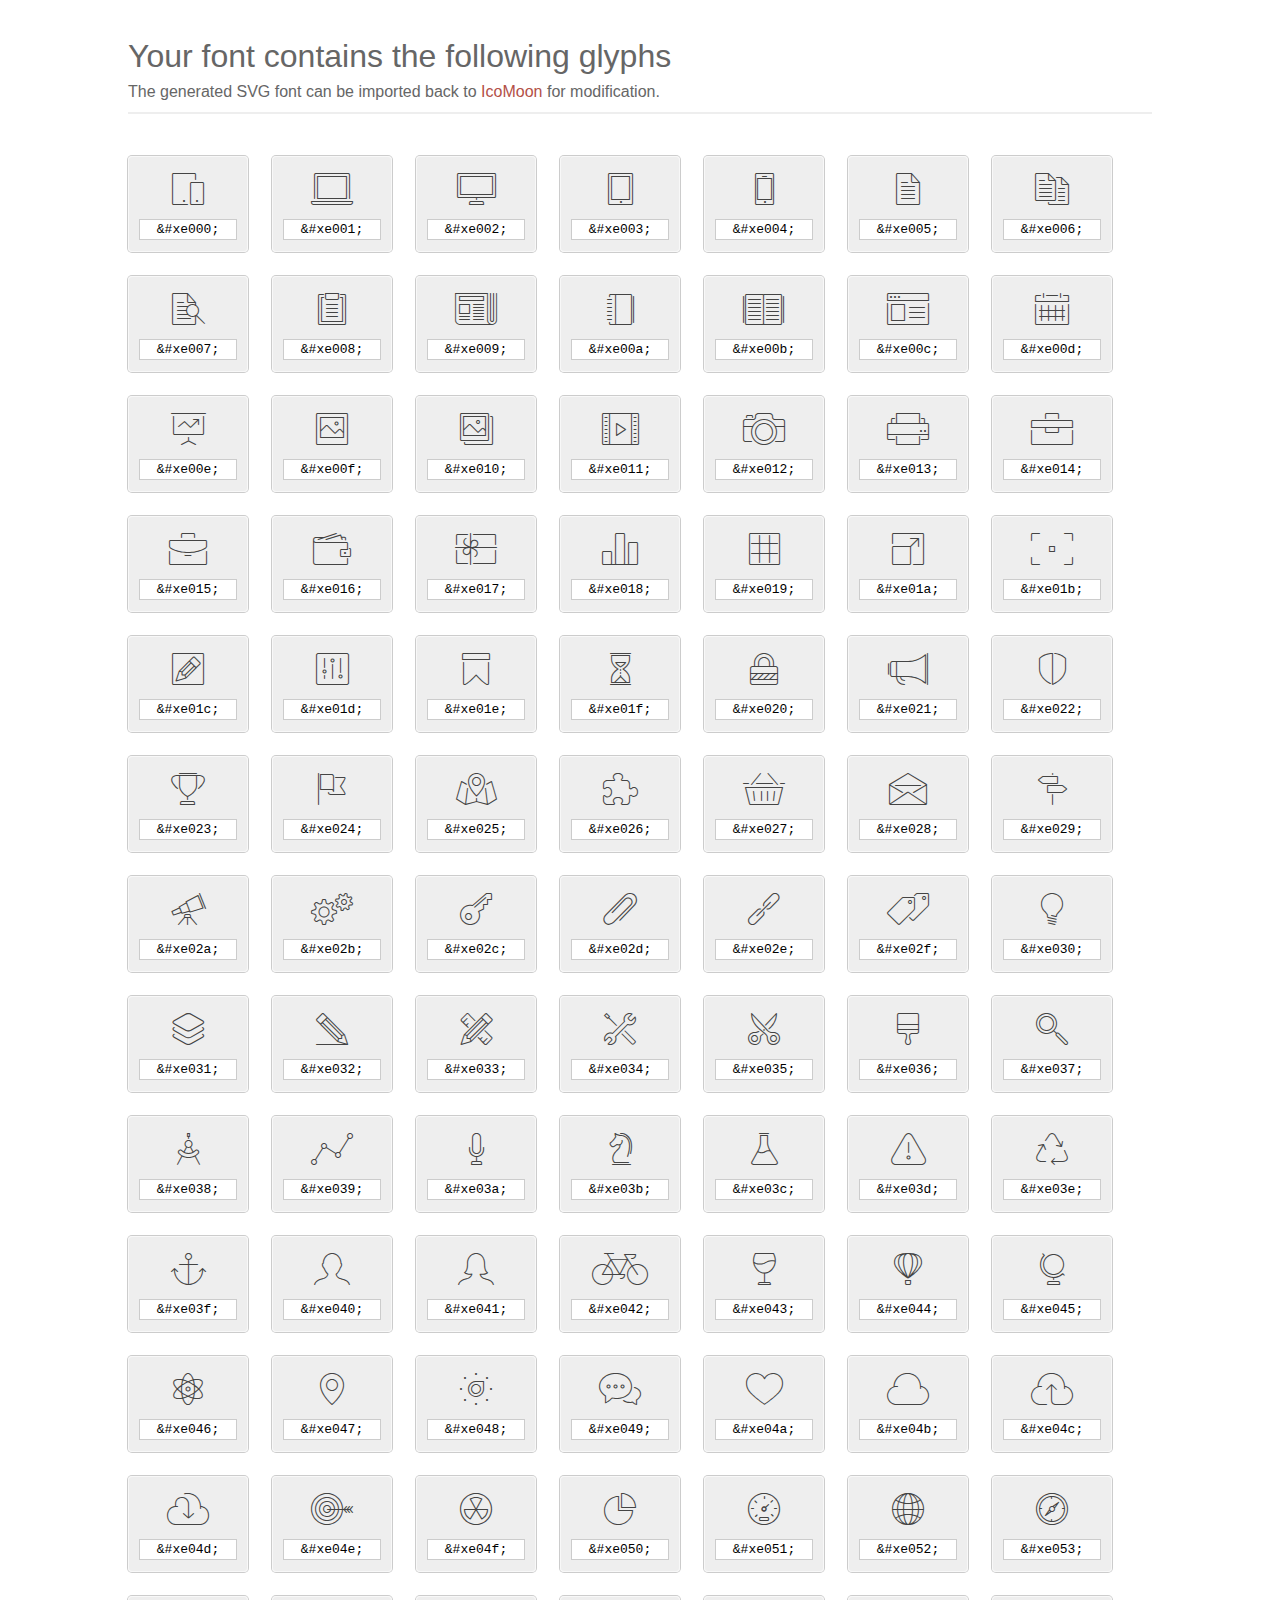
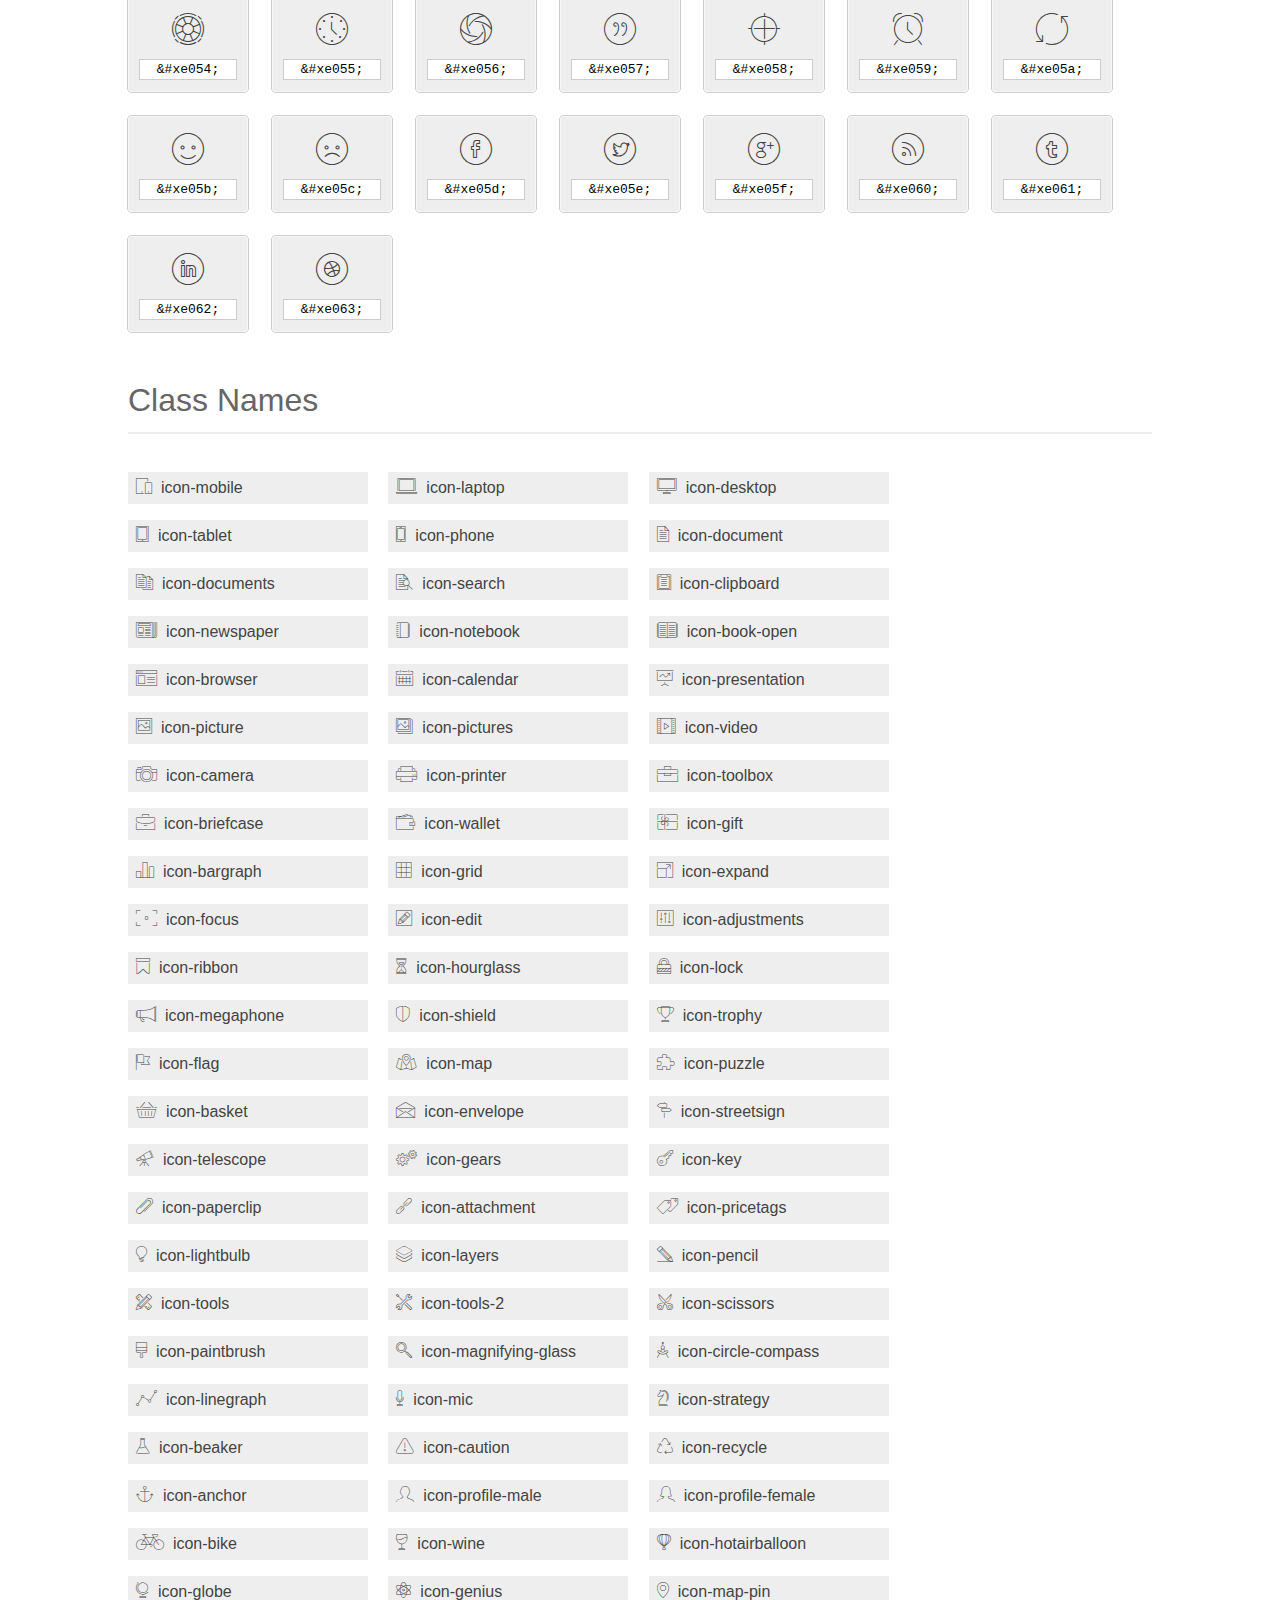
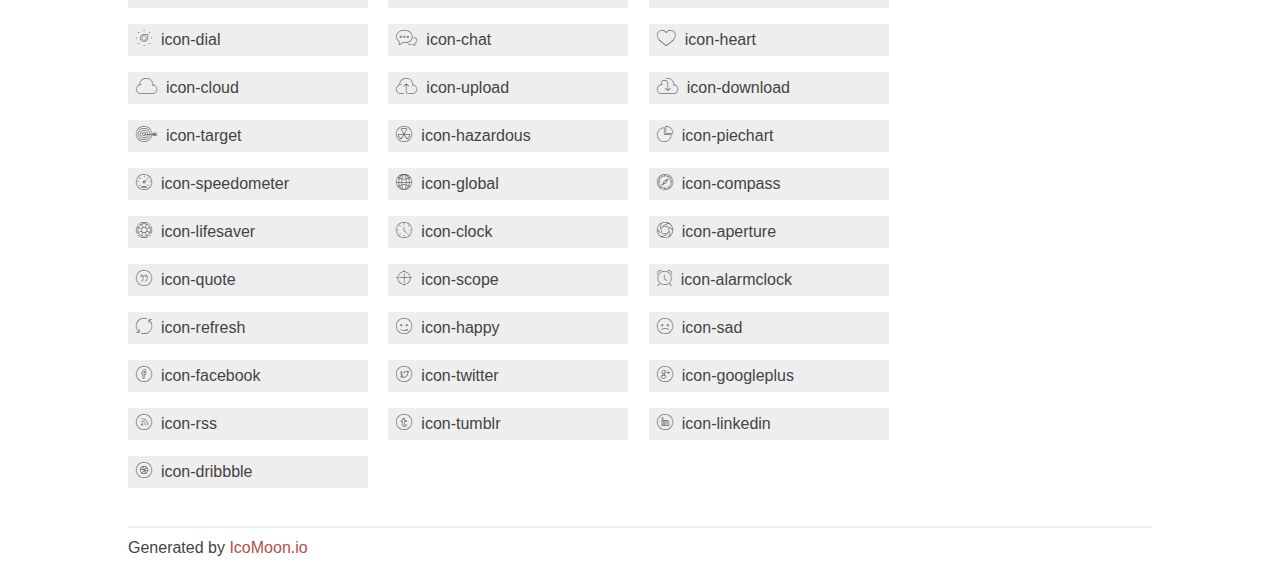
<file: fonts/et-line-font/index.html>
<!doctype html>
<html>
<head>
<title>Your Font/Glyphs</title>
<link rel="stylesheet" href="style.css" >
<!--[if lte IE 7]><script src="lte-ie7.js"></script><![endif]-->
<style>
	section, header, footer {display: block;}
	body {
		font-family: sans-serif;
		color: #444;
		line-height: 1.5;
		font-size: 1em;
	}
	* {
		-moz-box-sizing: border-box;
		-webkit-box-sizing: border-box;
		box-sizing: border-box;
		margin: 0;
		padding: 0;
	}
	.glyph {
		font-size: 16px;
		float: left;
		text-align: center;
		background: #eee;
		padding: .75em;
		margin: .75em 1.5em .75em 0;
		width: 7.5em;
		border-radius: .25em;
		box-shadow: inset 0 0 0 1px #f8f8f8, 0 0 0 1px #CCC;
	}
	.glyph input {
		font-family: consolas, monospace;
		font-size: 13px;
		width: 100%;
		text-align: center;
		border: 0;
		box-shadow: 0 0 0 1px #ccc;
		padding: .125em;
	}
	.w-main {
		width: 80%;
	}
	.centered {
		margin-left: auto;
		margin-right: auto;
	}
	.fs1 {
		font-size: 2em;
	}
	header {
		margin: 2em 0;
		padding-bottom: .5em;
		color: #666;
		box-shadow: 0 2px #eee;
	}
	header h1 {
		font-size: 2em;
		font-weight: normal;
	}
	.clearfix:before, .clearfix:after { content: ""; display: table; }
	.clearfix:after, .clear { clear: both; }
	footer {
		margin-top: 2em;
		padding: .5em 0;
		box-shadow: 0 -2px #eee;
	}
	a, a:visited {
		color: #B35047;
		text-decoration: none;
	}
	a:hover, a:focus {color: #000;}
	.box1 {
		font-size: 16px;
		display: inline-block;
		width: 15em;
		padding: .25em .5em;
		background: #eee;
		margin: .5em 1em .5em 0;
	}
</style>
</head>
<body>
	<div class="w-main centered">
	<section class="mtm clearfix" id="glyphs">
	<header>
		<h1>Your font contains the following glyphs</h1>
		<p>The generated SVG font can be imported back to <a href="http://icomoon.io/app">IcoMoon</a> for modification.</p>
	</header>
	<div class="glyph">
		<div class="fs1" aria-hidden="true" data-icon="&#xe000;"></div>
		<input type="text" readonly="readonly" value="&amp;#xe000;" >
	</div>
	<div class="glyph">
		<div class="fs1" aria-hidden="true" data-icon="&#xe001;"></div>
		<input type="text" readonly="readonly" value="&amp;#xe001;" >
	</div>
	<div class="glyph">
		<div class="fs1" aria-hidden="true" data-icon="&#xe002;"></div>
		<input type="text" readonly="readonly" value="&amp;#xe002;" >
	</div>
	<div class="glyph">
		<div class="fs1" aria-hidden="true" data-icon="&#xe003;"></div>
		<input type="text" readonly="readonly" value="&amp;#xe003;" >
	</div>
	<div class="glyph">
		<div class="fs1" aria-hidden="true" data-icon="&#xe004;"></div>
		<input type="text" readonly="readonly" value="&amp;#xe004;" >
	</div>
	<div class="glyph">
		<div class="fs1" aria-hidden="true" data-icon="&#xe005;"></div>
		<input type="text" readonly="readonly" value="&amp;#xe005;" >
	</div>
	<div class="glyph">
		<div class="fs1" aria-hidden="true" data-icon="&#xe006;"></div>
		<input type="text" readonly="readonly" value="&amp;#xe006;" >
	</div>
	<div class="glyph">
		<div class="fs1" aria-hidden="true" data-icon="&#xe007;"></div>
		<input type="text" readonly="readonly" value="&amp;#xe007;" >
	</div>
	<div class="glyph">
		<div class="fs1" aria-hidden="true" data-icon="&#xe008;"></div>
		<input type="text" readonly="readonly" value="&amp;#xe008;" >
	</div>
	<div class="glyph">
		<div class="fs1" aria-hidden="true" data-icon="&#xe009;"></div>
		<input type="text" readonly="readonly" value="&amp;#xe009;" >
	</div>
	<div class="glyph">
		<div class="fs1" aria-hidden="true" data-icon="&#xe00a;"></div>
		<input type="text" readonly="readonly" value="&amp;#xe00a;" >
	</div>
	<div class="glyph">
		<div class="fs1" aria-hidden="true" data-icon="&#xe00b;"></div>
		<input type="text" readonly="readonly" value="&amp;#xe00b;" >
	</div>
	<div class="glyph">
		<div class="fs1" aria-hidden="true" data-icon="&#xe00c;"></div>
		<input type="text" readonly="readonly" value="&amp;#xe00c;" >
	</div>
	<div class="glyph">
		<div class="fs1" aria-hidden="true" data-icon="&#xe00d;"></div>
		<input type="text" readonly="readonly" value="&amp;#xe00d;" >
	</div>
	<div class="glyph">
		<div class="fs1" aria-hidden="true" data-icon="&#xe00e;"></div>
		<input type="text" readonly="readonly" value="&amp;#xe00e;" >
	</div>
	<div class="glyph">
		<div class="fs1" aria-hidden="true" data-icon="&#xe00f;"></div>
		<input type="text" readonly="readonly" value="&amp;#xe00f;" >
	</div>
	<div class="glyph">
		<div class="fs1" aria-hidden="true" data-icon="&#xe010;"></div>
		<input type="text" readonly="readonly" value="&amp;#xe010;" >
	</div>
	<div class="glyph">
		<div class="fs1" aria-hidden="true" data-icon="&#xe011;"></div>
		<input type="text" readonly="readonly" value="&amp;#xe011;" >
	</div>
	<div class="glyph">
		<div class="fs1" aria-hidden="true" data-icon="&#xe012;"></div>
		<input type="text" readonly="readonly" value="&amp;#xe012;" >
	</div>
	<div class="glyph">
		<div class="fs1" aria-hidden="true" data-icon="&#xe013;"></div>
		<input type="text" readonly="readonly" value="&amp;#xe013;" >
	</div>
	<div class="glyph">
		<div class="fs1" aria-hidden="true" data-icon="&#xe014;"></div>
		<input type="text" readonly="readonly" value="&amp;#xe014;" >
	</div>
	<div class="glyph">
		<div class="fs1" aria-hidden="true" data-icon="&#xe015;"></div>
		<input type="text" readonly="readonly" value="&amp;#xe015;" >
	</div>
	<div class="glyph">
		<div class="fs1" aria-hidden="true" data-icon="&#xe016;"></div>
		<input type="text" readonly="readonly" value="&amp;#xe016;" >
	</div>
	<div class="glyph">
		<div class="fs1" aria-hidden="true" data-icon="&#xe017;"></div>
		<input type="text" readonly="readonly" value="&amp;#xe017;" >
	</div>
	<div class="glyph">
		<div class="fs1" aria-hidden="true" data-icon="&#xe018;"></div>
		<input type="text" readonly="readonly" value="&amp;#xe018;" >
	</div>
	<div class="glyph">
		<div class="fs1" aria-hidden="true" data-icon="&#xe019;"></div>
		<input type="text" readonly="readonly" value="&amp;#xe019;" >
	</div>
	<div class="glyph">
		<div class="fs1" aria-hidden="true" data-icon="&#xe01a;"></div>
		<input type="text" readonly="readonly" value="&amp;#xe01a;" >
	</div>
	<div class="glyph">
		<div class="fs1" aria-hidden="true" data-icon="&#xe01b;"></div>
		<input type="text" readonly="readonly" value="&amp;#xe01b;" >
	</div>
	<div class="glyph">
		<div class="fs1" aria-hidden="true" data-icon="&#xe01c;"></div>
		<input type="text" readonly="readonly" value="&amp;#xe01c;" >
	</div>
	<div class="glyph">
		<div class="fs1" aria-hidden="true" data-icon="&#xe01d;"></div>
		<input type="text" readonly="readonly" value="&amp;#xe01d;" >
	</div>
	<div class="glyph">
		<div class="fs1" aria-hidden="true" data-icon="&#xe01e;"></div>
		<input type="text" readonly="readonly" value="&amp;#xe01e;" >
	</div>
	<div class="glyph">
		<div class="fs1" aria-hidden="true" data-icon="&#xe01f;"></div>
		<input type="text" readonly="readonly" value="&amp;#xe01f;" >
	</div>
	<div class="glyph">
		<div class="fs1" aria-hidden="true" data-icon="&#xe020;"></div>
		<input type="text" readonly="readonly" value="&amp;#xe020;" >
	</div>
	<div class="glyph">
		<div class="fs1" aria-hidden="true" data-icon="&#xe021;"></div>
		<input type="text" readonly="readonly" value="&amp;#xe021;" >
	</div>
	<div class="glyph">
		<div class="fs1" aria-hidden="true" data-icon="&#xe022;"></div>
		<input type="text" readonly="readonly" value="&amp;#xe022;" >
	</div>
	<div class="glyph">
		<div class="fs1" aria-hidden="true" data-icon="&#xe023;"></div>
		<input type="text" readonly="readonly" value="&amp;#xe023;" >
	</div>
	<div class="glyph">
		<div class="fs1" aria-hidden="true" data-icon="&#xe024;"></div>
		<input type="text" readonly="readonly" value="&amp;#xe024;" >
	</div>
	<div class="glyph">
		<div class="fs1" aria-hidden="true" data-icon="&#xe025;"></div>
		<input type="text" readonly="readonly" value="&amp;#xe025;" >
	</div>
	<div class="glyph">
		<div class="fs1" aria-hidden="true" data-icon="&#xe026;"></div>
		<input type="text" readonly="readonly" value="&amp;#xe026;" >
	</div>
	<div class="glyph">
		<div class="fs1" aria-hidden="true" data-icon="&#xe027;"></div>
		<input type="text" readonly="readonly" value="&amp;#xe027;" >
	</div>
	<div class="glyph">
		<div class="fs1" aria-hidden="true" data-icon="&#xe028;"></div>
		<input type="text" readonly="readonly" value="&amp;#xe028;" >
	</div>
	<div class="glyph">
		<div class="fs1" aria-hidden="true" data-icon="&#xe029;"></div>
		<input type="text" readonly="readonly" value="&amp;#xe029;" >
	</div>
	<div class="glyph">
		<div class="fs1" aria-hidden="true" data-icon="&#xe02a;"></div>
		<input type="text" readonly="readonly" value="&amp;#xe02a;" >
	</div>
	<div class="glyph">
		<div class="fs1" aria-hidden="true" data-icon="&#xe02b;"></div>
		<input type="text" readonly="readonly" value="&amp;#xe02b;" >
	</div>
	<div class="glyph">
		<div class="fs1" aria-hidden="true" data-icon="&#xe02c;"></div>
		<input type="text" readonly="readonly" value="&amp;#xe02c;" >
	</div>
	<div class="glyph">
		<div class="fs1" aria-hidden="true" data-icon="&#xe02d;"></div>
		<input type="text" readonly="readonly" value="&amp;#xe02d;" >
	</div>
	<div class="glyph">
		<div class="fs1" aria-hidden="true" data-icon="&#xe02e;"></div>
		<input type="text" readonly="readonly" value="&amp;#xe02e;" >
	</div>
	<div class="glyph">
		<div class="fs1" aria-hidden="true" data-icon="&#xe02f;"></div>
		<input type="text" readonly="readonly" value="&amp;#xe02f;" >
	</div>
	<div class="glyph">
		<div class="fs1" aria-hidden="true" data-icon="&#xe030;"></div>
		<input type="text" readonly="readonly" value="&amp;#xe030;" >
	</div>
	<div class="glyph">
		<div class="fs1" aria-hidden="true" data-icon="&#xe031;"></div>
		<input type="text" readonly="readonly" value="&amp;#xe031;" >
	</div>
	<div class="glyph">
		<div class="fs1" aria-hidden="true" data-icon="&#xe032;"></div>
		<input type="text" readonly="readonly" value="&amp;#xe032;" >
	</div>
	<div class="glyph">
		<div class="fs1" aria-hidden="true" data-icon="&#xe033;"></div>
		<input type="text" readonly="readonly" value="&amp;#xe033;" >
	</div>
	<div class="glyph">
		<div class="fs1" aria-hidden="true" data-icon="&#xe034;"></div>
		<input type="text" readonly="readonly" value="&amp;#xe034;" >
	</div>
	<div class="glyph">
		<div class="fs1" aria-hidden="true" data-icon="&#xe035;"></div>
		<input type="text" readonly="readonly" value="&amp;#xe035;" >
	</div>
	<div class="glyph">
		<div class="fs1" aria-hidden="true" data-icon="&#xe036;"></div>
		<input type="text" readonly="readonly" value="&amp;#xe036;" >
	</div>
	<div class="glyph">
		<div class="fs1" aria-hidden="true" data-icon="&#xe037;"></div>
		<input type="text" readonly="readonly" value="&amp;#xe037;" >
	</div>
	<div class="glyph">
		<div class="fs1" aria-hidden="true" data-icon="&#xe038;"></div>
		<input type="text" readonly="readonly" value="&amp;#xe038;" >
	</div>
	<div class="glyph">
		<div class="fs1" aria-hidden="true" data-icon="&#xe039;"></div>
		<input type="text" readonly="readonly" value="&amp;#xe039;" >
	</div>
	<div class="glyph">
		<div class="fs1" aria-hidden="true" data-icon="&#xe03a;"></div>
		<input type="text" readonly="readonly" value="&amp;#xe03a;" >
	</div>
	<div class="glyph">
		<div class="fs1" aria-hidden="true" data-icon="&#xe03b;"></div>
		<input type="text" readonly="readonly" value="&amp;#xe03b;" >
	</div>
	<div class="glyph">
		<div class="fs1" aria-hidden="true" data-icon="&#xe03c;"></div>
		<input type="text" readonly="readonly" value="&amp;#xe03c;" >
	</div>
	<div class="glyph">
		<div class="fs1" aria-hidden="true" data-icon="&#xe03d;"></div>
		<input type="text" readonly="readonly" value="&amp;#xe03d;" >
	</div>
	<div class="glyph">
		<div class="fs1" aria-hidden="true" data-icon="&#xe03e;"></div>
		<input type="text" readonly="readonly" value="&amp;#xe03e;" >
	</div>
	<div class="glyph">
		<div class="fs1" aria-hidden="true" data-icon="&#xe03f;"></div>
		<input type="text" readonly="readonly" value="&amp;#xe03f;" >
	</div>
	<div class="glyph">
		<div class="fs1" aria-hidden="true" data-icon="&#xe040;"></div>
		<input type="text" readonly="readonly" value="&amp;#xe040;" >
	</div>
	<div class="glyph">
		<div class="fs1" aria-hidden="true" data-icon="&#xe041;"></div>
		<input type="text" readonly="readonly" value="&amp;#xe041;" >
	</div>
	<div class="glyph">
		<div class="fs1" aria-hidden="true" data-icon="&#xe042;"></div>
		<input type="text" readonly="readonly" value="&amp;#xe042;" >
	</div>
	<div class="glyph">
		<div class="fs1" aria-hidden="true" data-icon="&#xe043;"></div>
		<input type="text" readonly="readonly" value="&amp;#xe043;" >
	</div>
	<div class="glyph">
		<div class="fs1" aria-hidden="true" data-icon="&#xe044;"></div>
		<input type="text" readonly="readonly" value="&amp;#xe044;" >
	</div>
	<div class="glyph">
		<div class="fs1" aria-hidden="true" data-icon="&#xe045;"></div>
		<input type="text" readonly="readonly" value="&amp;#xe045;" >
	</div>
	<div class="glyph">
		<div class="fs1" aria-hidden="true" data-icon="&#xe046;"></div>
		<input type="text" readonly="readonly" value="&amp;#xe046;" >
	</div>
	<div class="glyph">
		<div class="fs1" aria-hidden="true" data-icon="&#xe047;"></div>
		<input type="text" readonly="readonly" value="&amp;#xe047;" >
	</div>
	<div class="glyph">
		<div class="fs1" aria-hidden="true" data-icon="&#xe048;"></div>
		<input type="text" readonly="readonly" value="&amp;#xe048;" >
	</div>
	<div class="glyph">
		<div class="fs1" aria-hidden="true" data-icon="&#xe049;"></div>
		<input type="text" readonly="readonly" value="&amp;#xe049;" >
	</div>
	<div class="glyph">
		<div class="fs1" aria-hidden="true" data-icon="&#xe04a;"></div>
		<input type="text" readonly="readonly" value="&amp;#xe04a;" >
	</div>
	<div class="glyph">
		<div class="fs1" aria-hidden="true" data-icon="&#xe04b;"></div>
		<input type="text" readonly="readonly" value="&amp;#xe04b;" >
	</div>
	<div class="glyph">
		<div class="fs1" aria-hidden="true" data-icon="&#xe04c;"></div>
		<input type="text" readonly="readonly" value="&amp;#xe04c;" >
	</div>
	<div class="glyph">
		<div class="fs1" aria-hidden="true" data-icon="&#xe04d;"></div>
		<input type="text" readonly="readonly" value="&amp;#xe04d;" >
	</div>
	<div class="glyph">
		<div class="fs1" aria-hidden="true" data-icon="&#xe04e;"></div>
		<input type="text" readonly="readonly" value="&amp;#xe04e;" >
	</div>
	<div class="glyph">
		<div class="fs1" aria-hidden="true" data-icon="&#xe04f;"></div>
		<input type="text" readonly="readonly" value="&amp;#xe04f;" >
	</div>
	<div class="glyph">
		<div class="fs1" aria-hidden="true" data-icon="&#xe050;"></div>
		<input type="text" readonly="readonly" value="&amp;#xe050;" >
	</div>
	<div class="glyph">
		<div class="fs1" aria-hidden="true" data-icon="&#xe051;"></div>
		<input type="text" readonly="readonly" value="&amp;#xe051;" >
	</div>
	<div class="glyph">
		<div class="fs1" aria-hidden="true" data-icon="&#xe052;"></div>
		<input type="text" readonly="readonly" value="&amp;#xe052;" >
	</div>
	<div class="glyph">
		<div class="fs1" aria-hidden="true" data-icon="&#xe053;"></div>
		<input type="text" readonly="readonly" value="&amp;#xe053;" >
	</div>
	<div class="glyph">
		<div class="fs1" aria-hidden="true" data-icon="&#xe054;"></div>
		<input type="text" readonly="readonly" value="&amp;#xe054;" >
	</div>
	<div class="glyph">
		<div class="fs1" aria-hidden="true" data-icon="&#xe055;"></div>
		<input type="text" readonly="readonly" value="&amp;#xe055;" >
	</div>
	<div class="glyph">
		<div class="fs1" aria-hidden="true" data-icon="&#xe056;"></div>
		<input type="text" readonly="readonly" value="&amp;#xe056;" >
	</div>
	<div class="glyph">
		<div class="fs1" aria-hidden="true" data-icon="&#xe057;"></div>
		<input type="text" readonly="readonly" value="&amp;#xe057;" >
	</div>
	<div class="glyph">
		<div class="fs1" aria-hidden="true" data-icon="&#xe058;"></div>
		<input type="text" readonly="readonly" value="&amp;#xe058;" >
	</div>
	<div class="glyph">
		<div class="fs1" aria-hidden="true" data-icon="&#xe059;"></div>
		<input type="text" readonly="readonly" value="&amp;#xe059;" >
	</div>
	<div class="glyph">
		<div class="fs1" aria-hidden="true" data-icon="&#xe05a;"></div>
		<input type="text" readonly="readonly" value="&amp;#xe05a;" >
	</div>
	<div class="glyph">
		<div class="fs1" aria-hidden="true" data-icon="&#xe05b;"></div>
		<input type="text" readonly="readonly" value="&amp;#xe05b;" >
	</div>
	<div class="glyph">
		<div class="fs1" aria-hidden="true" data-icon="&#xe05c;"></div>
		<input type="text" readonly="readonly" value="&amp;#xe05c;" >
	</div>
	<div class="glyph">
		<div class="fs1" aria-hidden="true" data-icon="&#xe05d;"></div>
		<input type="text" readonly="readonly" value="&amp;#xe05d;" >
	</div>
	<div class="glyph">
		<div class="fs1" aria-hidden="true" data-icon="&#xe05e;"></div>
		<input type="text" readonly="readonly" value="&amp;#xe05e;" >
	</div>
	<div class="glyph">
		<div class="fs1" aria-hidden="true" data-icon="&#xe05f;"></div>
		<input type="text" readonly="readonly" value="&amp;#xe05f;" >
	</div>
	<div class="glyph">
		<div class="fs1" aria-hidden="true" data-icon="&#xe060;"></div>
		<input type="text" readonly="readonly" value="&amp;#xe060;" >
	</div>
	<div class="glyph">
		<div class="fs1" aria-hidden="true" data-icon="&#xe061;"></div>
		<input type="text" readonly="readonly" value="&amp;#xe061;" >
	</div>
	<div class="glyph">
		<div class="fs1" aria-hidden="true" data-icon="&#xe062;"></div>
		<input type="text" readonly="readonly" value="&amp;#xe062;" >
	</div>
	<div class="glyph">
		<div class="fs1" aria-hidden="true" data-icon="&#xe063;"></div>
		<input type="text" readonly="readonly" value="&amp;#xe063;" >
	</div>
	</section>
	<div class="clear"></div>
	<section class="mtm clearfix" id="glyphs">
	<header>
		<h1>Class Names</h1>
	</header>
	<span class="box1">
		<span aria-hidden="true" class="icon-mobile"></span>
		&nbsp;icon-mobile
	</span>
	<span class="box1">
		<span aria-hidden="true" class="icon-laptop"></span>
		&nbsp;icon-laptop
	</span>
	<span class="box1">
		<span aria-hidden="true" class="icon-desktop"></span>
		&nbsp;icon-desktop
	</span>
	<span class="box1">
		<span aria-hidden="true" class="icon-tablet"></span>
		&nbsp;icon-tablet
	</span>
	<span class="box1">
		<span aria-hidden="true" class="icon-phone"></span>
		&nbsp;icon-phone
	</span>
	<span class="box1">
		<span aria-hidden="true" class="icon-document"></span>
		&nbsp;icon-document
	</span>
	<span class="box1">
		<span aria-hidden="true" class="icon-documents"></span>
		&nbsp;icon-documents
	</span>
	<span class="box1">
		<span aria-hidden="true" class="icon-search"></span>
		&nbsp;icon-search
	</span>
	<span class="box1">
		<span aria-hidden="true" class="icon-clipboard"></span>
		&nbsp;icon-clipboard
	</span>
	<span class="box1">
		<span aria-hidden="true" class="icon-newspaper"></span>
		&nbsp;icon-newspaper
	</span>
	<span class="box1">
		<span aria-hidden="true" class="icon-notebook"></span>
		&nbsp;icon-notebook
	</span>
	<span class="box1">
		<span aria-hidden="true" class="icon-book-open"></span>
		&nbsp;icon-book-open
	</span>
	<span class="box1">
		<span aria-hidden="true" class="icon-browser"></span>
		&nbsp;icon-browser
	</span>
	<span class="box1">
		<span aria-hidden="true" class="icon-calendar"></span>
		&nbsp;icon-calendar
	</span>
	<span class="box1">
		<span aria-hidden="true" class="icon-presentation"></span>
		&nbsp;icon-presentation
	</span>
	<span class="box1">
		<span aria-hidden="true" class="icon-picture"></span>
		&nbsp;icon-picture
	</span>
	<span class="box1">
		<span aria-hidden="true" class="icon-pictures"></span>
		&nbsp;icon-pictures
	</span>
	<span class="box1">
		<span aria-hidden="true" class="icon-video"></span>
		&nbsp;icon-video
	</span>
	<span class="box1">
		<span aria-hidden="true" class="icon-camera"></span>
		&nbsp;icon-camera
	</span>
	<span class="box1">
		<span aria-hidden="true" class="icon-printer"></span>
		&nbsp;icon-printer
	</span>
	<span class="box1">
		<span aria-hidden="true" class="icon-toolbox"></span>
		&nbsp;icon-toolbox
	</span>
	<span class="box1">
		<span aria-hidden="true" class="icon-briefcase"></span>
		&nbsp;icon-briefcase
	</span>
	<span class="box1">
		<span aria-hidden="true" class="icon-wallet"></span>
		&nbsp;icon-wallet
	</span>
	<span class="box1">
		<span aria-hidden="true" class="icon-gift"></span>
		&nbsp;icon-gift
	</span>
	<span class="box1">
		<span aria-hidden="true" class="icon-bargraph"></span>
		&nbsp;icon-bargraph
	</span>
	<span class="box1">
		<span aria-hidden="true" class="icon-grid"></span>
		&nbsp;icon-grid
	</span>
	<span class="box1">
		<span aria-hidden="true" class="icon-expand"></span>
		&nbsp;icon-expand
	</span>
	<span class="box1">
		<span aria-hidden="true" class="icon-focus"></span>
		&nbsp;icon-focus
	</span>
	<span class="box1">
		<span aria-hidden="true" class="icon-edit"></span>
		&nbsp;icon-edit
	</span>
	<span class="box1">
		<span aria-hidden="true" class="icon-adjustments"></span>
		&nbsp;icon-adjustments
	</span>
	<span class="box1">
		<span aria-hidden="true" class="icon-ribbon"></span>
		&nbsp;icon-ribbon
	</span>
	<span class="box1">
		<span aria-hidden="true" class="icon-hourglass"></span>
		&nbsp;icon-hourglass
	</span>
	<span class="box1">
		<span aria-hidden="true" class="icon-lock"></span>
		&nbsp;icon-lock
	</span>
	<span class="box1">
		<span aria-hidden="true" class="icon-megaphone"></span>
		&nbsp;icon-megaphone
	</span>
	<span class="box1">
		<span aria-hidden="true" class="icon-shield"></span>
		&nbsp;icon-shield
	</span>
	<span class="box1">
		<span aria-hidden="true" class="icon-trophy"></span>
		&nbsp;icon-trophy
	</span>
	<span class="box1">
		<span aria-hidden="true" class="icon-flag"></span>
		&nbsp;icon-flag
	</span>
	<span class="box1">
		<span aria-hidden="true" class="icon-map"></span>
		&nbsp;icon-map
	</span>
	<span class="box1">
		<span aria-hidden="true" class="icon-puzzle"></span>
		&nbsp;icon-puzzle
	</span>
	<span class="box1">
		<span aria-hidden="true" class="icon-basket"></span>
		&nbsp;icon-basket
	</span>
	<span class="box1">
		<span aria-hidden="true" class="icon-envelope"></span>
		&nbsp;icon-envelope
	</span>
	<span class="box1">
		<span aria-hidden="true" class="icon-streetsign"></span>
		&nbsp;icon-streetsign
	</span>
	<span class="box1">
		<span aria-hidden="true" class="icon-telescope"></span>
		&nbsp;icon-telescope
	</span>
	<span class="box1">
		<span aria-hidden="true" class="icon-gears"></span>
		&nbsp;icon-gears
	</span>
	<span class="box1">
		<span aria-hidden="true" class="icon-key"></span>
		&nbsp;icon-key
	</span>
	<span class="box1">
		<span aria-hidden="true" class="icon-paperclip"></span>
		&nbsp;icon-paperclip
	</span>
	<span class="box1">
		<span aria-hidden="true" class="icon-attachment"></span>
		&nbsp;icon-attachment
	</span>
	<span class="box1">
		<span aria-hidden="true" class="icon-pricetags"></span>
		&nbsp;icon-pricetags
	</span>
	<span class="box1">
		<span aria-hidden="true" class="icon-lightbulb"></span>
		&nbsp;icon-lightbulb
	</span>
	<span class="box1">
		<span aria-hidden="true" class="icon-layers"></span>
		&nbsp;icon-layers
	</span>
	<span class="box1">
		<span aria-hidden="true" class="icon-pencil"></span>
		&nbsp;icon-pencil
	</span>
	<span class="box1">
		<span aria-hidden="true" class="icon-tools"></span>
		&nbsp;icon-tools
	</span>
	<span class="box1">
		<span aria-hidden="true" class="icon-tools-2"></span>
		&nbsp;icon-tools-2
	</span>
	<span class="box1">
		<span aria-hidden="true" class="icon-scissors"></span>
		&nbsp;icon-scissors
	</span>
	<span class="box1">
		<span aria-hidden="true" class="icon-paintbrush"></span>
		&nbsp;icon-paintbrush
	</span>
	<span class="box1">
		<span aria-hidden="true" class="icon-magnifying-glass"></span>
		&nbsp;icon-magnifying-glass
	</span>
	<span class="box1">
		<span aria-hidden="true" class="icon-circle-compass"></span>
		&nbsp;icon-circle-compass
	</span>
	<span class="box1">
		<span aria-hidden="true" class="icon-linegraph"></span>
		&nbsp;icon-linegraph
	</span>
	<span class="box1">
		<span aria-hidden="true" class="icon-mic"></span>
		&nbsp;icon-mic
	</span>
	<span class="box1">
		<span aria-hidden="true" class="icon-strategy"></span>
		&nbsp;icon-strategy
	</span>
	<span class="box1">
		<span aria-hidden="true" class="icon-beaker"></span>
		&nbsp;icon-beaker
	</span>
	<span class="box1">
		<span aria-hidden="true" class="icon-caution"></span>
		&nbsp;icon-caution
	</span>
	<span class="box1">
		<span aria-hidden="true" class="icon-recycle"></span>
		&nbsp;icon-recycle
	</span>
	<span class="box1">
		<span aria-hidden="true" class="icon-anchor"></span>
		&nbsp;icon-anchor
	</span>
	<span class="box1">
		<span aria-hidden="true" class="icon-profile-male"></span>
		&nbsp;icon-profile-male
	</span>
	<span class="box1">
		<span aria-hidden="true" class="icon-profile-female"></span>
		&nbsp;icon-profile-female
	</span>
	<span class="box1">
		<span aria-hidden="true" class="icon-bike"></span>
		&nbsp;icon-bike
	</span>
	<span class="box1">
		<span aria-hidden="true" class="icon-wine"></span>
		&nbsp;icon-wine
	</span>
	<span class="box1">
		<span aria-hidden="true" class="icon-hotairballoon"></span>
		&nbsp;icon-hotairballoon
	</span>
	<span class="box1">
		<span aria-hidden="true" class="icon-globe"></span>
		&nbsp;icon-globe
	</span>
	<span class="box1">
		<span aria-hidden="true" class="icon-genius"></span>
		&nbsp;icon-genius
	</span>
	<span class="box1">
		<span aria-hidden="true" class="icon-map-pin"></span>
		&nbsp;icon-map-pin
	</span>
	<span class="box1">
		<span aria-hidden="true" class="icon-dial"></span>
		&nbsp;icon-dial
	</span>
	<span class="box1">
		<span aria-hidden="true" class="icon-chat"></span>
		&nbsp;icon-chat
	</span>
	<span class="box1">
		<span aria-hidden="true" class="icon-heart"></span>
		&nbsp;icon-heart
	</span>
	<span class="box1">
		<span aria-hidden="true" class="icon-cloud"></span>
		&nbsp;icon-cloud
	</span>
	<span class="box1">
		<span aria-hidden="true" class="icon-upload"></span>
		&nbsp;icon-upload
	</span>
	<span class="box1">
		<span aria-hidden="true" class="icon-download"></span>
		&nbsp;icon-download
	</span>
	<span class="box1">
		<span aria-hidden="true" class="icon-target"></span>
		&nbsp;icon-target
	</span>
	<span class="box1">
		<span aria-hidden="true" class="icon-hazardous"></span>
		&nbsp;icon-hazardous
	</span>
	<span class="box1">
		<span aria-hidden="true" class="icon-piechart"></span>
		&nbsp;icon-piechart
	</span>
	<span class="box1">
		<span aria-hidden="true" class="icon-speedometer"></span>
		&nbsp;icon-speedometer
	</span>
	<span class="box1">
		<span aria-hidden="true" class="icon-global"></span>
		&nbsp;icon-global
	</span>
	<span class="box1">
		<span aria-hidden="true" class="icon-compass"></span>
		&nbsp;icon-compass
	</span>
	<span class="box1">
		<span aria-hidden="true" class="icon-lifesaver"></span>
		&nbsp;icon-lifesaver
	</span>
	<span class="box1">
		<span aria-hidden="true" class="icon-clock"></span>
		&nbsp;icon-clock
	</span>
	<span class="box1">
		<span aria-hidden="true" class="icon-aperture"></span>
		&nbsp;icon-aperture
	</span>
	<span class="box1">
		<span aria-hidden="true" class="icon-quote"></span>
		&nbsp;icon-quote
	</span>
	<span class="box1">
		<span aria-hidden="true" class="icon-scope"></span>
		&nbsp;icon-scope
	</span>
	<span class="box1">
		<span aria-hidden="true" class="icon-alarmclock"></span>
		&nbsp;icon-alarmclock
	</span>
	<span class="box1">
		<span aria-hidden="true" class="icon-refresh"></span>
		&nbsp;icon-refresh
	</span>
	<span class="box1">
		<span aria-hidden="true" class="icon-happy"></span>
		&nbsp;icon-happy
	</span>
	<span class="box1">
		<span aria-hidden="true" class="icon-sad"></span>
		&nbsp;icon-sad
	</span>
	<span class="box1">
		<span aria-hidden="true" class="icon-facebook"></span>
		&nbsp;icon-facebook
	</span>
	<span class="box1">
		<span aria-hidden="true" class="icon-twitter"></span>
		&nbsp;icon-twitter
	</span>
	<span class="box1">
		<span aria-hidden="true" class="icon-googleplus"></span>
		&nbsp;icon-googleplus
	</span>
	<span class="box1">
		<span aria-hidden="true" class="icon-rss"></span>
		&nbsp;icon-rss
	</span>
	<span class="box1">
		<span aria-hidden="true" class="icon-tumblr"></span>
		&nbsp;icon-tumblr
	</span>
	<span class="box1">
		<span aria-hidden="true" class="icon-linkedin"></span>
		&nbsp;icon-linkedin
	</span>
	<span class="box1">
		<span aria-hidden="true" class="icon-dribbble"></span>
		&nbsp;icon-dribbble
	</span>
	</section>
	<footer>
		<p>Generated by <a href="http://icomoon.io">IcoMoon.io</a></p>
	</footer>
	</div>
	<script>
	document.getElementById("glyphs").addEventListener("click", function(e) {
		var target = e.target;
		if (target.tagName === "INPUT") {
			target.select();
		}
	});
	</script>
</body>
</html>
</file>
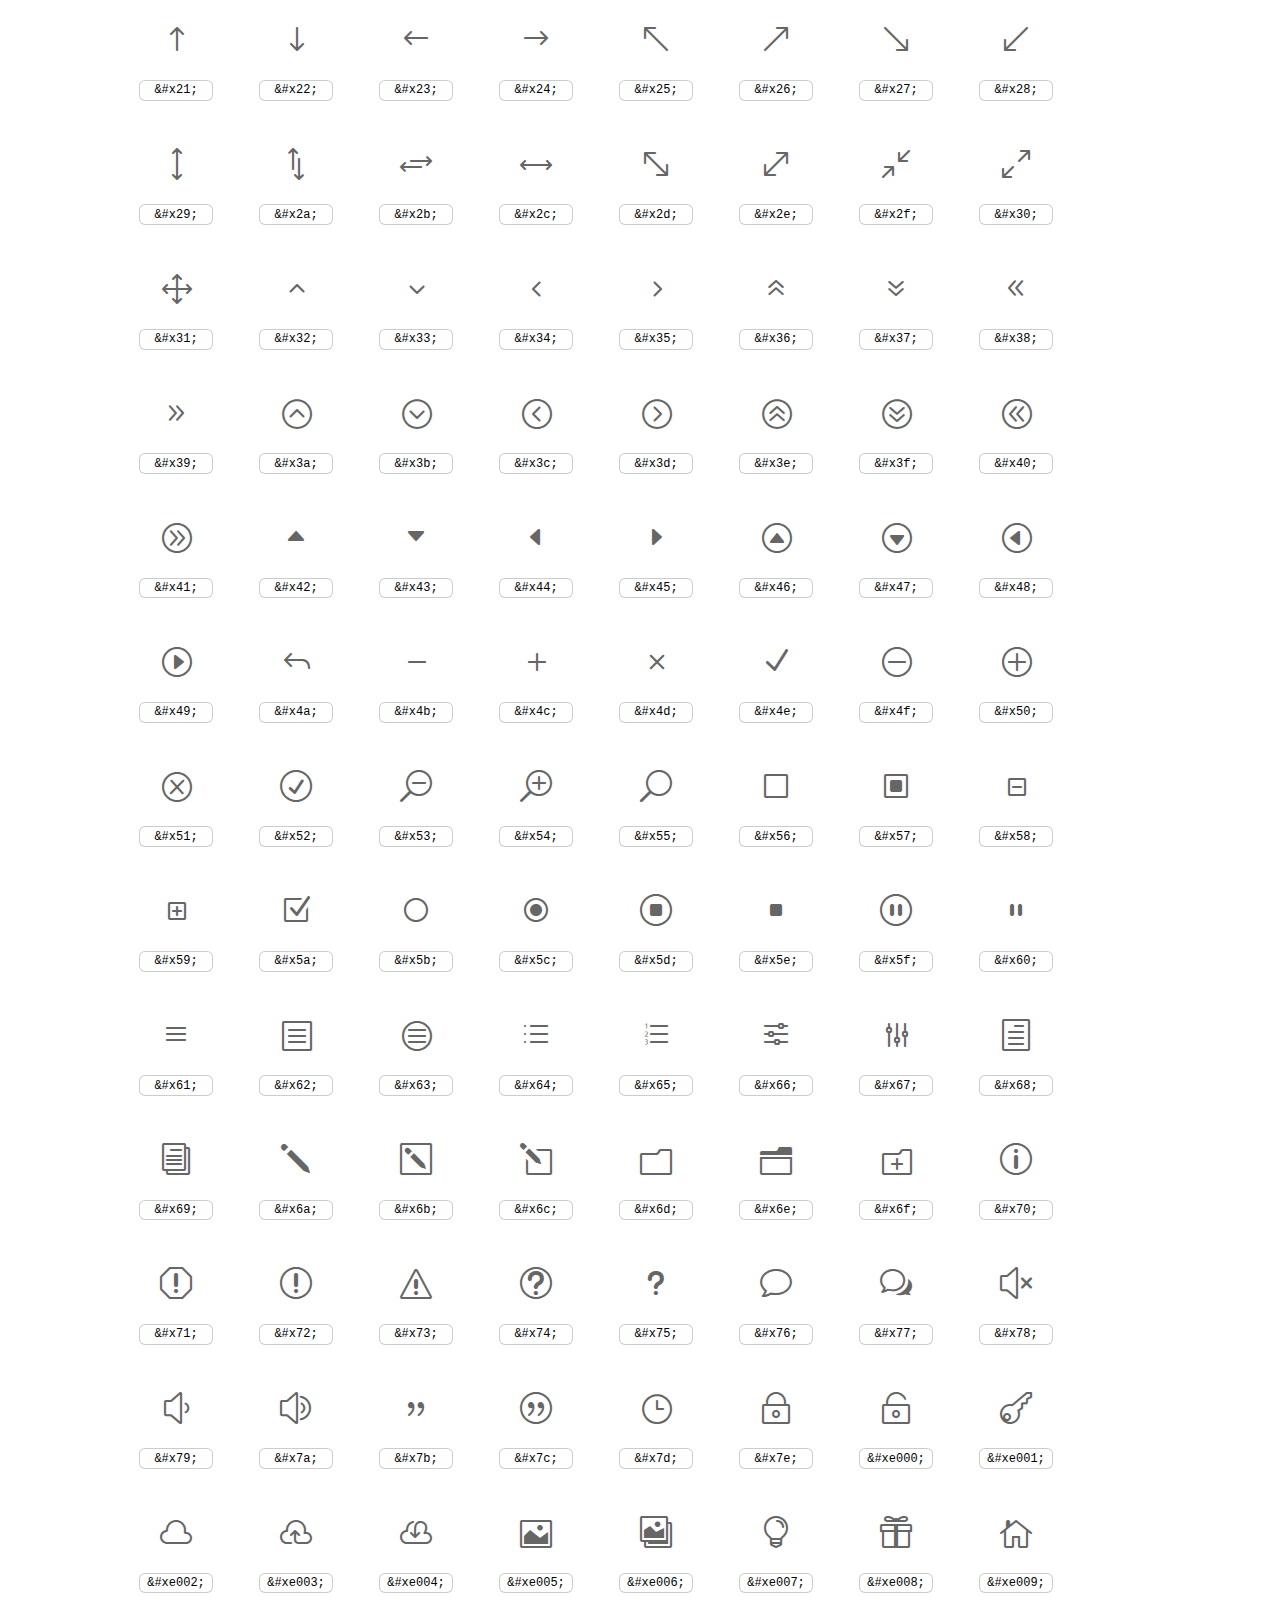
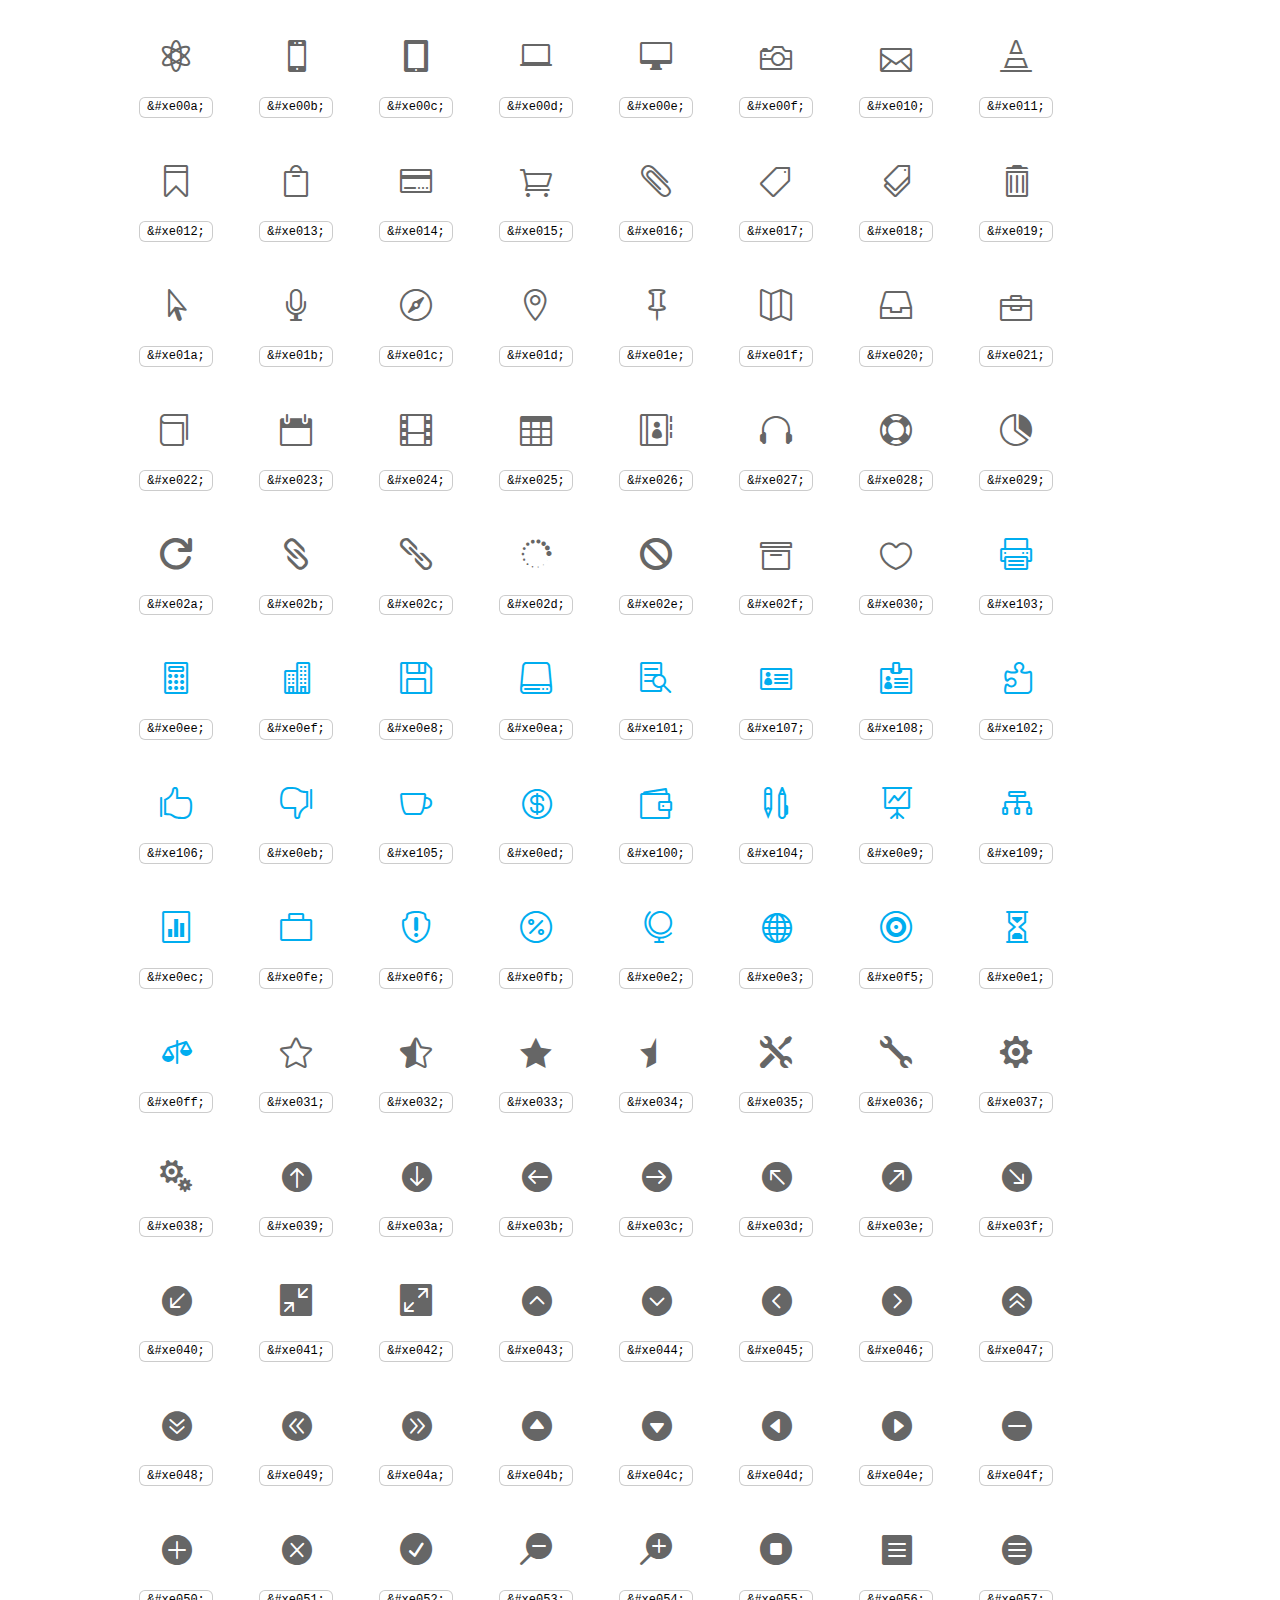
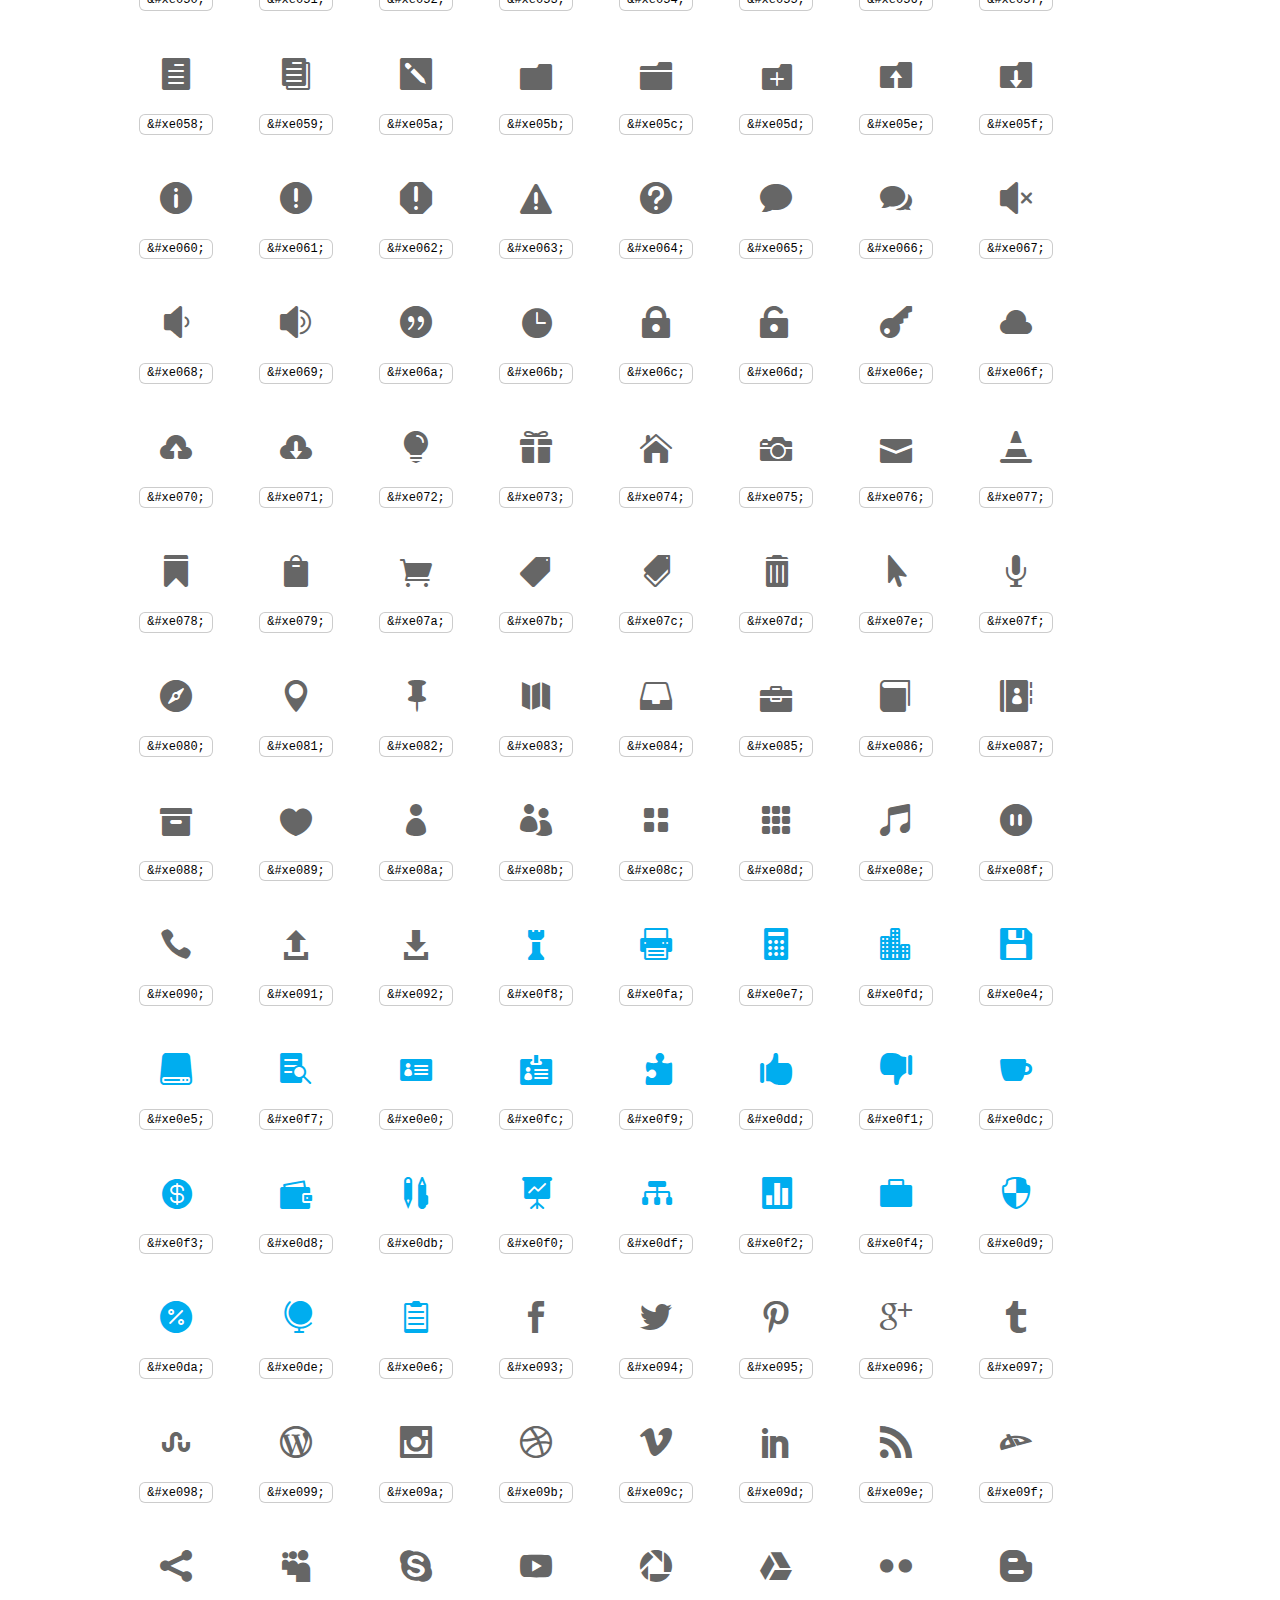
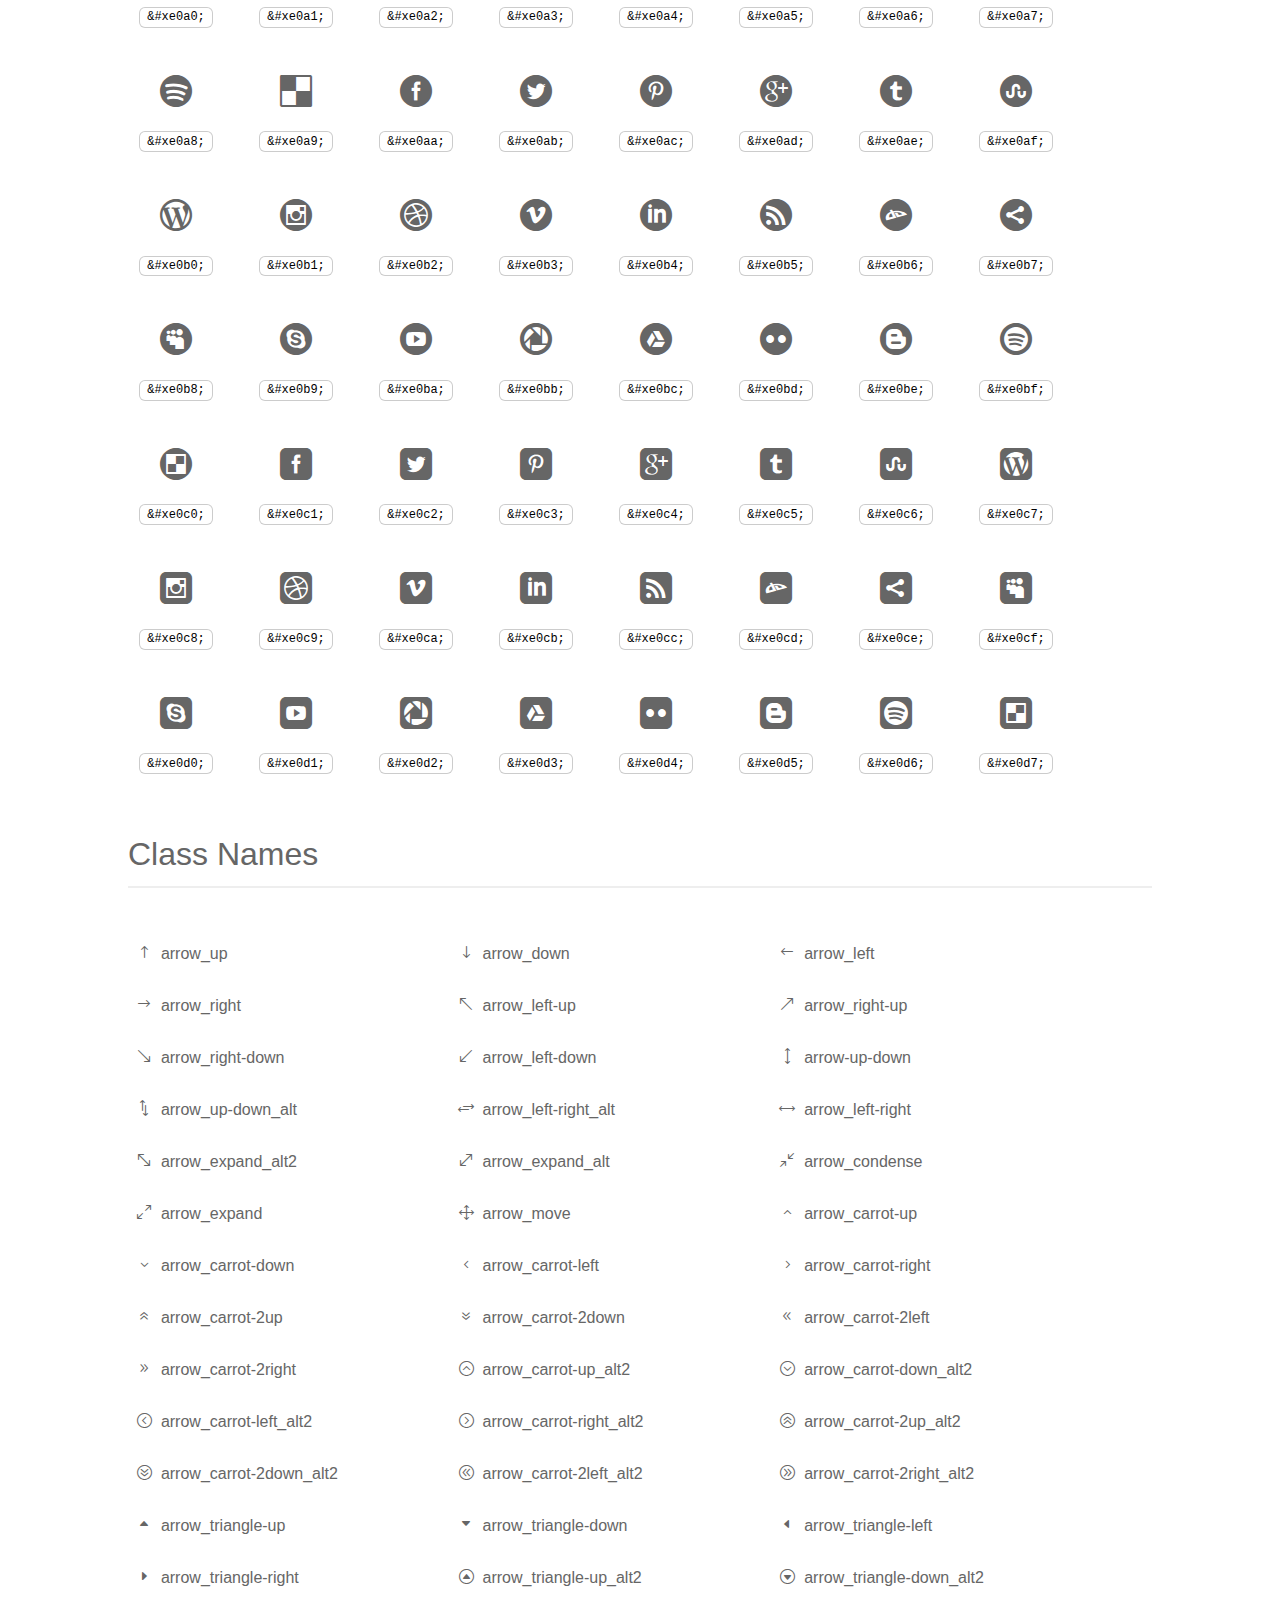
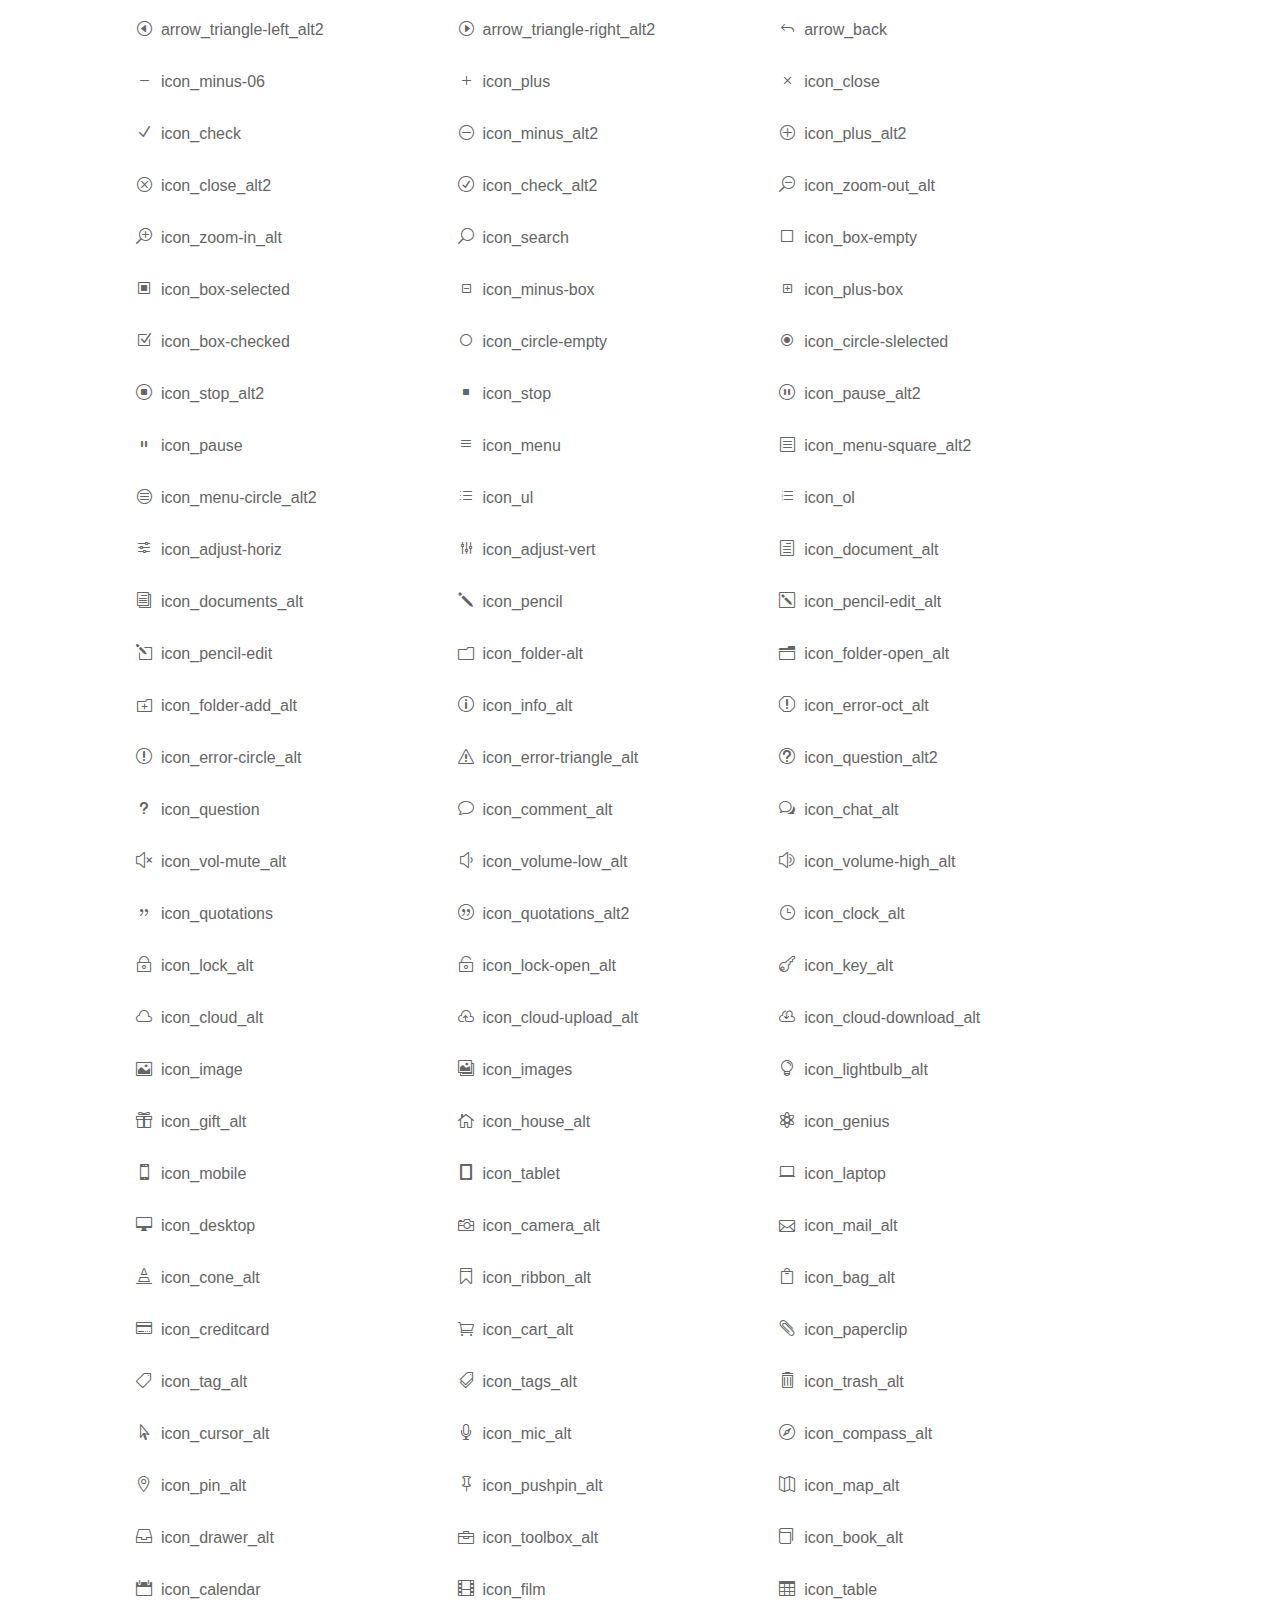
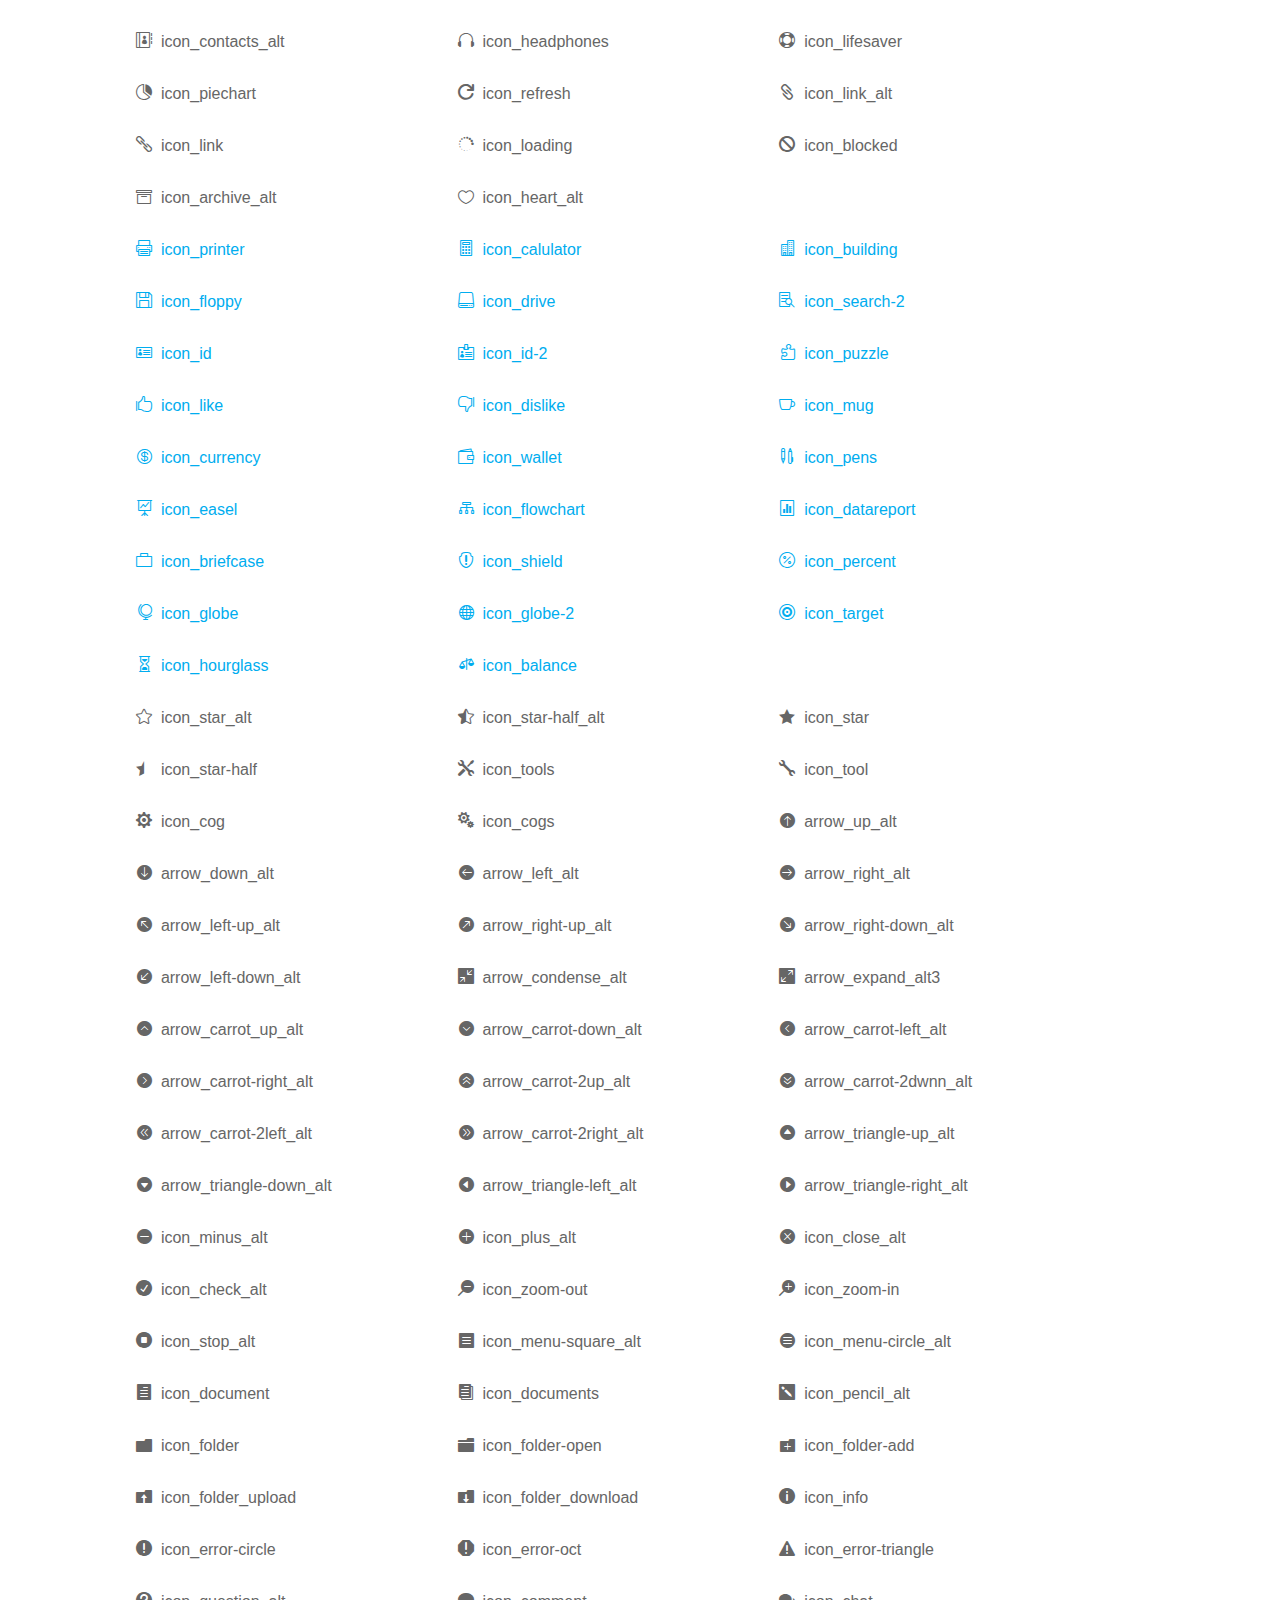
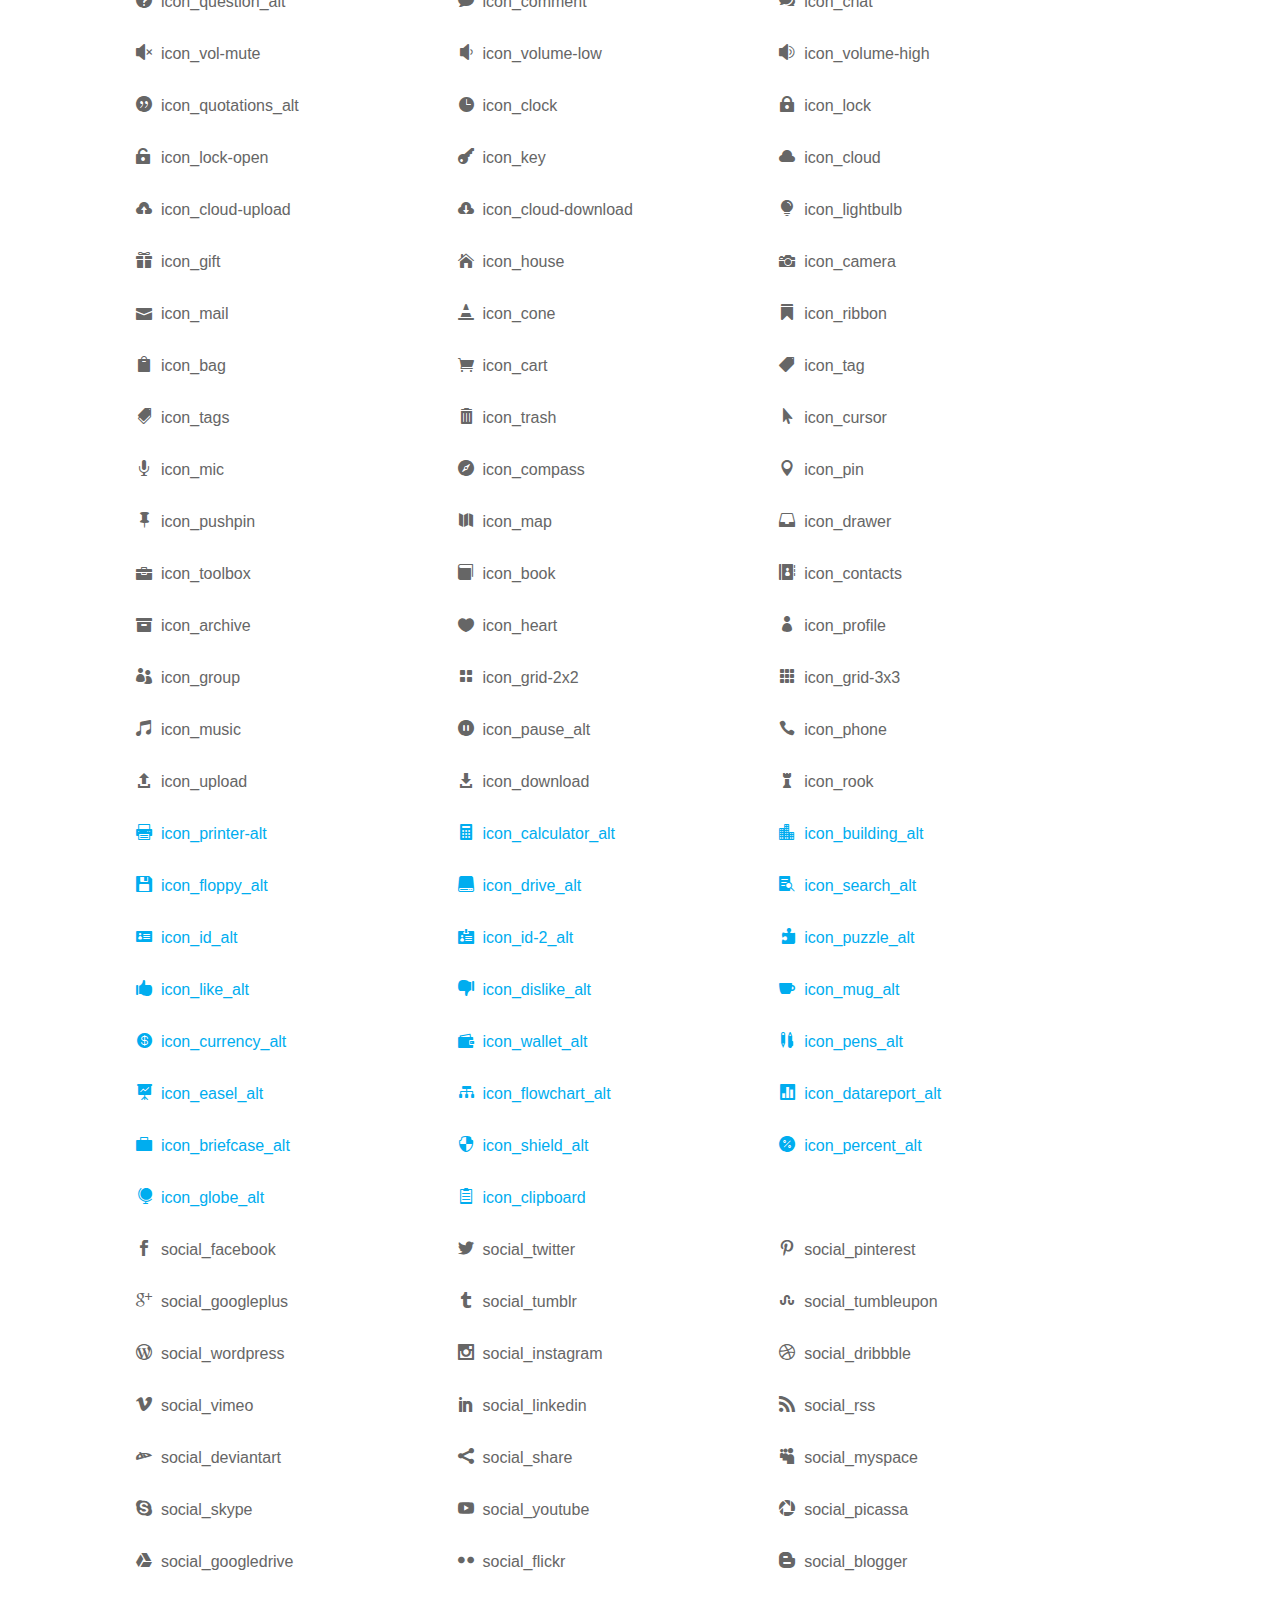
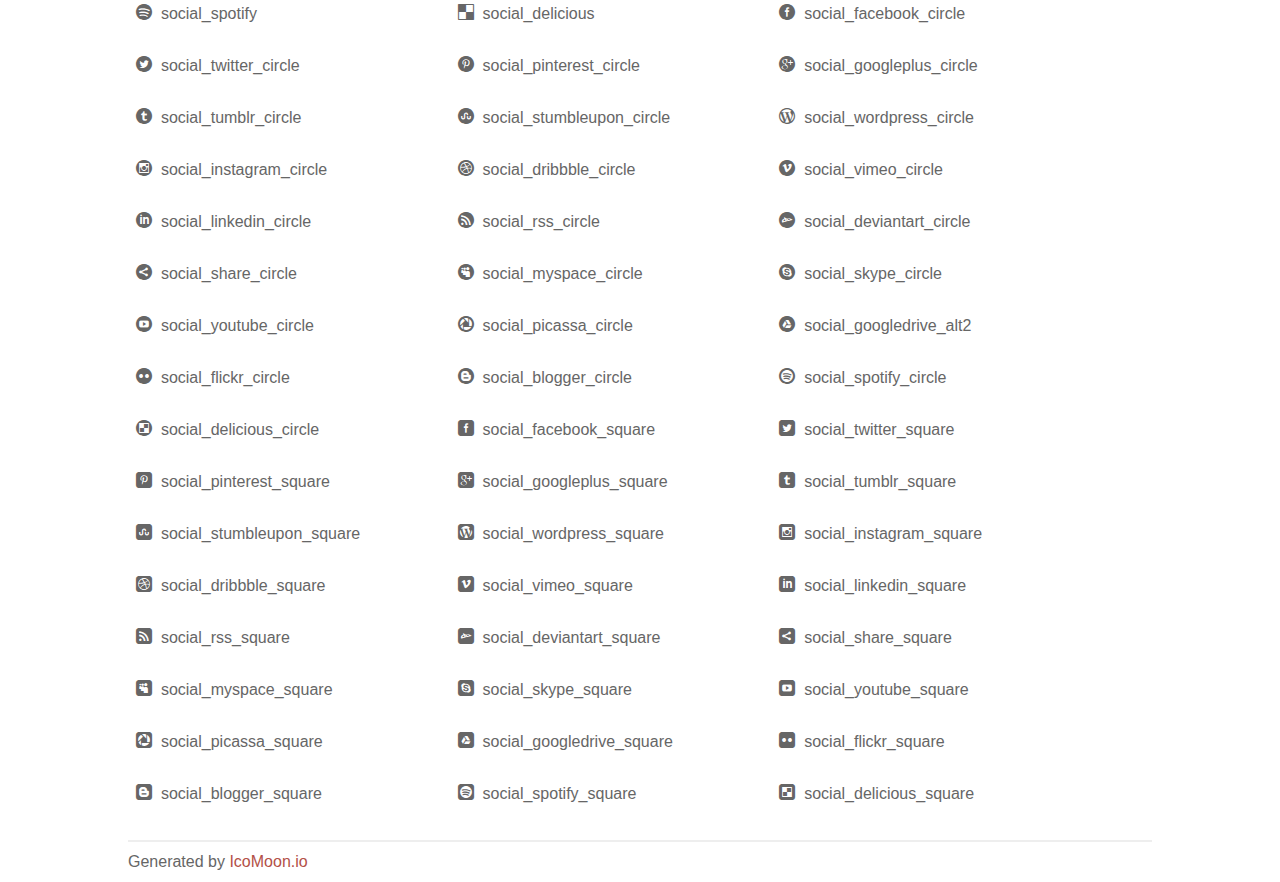
<file: fonts/elegant_font/HTML_CSS/index.html>
<!doctype html>
<html>
<head>
<title>Your Font/Glyphs</title>
<link rel="stylesheet" href="style.css" >
<!--[if lte IE 7]><script src="lte-ie7.js"></script><![endif]-->
<style>
	section, header, footer {display: block;}
	body {
		font-family: sans-serif;
		color: #666;
		line-height: 1.5;
		font-size: 1em;
	}
	* {
		-moz-box-sizing: border-box;
		-webkit-box-sizing: border-box;
		box-sizing: border-box;
		margin: 0;
		padding: 0;
	}
	.glyph {
		float: left;
		text-align: center;
		padding: .75em;
		margin: .4em 1.5em .75em 0;
		width: 6em;
		text-shadow: none;
	}
	
	.glyph input {
		font-family: consolas, monospace;
		font-size: 12px;
		width: 100%;
		text-align: center;
		border: 0;
		box-shadow: 0 0 0 1px #ccc;
		padding: .2em;
                -moz-border-radius: 5px;
                -webkit-border-radius: 5px;
	}
	
	

	.new {
		color:#00adef !important;
	}

	
	.w-main {
		width: 80%;
	}
	.centered {
		margin-left: auto;
		margin-right: auto;
	}
	.fs1 {
		font-size: 2em;
	}
	header {
		margin: 2em 0;
		padding-bottom: .5em;
		color: #666;
		box-shadow: 0 2px #eee;
	}
	header h1 {
		font-size: 2em;
		font-weight: normal;
	}
	.clearfix:before, .clearfix:after { content: ""; display: table; }
	.clearfix:after, .clear { clear: both; }
	footer {
		margin-top: 2em;
		padding: .5em 0;
		box-shadow: 0 -2px #eee;
	}
	a, a:visited {
		color: #B35047;
		text-decoration: none;
	}
	a:hover, a:focus {color: #000;}
	
	.box1 {
		font-size: 16px;
		display: inline-block;
		width: 30%;
		padding: .25em .5em;
		margin: 20px 10px 0 0;
	}
</style>
</head>
<body>
	<div class="w-main centered">
	<section class="mtm clearfix" id="glyphs">
	<div class="glyph">
		<div class="fs1" aria-hidden="true" data-icon="&#x21;"></div>
		<input type="text" readonly value="&amp;#x21;" >
	</div>
	<div class="glyph">
		<div class="fs1" aria-hidden="true" data-icon="&#x22;"></div>
		<input type="text" readonly value="&amp;#x22;" >
	</div>
	<div class="glyph">
		<div class="fs1" aria-hidden="true" data-icon="&#x23;"></div>
		<input type="text" readonly value="&amp;#x23;" >
	</div>
	<div class="glyph">
		<div class="fs1" aria-hidden="true" data-icon="&#x24;"></div>
		<input type="text" readonly value="&amp;#x24;" >
	</div>
	<div class="glyph">
		<div class="fs1" aria-hidden="true" data-icon="&#x25;"></div>
		<input type="text" readonly value="&amp;#x25;" >
	</div>
	<div class="glyph">
		<div class="fs1" aria-hidden="true" data-icon="&#x26;"></div>
		<input type="text" readonly value="&amp;#x26;" >
	</div>
	<div class="glyph">
		<div class="fs1" aria-hidden="true" data-icon="&#x27;"></div>
		<input type="text" readonly value="&amp;#x27;" >
	</div>
	<div class="glyph">
		<div class="fs1" aria-hidden="true" data-icon="&#x28;"></div>
		<input type="text" readonly value="&amp;#x28;" >
	</div>
	<div class="glyph">
		<div class="fs1" aria-hidden="true" data-icon="&#x29;"></div>
		<input type="text" readonly value="&amp;#x29;" >
	</div>
	<div class="glyph">
		<div class="fs1" aria-hidden="true" data-icon="&#x2a;"></div>
		<input type="text" readonly value="&amp;#x2a;" >
	</div>
	<div class="glyph">
		<div class="fs1" aria-hidden="true" data-icon="&#x2b;"></div>
		<input type="text" readonly value="&amp;#x2b;" >
	</div>
	<div class="glyph">
		<div class="fs1" aria-hidden="true" data-icon="&#x2c;"></div>
		<input type="text" readonly value="&amp;#x2c;" >
	</div>
	<div class="glyph">
		<div class="fs1" aria-hidden="true" data-icon="&#x2d;"></div>
		<input type="text" readonly value="&amp;#x2d;" >
	</div>
	<div class="glyph">
		<div class="fs1" aria-hidden="true" data-icon="&#x2e;"></div>
		<input type="text" readonly value="&amp;#x2e;" >
	</div>
	<div class="glyph">
		<div class="fs1" aria-hidden="true" data-icon="&#x2f;"></div>
		<input type="text" readonly value="&amp;#x2f;" >
	</div>
	<div class="glyph">
		<div class="fs1" aria-hidden="true" data-icon="&#x30;"></div>
		<input type="text" readonly value="&amp;#x30;" >
	</div>
	<div class="glyph">
		<div class="fs1" aria-hidden="true" data-icon="&#x31;"></div>
		<input type="text" readonly value="&amp;#x31;" >
	</div>
	<div class="glyph">
		<div class="fs1" aria-hidden="true" data-icon="&#x32;"></div>
		<input type="text" readonly value="&amp;#x32;" >
	</div>
	<div class="glyph">
		<div class="fs1" aria-hidden="true" data-icon="&#x33;"></div>
		<input type="text" readonly value="&amp;#x33;" >
	</div>
	<div class="glyph">
		<div class="fs1" aria-hidden="true" data-icon="&#x34;"></div>
		<input type="text" readonly value="&amp;#x34;" >
	</div>
	<div class="glyph">
		<div class="fs1" aria-hidden="true" data-icon="&#x35;"></div>
		<input type="text" readonly value="&amp;#x35;" >
	</div>
	<div class="glyph">
		<div class="fs1" aria-hidden="true" data-icon="&#x36;"></div>
		<input type="text" readonly value="&amp;#x36;" >
	</div>
	<div class="glyph">
		<div class="fs1" aria-hidden="true" data-icon="&#x37;"></div>
		<input type="text" readonly value="&amp;#x37;" >
	</div>
	<div class="glyph">
		<div class="fs1" aria-hidden="true" data-icon="&#x38;"></div>
		<input type="text" readonly value="&amp;#x38;" >
	</div>
	<div class="glyph">
		<div class="fs1" aria-hidden="true" data-icon="&#x39;"></div>
		<input type="text" readonly value="&amp;#x39;" >
	</div>
	<div class="glyph">
		<div class="fs1" aria-hidden="true" data-icon="&#x3a;"></div>
		<input type="text" readonly value="&amp;#x3a;" >
	</div>
	<div class="glyph">
		<div class="fs1" aria-hidden="true" data-icon="&#x3b;"></div>
		<input type="text" readonly value="&amp;#x3b;" >
	</div>
	<div class="glyph">
		<div class="fs1" aria-hidden="true" data-icon="&#x3c;"></div>
		<input type="text" readonly value="&amp;#x3c;" >
	</div>
	<div class="glyph">
		<div class="fs1" aria-hidden="true" data-icon="&#x3d;"></div>
		<input type="text" readonly value="&amp;#x3d;" >
	</div>
	<div class="glyph">
		<div class="fs1" aria-hidden="true" data-icon="&#x3e;"></div>
		<input type="text" readonly value="&amp;#x3e;" >
	</div>
	<div class="glyph">
		<div class="fs1" aria-hidden="true" data-icon="&#x3f;"></div>
		<input type="text" readonly value="&amp;#x3f;" >
	</div>
	<div class="glyph">
		<div class="fs1" aria-hidden="true" data-icon="&#x40;"></div>
		<input type="text" readonly value="&amp;#x40;" >
	</div>
	<div class="glyph">
		<div class="fs1" aria-hidden="true" data-icon="&#x41;"></div>
		<input type="text" readonly value="&amp;#x41;" >
	</div>
	<div class="glyph">
		<div class="fs1" aria-hidden="true" data-icon="&#x42;"></div>
		<input type="text" readonly value="&amp;#x42;" >
	</div>
	<div class="glyph">
		<div class="fs1" aria-hidden="true" data-icon="&#x43;"></div>
		<input type="text" readonly value="&amp;#x43;" >
	</div>
	<div class="glyph">
		<div class="fs1" aria-hidden="true" data-icon="&#x44;"></div>
		<input type="text" readonly value="&amp;#x44;" >
	</div>
	<div class="glyph">
		<div class="fs1" aria-hidden="true" data-icon="&#x45;"></div>
		<input type="text" readonly value="&amp;#x45;" >
	</div>
	<div class="glyph">
		<div class="fs1" aria-hidden="true" data-icon="&#x46;"></div>
		<input type="text" readonly value="&amp;#x46;" >
	</div>
	<div class="glyph">
		<div class="fs1" aria-hidden="true" data-icon="&#x47;"></div>
		<input type="text" readonly value="&amp;#x47;" >
	</div>
	<div class="glyph">
		<div class="fs1" aria-hidden="true" data-icon="&#x48;"></div>
		<input type="text" readonly value="&amp;#x48;" >
	</div>
	<div class="glyph">
		<div class="fs1" aria-hidden="true" data-icon="&#x49;"></div>
		<input type="text" readonly value="&amp;#x49;" >
	</div>
	<div class="glyph">
		<div class="fs1" aria-hidden="true" data-icon="&#x4a;"></div>
		<input type="text" readonly value="&amp;#x4a;" >
	</div>
	<div class="glyph">
		<div class="fs1" aria-hidden="true" data-icon="&#x4b;"></div>
		<input type="text" readonly value="&amp;#x4b;" >
	</div>
	<div class="glyph">
		<div class="fs1" aria-hidden="true" data-icon="&#x4c;"></div>
		<input type="text" readonly value="&amp;#x4c;" >
	</div>
	<div class="glyph">
		<div class="fs1" aria-hidden="true" data-icon="&#x4d;"></div>
		<input type="text" readonly value="&amp;#x4d;" >
	</div>
	<div class="glyph">
		<div class="fs1" aria-hidden="true" data-icon="&#x4e;"></div>
		<input type="text" readonly value="&amp;#x4e;" >
	</div>
	<div class="glyph">
		<div class="fs1" aria-hidden="true" data-icon="&#x4f;"></div>
		<input type="text" readonly value="&amp;#x4f;" >
	</div>
	<div class="glyph">
		<div class="fs1" aria-hidden="true" data-icon="&#x50;"></div>
		<input type="text" readonly value="&amp;#x50;" >
	</div>
	<div class="glyph">
		<div class="fs1" aria-hidden="true" data-icon="&#x51;"></div>
		<input type="text" readonly value="&amp;#x51;" >
	</div>
	<div class="glyph">
		<div class="fs1" aria-hidden="true" data-icon="&#x52;"></div>
		<input type="text" readonly value="&amp;#x52;" >
	</div>
	<div class="glyph">
		<div class="fs1" aria-hidden="true" data-icon="&#x53;"></div>
		<input type="text" readonly value="&amp;#x53;" >
	</div>
	<div class="glyph">
		<div class="fs1" aria-hidden="true" data-icon="&#x54;"></div>
		<input type="text" readonly value="&amp;#x54;" >
	</div>
	<div class="glyph">
		<div class="fs1" aria-hidden="true" data-icon="&#x55;"></div>
		<input type="text" readonly value="&amp;#x55;" >
	</div>
	<div class="glyph">
		<div class="fs1" aria-hidden="true" data-icon="&#x56;"></div>
		<input type="text" readonly value="&amp;#x56;" >
	</div>
	<div class="glyph">
		<div class="fs1" aria-hidden="true" data-icon="&#x57;"></div>
		<input type="text" readonly value="&amp;#x57;" >
	</div>
	<div class="glyph">
		<div class="fs1" aria-hidden="true" data-icon="&#x58;"></div>
		<input type="text" readonly value="&amp;#x58;" >
	</div>
	<div class="glyph">
		<div class="fs1" aria-hidden="true" data-icon="&#x59;"></div>
		<input type="text" readonly value="&amp;#x59;" >
	</div>
	<div class="glyph">
		<div class="fs1" aria-hidden="true" data-icon="&#x5a;"></div>
		<input type="text" readonly value="&amp;#x5a;" >
	</div>
	<div class="glyph">
		<div class="fs1" aria-hidden="true" data-icon="&#x5b;"></div>
		<input type="text" readonly value="&amp;#x5b;" >
	</div>
	<div class="glyph">
		<div class="fs1" aria-hidden="true" data-icon="&#x5c;"></div>
		<input type="text" readonly value="&amp;#x5c;" >
	</div>
	<div class="glyph">
		<div class="fs1" aria-hidden="true" data-icon="&#x5d;"></div>
		<input type="text" readonly value="&amp;#x5d;" >
	</div>
	<div class="glyph">
		<div class="fs1" aria-hidden="true" data-icon="&#x5e;"></div>
		<input type="text" readonly value="&amp;#x5e;" >
	</div>
	<div class="glyph">
		<div class="fs1" aria-hidden="true" data-icon="&#x5f;"></div>
		<input type="text" readonly value="&amp;#x5f;" >
	</div>
	<div class="glyph">
		<div class="fs1" aria-hidden="true" data-icon="&#x60;"></div>
		<input type="text" readonly value="&amp;#x60;" >
	</div>
	<div class="glyph">
		<div class="fs1" aria-hidden="true" data-icon="&#x61;"></div>
		<input type="text" readonly value="&amp;#x61;" >
	</div>
	<div class="glyph">
		<div class="fs1" aria-hidden="true" data-icon="&#x62;"></div>
		<input type="text" readonly value="&amp;#x62;" >
	</div>
	<div class="glyph">
		<div class="fs1" aria-hidden="true" data-icon="&#x63;"></div>
		<input type="text" readonly value="&amp;#x63;" >
	</div>
	<div class="glyph">
		<div class="fs1" aria-hidden="true" data-icon="&#x64;"></div>
		<input type="text" readonly value="&amp;#x64;" >
	</div>
	<div class="glyph">
		<div class="fs1" aria-hidden="true" data-icon="&#x65;"></div>
		<input type="text" readonly value="&amp;#x65;" >
	</div>
	<div class="glyph">
		<div class="fs1" aria-hidden="true" data-icon="&#x66;"></div>
		<input type="text" readonly value="&amp;#x66;" >
	</div>
	<div class="glyph">
		<div class="fs1" aria-hidden="true" data-icon="&#x67;"></div>
		<input type="text" readonly value="&amp;#x67;" >
	</div>
	<div class="glyph">
		<div class="fs1" aria-hidden="true" data-icon="&#x68;"></div>
		<input type="text" readonly value="&amp;#x68;" >
	</div>
	<div class="glyph">
		<div class="fs1" aria-hidden="true" data-icon="&#x69;"></div>
		<input type="text" readonly value="&amp;#x69;" >
	</div>
	<div class="glyph">
		<div class="fs1" aria-hidden="true" data-icon="&#x6a;"></div>
		<input type="text" readonly value="&amp;#x6a;" >
	</div>
	<div class="glyph">
		<div class="fs1" aria-hidden="true" data-icon="&#x6b;"></div>
		<input type="text" readonly value="&amp;#x6b;" >
	</div>
	<div class="glyph">
		<div class="fs1" aria-hidden="true" data-icon="&#x6c;"></div>
		<input type="text" readonly value="&amp;#x6c;" >
	</div>
	<div class="glyph">
		<div class="fs1" aria-hidden="true" data-icon="&#x6d;"></div>
		<input type="text" readonly value="&amp;#x6d;" >
	</div>
	<div class="glyph">
		<div class="fs1" aria-hidden="true" data-icon="&#x6e;"></div>
		<input type="text" readonly value="&amp;#x6e;" >
	</div>
	<div class="glyph">
		<div class="fs1" aria-hidden="true" data-icon="&#x6f;"></div>
		<input type="text" readonly value="&amp;#x6f;" >
	</div>
	<div class="glyph">
		<div class="fs1" aria-hidden="true" data-icon="&#x70;"></div>
		<input type="text" readonly value="&amp;#x70;" >
	</div>
	<div class="glyph">
		<div class="fs1" aria-hidden="true" data-icon="&#x71;"></div>
		<input type="text" readonly value="&amp;#x71;" >
	</div>
	<div class="glyph">
		<div class="fs1" aria-hidden="true" data-icon="&#x72;"></div>
		<input type="text" readonly value="&amp;#x72;" >
	</div>
	<div class="glyph">
		<div class="fs1" aria-hidden="true" data-icon="&#x73;"></div>
		<input type="text" readonly value="&amp;#x73;" >
	</div>
	<div class="glyph">
		<div class="fs1" aria-hidden="true" data-icon="&#x74;"></div>
		<input type="text" readonly value="&amp;#x74;" >
	</div>
	<div class="glyph">
		<div class="fs1" aria-hidden="true" data-icon="&#x75;"></div>
		<input type="text" readonly value="&amp;#x75;" >
	</div>
	<div class="glyph">
		<div class="fs1" aria-hidden="true" data-icon="&#x76;"></div>
		<input type="text" readonly value="&amp;#x76;" >
	</div>
	<div class="glyph">
		<div class="fs1" aria-hidden="true" data-icon="&#x77;"></div>
		<input type="text" readonly value="&amp;#x77;" >
	</div>
	<div class="glyph">
		<div class="fs1" aria-hidden="true" data-icon="&#x78;"></div>
		<input type="text" readonly value="&amp;#x78;" >
	</div>
	<div class="glyph">
		<div class="fs1" aria-hidden="true" data-icon="&#x79;"></div>
		<input type="text" readonly value="&amp;#x79;" >
	</div>
	<div class="glyph">
		<div class="fs1" aria-hidden="true" data-icon="&#x7a;"></div>
		<input type="text" readonly value="&amp;#x7a;" >
	</div>
	<div class="glyph">
		<div class="fs1" aria-hidden="true" data-icon="&#x7b;"></div>
		<input type="text" readonly value="&amp;#x7b;" >
	</div>
	<div class="glyph">
		<div class="fs1" aria-hidden="true" data-icon="&#x7c;"></div>
		<input type="text" readonly value="&amp;#x7c;" >
	</div>
	<div class="glyph">
		<div class="fs1" aria-hidden="true" data-icon="&#x7d;"></div>
		<input type="text" readonly value="&amp;#x7d;" >
	</div>
	<div class="glyph">
		<div class="fs1" aria-hidden="true" data-icon="&#x7e;"></div>
		<input type="text" readonly value="&amp;#x7e;" >
	</div>
	<div class="glyph">
		<div class="fs1" aria-hidden="true" data-icon="&#xe000;"></div>
		<input type="text" readonly value="&amp;#xe000;" >
	</div>
	<div class="glyph">
		<div class="fs1" aria-hidden="true" data-icon="&#xe001;"></div>
		<input type="text" readonly value="&amp;#xe001;" >
	</div>
	<div class="glyph">
		<div class="fs1" aria-hidden="true" data-icon="&#xe002;"></div>
		<input type="text" readonly value="&amp;#xe002;" >
	</div>
	<div class="glyph">
		<div class="fs1" aria-hidden="true" data-icon="&#xe003;"></div>
		<input type="text" readonly value="&amp;#xe003;" >
	</div>
	<div class="glyph">
		<div class="fs1" aria-hidden="true" data-icon="&#xe004;"></div>
		<input type="text" readonly value="&amp;#xe004;" >
	</div>
	<div class="glyph">
		<div class="fs1" aria-hidden="true" data-icon="&#xe005;"></div>
		<input type="text" readonly value="&amp;#xe005;" >
	</div>
	<div class="glyph">
		<div class="fs1" aria-hidden="true" data-icon="&#xe006;"></div>
		<input type="text" readonly value="&amp;#xe006;" >
	</div>
	<div class="glyph">
		<div class="fs1" aria-hidden="true" data-icon="&#xe007;"></div>
		<input type="text" readonly value="&amp;#xe007;" >
	</div>
	<div class="glyph">
		<div class="fs1" aria-hidden="true" data-icon="&#xe008;"></div>
		<input type="text" readonly value="&amp;#xe008;" >
	</div>
	<div class="glyph">
		<div class="fs1" aria-hidden="true" data-icon="&#xe009;"></div>
		<input type="text" readonly value="&amp;#xe009;" >
	</div>
	<div class="glyph">
		<div class="fs1" aria-hidden="true" data-icon="&#xe00a;"></div>
		<input type="text" readonly value="&amp;#xe00a;" >
	</div>
	<div class="glyph">
		<div class="fs1" aria-hidden="true" data-icon="&#xe00b;"></div>
		<input type="text" readonly value="&amp;#xe00b;" >
	</div>
	<div class="glyph">
		<div class="fs1" aria-hidden="true" data-icon="&#xe00c;"></div>
		<input type="text" readonly value="&amp;#xe00c;" >
	</div>
	<div class="glyph">
		<div class="fs1" aria-hidden="true" data-icon="&#xe00d;"></div>
		<input type="text" readonly value="&amp;#xe00d;" >
	</div>
	<div class="glyph">
		<div class="fs1" aria-hidden="true" data-icon="&#xe00e;"></div>
		<input type="text" readonly value="&amp;#xe00e;" >
	</div>
	<div class="glyph">
		<div class="fs1" aria-hidden="true" data-icon="&#xe00f;"></div>
		<input type="text" readonly value="&amp;#xe00f;" >
	</div>
	<div class="glyph">
		<div class="fs1" aria-hidden="true" data-icon="&#xe010;"></div>
		<input type="text" readonly value="&amp;#xe010;" >
	</div>
	<div class="glyph">
		<div class="fs1" aria-hidden="true" data-icon="&#xe011;"></div>
		<input type="text" readonly value="&amp;#xe011;" >
	</div>
	<div class="glyph">
		<div class="fs1" aria-hidden="true" data-icon="&#xe012;"></div>
		<input type="text" readonly value="&amp;#xe012;" >
	</div>
	<div class="glyph">
		<div class="fs1" aria-hidden="true" data-icon="&#xe013;"></div>
		<input type="text" readonly value="&amp;#xe013;" >
	</div>
	<div class="glyph">
		<div class="fs1" aria-hidden="true" data-icon="&#xe014;"></div>
		<input type="text" readonly value="&amp;#xe014;" >
	</div>
	<div class="glyph">
		<div class="fs1" aria-hidden="true" data-icon="&#xe015;"></div>
		<input type="text" readonly value="&amp;#xe015;" >
	</div>
	<div class="glyph">
		<div class="fs1" aria-hidden="true" data-icon="&#xe016;"></div>
		<input type="text" readonly value="&amp;#xe016;" >
	</div>
	<div class="glyph">
		<div class="fs1" aria-hidden="true" data-icon="&#xe017;"></div>
		<input type="text" readonly value="&amp;#xe017;" >
	</div>
	<div class="glyph">
		<div class="fs1" aria-hidden="true" data-icon="&#xe018;"></div>
		<input type="text" readonly value="&amp;#xe018;" >
	</div>
	<div class="glyph">
		<div class="fs1" aria-hidden="true" data-icon="&#xe019;"></div>
		<input type="text" readonly value="&amp;#xe019;" >
	</div>
	<div class="glyph">
		<div class="fs1" aria-hidden="true" data-icon="&#xe01a;"></div>
		<input type="text" readonly value="&amp;#xe01a;" >
	</div>
	<div class="glyph">
		<div class="fs1" aria-hidden="true" data-icon="&#xe01b;"></div>
		<input type="text" readonly value="&amp;#xe01b;" >
	</div>
	<div class="glyph">
		<div class="fs1" aria-hidden="true" data-icon="&#xe01c;"></div>
		<input type="text" readonly value="&amp;#xe01c;" >
	</div>
	<div class="glyph">
		<div class="fs1" aria-hidden="true" data-icon="&#xe01d;"></div>
		<input type="text" readonly value="&amp;#xe01d;" >
	</div>
	<div class="glyph">
		<div class="fs1" aria-hidden="true" data-icon="&#xe01e;"></div>
		<input type="text" readonly value="&amp;#xe01e;" >
	</div>
	<div class="glyph">
		<div class="fs1" aria-hidden="true" data-icon="&#xe01f;"></div>
		<input type="text" readonly value="&amp;#xe01f;" >
	</div>
	<div class="glyph">
		<div class="fs1" aria-hidden="true" data-icon="&#xe020;"></div>
		<input type="text" readonly value="&amp;#xe020;" >
	</div>
	<div class="glyph">
		<div class="fs1" aria-hidden="true" data-icon="&#xe021;"></div>
		<input type="text" readonly value="&amp;#xe021;" >
	</div>
	<div class="glyph">
		<div class="fs1" aria-hidden="true" data-icon="&#xe022;"></div>
		<input type="text" readonly value="&amp;#xe022;" >
	</div>
	<div class="glyph">
		<div class="fs1" aria-hidden="true" data-icon="&#xe023;"></div>
		<input type="text" readonly value="&amp;#xe023;" >
	</div>
	<div class="glyph">
		<div class="fs1" aria-hidden="true" data-icon="&#xe024;"></div>
		<input type="text" readonly value="&amp;#xe024;" >
	</div>
	<div class="glyph">
		<div class="fs1" aria-hidden="true" data-icon="&#xe025;"></div>
		<input type="text" readonly value="&amp;#xe025;" >
	</div>
	<div class="glyph">
		<div class="fs1" aria-hidden="true" data-icon="&#xe026;"></div>
		<input type="text" readonly value="&amp;#xe026;" >
	</div>
	<div class="glyph">
		<div class="fs1" aria-hidden="true" data-icon="&#xe027;"></div>
		<input type="text" readonly value="&amp;#xe027;" >
	</div>
	<div class="glyph">
		<div class="fs1" aria-hidden="true" data-icon="&#xe028;"></div>
		<input type="text" readonly value="&amp;#xe028;" >
	</div>
	<div class="glyph">
		<div class="fs1" aria-hidden="true" data-icon="&#xe029;"></div>
		<input type="text" readonly value="&amp;#xe029;" >
	</div>
	<div class="glyph">
		<div class="fs1" aria-hidden="true" data-icon="&#xe02a;"></div>
		<input type="text" readonly value="&amp;#xe02a;" >
	</div>
	<div class="glyph">
		<div class="fs1" aria-hidden="true" data-icon="&#xe02b;"></div>
		<input type="text" readonly value="&amp;#xe02b;" >
	</div>
	<div class="glyph">
		<div class="fs1" aria-hidden="true" data-icon="&#xe02c;"></div>
		<input type="text" readonly value="&amp;#xe02c;" >
	</div>
	<div class="glyph">
		<div class="fs1" aria-hidden="true" data-icon="&#xe02d;"></div>
		<input type="text" readonly value="&amp;#xe02d;" >
	</div>
	<div class="glyph">
		<div class="fs1" aria-hidden="true" data-icon="&#xe02e;"></div>
		<input type="text" readonly value="&amp;#xe02e;" >
	</div>
	<div class="glyph">
		<div class="fs1" aria-hidden="true" data-icon="&#xe02f;"></div>
		<input type="text" readonly value="&amp;#xe02f;" >
	</div>
	<div class="glyph">
		<div class="fs1" aria-hidden="true" data-icon="&#xe030;"></div>
		<input type="text" readonly value="&amp;#xe030;" >
	</div>
    
    <div class="new">
    
    <div class="glyph">
		<div class="fs1" aria-hidden="true" data-icon="&#xe103;"></div>
		<input type="text" readonly value="&amp;#xe103;" >
	</div>
	<div class="glyph">
		<div class="fs1" aria-hidden="true" data-icon="&#xe0ee;"></div>
		<input type="text" readonly value="&amp;#xe0ee;" >
	</div>
	<div class="glyph">
		<div class="fs1" aria-hidden="true" data-icon="&#xe0ef;"></div>
		<input type="text" readonly value="&amp;#xe0ef;" >
	</div>
	<div class="glyph">
		<div class="fs1" aria-hidden="true" data-icon="&#xe0e8;"></div>
		<input type="text" readonly value="&amp;#xe0e8;" >
	</div>
	<div class="glyph">
		<div class="fs1" aria-hidden="true" data-icon="&#xe0ea;"></div>
		<input type="text" readonly value="&amp;#xe0ea;" >
	</div>
	<div class="glyph">
		<div class="fs1" aria-hidden="true" data-icon="&#xe101;"></div>
		<input type="text" readonly value="&amp;#xe101;" >
	</div>
	<div class="glyph">
		<div class="fs1" aria-hidden="true" data-icon="&#xe107;"></div>
		<input type="text" readonly value="&amp;#xe107;" >
	</div>
	<div class="glyph">
		<div class="fs1" aria-hidden="true" data-icon="&#xe108;"></div>
		<input type="text" readonly value="&amp;#xe108;" >
	</div>
	<div class="glyph">
		<div class="fs1" aria-hidden="true" data-icon="&#xe102;"></div>
		<input type="text" readonly value="&amp;#xe102;" >
	</div>
	<div class="glyph">
		<div class="fs1" aria-hidden="true" data-icon="&#xe106;"></div>
		<input type="text" readonly value="&amp;#xe106;" >
	</div>
	<div class="glyph">
		<div class="fs1" aria-hidden="true" data-icon="&#xe0eb;"></div>
		<input type="text" readonly value="&amp;#xe0eb;" >
	</div>
	<div class="glyph">
		<div class="fs1" aria-hidden="true" data-icon="&#xe105;"></div>
		<input type="text" readonly value="&amp;#xe105;" >
	</div>
	<div class="glyph">
		<div class="fs1" aria-hidden="true" data-icon="&#xe0ed;"></div>
		<input type="text" readonly value="&amp;#xe0ed;" >
	</div>
	<div class="glyph">
		<div class="fs1" aria-hidden="true" data-icon="&#xe100;"></div>
		<input type="text" readonly value="&amp;#xe100;" >
	</div>
	<div class="glyph">
		<div class="fs1" aria-hidden="true" data-icon="&#xe104;"></div>
		<input type="text" readonly value="&amp;#xe104;" >
	</div>
	<div class="glyph">
		<div class="fs1" aria-hidden="true" data-icon="&#xe0e9;"></div>
		<input type="text" readonly value="&amp;#xe0e9;" >
	</div>
	<div class="glyph">
		<div class="fs1" aria-hidden="true" data-icon="&#xe109;"></div>
		<input type="text" readonly value="&amp;#xe109;" >
	</div>
	<div class="glyph">
		<div class="fs1" aria-hidden="true" data-icon="&#xe0ec;"></div>
		<input type="text" readonly value="&amp;#xe0ec;" >
	</div>
	<div class="glyph">
		<div class="fs1" aria-hidden="true" data-icon="&#xe0fe;"></div>
		<input type="text" readonly value="&amp;#xe0fe;" >
	</div>
	<div class="glyph">
		<div class="fs1" aria-hidden="true" data-icon="&#xe0f6;"></div>
		<input type="text" readonly value="&amp;#xe0f6;" >
	</div>
	<div class="glyph">
		<div class="fs1" aria-hidden="true" data-icon="&#xe0fb;"></div>
		<input type="text" readonly value="&amp;#xe0fb;" >
	</div>
	<div class="glyph">
		<div class="fs1" aria-hidden="true" data-icon="&#xe0e2;"></div>
		<input type="text" readonly value="&amp;#xe0e2;" >
	</div>
	<div class="glyph">
		<div class="fs1" aria-hidden="true" data-icon="&#xe0e3;"></div>
		<input type="text" readonly value="&amp;#xe0e3;" >
	</div>
	<div class="glyph">
		<div class="fs1" aria-hidden="true" data-icon="&#xe0f5;"></div>
		<input type="text" readonly value="&amp;#xe0f5;" >
	</div>
	<div class="glyph">
		<div class="fs1" aria-hidden="true" data-icon="&#xe0e1;"></div>
		<input type="text" readonly value="&amp;#xe0e1;" >
	</div>
	<div class="glyph">
		<div class="fs1" aria-hidden="true" data-icon="&#xe0ff;"></div>
		<input type="text" readonly value="&amp;#xe0ff;" >
	</div>
    
    </div>
    
	<div class="glyph">
		<div class="fs1" aria-hidden="true" data-icon="&#xe031;"></div>
		<input type="text" readonly value="&amp;#xe031;" >
	</div>
	<div class="glyph">
		<div class="fs1" aria-hidden="true" data-icon="&#xe032;"></div>
		<input type="text" readonly value="&amp;#xe032;" >
	</div>
	<div class="glyph">
		<div class="fs1" aria-hidden="true" data-icon="&#xe033;"></div>
		<input type="text" readonly value="&amp;#xe033;" >
	</div>
	<div class="glyph">
		<div class="fs1" aria-hidden="true" data-icon="&#xe034;"></div>
		<input type="text" readonly value="&amp;#xe034;" >
	</div>
	<div class="glyph">
		<div class="fs1" aria-hidden="true" data-icon="&#xe035;"></div>
		<input type="text" readonly value="&amp;#xe035;" >
	</div>
	<div class="glyph">
		<div class="fs1" aria-hidden="true" data-icon="&#xe036;"></div>
		<input type="text" readonly value="&amp;#xe036;" >
	</div>
	<div class="glyph">
		<div class="fs1" aria-hidden="true" data-icon="&#xe037;"></div>
		<input type="text" readonly value="&amp;#xe037;" >
	</div>
	<div class="glyph">
		<div class="fs1" aria-hidden="true" data-icon="&#xe038;"></div>
		<input type="text" readonly value="&amp;#xe038;" >
	</div>
	<div class="glyph">
		<div class="fs1" aria-hidden="true" data-icon="&#xe039;"></div>
		<input type="text" readonly value="&amp;#xe039;" >
	</div>
	<div class="glyph">
		<div class="fs1" aria-hidden="true" data-icon="&#xe03a;"></div>
		<input type="text" readonly value="&amp;#xe03a;" >
	</div>
	<div class="glyph">
		<div class="fs1" aria-hidden="true" data-icon="&#xe03b;"></div>
		<input type="text" readonly value="&amp;#xe03b;" >
	</div>
	<div class="glyph">
		<div class="fs1" aria-hidden="true" data-icon="&#xe03c;"></div>
		<input type="text" readonly value="&amp;#xe03c;" >
	</div>
	<div class="glyph">
		<div class="fs1" aria-hidden="true" data-icon="&#xe03d;"></div>
		<input type="text" readonly value="&amp;#xe03d;" >
	</div>
	<div class="glyph">
		<div class="fs1" aria-hidden="true" data-icon="&#xe03e;"></div>
		<input type="text" readonly value="&amp;#xe03e;" >
	</div>
	<div class="glyph">
		<div class="fs1" aria-hidden="true" data-icon="&#xe03f;"></div>
		<input type="text" readonly value="&amp;#xe03f;" >
	</div>
	<div class="glyph">
		<div class="fs1" aria-hidden="true" data-icon="&#xe040;"></div>
		<input type="text" readonly value="&amp;#xe040;" >
	</div>
	<div class="glyph">
		<div class="fs1" aria-hidden="true" data-icon="&#xe041;"></div>
		<input type="text" readonly value="&amp;#xe041;" >
	</div>
	<div class="glyph">
		<div class="fs1" aria-hidden="true" data-icon="&#xe042;"></div>
		<input type="text" readonly value="&amp;#xe042;" >
	</div>
	<div class="glyph">
		<div class="fs1" aria-hidden="true" data-icon="&#xe043;"></div>
		<input type="text" readonly value="&amp;#xe043;" >
	</div>
	<div class="glyph">
		<div class="fs1" aria-hidden="true" data-icon="&#xe044;"></div>
		<input type="text" readonly value="&amp;#xe044;" >
	</div>
	<div class="glyph">
		<div class="fs1" aria-hidden="true" data-icon="&#xe045;"></div>
		<input type="text" readonly value="&amp;#xe045;" >
	</div>
	<div class="glyph">
		<div class="fs1" aria-hidden="true" data-icon="&#xe046;"></div>
		<input type="text" readonly value="&amp;#xe046;" >
	</div>
	<div class="glyph">
		<div class="fs1" aria-hidden="true" data-icon="&#xe047;"></div>
		<input type="text" readonly value="&amp;#xe047;" >
	</div>
	<div class="glyph">
		<div class="fs1" aria-hidden="true" data-icon="&#xe048;"></div>
		<input type="text" readonly value="&amp;#xe048;" >
	</div>
	<div class="glyph">
		<div class="fs1" aria-hidden="true" data-icon="&#xe049;"></div>
		<input type="text" readonly value="&amp;#xe049;" >
	</div>
	<div class="glyph">
		<div class="fs1" aria-hidden="true" data-icon="&#xe04a;"></div>
		<input type="text" readonly value="&amp;#xe04a;" >
	</div>
	<div class="glyph">
		<div class="fs1" aria-hidden="true" data-icon="&#xe04b;"></div>
		<input type="text" readonly value="&amp;#xe04b;" >
	</div>
	<div class="glyph">
		<div class="fs1" aria-hidden="true" data-icon="&#xe04c;"></div>
		<input type="text" readonly value="&amp;#xe04c;" >
	</div>
	<div class="glyph">
		<div class="fs1" aria-hidden="true" data-icon="&#xe04d;"></div>
		<input type="text" readonly value="&amp;#xe04d;" >
	</div>
	<div class="glyph">
		<div class="fs1" aria-hidden="true" data-icon="&#xe04e;"></div>
		<input type="text" readonly value="&amp;#xe04e;" >
	</div>
	<div class="glyph">
		<div class="fs1" aria-hidden="true" data-icon="&#xe04f;"></div>
		<input type="text" readonly value="&amp;#xe04f;" >
	</div>
	<div class="glyph">
		<div class="fs1" aria-hidden="true" data-icon="&#xe050;"></div>
		<input type="text" readonly value="&amp;#xe050;" >
	</div>
	<div class="glyph">
		<div class="fs1" aria-hidden="true" data-icon="&#xe051;"></div>
		<input type="text" readonly value="&amp;#xe051;" >
	</div>
	<div class="glyph">
		<div class="fs1" aria-hidden="true" data-icon="&#xe052;"></div>
		<input type="text" readonly value="&amp;#xe052;" >
	</div>
	<div class="glyph">
		<div class="fs1" aria-hidden="true" data-icon="&#xe053;"></div>
		<input type="text" readonly value="&amp;#xe053;" >
	</div>
	<div class="glyph">
		<div class="fs1" aria-hidden="true" data-icon="&#xe054;"></div>
		<input type="text" readonly value="&amp;#xe054;" >
	</div>
	<div class="glyph">
		<div class="fs1" aria-hidden="true" data-icon="&#xe055;"></div>
		<input type="text" readonly value="&amp;#xe055;" >
	</div>
	<div class="glyph">
		<div class="fs1" aria-hidden="true" data-icon="&#xe056;"></div>
		<input type="text" readonly value="&amp;#xe056;" >
	</div>
	<div class="glyph">
		<div class="fs1" aria-hidden="true" data-icon="&#xe057;"></div>
		<input type="text" readonly value="&amp;#xe057;" >
	</div>
	<div class="glyph">
		<div class="fs1" aria-hidden="true" data-icon="&#xe058;"></div>
		<input type="text" readonly value="&amp;#xe058;" >
	</div>
	<div class="glyph">
		<div class="fs1" aria-hidden="true" data-icon="&#xe059;"></div>
		<input type="text" readonly value="&amp;#xe059;" >
	</div>
	<div class="glyph">
		<div class="fs1" aria-hidden="true" data-icon="&#xe05a;"></div>
		<input type="text" readonly value="&amp;#xe05a;" >
	</div>
	<div class="glyph">
		<div class="fs1" aria-hidden="true" data-icon="&#xe05b;"></div>
		<input type="text" readonly value="&amp;#xe05b;" >
	</div>
	<div class="glyph">
		<div class="fs1" aria-hidden="true" data-icon="&#xe05c;"></div>
		<input type="text" readonly value="&amp;#xe05c;" >
	</div>
	<div class="glyph">
		<div class="fs1" aria-hidden="true" data-icon="&#xe05d;"></div>
		<input type="text" readonly value="&amp;#xe05d;" >
	</div>
	<div class="glyph">
		<div class="fs1" aria-hidden="true" data-icon="&#xe05e;"></div>
		<input type="text" readonly value="&amp;#xe05e;" >
	</div>
	<div class="glyph">
		<div class="fs1" aria-hidden="true" data-icon="&#xe05f;"></div>
		<input type="text" readonly value="&amp;#xe05f;" >
	</div>
	<div class="glyph">
		<div class="fs1" aria-hidden="true" data-icon="&#xe060;"></div>
		<input type="text" readonly value="&amp;#xe060;" >
	</div>
	<div class="glyph">
		<div class="fs1" aria-hidden="true" data-icon="&#xe061;"></div>
		<input type="text" readonly value="&amp;#xe061;" >
	</div>
	<div class="glyph">
		<div class="fs1" aria-hidden="true" data-icon="&#xe062;"></div>
		<input type="text" readonly value="&amp;#xe062;" >
	</div>
	<div class="glyph">
		<div class="fs1" aria-hidden="true" data-icon="&#xe063;"></div>
		<input type="text" readonly value="&amp;#xe063;" >
	</div>
	<div class="glyph">
		<div class="fs1" aria-hidden="true" data-icon="&#xe064;"></div>
		<input type="text" readonly value="&amp;#xe064;" >
	</div>
	<div class="glyph">
		<div class="fs1" aria-hidden="true" data-icon="&#xe065;"></div>
		<input type="text" readonly value="&amp;#xe065;" >
	</div>
	<div class="glyph">
		<div class="fs1" aria-hidden="true" data-icon="&#xe066;"></div>
		<input type="text" readonly value="&amp;#xe066;" >
	</div>
	<div class="glyph">
		<div class="fs1" aria-hidden="true" data-icon="&#xe067;"></div>
		<input type="text" readonly value="&amp;#xe067;" >
	</div>
	<div class="glyph">
		<div class="fs1" aria-hidden="true" data-icon="&#xe068;"></div>
		<input type="text" readonly value="&amp;#xe068;" >
	</div>
	<div class="glyph">
		<div class="fs1" aria-hidden="true" data-icon="&#xe069;"></div>
		<input type="text" readonly value="&amp;#xe069;" >
	</div>
	<div class="glyph">
		<div class="fs1" aria-hidden="true" data-icon="&#xe06a;"></div>
		<input type="text" readonly value="&amp;#xe06a;" >
	</div>
	<div class="glyph">
		<div class="fs1" aria-hidden="true" data-icon="&#xe06b;"></div>
		<input type="text" readonly value="&amp;#xe06b;" >
	</div>
	<div class="glyph">
		<div class="fs1" aria-hidden="true" data-icon="&#xe06c;"></div>
		<input type="text" readonly value="&amp;#xe06c;" >
	</div>
	<div class="glyph">
		<div class="fs1" aria-hidden="true" data-icon="&#xe06d;"></div>
		<input type="text" readonly value="&amp;#xe06d;" >
	</div>
	<div class="glyph">
		<div class="fs1" aria-hidden="true" data-icon="&#xe06e;"></div>
		<input type="text" readonly value="&amp;#xe06e;" >
	</div>
	<div class="glyph">
		<div class="fs1" aria-hidden="true" data-icon="&#xe06f;"></div>
		<input type="text" readonly value="&amp;#xe06f;" >
	</div>
	<div class="glyph">
		<div class="fs1" aria-hidden="true" data-icon="&#xe070;"></div>
		<input type="text" readonly value="&amp;#xe070;" >
	</div>
	<div class="glyph">
		<div class="fs1" aria-hidden="true" data-icon="&#xe071;"></div>
		<input type="text" readonly value="&amp;#xe071;" >
	</div>
	<div class="glyph">
		<div class="fs1" aria-hidden="true" data-icon="&#xe072;"></div>
		<input type="text" readonly value="&amp;#xe072;" >
	</div>
	<div class="glyph">
		<div class="fs1" aria-hidden="true" data-icon="&#xe073;"></div>
		<input type="text" readonly value="&amp;#xe073;" >
	</div>
	<div class="glyph">
		<div class="fs1" aria-hidden="true" data-icon="&#xe074;"></div>
		<input type="text" readonly value="&amp;#xe074;" >
	</div>
	<div class="glyph">
		<div class="fs1" aria-hidden="true" data-icon="&#xe075;"></div>
		<input type="text" readonly value="&amp;#xe075;" >
	</div>
	<div class="glyph">
		<div class="fs1" aria-hidden="true" data-icon="&#xe076;"></div>
		<input type="text" readonly value="&amp;#xe076;" >
	</div>
	<div class="glyph">
		<div class="fs1" aria-hidden="true" data-icon="&#xe077;"></div>
		<input type="text" readonly value="&amp;#xe077;" >
	</div>
	<div class="glyph">
		<div class="fs1" aria-hidden="true" data-icon="&#xe078;"></div>
		<input type="text" readonly value="&amp;#xe078;" >
	</div>
	<div class="glyph">
		<div class="fs1" aria-hidden="true" data-icon="&#xe079;"></div>
		<input type="text" readonly value="&amp;#xe079;" >
	</div>
	<div class="glyph">
		<div class="fs1" aria-hidden="true" data-icon="&#xe07a;"></div>
		<input type="text" readonly value="&amp;#xe07a;" >
	</div>
	<div class="glyph">
		<div class="fs1" aria-hidden="true" data-icon="&#xe07b;"></div>
		<input type="text" readonly value="&amp;#xe07b;" >
	</div>
	<div class="glyph">
		<div class="fs1" aria-hidden="true" data-icon="&#xe07c;"></div>
		<input type="text" readonly value="&amp;#xe07c;" >
	</div>
	<div class="glyph">
		<div class="fs1" aria-hidden="true" data-icon="&#xe07d;"></div>
		<input type="text" readonly value="&amp;#xe07d;" >
	</div>
	<div class="glyph">
		<div class="fs1" aria-hidden="true" data-icon="&#xe07e;"></div>
		<input type="text" readonly value="&amp;#xe07e;" >
	</div>
	<div class="glyph">
		<div class="fs1" aria-hidden="true" data-icon="&#xe07f;"></div>
		<input type="text" readonly value="&amp;#xe07f;" >
	</div>
	<div class="glyph">
		<div class="fs1" aria-hidden="true" data-icon="&#xe080;"></div>
		<input type="text" readonly value="&amp;#xe080;" >
	</div>
	<div class="glyph">
		<div class="fs1" aria-hidden="true" data-icon="&#xe081;"></div>
		<input type="text" readonly value="&amp;#xe081;" >
	</div>
	<div class="glyph">
		<div class="fs1" aria-hidden="true" data-icon="&#xe082;"></div>
		<input type="text" readonly value="&amp;#xe082;" >
	</div>
	<div class="glyph">
		<div class="fs1" aria-hidden="true" data-icon="&#xe083;"></div>
		<input type="text" readonly value="&amp;#xe083;" >
	</div>
	<div class="glyph">
		<div class="fs1" aria-hidden="true" data-icon="&#xe084;"></div>
		<input type="text" readonly value="&amp;#xe084;" >
	</div>
	<div class="glyph">
		<div class="fs1" aria-hidden="true" data-icon="&#xe085;"></div>
		<input type="text" readonly value="&amp;#xe085;" >
	</div>
	<div class="glyph">
		<div class="fs1" aria-hidden="true" data-icon="&#xe086;"></div>
		<input type="text" readonly value="&amp;#xe086;" >
	</div>
	<div class="glyph">
		<div class="fs1" aria-hidden="true" data-icon="&#xe087;"></div>
		<input type="text" readonly value="&amp;#xe087;" >
	</div>
	<div class="glyph">
		<div class="fs1" aria-hidden="true" data-icon="&#xe088;"></div>
		<input type="text" readonly value="&amp;#xe088;" >
	</div>
	<div class="glyph">
		<div class="fs1" aria-hidden="true" data-icon="&#xe089;"></div>
		<input type="text" readonly value="&amp;#xe089;" >
	</div>
	<div class="glyph">
		<div class="fs1" aria-hidden="true" data-icon="&#xe08a;"></div>
		<input type="text" readonly value="&amp;#xe08a;" >
	</div>
	<div class="glyph">
		<div class="fs1" aria-hidden="true" data-icon="&#xe08b;"></div>
		<input type="text" readonly value="&amp;#xe08b;" >
	</div>
	<div class="glyph">
		<div class="fs1" aria-hidden="true" data-icon="&#xe08c;"></div>
		<input type="text" readonly value="&amp;#xe08c;" >
	</div>
	<div class="glyph">
		<div class="fs1" aria-hidden="true" data-icon="&#xe08d;"></div>
		<input type="text" readonly value="&amp;#xe08d;" >
	</div>
	<div class="glyph">
		<div class="fs1" aria-hidden="true" data-icon="&#xe08e;"></div>
		<input type="text" readonly value="&amp;#xe08e;" >
	</div>
	<div class="glyph">
		<div class="fs1" aria-hidden="true" data-icon="&#xe08f;"></div>
		<input type="text" readonly value="&amp;#xe08f;" >
	</div>
	<div class="glyph">
		<div class="fs1" aria-hidden="true" data-icon="&#xe090;"></div>
		<input type="text" readonly value="&amp;#xe090;" >
	</div>
	<div class="glyph">
		<div class="fs1" aria-hidden="true" data-icon="&#xe091;"></div>
		<input type="text" readonly value="&amp;#xe091;" >
	</div>
	<div class="glyph">
		<div class="fs1" aria-hidden="true" data-icon="&#xe092;"></div>
		<input type="text" readonly value="&amp;#xe092;" >
	</div>
    
    <div class="new">
    
    <div class="glyph">
		<div class="fs1" aria-hidden="true" data-icon="&#xe0f8;"></div>
		<input type="text" readonly value="&amp;#xe0f8;" >
	</div>
	<div class="glyph">
		<div class="fs1" aria-hidden="true" data-icon="&#xe0fa;"></div>
		<input type="text" readonly value="&amp;#xe0fa;" >
	</div>
	<div class="glyph">
		<div class="fs1" aria-hidden="true" data-icon="&#xe0e7;"></div>
		<input type="text" readonly value="&amp;#xe0e7;" >
	</div>
	<div class="glyph">
		<div class="fs1" aria-hidden="true" data-icon="&#xe0fd;"></div>
		<input type="text" readonly value="&amp;#xe0fd;" >
	</div>
	<div class="glyph">
		<div class="fs1" aria-hidden="true" data-icon="&#xe0e4;"></div>
		<input type="text" readonly value="&amp;#xe0e4;" >
	</div>
	<div class="glyph">
		<div class="fs1" aria-hidden="true" data-icon="&#xe0e5;"></div>
		<input type="text" readonly value="&amp;#xe0e5;" >
	</div>
	<div class="glyph">
		<div class="fs1" aria-hidden="true" data-icon="&#xe0f7;"></div>
		<input type="text" readonly value="&amp;#xe0f7;" >
	</div>
	<div class="glyph">
		<div class="fs1" aria-hidden="true" data-icon="&#xe0e0;"></div>
		<input type="text" readonly value="&amp;#xe0e0;" >
	</div>
	<div class="glyph">
		<div class="fs1" aria-hidden="true" data-icon="&#xe0fc;"></div>
		<input type="text" readonly value="&amp;#xe0fc;" >
	</div>
	<div class="glyph">
		<div class="fs1" aria-hidden="true" data-icon="&#xe0f9;"></div>
		<input type="text" readonly value="&amp;#xe0f9;" >
	</div>
	<div class="glyph">
		<div class="fs1" aria-hidden="true" data-icon="&#xe0dd;"></div>
		<input type="text" readonly value="&amp;#xe0dd;" >
	</div>
	<div class="glyph">
		<div class="fs1" aria-hidden="true" data-icon="&#xe0f1;"></div>
		<input type="text" readonly value="&amp;#xe0f1;" >
	</div>
	<div class="glyph">
		<div class="fs1" aria-hidden="true" data-icon="&#xe0dc;"></div>
		<input type="text" readonly value="&amp;#xe0dc;" >
	</div>
	<div class="glyph">
		<div class="fs1" aria-hidden="true" data-icon="&#xe0f3;"></div>
		<input type="text" readonly value="&amp;#xe0f3;" >
	</div>
	<div class="glyph">
		<div class="fs1" aria-hidden="true" data-icon="&#xe0d8;"></div>
		<input type="text" readonly value="&amp;#xe0d8;" >
	</div>
	<div class="glyph">
		<div class="fs1" aria-hidden="true" data-icon="&#xe0db;"></div>
		<input type="text" readonly value="&amp;#xe0db;" >
	</div>
	<div class="glyph">
		<div class="fs1" aria-hidden="true" data-icon="&#xe0f0;"></div>
		<input type="text" readonly value="&amp;#xe0f0;" >
	</div>
	<div class="glyph">
		<div class="fs1" aria-hidden="true" data-icon="&#xe0df;"></div>
		<input type="text" readonly value="&amp;#xe0df;" >
	</div>
	<div class="glyph">
		<div class="fs1" aria-hidden="true" data-icon="&#xe0f2;"></div>
		<input type="text" readonly value="&amp;#xe0f2;" >
	</div>
	<div class="glyph">
		<div class="fs1" aria-hidden="true" data-icon="&#xe0f4;"></div>
		<input type="text" readonly value="&amp;#xe0f4;" >
	</div>
	<div class="glyph">
		<div class="fs1" aria-hidden="true" data-icon="&#xe0d9;"></div>
		<input type="text" readonly value="&amp;#xe0d9;" >
	</div>
	<div class="glyph">
		<div class="fs1" aria-hidden="true" data-icon="&#xe0da;"></div>
		<input type="text" readonly value="&amp;#xe0da;" >
	</div>
	<div class="glyph">
		<div class="fs1" aria-hidden="true" data-icon="&#xe0de;"></div>
		<input type="text" readonly value="&amp;#xe0de;" >
	</div>
	<div class="glyph">
		<div class="fs1" aria-hidden="true" data-icon="&#xe0e6;"></div>
		<input type="text" readonly value="&amp;#xe0e6;" >
	</div>
    
    </div>
    
	<div class="glyph">
		<div class="fs1" aria-hidden="true" data-icon="&#xe093;"></div>
		<input type="text" readonly value="&amp;#xe093;" >
	</div>
	<div class="glyph">
		<div class="fs1" aria-hidden="true" data-icon="&#xe094;"></div>
		<input type="text" readonly value="&amp;#xe094;" >
	</div>
	<div class="glyph">
		<div class="fs1" aria-hidden="true" data-icon="&#xe095;"></div>
		<input type="text" readonly value="&amp;#xe095;" >
	</div>
	<div class="glyph">
		<div class="fs1" aria-hidden="true" data-icon="&#xe096;"></div>
		<input type="text" readonly value="&amp;#xe096;" >
	</div>
	<div class="glyph">
		<div class="fs1" aria-hidden="true" data-icon="&#xe097;"></div>
		<input type="text" readonly value="&amp;#xe097;" >
	</div>
	<div class="glyph">
		<div class="fs1" aria-hidden="true" data-icon="&#xe098;"></div>
		<input type="text" readonly value="&amp;#xe098;" >
	</div>
	<div class="glyph">
		<div class="fs1" aria-hidden="true" data-icon="&#xe099;"></div>
		<input type="text" readonly value="&amp;#xe099;" >
	</div>
	<div class="glyph">
		<div class="fs1" aria-hidden="true" data-icon="&#xe09a;"></div>
		<input type="text" readonly value="&amp;#xe09a;" >
	</div>
	<div class="glyph">
		<div class="fs1" aria-hidden="true" data-icon="&#xe09b;"></div>
		<input type="text" readonly value="&amp;#xe09b;" >
	</div>
	<div class="glyph">
		<div class="fs1" aria-hidden="true" data-icon="&#xe09c;"></div>
		<input type="text" readonly value="&amp;#xe09c;" >
	</div>
	<div class="glyph">
		<div class="fs1" aria-hidden="true" data-icon="&#xe09d;"></div>
		<input type="text" readonly value="&amp;#xe09d;" >
	</div>
	<div class="glyph">
		<div class="fs1" aria-hidden="true" data-icon="&#xe09e;"></div>
		<input type="text" readonly value="&amp;#xe09e;" >
	</div>
	<div class="glyph">
		<div class="fs1" aria-hidden="true" data-icon="&#xe09f;"></div>
		<input type="text" readonly value="&amp;#xe09f;" >
	</div>
	<div class="glyph">
		<div class="fs1" aria-hidden="true" data-icon="&#xe0a0;"></div>
		<input type="text" readonly value="&amp;#xe0a0;" >
	</div>
	<div class="glyph">
		<div class="fs1" aria-hidden="true" data-icon="&#xe0a1;"></div>
		<input type="text" readonly value="&amp;#xe0a1;" >
	</div>
	<div class="glyph">
		<div class="fs1" aria-hidden="true" data-icon="&#xe0a2;"></div>
		<input type="text" readonly value="&amp;#xe0a2;" >
	</div>
	<div class="glyph">
		<div class="fs1" aria-hidden="true" data-icon="&#xe0a3;"></div>
		<input type="text" readonly value="&amp;#xe0a3;" >
	</div>
	<div class="glyph">
		<div class="fs1" aria-hidden="true" data-icon="&#xe0a4;"></div>
		<input type="text" readonly value="&amp;#xe0a4;" >
	</div>
	<div class="glyph">
		<div class="fs1" aria-hidden="true" data-icon="&#xe0a5;"></div>
		<input type="text" readonly value="&amp;#xe0a5;" >
	</div>
	<div class="glyph">
		<div class="fs1" aria-hidden="true" data-icon="&#xe0a6;"></div>
		<input type="text" readonly value="&amp;#xe0a6;" >
	</div>
	<div class="glyph">
		<div class="fs1" aria-hidden="true" data-icon="&#xe0a7;"></div>
		<input type="text" readonly value="&amp;#xe0a7;" >
	</div>
	<div class="glyph">
		<div class="fs1" aria-hidden="true" data-icon="&#xe0a8;"></div>
		<input type="text" readonly value="&amp;#xe0a8;" >
	</div>
	<div class="glyph">
		<div class="fs1" aria-hidden="true" data-icon="&#xe0a9;"></div>
		<input type="text" readonly value="&amp;#xe0a9;" >
	</div>
	<div class="glyph">
		<div class="fs1" aria-hidden="true" data-icon="&#xe0aa;"></div>
		<input type="text" readonly value="&amp;#xe0aa;" >
	</div>
	<div class="glyph">
		<div class="fs1" aria-hidden="true" data-icon="&#xe0ab;"></div>
		<input type="text" readonly value="&amp;#xe0ab;" >
	</div>
	<div class="glyph">
		<div class="fs1" aria-hidden="true" data-icon="&#xe0ac;"></div>
		<input type="text" readonly value="&amp;#xe0ac;" >
	</div>
	<div class="glyph">
		<div class="fs1" aria-hidden="true" data-icon="&#xe0ad;"></div>
		<input type="text" readonly value="&amp;#xe0ad;" >
	</div>
	<div class="glyph">
		<div class="fs1" aria-hidden="true" data-icon="&#xe0ae;"></div>
		<input type="text" readonly value="&amp;#xe0ae;" >
	</div>
	<div class="glyph">
		<div class="fs1" aria-hidden="true" data-icon="&#xe0af;"></div>
		<input type="text" readonly value="&amp;#xe0af;" >
	</div>
	<div class="glyph">
		<div class="fs1" aria-hidden="true" data-icon="&#xe0b0;"></div>
		<input type="text" readonly value="&amp;#xe0b0;" >
	</div>
	<div class="glyph">
		<div class="fs1" aria-hidden="true" data-icon="&#xe0b1;"></div>
		<input type="text" readonly value="&amp;#xe0b1;" >
	</div>
	<div class="glyph">
		<div class="fs1" aria-hidden="true" data-icon="&#xe0b2;"></div>
		<input type="text" readonly value="&amp;#xe0b2;" >
	</div>
	<div class="glyph">
		<div class="fs1" aria-hidden="true" data-icon="&#xe0b3;"></div>
		<input type="text" readonly value="&amp;#xe0b3;" >
	</div>
	<div class="glyph">
		<div class="fs1" aria-hidden="true" data-icon="&#xe0b4;"></div>
		<input type="text" readonly value="&amp;#xe0b4;" >
	</div>
	<div class="glyph">
		<div class="fs1" aria-hidden="true" data-icon="&#xe0b5;"></div>
		<input type="text" readonly value="&amp;#xe0b5;" >
	</div>
	<div class="glyph">
		<div class="fs1" aria-hidden="true" data-icon="&#xe0b6;"></div>
		<input type="text" readonly value="&amp;#xe0b6;" >
	</div>
	<div class="glyph">
		<div class="fs1" aria-hidden="true" data-icon="&#xe0b7;"></div>
		<input type="text" readonly value="&amp;#xe0b7;" >
	</div>
	<div class="glyph">
		<div class="fs1" aria-hidden="true" data-icon="&#xe0b8;"></div>
		<input type="text" readonly value="&amp;#xe0b8;" >
	</div>
	<div class="glyph">
		<div class="fs1" aria-hidden="true" data-icon="&#xe0b9;"></div>
		<input type="text" readonly value="&amp;#xe0b9;" >
	</div>
	<div class="glyph">
		<div class="fs1" aria-hidden="true" data-icon="&#xe0ba;"></div>
		<input type="text" readonly value="&amp;#xe0ba;" >
	</div>
	<div class="glyph">
		<div class="fs1" aria-hidden="true" data-icon="&#xe0bb;"></div>
		<input type="text" readonly value="&amp;#xe0bb;" >
	</div>
	<div class="glyph">
		<div class="fs1" aria-hidden="true" data-icon="&#xe0bc;"></div>
		<input type="text" readonly value="&amp;#xe0bc;" >
	</div>
	<div class="glyph">
		<div class="fs1" aria-hidden="true" data-icon="&#xe0bd;"></div>
		<input type="text" readonly value="&amp;#xe0bd;" >
	</div>
	<div class="glyph">
		<div class="fs1" aria-hidden="true" data-icon="&#xe0be;"></div>
		<input type="text" readonly value="&amp;#xe0be;" >
	</div>
	<div class="glyph">
		<div class="fs1" aria-hidden="true" data-icon="&#xe0bf;"></div>
		<input type="text" readonly value="&amp;#xe0bf;" >
	</div>
	<div class="glyph">
		<div class="fs1" aria-hidden="true" data-icon="&#xe0c0;"></div>
		<input type="text" readonly value="&amp;#xe0c0;" >
	</div>
	<div class="glyph">
		<div class="fs1" aria-hidden="true" data-icon="&#xe0c1;"></div>
		<input type="text" readonly value="&amp;#xe0c1;" >
	</div>
	<div class="glyph">
		<div class="fs1" aria-hidden="true" data-icon="&#xe0c2;"></div>
		<input type="text" readonly value="&amp;#xe0c2;" >
	</div>
	<div class="glyph">
		<div class="fs1" aria-hidden="true" data-icon="&#xe0c3;"></div>
		<input type="text" readonly value="&amp;#xe0c3;" >
	</div>
	<div class="glyph">
		<div class="fs1" aria-hidden="true" data-icon="&#xe0c4;"></div>
		<input type="text" readonly value="&amp;#xe0c4;" >
	</div>
	<div class="glyph">
		<div class="fs1" aria-hidden="true" data-icon="&#xe0c5;"></div>
		<input type="text" readonly value="&amp;#xe0c5;" >
	</div>
	<div class="glyph">
		<div class="fs1" aria-hidden="true" data-icon="&#xe0c6;"></div>
		<input type="text" readonly value="&amp;#xe0c6;" >
	</div>
	<div class="glyph">
		<div class="fs1" aria-hidden="true" data-icon="&#xe0c7;"></div>
		<input type="text" readonly value="&amp;#xe0c7;" >
	</div>
	<div class="glyph">
		<div class="fs1" aria-hidden="true" data-icon="&#xe0c8;"></div>
		<input type="text" readonly value="&amp;#xe0c8;" >
	</div>
	<div class="glyph">
		<div class="fs1" aria-hidden="true" data-icon="&#xe0c9;"></div>
		<input type="text" readonly value="&amp;#xe0c9;" >
	</div>
	<div class="glyph">
		<div class="fs1" aria-hidden="true" data-icon="&#xe0ca;"></div>
		<input type="text" readonly value="&amp;#xe0ca;" >
	</div>
	<div class="glyph">
		<div class="fs1" aria-hidden="true" data-icon="&#xe0cb;"></div>
		<input type="text" readonly value="&amp;#xe0cb;" >
	</div>
	<div class="glyph">
		<div class="fs1" aria-hidden="true" data-icon="&#xe0cc;"></div>
		<input type="text" readonly value="&amp;#xe0cc;" >
	</div>
	<div class="glyph">
		<div class="fs1" aria-hidden="true" data-icon="&#xe0cd;"></div>
		<input type="text" readonly value="&amp;#xe0cd;" >
	</div>
	<div class="glyph">
		<div class="fs1" aria-hidden="true" data-icon="&#xe0ce;"></div>
		<input type="text" readonly value="&amp;#xe0ce;" >
	</div>
	<div class="glyph">
		<div class="fs1" aria-hidden="true" data-icon="&#xe0cf;"></div>
		<input type="text" readonly value="&amp;#xe0cf;" >
	</div>
	<div class="glyph">
		<div class="fs1" aria-hidden="true" data-icon="&#xe0d0;"></div>
		<input type="text" readonly value="&amp;#xe0d0;" >
	</div>
	<div class="glyph">
		<div class="fs1" aria-hidden="true" data-icon="&#xe0d1;"></div>
		<input type="text" readonly value="&amp;#xe0d1;" >
	</div>
	<div class="glyph">
		<div class="fs1" aria-hidden="true" data-icon="&#xe0d2;"></div>
		<input type="text" readonly value="&amp;#xe0d2;" >
	</div>
	<div class="glyph">
		<div class="fs1" aria-hidden="true" data-icon="&#xe0d3;"></div>
		<input type="text" readonly value="&amp;#xe0d3;" >
	</div>    
	<div class="glyph">
		<div class="fs1" aria-hidden="true" data-icon="&#xe0d4;"></div>
		<input type="text" readonly value="&amp;#xe0d4;" >
	</div>
	<div class="glyph">
		<div class="fs1" aria-hidden="true" data-icon="&#xe0d5;"></div>
		<input type="text" readonly value="&amp;#xe0d5;" >
	</div>
	<div class="glyph">
		<div class="fs1" aria-hidden="true" data-icon="&#xe0d6;"></div>
		<input type="text" readonly value="&amp;#xe0d6;" >
	</div>
	<div class="glyph">
		<div class="fs1" aria-hidden="true" data-icon="&#xe0d7;"></div>
		<input type="text" readonly value="&amp;#xe0d7;" >
	</div>    
	</section>
	<div class="clear"></div>
	<section class="mtm clearfix" id="glyphs">
	<header>
		<h1>Class Names</h1>
	</header>
	<span class="box1">
		<span aria-hidden="true" class="arrow_up"></span>
		&nbsp;arrow_up
	</span>
	<span class="box1">
		<span aria-hidden="true" class="arrow_down"></span>
		&nbsp;arrow_down
	</span>
	<span class="box1">
		<span aria-hidden="true" class="arrow_left"></span>
		&nbsp;arrow_left
	</span>
	<span class="box1">
		<span aria-hidden="true" class="arrow_right"></span>
		&nbsp;arrow_right
	</span>
	<span class="box1">
		<span aria-hidden="true" class="arrow_left-up"></span>
		&nbsp;arrow_left-up
	</span>
	<span class="box1">
		<span aria-hidden="true" class="arrow_right-up"></span>
		&nbsp;arrow_right-up
	</span>
	<span class="box1">
		<span aria-hidden="true" class="arrow_right-down"></span>
		&nbsp;arrow_right-down
	</span>
	<span class="box1">
		<span aria-hidden="true" class="arrow_left-down"></span>
		&nbsp;arrow_left-down
	</span>
	<span class="box1">
		<span aria-hidden="true" class="arrow-up-down"></span>
		&nbsp;arrow-up-down
	</span>
	<span class="box1">
		<span aria-hidden="true" class="arrow_up-down_alt"></span>
		&nbsp;arrow_up-down_alt
	</span>
	<span class="box1">
		<span aria-hidden="true" class="arrow_left-right_alt"></span>
		&nbsp;arrow_left-right_alt
	</span>
	<span class="box1">
		<span aria-hidden="true" class="arrow_left-right"></span>
		&nbsp;arrow_left-right
	</span>
	<span class="box1">
		<span aria-hidden="true" class="arrow_expand_alt2"></span>
		&nbsp;arrow_expand_alt2
	</span>
	<span class="box1">
		<span aria-hidden="true" class="arrow_expand_alt"></span>
		&nbsp;arrow_expand_alt
	</span>
	<span class="box1">
		<span aria-hidden="true" class="arrow_condense"></span>
		&nbsp;arrow_condense
	</span>
	<span class="box1">
		<span aria-hidden="true" class="arrow_expand"></span>
		&nbsp;arrow_expand
	</span>
	<span class="box1">
		<span aria-hidden="true" class="arrow_move"></span>
		&nbsp;arrow_move
	</span>
	<span class="box1">
		<span aria-hidden="true" class="arrow_carrot-up"></span>
		&nbsp;arrow_carrot-up
	</span>
	<span class="box1">
		<span aria-hidden="true" class="arrow_carrot-down"></span>
		&nbsp;arrow_carrot-down
	</span>
	<span class="box1">
		<span aria-hidden="true" class="arrow_carrot-left"></span>
		&nbsp;arrow_carrot-left
	</span>
	<span class="box1">
		<span aria-hidden="true" class="arrow_carrot-right"></span>
		&nbsp;arrow_carrot-right
	</span>
	<span class="box1">
		<span aria-hidden="true" class="arrow_carrot-2up"></span>
		&nbsp;arrow_carrot-2up
	</span>
	<span class="box1">
		<span aria-hidden="true" class="arrow_carrot-2down"></span>
		&nbsp;arrow_carrot-2down
	</span>
	<span class="box1">
		<span aria-hidden="true" class="arrow_carrot-2left"></span>
		&nbsp;arrow_carrot-2left
	</span>
	<span class="box1">
		<span aria-hidden="true" class="arrow_carrot-2right"></span>
		&nbsp;arrow_carrot-2right
	</span>
	<span class="box1">
		<span aria-hidden="true" class="arrow_carrot-up_alt2"></span>
		&nbsp;arrow_carrot-up_alt2
	</span>
	<span class="box1">
		<span aria-hidden="true" class="arrow_carrot-down_alt2"></span>
		&nbsp;arrow_carrot-down_alt2
	</span>
	<span class="box1">
		<span aria-hidden="true" class="arrow_carrot-left_alt2"></span>
		&nbsp;arrow_carrot-left_alt2
	</span>
	<span class="box1">
		<span aria-hidden="true" class="arrow_carrot-right_alt2"></span>
		&nbsp;arrow_carrot-right_alt2
	</span>
	<span class="box1">
		<span aria-hidden="true" class="arrow_carrot-2up_alt2"></span>
		&nbsp;arrow_carrot-2up_alt2
	</span>
	<span class="box1">
		<span aria-hidden="true" class="arrow_carrot-2down_alt2"></span>
		&nbsp;arrow_carrot-2down_alt2
	</span>
	<span class="box1">
		<span aria-hidden="true" class="arrow_carrot-2left_alt2"></span>
		&nbsp;arrow_carrot-2left_alt2
	</span>
	<span class="box1">
		<span aria-hidden="true" class="arrow_carrot-2right_alt2"></span>
		&nbsp;arrow_carrot-2right_alt2
	</span>
	<span class="box1">
		<span aria-hidden="true" class="arrow_triangle-up"></span>
		&nbsp;arrow_triangle-up
	</span>
	<span class="box1">
		<span aria-hidden="true" class="arrow_triangle-down"></span>
		&nbsp;arrow_triangle-down
	</span>
	<span class="box1">
		<span aria-hidden="true" class="arrow_triangle-left"></span>
		&nbsp;arrow_triangle-left
	</span>
	<span class="box1">
		<span aria-hidden="true" class="arrow_triangle-right"></span>
		&nbsp;arrow_triangle-right
	</span>
	<span class="box1">
		<span aria-hidden="true" class="arrow_triangle-up_alt2"></span>
		&nbsp;arrow_triangle-up_alt2
	</span>
	<span class="box1">
		<span aria-hidden="true" class="arrow_triangle-down_alt2"></span>
		&nbsp;arrow_triangle-down_alt2
	</span>
	<span class="box1">
		<span aria-hidden="true" class="arrow_triangle-left_alt2"></span>
		&nbsp;arrow_triangle-left_alt2
	</span>
	<span class="box1">
		<span aria-hidden="true" class="arrow_triangle-right_alt2"></span>
		&nbsp;arrow_triangle-right_alt2
	</span>
	<span class="box1">
		<span aria-hidden="true" class="arrow_back"></span>
		&nbsp;arrow_back
	</span>
	<span class="box1">
		<span aria-hidden="true" class="icon_minus-06"></span>
		&nbsp;icon_minus-06
	</span>
	<span class="box1">
		<span aria-hidden="true" class="icon_plus"></span>
		&nbsp;icon_plus
	</span>
	<span class="box1">
		<span aria-hidden="true" class="icon_close"></span>
		&nbsp;icon_close
	</span>
	<span class="box1">
		<span aria-hidden="true" class="icon_check"></span>
		&nbsp;icon_check
	</span>
	<span class="box1">
		<span aria-hidden="true" class="icon_minus_alt2"></span>
		&nbsp;icon_minus_alt2
	</span>
	<span class="box1">
		<span aria-hidden="true" class="icon_plus_alt2"></span>
		&nbsp;icon_plus_alt2
	</span>
	<span class="box1">
		<span aria-hidden="true" class="icon_close_alt2"></span>
		&nbsp;icon_close_alt2
	</span>
	<span class="box1">
		<span aria-hidden="true" class="icon_check_alt2"></span>
		&nbsp;icon_check_alt2
	</span>
	<span class="box1">
		<span aria-hidden="true" class="icon_zoom-out_alt"></span>
		&nbsp;icon_zoom-out_alt
	</span>
	<span class="box1">
		<span aria-hidden="true" class="icon_zoom-in_alt"></span>
		&nbsp;icon_zoom-in_alt
	</span>
	<span class="box1">
		<span aria-hidden="true" class="icon_search"></span>
		&nbsp;icon_search
	</span>
	<span class="box1">
		<span aria-hidden="true" class="icon_box-empty"></span>
		&nbsp;icon_box-empty
	</span>
	<span class="box1">
		<span aria-hidden="true" class="icon_box-selected"></span>
		&nbsp;icon_box-selected
	</span>
	<span class="box1">
		<span aria-hidden="true" class="icon_minus-box"></span>
		&nbsp;icon_minus-box
	</span>
	<span class="box1">
		<span aria-hidden="true" class="icon_plus-box"></span>
		&nbsp;icon_plus-box
	</span>
	<span class="box1">
		<span aria-hidden="true" class="icon_box-checked"></span>
		&nbsp;icon_box-checked
	</span>
	<span class="box1">
		<span aria-hidden="true" class="icon_circle-empty"></span>
		&nbsp;icon_circle-empty
	</span>
	<span class="box1">
		<span aria-hidden="true" class="icon_circle-slelected"></span>
		&nbsp;icon_circle-slelected
	</span>
	<span class="box1">
		<span aria-hidden="true" class="icon_stop_alt2"></span>
		&nbsp;icon_stop_alt2
	</span>
	<span class="box1">
		<span aria-hidden="true" class="icon_stop"></span>
		&nbsp;icon_stop
	</span>
	<span class="box1">
		<span aria-hidden="true" class="icon_pause_alt2"></span>
		&nbsp;icon_pause_alt2
	</span>
	<span class="box1">
		<span aria-hidden="true" class="icon_pause"></span>
		&nbsp;icon_pause
	</span>
	<span class="box1">
		<span aria-hidden="true" class="icon_menu"></span>
		&nbsp;icon_menu
	</span>
	<span class="box1">
		<span aria-hidden="true" class="icon_menu-square_alt2"></span>
		&nbsp;icon_menu-square_alt2
	</span>
	<span class="box1">
		<span aria-hidden="true" class="icon_menu-circle_alt2"></span>
		&nbsp;icon_menu-circle_alt2
	</span>
	<span class="box1">
		<span aria-hidden="true" class="icon_ul"></span>
		&nbsp;icon_ul
	</span>
	<span class="box1">
		<span aria-hidden="true" class="icon_ol"></span>
		&nbsp;icon_ol
	</span>
	<span class="box1">
		<span aria-hidden="true" class="icon_adjust-horiz"></span>
		&nbsp;icon_adjust-horiz
	</span>
	<span class="box1">
		<span aria-hidden="true" class="icon_adjust-vert"></span>
		&nbsp;icon_adjust-vert
	</span>
	<span class="box1">
		<span aria-hidden="true" class="icon_document_alt"></span>
		&nbsp;icon_document_alt
	</span>
	<span class="box1">
		<span aria-hidden="true" class="icon_documents_alt"></span>
		&nbsp;icon_documents_alt
	</span>
	<span class="box1">
		<span aria-hidden="true" class="icon_pencil"></span>
		&nbsp;icon_pencil
	</span>
	<span class="box1">
		<span aria-hidden="true" class="icon_pencil-edit_alt"></span>
		&nbsp;icon_pencil-edit_alt
	</span>
	<span class="box1">
		<span aria-hidden="true" class="icon_pencil-edit"></span>
		&nbsp;icon_pencil-edit
	</span>
	<span class="box1">
		<span aria-hidden="true" class="icon_folder-alt"></span>
		&nbsp;icon_folder-alt
	</span>
	<span class="box1">
		<span aria-hidden="true" class="icon_folder-open_alt"></span>
		&nbsp;icon_folder-open_alt
	</span>
	<span class="box1">
		<span aria-hidden="true" class="icon_folder-add_alt"></span>
		&nbsp;icon_folder-add_alt
	</span>
	<span class="box1">
		<span aria-hidden="true" class="icon_info_alt"></span>
		&nbsp;icon_info_alt
	</span>
	<span class="box1">
		<span aria-hidden="true" class="icon_error-oct_alt"></span>
		&nbsp;icon_error-oct_alt
	</span>
	<span class="box1">
		<span aria-hidden="true" class="icon_error-circle_alt"></span>
		&nbsp;icon_error-circle_alt
	</span>
	<span class="box1">
		<span aria-hidden="true" class="icon_error-triangle_alt"></span>
		&nbsp;icon_error-triangle_alt
	</span>
	<span class="box1">
		<span aria-hidden="true" class="icon_question_alt2"></span>
		&nbsp;icon_question_alt2
	</span>
	<span class="box1">
		<span aria-hidden="true" class="icon_question"></span>
		&nbsp;icon_question
	</span>
	<span class="box1">
		<span aria-hidden="true" class="icon_comment_alt"></span>
		&nbsp;icon_comment_alt
	</span>
	<span class="box1">
		<span aria-hidden="true" class="icon_chat_alt"></span>
		&nbsp;icon_chat_alt
	</span>
	<span class="box1">
		<span aria-hidden="true" class="icon_vol-mute_alt"></span>
		&nbsp;icon_vol-mute_alt
	</span>
	<span class="box1">
		<span aria-hidden="true" class="icon_volume-low_alt"></span>
		&nbsp;icon_volume-low_alt
	</span>
	<span class="box1">
		<span aria-hidden="true" class="icon_volume-high_alt"></span>
		&nbsp;icon_volume-high_alt
	</span>
	<span class="box1">
		<span aria-hidden="true" class="icon_quotations"></span>
		&nbsp;icon_quotations
	</span>
	<span class="box1">
		<span aria-hidden="true" class="icon_quotations_alt2"></span>
		&nbsp;icon_quotations_alt2
	</span>
	<span class="box1">
		<span aria-hidden="true" class="icon_clock_alt"></span>
		&nbsp;icon_clock_alt
	</span>
	<span class="box1">
		<span aria-hidden="true" class="icon_lock_alt"></span>
		&nbsp;icon_lock_alt
	</span>
	<span class="box1">
		<span aria-hidden="true" class="icon_lock-open_alt"></span>
		&nbsp;icon_lock-open_alt
	</span>
	<span class="box1">
		<span aria-hidden="true" class="icon_key_alt"></span>
		&nbsp;icon_key_alt
	</span>
	<span class="box1">
		<span aria-hidden="true" class="icon_cloud_alt"></span>
		&nbsp;icon_cloud_alt
	</span>
	<span class="box1">
		<span aria-hidden="true" class="icon_cloud-upload_alt"></span>
		&nbsp;icon_cloud-upload_alt
	</span>
	<span class="box1">
		<span aria-hidden="true" class="icon_cloud-download_alt"></span>
		&nbsp;icon_cloud-download_alt
	</span>
	<span class="box1">
		<span aria-hidden="true" class="icon_image"></span>
		&nbsp;icon_image
	</span>
	<span class="box1">
		<span aria-hidden="true" class="icon_images"></span>
		&nbsp;icon_images
	</span>
	<span class="box1">
		<span aria-hidden="true" class="icon_lightbulb_alt"></span>
		&nbsp;icon_lightbulb_alt
	</span>
	<span class="box1">
		<span aria-hidden="true" class="icon_gift_alt"></span>
		&nbsp;icon_gift_alt
	</span>
	<span class="box1">
		<span aria-hidden="true" class="icon_house_alt"></span>
		&nbsp;icon_house_alt
	</span>
	<span class="box1">
		<span aria-hidden="true" class="icon_genius"></span>
		&nbsp;icon_genius
	</span>
	<span class="box1">
		<span aria-hidden="true" class="icon_mobile"></span>
		&nbsp;icon_mobile
	</span>
	<span class="box1">
		<span aria-hidden="true" class="icon_tablet"></span>
		&nbsp;icon_tablet
	</span>
	<span class="box1">
		<span aria-hidden="true" class="icon_laptop"></span>
		&nbsp;icon_laptop
	</span>
	<span class="box1">
		<span aria-hidden="true" class="icon_desktop"></span>
		&nbsp;icon_desktop
	</span>
	<span class="box1">
		<span aria-hidden="true" class="icon_camera_alt"></span>
		&nbsp;icon_camera_alt
	</span>
	<span class="box1">
		<span aria-hidden="true" class="icon_mail_alt"></span>
		&nbsp;icon_mail_alt
	</span>
	<span class="box1">
		<span aria-hidden="true" class="icon_cone_alt"></span>
		&nbsp;icon_cone_alt
	</span>
	<span class="box1">
		<span aria-hidden="true" class="icon_ribbon_alt"></span>
		&nbsp;icon_ribbon_alt
	</span>
	<span class="box1">
		<span aria-hidden="true" class="icon_bag_alt"></span>
		&nbsp;icon_bag_alt
	</span>
	<span class="box1">
		<span aria-hidden="true" class="icon_creditcard"></span>
		&nbsp;icon_creditcard
	</span>
	<span class="box1">
		<span aria-hidden="true" class="icon_cart_alt"></span>
		&nbsp;icon_cart_alt
	</span>
	<span class="box1">
		<span aria-hidden="true" class="icon_paperclip"></span>
		&nbsp;icon_paperclip
	</span>
	<span class="box1">
		<span aria-hidden="true" class="icon_tag_alt"></span>
		&nbsp;icon_tag_alt
	</span>
	<span class="box1">
		<span aria-hidden="true" class="icon_tags_alt"></span>
		&nbsp;icon_tags_alt
	</span>
	<span class="box1">
		<span aria-hidden="true" class="icon_trash_alt"></span>
		&nbsp;icon_trash_alt
	</span>
	<span class="box1">
		<span aria-hidden="true" class="icon_cursor_alt"></span>
		&nbsp;icon_cursor_alt
	</span>
	<span class="box1">
		<span aria-hidden="true" class="icon_mic_alt"></span>
		&nbsp;icon_mic_alt
	</span>
	<span class="box1">
		<span aria-hidden="true" class="icon_compass_alt"></span>
		&nbsp;icon_compass_alt
	</span>
	<span class="box1">
		<span aria-hidden="true" class="icon_pin_alt"></span>
		&nbsp;icon_pin_alt
	</span>
	<span class="box1">
		<span aria-hidden="true" class="icon_pushpin_alt"></span>
		&nbsp;icon_pushpin_alt
	</span>
	<span class="box1">
		<span aria-hidden="true" class="icon_map_alt"></span>
		&nbsp;icon_map_alt
	</span>
	<span class="box1">
		<span aria-hidden="true" class="icon_drawer_alt"></span>
		&nbsp;icon_drawer_alt
	</span>
	<span class="box1">
		<span aria-hidden="true" class="icon_toolbox_alt"></span>
		&nbsp;icon_toolbox_alt
	</span>
	<span class="box1">
		<span aria-hidden="true" class="icon_book_alt"></span>
		&nbsp;icon_book_alt
	</span>
	<span class="box1">
		<span aria-hidden="true" class="icon_calendar"></span>
		&nbsp;icon_calendar
	</span>
	<span class="box1">
		<span aria-hidden="true" class="icon_film"></span>
		&nbsp;icon_film
	</span>
	<span class="box1">
		<span aria-hidden="true" class="icon_table"></span>
		&nbsp;icon_table
	</span>
	<span class="box1">
		<span aria-hidden="true" class="icon_contacts_alt"></span>
		&nbsp;icon_contacts_alt
	</span>
	<span class="box1">
		<span aria-hidden="true" class="icon_headphones"></span>
		&nbsp;icon_headphones
	</span>
	<span class="box1">
		<span aria-hidden="true" class="icon_lifesaver"></span>
		&nbsp;icon_lifesaver
	</span>
	<span class="box1">
		<span aria-hidden="true" class="icon_piechart"></span>
		&nbsp;icon_piechart
	</span>
	<span class="box1">
		<span aria-hidden="true" class="icon_refresh"></span>
		&nbsp;icon_refresh
	</span>
	<span class="box1">
		<span aria-hidden="true" class="icon_link_alt"></span>
		&nbsp;icon_link_alt
	</span>
	<span class="box1">
		<span aria-hidden="true" class="icon_link"></span>
		&nbsp;icon_link
	</span>
	<span class="box1">
		<span aria-hidden="true" class="icon_loading"></span>
		&nbsp;icon_loading
	</span>
	<span class="box1">
		<span aria-hidden="true" class="icon_blocked"></span>
		&nbsp;icon_blocked
	</span>
	<span class="box1">
		<span aria-hidden="true" class="icon_archive_alt"></span>
		&nbsp;icon_archive_alt
	</span>
	<span class="box1">
		<span aria-hidden="true" class="icon_heart_alt"></span>
		&nbsp;icon_heart_alt
	</span>
    
    <div class="new">
    
    <span class="box1">
		<span aria-hidden="true" class="icon_printer"></span>
		&nbsp;icon_printer
	</span>
	<span class="box1">
		<span aria-hidden="true" class="icon_calulator"></span>
		&nbsp;icon_calulator
	</span>
	<span class="box1">
		<span aria-hidden="true" class="icon_building"></span>
		&nbsp;icon_building
	</span>
	<span class="box1">
		<span aria-hidden="true" class="icon_floppy"></span>
		&nbsp;icon_floppy
	</span>
	<span class="box1">
		<span aria-hidden="true" class="icon_drive"></span>
		&nbsp;icon_drive
	</span>
	<span class="box1">
		<span aria-hidden="true" class="icon_search-2"></span>
		&nbsp;icon_search-2
	</span>
	<span class="box1">
		<span aria-hidden="true" class="icon_id"></span>
		&nbsp;icon_id
	</span>
	<span class="box1">
		<span aria-hidden="true" class="icon_id-2"></span>
		&nbsp;icon_id-2
	</span>
	<span class="box1">
		<span aria-hidden="true" class="icon_puzzle"></span>
		&nbsp;icon_puzzle
	</span>
	<span class="box1">
		<span aria-hidden="true" class="icon_like"></span>
		&nbsp;icon_like
	</span>
	<span class="box1">
		<span aria-hidden="true" class="icon_dislike"></span>
		&nbsp;icon_dislike
	</span>
	<span class="box1">
		<span aria-hidden="true" class="icon_mug"></span>
		&nbsp;icon_mug
	</span>
	<span class="box1">
		<span aria-hidden="true" class="icon_currency"></span>
		&nbsp;icon_currency
	</span>
	<span class="box1">
		<span aria-hidden="true" class="icon_wallet"></span>
		&nbsp;icon_wallet
	</span>
	<span class="box1">
		<span aria-hidden="true" class="icon_pens"></span>
		&nbsp;icon_pens
	</span>
	<span class="box1">
		<span aria-hidden="true" class="icon_easel"></span>
		&nbsp;icon_easel
	</span>
	<span class="box1">
		<span aria-hidden="true" class="icon_flowchart"></span>
		&nbsp;icon_flowchart
	</span>
	<span class="box1">
		<span aria-hidden="true" class="icon_datareport"></span>
		&nbsp;icon_datareport
	</span>
	<span class="box1">
		<span aria-hidden="true" class="icon_briefcase"></span>
		&nbsp;icon_briefcase
	</span>
	<span class="box1">
		<span aria-hidden="true" class="icon_shield"></span>
		&nbsp;icon_shield
	</span>
	<span class="box1">
		<span aria-hidden="true" class="icon_percent"></span>
		&nbsp;icon_percent
	</span>
	<span class="box1">
		<span aria-hidden="true" class="icon_globe"></span>
		&nbsp;icon_globe
	</span>
	<span class="box1">
		<span aria-hidden="true" class="icon_globe-2"></span>
		&nbsp;icon_globe-2
	</span>
	<span class="box1">
		<span aria-hidden="true" class="icon_target"></span>
		&nbsp;icon_target
	</span>
	<span class="box1">
		<span aria-hidden="true" class="icon_hourglass"></span>
		&nbsp;icon_hourglass
	</span>
	<span class="box1">
		<span aria-hidden="true" class="icon_balance"></span>
		&nbsp;icon_balance
	</span>
    
    </div>
    
	<span class="box1">
		<span aria-hidden="true" class="icon_star_alt"></span>
		&nbsp;icon_star_alt
	</span>
	<span class="box1">
		<span aria-hidden="true" class="icon_star-half_alt"></span>
		&nbsp;icon_star-half_alt
	</span>
	<span class="box1">
		<span aria-hidden="true" class="icon_star"></span>
		&nbsp;icon_star
	</span>
	<span class="box1">
		<span aria-hidden="true" class="icon_star-half"></span>
		&nbsp;icon_star-half
	</span>
	<span class="box1">
		<span aria-hidden="true" class="icon_tools"></span>
		&nbsp;icon_tools
	</span>
	<span class="box1">
		<span aria-hidden="true" class="icon_tool"></span>
		&nbsp;icon_tool
	</span>
	<span class="box1">
		<span aria-hidden="true" class="icon_cog"></span>
		&nbsp;icon_cog
	</span>
	<span class="box1">
		<span aria-hidden="true" class="icon_cogs"></span>
		&nbsp;icon_cogs
	</span>
	<span class="box1">
		<span aria-hidden="true" class="arrow_up_alt"></span>
		&nbsp;arrow_up_alt
	</span>
	<span class="box1">
		<span aria-hidden="true" class="arrow_down_alt"></span>
		&nbsp;arrow_down_alt
	</span>
	<span class="box1">
		<span aria-hidden="true" class="arrow_left_alt"></span>
		&nbsp;arrow_left_alt
	</span>
	<span class="box1">
		<span aria-hidden="true" class="arrow_right_alt"></span>
		&nbsp;arrow_right_alt
	</span>
	<span class="box1">
		<span aria-hidden="true" class="arrow_left-up_alt"></span>
		&nbsp;arrow_left-up_alt
	</span>
	<span class="box1">
		<span aria-hidden="true" class="arrow_right-up_alt"></span>
		&nbsp;arrow_right-up_alt
	</span>
	<span class="box1">
		<span aria-hidden="true" class="arrow_right-down_alt"></span>
		&nbsp;arrow_right-down_alt
	</span>
	<span class="box1">
		<span aria-hidden="true" class="arrow_left-down_alt"></span>
		&nbsp;arrow_left-down_alt
	</span>
	<span class="box1">
		<span aria-hidden="true" class="arrow_condense_alt"></span>
		&nbsp;arrow_condense_alt
	</span>
	<span class="box1">
		<span aria-hidden="true" class="arrow_expand_alt3"></span>
		&nbsp;arrow_expand_alt3
	</span>
	<span class="box1">
		<span aria-hidden="true" class="arrow_carrot_up_alt"></span>
		&nbsp;arrow_carrot_up_alt
	</span>
	<span class="box1">
		<span aria-hidden="true" class="arrow_carrot-down_alt"></span>
		&nbsp;arrow_carrot-down_alt
	</span>
	<span class="box1">
		<span aria-hidden="true" class="arrow_carrot-left_alt"></span>
		&nbsp;arrow_carrot-left_alt
	</span>
	<span class="box1">
		<span aria-hidden="true" class="arrow_carrot-right_alt"></span>
		&nbsp;arrow_carrot-right_alt
	</span>
	<span class="box1">
		<span aria-hidden="true" class="arrow_carrot-2up_alt"></span>
		&nbsp;arrow_carrot-2up_alt
	</span>
	<span class="box1">
		<span aria-hidden="true" class="arrow_carrot-2dwnn_alt"></span>
		&nbsp;arrow_carrot-2dwnn_alt
	</span>
	<span class="box1">
		<span aria-hidden="true" class="arrow_carrot-2left_alt"></span>
		&nbsp;arrow_carrot-2left_alt
	</span>
	<span class="box1">
		<span aria-hidden="true" class="arrow_carrot-2right_alt"></span>
		&nbsp;arrow_carrot-2right_alt
	</span>
	<span class="box1">
		<span aria-hidden="true" class="arrow_triangle-up_alt"></span>
		&nbsp;arrow_triangle-up_alt
	</span>
	<span class="box1">
		<span aria-hidden="true" class="arrow_triangle-down_alt"></span>
		&nbsp;arrow_triangle-down_alt
	</span>
	<span class="box1">
		<span aria-hidden="true" class="arrow_triangle-left_alt"></span>
		&nbsp;arrow_triangle-left_alt
	</span>
	<span class="box1">
		<span aria-hidden="true" class="arrow_triangle-right_alt"></span>
		&nbsp;arrow_triangle-right_alt
	</span>
	<span class="box1">
		<span aria-hidden="true" class="icon_minus_alt"></span>
		&nbsp;icon_minus_alt
	</span>
	<span class="box1">
		<span aria-hidden="true" class="icon_plus_alt"></span>
		&nbsp;icon_plus_alt
	</span>
	<span class="box1">
		<span aria-hidden="true" class="icon_close_alt"></span>
		&nbsp;icon_close_alt
	</span>
	<span class="box1">
		<span aria-hidden="true" class="icon_check_alt"></span>
		&nbsp;icon_check_alt
	</span>
	<span class="box1">
		<span aria-hidden="true" class="icon_zoom-out"></span>
		&nbsp;icon_zoom-out
	</span>
	<span class="box1">
		<span aria-hidden="true" class="icon_zoom-in"></span>
		&nbsp;icon_zoom-in
	</span>
	<span class="box1">
		<span aria-hidden="true" class="icon_stop_alt"></span>
		&nbsp;icon_stop_alt
	</span>
	<span class="box1">
		<span aria-hidden="true" class="icon_menu-square_alt"></span>
		&nbsp;icon_menu-square_alt
	</span>
	<span class="box1">
		<span aria-hidden="true" class="icon_menu-circle_alt"></span>
		&nbsp;icon_menu-circle_alt
	</span>
	<span class="box1">
		<span aria-hidden="true" class="icon_document"></span>
		&nbsp;icon_document
	</span>
	<span class="box1">
		<span aria-hidden="true" class="icon_documents"></span>
		&nbsp;icon_documents
	</span>
	<span class="box1">
		<span aria-hidden="true" class="icon_pencil_alt"></span>
		&nbsp;icon_pencil_alt
	</span>
	<span class="box1">
		<span aria-hidden="true" class="icon_folder"></span>
		&nbsp;icon_folder
	</span>
	<span class="box1">
		<span aria-hidden="true" class="icon_folder-open"></span>
		&nbsp;icon_folder-open
	</span>
	<span class="box1">
		<span aria-hidden="true" class="icon_folder-add"></span>
		&nbsp;icon_folder-add
	</span>
	<span class="box1">
		<span aria-hidden="true" class="icon_folder_upload"></span>
		&nbsp;icon_folder_upload
	</span>
	<span class="box1">
		<span aria-hidden="true" class="icon_folder_download"></span>
		&nbsp;icon_folder_download
	</span>
	<span class="box1">
		<span aria-hidden="true" class="icon_info"></span>
		&nbsp;icon_info
	</span>
	<span class="box1">
		<span aria-hidden="true" class="icon_error-circle"></span>
		&nbsp;icon_error-circle
	</span>
	<span class="box1">
		<span aria-hidden="true" class="icon_error-oct"></span>
		&nbsp;icon_error-oct
	</span>
	<span class="box1">
		<span aria-hidden="true" class="icon_error-triangle"></span>
		&nbsp;icon_error-triangle
	</span>
	<span class="box1">
		<span aria-hidden="true" class="icon_question_alt"></span>
		&nbsp;icon_question_alt
	</span>
	<span class="box1">
		<span aria-hidden="true" class="icon_comment"></span>
		&nbsp;icon_comment
	</span>
	<span class="box1">
		<span aria-hidden="true" class="icon_chat"></span>
		&nbsp;icon_chat
	</span>
	<span class="box1">
		<span aria-hidden="true" class="icon_vol-mute"></span>
		&nbsp;icon_vol-mute
	</span>
	<span class="box1">
		<span aria-hidden="true" class="icon_volume-low"></span>
		&nbsp;icon_volume-low
	</span>
	<span class="box1">
		<span aria-hidden="true" class="icon_volume-high"></span>
		&nbsp;icon_volume-high
	</span>
	<span class="box1">
		<span aria-hidden="true" class="icon_quotations_alt"></span>
		&nbsp;icon_quotations_alt
	</span>
	<span class="box1">
		<span aria-hidden="true" class="icon_clock"></span>
		&nbsp;icon_clock
	</span>
	<span class="box1">
		<span aria-hidden="true" class="icon_lock"></span>
		&nbsp;icon_lock
	</span>
	<span class="box1">
		<span aria-hidden="true" class="icon_lock-open"></span>
		&nbsp;icon_lock-open
	</span>
	<span class="box1">
		<span aria-hidden="true" class="icon_key"></span>
		&nbsp;icon_key
	</span>
	<span class="box1">
		<span aria-hidden="true" class="icon_cloud"></span>
		&nbsp;icon_cloud
	</span>
	<span class="box1">
		<span aria-hidden="true" class="icon_cloud-upload"></span>
		&nbsp;icon_cloud-upload
	</span>
	<span class="box1">
		<span aria-hidden="true" class="icon_cloud-download"></span>
		&nbsp;icon_cloud-download
	</span>
	<span class="box1">
		<span aria-hidden="true" class="icon_lightbulb"></span>
		&nbsp;icon_lightbulb
	</span>
	<span class="box1">
		<span aria-hidden="true" class="icon_gift"></span>
		&nbsp;icon_gift
	</span>
	<span class="box1">
		<span aria-hidden="true" class="icon_house"></span>
		&nbsp;icon_house
	</span>
	<span class="box1">
		<span aria-hidden="true" class="icon_camera"></span>
		&nbsp;icon_camera
	</span>
	<span class="box1">
		<span aria-hidden="true" class="icon_mail"></span>
		&nbsp;icon_mail
	</span>
	<span class="box1">
		<span aria-hidden="true" class="icon_cone"></span>
		&nbsp;icon_cone
	</span>
	<span class="box1">
		<span aria-hidden="true" class="icon_ribbon"></span>
		&nbsp;icon_ribbon
	</span>
	<span class="box1">
		<span aria-hidden="true" class="icon_bag"></span>
		&nbsp;icon_bag
	</span>
	<span class="box1">
		<span aria-hidden="true" class="icon_cart"></span>
		&nbsp;icon_cart
	</span>
	<span class="box1">
		<span aria-hidden="true" class="icon_tag"></span>
		&nbsp;icon_tag
	</span>
	<span class="box1">
		<span aria-hidden="true" class="icon_tags"></span>
		&nbsp;icon_tags
	</span>
	<span class="box1">
		<span aria-hidden="true" class="icon_trash"></span>
		&nbsp;icon_trash
	</span>
	<span class="box1">
		<span aria-hidden="true" class="icon_cursor"></span>
		&nbsp;icon_cursor
	</span>
	<span class="box1">
		<span aria-hidden="true" class="icon_mic"></span>
		&nbsp;icon_mic
	</span>
	<span class="box1">
		<span aria-hidden="true" class="icon_compass"></span>
		&nbsp;icon_compass
	</span>
	<span class="box1">
		<span aria-hidden="true" class="icon_pin"></span>
		&nbsp;icon_pin
	</span>
	<span class="box1">
		<span aria-hidden="true" class="icon_pushpin"></span>
		&nbsp;icon_pushpin
	</span>
	<span class="box1">
		<span aria-hidden="true" class="icon_map"></span>
		&nbsp;icon_map
	</span>
	<span class="box1">
		<span aria-hidden="true" class="icon_drawer"></span>
		&nbsp;icon_drawer
	</span>
	<span class="box1">
		<span aria-hidden="true" class="icon_toolbox"></span>
		&nbsp;icon_toolbox
	</span>
	<span class="box1">
		<span aria-hidden="true" class="icon_book"></span>
		&nbsp;icon_book
	</span>
	<span class="box1">
		<span aria-hidden="true" class="icon_contacts"></span>
		&nbsp;icon_contacts
	</span>
	<span class="box1">
		<span aria-hidden="true" class="icon_archive"></span>
		&nbsp;icon_archive
	</span>
	<span class="box1">
		<span aria-hidden="true" class="icon_heart"></span>
		&nbsp;icon_heart
	</span>
	<span class="box1">
		<span aria-hidden="true" class="icon_profile"></span>
		&nbsp;icon_profile
	</span>
	<span class="box1">
		<span aria-hidden="true" class="icon_group"></span>
		&nbsp;icon_group
	</span>
	<span class="box1">
		<span aria-hidden="true" class="icon_grid-2x2"></span>
		&nbsp;icon_grid-2x2
	</span>
	<span class="box1">
		<span aria-hidden="true" class="icon_grid-3x3"></span>
		&nbsp;icon_grid-3x3
	</span>
	<span class="box1">
		<span aria-hidden="true" class="icon_music"></span>
		&nbsp;icon_music
	</span>
	<span class="box1">
		<span aria-hidden="true" class="icon_pause_alt"></span>
		&nbsp;icon_pause_alt
	</span>
	<span class="box1">
		<span aria-hidden="true" class="icon_phone"></span>
		&nbsp;icon_phone
	</span>
	<span class="box1">
		<span aria-hidden="true" class="icon_upload"></span>
		&nbsp;icon_upload
	</span>
	<span class="box1">
		<span aria-hidden="true" class="icon_download"></span>
		&nbsp;icon_download
	</span>
    <span class="box1">
		<span aria-hidden="true" class="icon_rook"></span>
		&nbsp;icon_rook
	</span>
    
    <div class="new">
    
	<span class="box1">
		<span aria-hidden="true" class="icon_printer-alt"></span>
		&nbsp;icon_printer-alt
	</span>
	<span class="box1">
		<span aria-hidden="true" class="icon_calculator_alt"></span>
		&nbsp;icon_calculator_alt
	</span>
	<span class="box1">
		<span aria-hidden="true" class="icon_building_alt"></span>
		&nbsp;icon_building_alt
	</span>
	<span class="box1">
		<span aria-hidden="true" class="icon_floppy_alt"></span>
		&nbsp;icon_floppy_alt
	</span>
	<span class="box1">
		<span aria-hidden="true" class="icon_drive_alt"></span>
		&nbsp;icon_drive_alt
	</span>
	<span class="box1">
		<span aria-hidden="true" class="icon_search_alt"></span>
		&nbsp;icon_search_alt
	</span>
	<span class="box1">
		<span aria-hidden="true" class="icon_id_alt"></span>
		&nbsp;icon_id_alt
	</span>
	<span class="box1">
		<span aria-hidden="true" class="icon_id-2_alt"></span>
		&nbsp;icon_id-2_alt
	</span>
	<span class="box1">
		<span aria-hidden="true" class="icon_puzzle_alt"></span>
		&nbsp;icon_puzzle_alt
	</span>
	<span class="box1">
		<span aria-hidden="true" class="icon_like_alt"></span>
		&nbsp;icon_like_alt
	</span>
	<span class="box1">
		<span aria-hidden="true" class="icon_dislike_alt"></span>
		&nbsp;icon_dislike_alt
	</span>
	<span class="box1">
		<span aria-hidden="true" class="icon_mug_alt"></span>
		&nbsp;icon_mug_alt
	</span>
	<span class="box1">
		<span aria-hidden="true" class="icon_currency_alt"></span>
		&nbsp;icon_currency_alt
	</span>
	<span class="box1">
		<span aria-hidden="true" class="icon_wallet_alt"></span>
		&nbsp;icon_wallet_alt
	</span>
	<span class="box1">
		<span aria-hidden="true" class="icon_pens_alt"></span>
		&nbsp;icon_pens_alt
	</span>
	<span class="box1">
		<span aria-hidden="true" class="icon_easel_alt"></span>
		&nbsp;icon_easel_alt
	</span>
	<span class="box1">
		<span aria-hidden="true" class="icon_flowchart_alt"></span>
		&nbsp;icon_flowchart_alt
	</span>
	<span class="box1">
		<span aria-hidden="true" class="icon_datareport_alt"></span>
		&nbsp;icon_datareport_alt
	</span>
	<span class="box1">
		<span aria-hidden="true" class="icon_briefcase_alt"></span>
		&nbsp;icon_briefcase_alt
	</span>
	<span class="box1">
		<span aria-hidden="true" class="icon_shield_alt"></span>
		&nbsp;icon_shield_alt
	</span>
	<span class="box1">
		<span aria-hidden="true" class="icon_percent_alt"></span>
		&nbsp;icon_percent_alt
	</span>
	<span class="box1">
		<span aria-hidden="true" class="icon_globe_alt"></span>
		&nbsp;icon_globe_alt
	</span>
	<span class="box1">
		<span aria-hidden="true" class="icon_clipboard"></span>
		&nbsp;icon_clipboard
	</span>
    
    </div>
    
	<span class="box1">
		<span aria-hidden="true" class="social_facebook"></span>
		&nbsp;social_facebook
	</span>
	<span class="box1">
		<span aria-hidden="true" class="social_twitter"></span>
		&nbsp;social_twitter
	</span>
	<span class="box1">
		<span aria-hidden="true" class="social_pinterest"></span>
		&nbsp;social_pinterest
	</span>
	<span class="box1">
		<span aria-hidden="true" class="social_googleplus"></span>
		&nbsp;social_googleplus
	</span>
	<span class="box1">
		<span aria-hidden="true" class="social_tumblr"></span>
		&nbsp;social_tumblr
	</span>
	<span class="box1">
		<span aria-hidden="true" class="social_tumbleupon"></span>
		&nbsp;social_tumbleupon
	</span>
	<span class="box1">
		<span aria-hidden="true" class="social_wordpress"></span>
		&nbsp;social_wordpress
	</span>
	<span class="box1">
		<span aria-hidden="true" class="social_instagram"></span>
		&nbsp;social_instagram
	</span>
	<span class="box1">
		<span aria-hidden="true" class="social_dribbble"></span>
		&nbsp;social_dribbble
	</span>
	<span class="box1">
		<span aria-hidden="true" class="social_vimeo"></span>
		&nbsp;social_vimeo
	</span>
	<span class="box1">
		<span aria-hidden="true" class="social_linkedin"></span>
		&nbsp;social_linkedin
	</span>
	<span class="box1">
		<span aria-hidden="true" class="social_rss"></span>
		&nbsp;social_rss
	</span>
	<span class="box1">
		<span aria-hidden="true" class="social_deviantart"></span>
		&nbsp;social_deviantart
	</span>
	<span class="box1">
		<span aria-hidden="true" class="social_share"></span>
		&nbsp;social_share
	</span>
	<span class="box1">
		<span aria-hidden="true" class="social_myspace"></span>
		&nbsp;social_myspace
	</span>
	<span class="box1">
		<span aria-hidden="true" class="social_skype"></span>
		&nbsp;social_skype
	</span>
	<span class="box1">
		<span aria-hidden="true" class="social_youtube"></span>
		&nbsp;social_youtube
	</span>
	<span class="box1">
		<span aria-hidden="true" class="social_picassa"></span>
		&nbsp;social_picassa
	</span>
	<span class="box1">
		<span aria-hidden="true" class="social_googledrive"></span>
		&nbsp;social_googledrive
	</span>
	<span class="box1">
		<span aria-hidden="true" class="social_flickr"></span>
		&nbsp;social_flickr
	</span>
	<span class="box1">
		<span aria-hidden="true" class="social_blogger"></span>
		&nbsp;social_blogger
	</span>
	<span class="box1">
		<span aria-hidden="true" class="social_spotify"></span>
		&nbsp;social_spotify
	</span>
	<span class="box1">
		<span aria-hidden="true" class="social_delicious"></span>
		&nbsp;social_delicious
	</span>
	<span class="box1">
		<span aria-hidden="true" class="social_facebook_circle"></span>
		&nbsp;social_facebook_circle
	</span>
	<span class="box1">
		<span aria-hidden="true" class="social_twitter_circle"></span>
		&nbsp;social_twitter_circle
	</span>
	<span class="box1">
		<span aria-hidden="true" class="social_pinterest_circle"></span>
		&nbsp;social_pinterest_circle
	</span>
	<span class="box1">
		<span aria-hidden="true" class="social_googleplus_circle"></span>
		&nbsp;social_googleplus_circle
	</span>
	<span class="box1">
		<span aria-hidden="true" class="social_tumblr_circle"></span>
		&nbsp;social_tumblr_circle
	</span>
	<span class="box1">
		<span aria-hidden="true" class="social_stumbleupon_circle"></span>
		&nbsp;social_stumbleupon_circle
	</span>
	<span class="box1">
		<span aria-hidden="true" class="social_wordpress_circle"></span>
		&nbsp;social_wordpress_circle
	</span>
	<span class="box1">
		<span aria-hidden="true" class="social_instagram_circle"></span>
		&nbsp;social_instagram_circle
	</span>
	<span class="box1">
		<span aria-hidden="true" class="social_dribbble_circle"></span>
		&nbsp;social_dribbble_circle
	</span>
	<span class="box1">
		<span aria-hidden="true" class="social_vimeo_circle"></span>
		&nbsp;social_vimeo_circle
	</span>
	<span class="box1">
		<span aria-hidden="true" class="social_linkedin_circle"></span>
		&nbsp;social_linkedin_circle
	</span>
	<span class="box1">
		<span aria-hidden="true" class="social_rss_circle"></span>
		&nbsp;social_rss_circle
	</span>
	<span class="box1">
		<span aria-hidden="true" class="social_deviantart_circle"></span>
		&nbsp;social_deviantart_circle
	</span>
	<span class="box1">
		<span aria-hidden="true" class="social_share_circle"></span>
		&nbsp;social_share_circle
	</span>
	<span class="box1">
		<span aria-hidden="true" class="social_myspace_circle"></span>
		&nbsp;social_myspace_circle
	</span>
	<span class="box1">
		<span aria-hidden="true" class="social_skype_circle"></span>
		&nbsp;social_skype_circle
	</span>
	<span class="box1">
		<span aria-hidden="true" class="social_youtube_circle"></span>
		&nbsp;social_youtube_circle
	</span>
	<span class="box1">
		<span aria-hidden="true" class="social_picassa_circle"></span>
		&nbsp;social_picassa_circle
	</span>
	<span class="box1">
		<span aria-hidden="true" class="social_googledrive_alt2"></span>
		&nbsp;social_googledrive_alt2
	</span>
	<span class="box1">
		<span aria-hidden="true" class="social_flickr_circle"></span>
		&nbsp;social_flickr_circle
	</span>
	<span class="box1">
		<span aria-hidden="true" class="social_blogger_circle"></span>
		&nbsp;social_blogger_circle
	</span>
	<span class="box1">
		<span aria-hidden="true" class="social_spotify_circle"></span>
		&nbsp;social_spotify_circle
	</span>
	<span class="box1">
		<span aria-hidden="true" class="social_delicious_circle"></span>
		&nbsp;social_delicious_circle
	</span>
	<span class="box1">
		<span aria-hidden="true" class="social_facebook_square"></span>
		&nbsp;social_facebook_square
	</span>
	<span class="box1">
		<span aria-hidden="true" class="social_twitter_square"></span>
		&nbsp;social_twitter_square
	</span>
	<span class="box1">
		<span aria-hidden="true" class="social_pinterest_square"></span>
		&nbsp;social_pinterest_square
	</span>
	<span class="box1">
		<span aria-hidden="true" class="social_googleplus_square"></span>
		&nbsp;social_googleplus_square
	</span>
	<span class="box1">
		<span aria-hidden="true" class="social_tumblr_square"></span>
		&nbsp;social_tumblr_square
	</span>
	<span class="box1">
		<span aria-hidden="true" class="social_stumbleupon_square"></span>
		&nbsp;social_stumbleupon_square
	</span>
	<span class="box1">
		<span aria-hidden="true" class="social_wordpress_square"></span>
		&nbsp;social_wordpress_square
	</span>
	<span class="box1">
		<span aria-hidden="true" class="social_instagram_square"></span>
		&nbsp;social_instagram_square
	</span>
	<span class="box1">
		<span aria-hidden="true" class="social_dribbble_square"></span>
		&nbsp;social_dribbble_square
	</span>
	<span class="box1">
		<span aria-hidden="true" class="social_vimeo_square"></span>
		&nbsp;social_vimeo_square
	</span>
	<span class="box1">
		<span aria-hidden="true" class="social_linkedin_square"></span>
		&nbsp;social_linkedin_square
	</span>
	<span class="box1">
		<span aria-hidden="true" class="social_rss_square"></span>
		&nbsp;social_rss_square
	</span>
	<span class="box1">
		<span aria-hidden="true" class="social_deviantart_square"></span>
		&nbsp;social_deviantart_square
	</span>
	<span class="box1">
		<span aria-hidden="true" class="social_share_square"></span>
		&nbsp;social_share_square
	</span>
	<span class="box1">
		<span aria-hidden="true" class="social_myspace_square"></span>
		&nbsp;social_myspace_square
	</span>
	<span class="box1">
		<span aria-hidden="true" class="social_skype_square"></span>
		&nbsp;social_skype_square
	</span>
	<span class="box1">
		<span aria-hidden="true" class="social_youtube_square"></span>
		&nbsp;social_youtube_square
	</span>
	<span class="box1">
		<span aria-hidden="true" class="social_picassa_square"></span>
		&nbsp;social_picassa_square
	</span>
	<span class="box1">
		<span aria-hidden="true" class="social_googledrive_square"></span>
		&nbsp;social_googledrive_square
	</span>
	<span class="box1">
		<span aria-hidden="true" class="social_flickr_square"></span>
		&nbsp;social_flickr_square
	</span>
	<span class="box1">
		<span aria-hidden="true" class="social_blogger_square"></span>
		&nbsp;social_blogger_square
	</span>
	<span class="box1">
		<span aria-hidden="true" class="social_spotify_square"></span>
		&nbsp;social_spotify_square
	</span>
	<span class="box1">
		<span aria-hidden="true" class="social_delicious_square"></span>
		&nbsp;social_delicious_square
	</span>
	</section>
	<footer>
		<p>Generated by <a href="http://icomoon.io">IcoMoon.io</a></p>
	</footer>
	</div>
	<script>
	document.getElementById("glyphs").addEventListener("click", function(e) {
		var target = e.target;
		if (target.tagName === "INPUT") {
			target.select();
		}
	});
	</script>
</body>
</html>
</file>
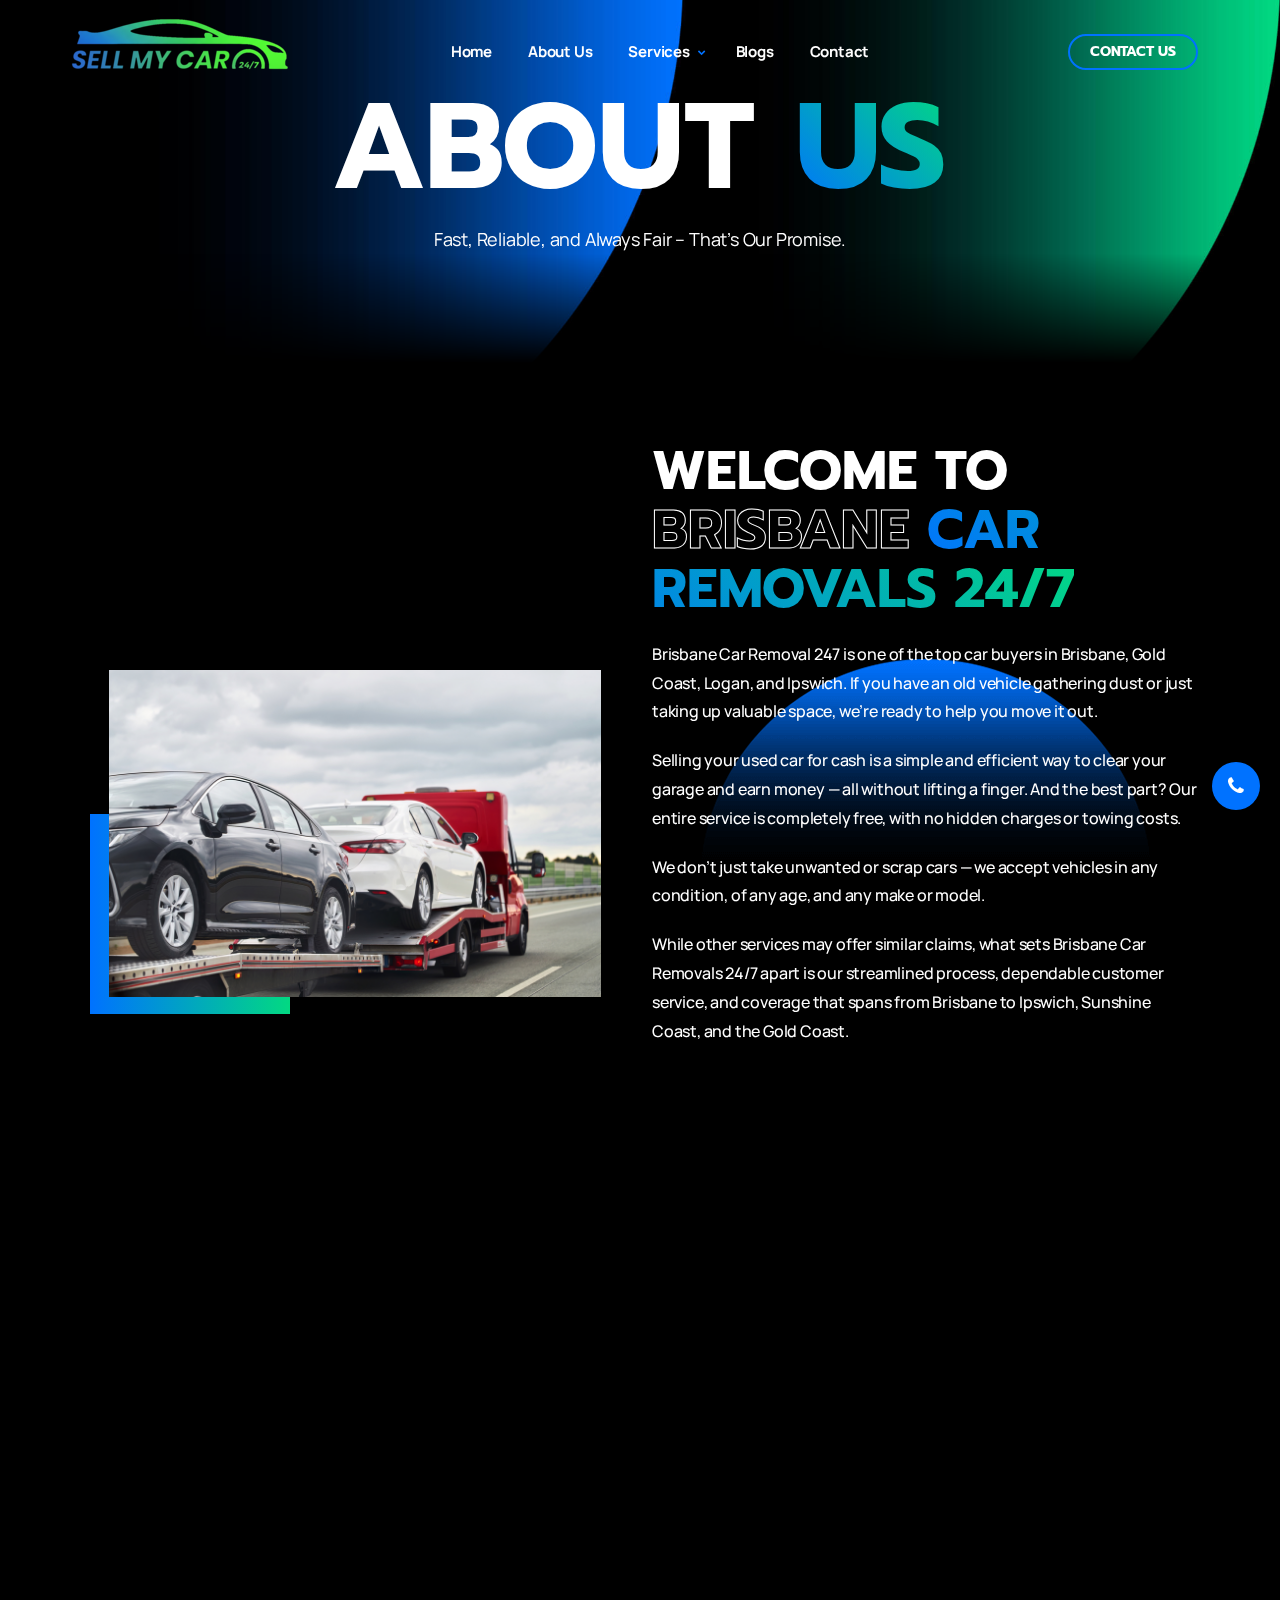
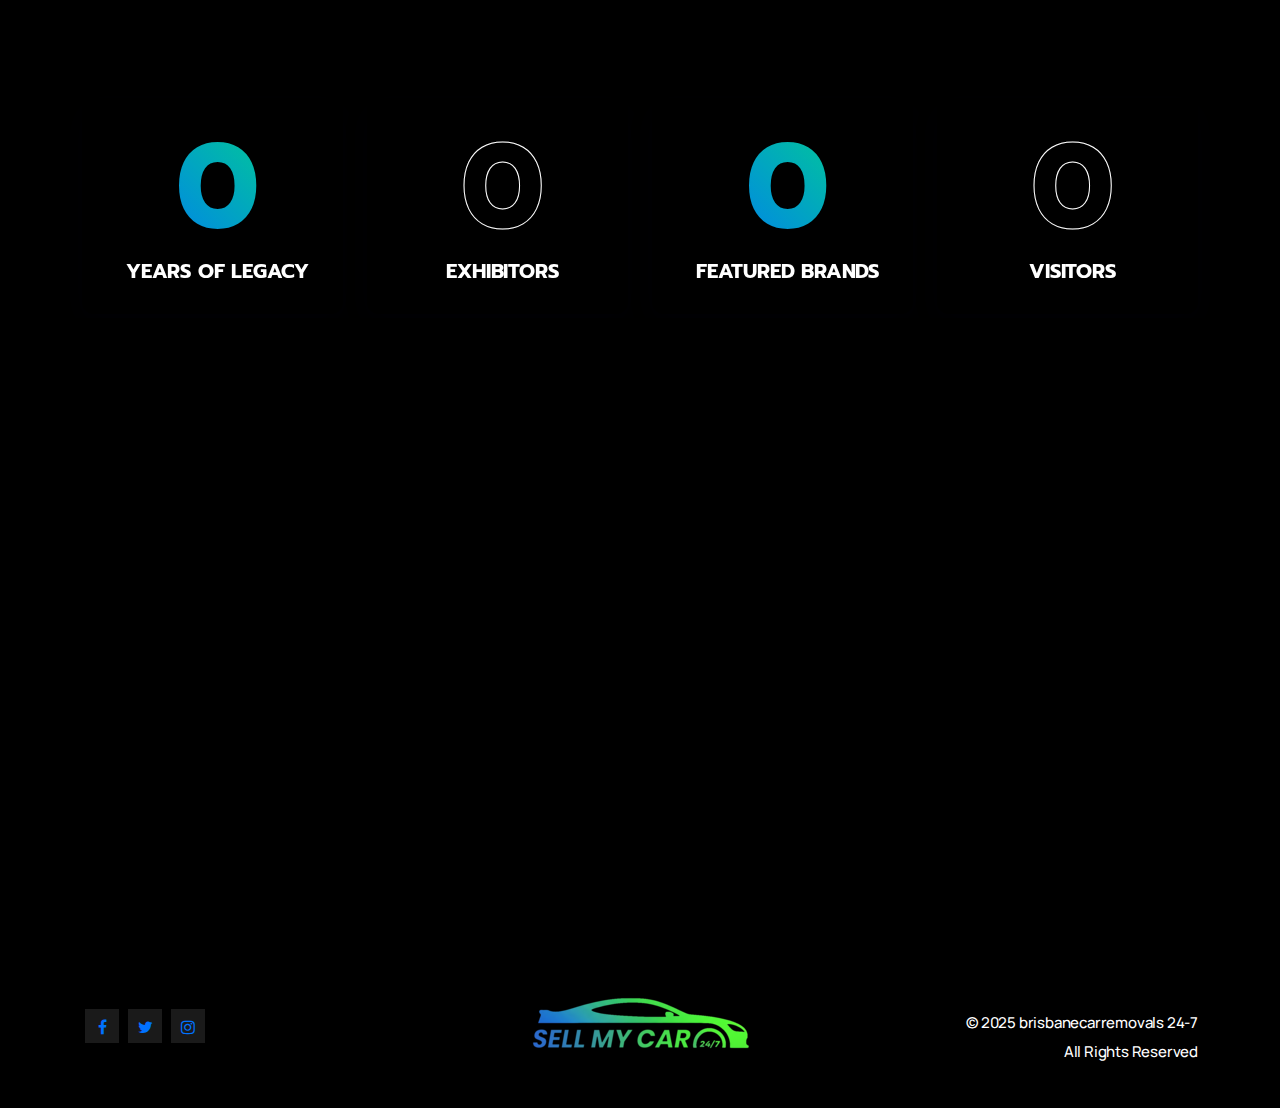
<file: about.html>
<!DOCTYPE html>
<html lang="en">

<head>
  <meta charset="UTF-8">
  <title>About Us - Autovent</title>
  <link rel="icon" href="images/icon.png" type="image/gif" sizes="16x16">
  <meta name="viewport" content="width=device-width, initial-scale=1.0">

  <!-- CSS Files -->
  <link href="css/bootstrap.min.css" rel="stylesheet">
  <link href="css/mdb.min.css" rel="stylesheet">
  <link href="css/plugins.css" rel="stylesheet">
  <link href="css/style.css" rel="stylesheet">
  <link href="css/coloring.css" rel="stylesheet">
  <link id="colors" href="css/colors/blue-teal.css" rel="stylesheet">
</head>

<body class="dark-scheme">

  <div id="wrapper">
    <header class="transparent">
      <div class="container">
        <div class="row">
          <div class="col-md-12">
            <div class="de-flex sm-pt10">
              <div class="de-flex-col">
                <div id="logo">
                  <a href="index.html">
                    <img class="logo-main" src="images/newimages/LOGO (2) (1).png" alt=""
                    style="position: relative; top: -5px; left: -15px;">                   
                     <img class="logo-mobile" src="images/newimages/LOGO (2) (1) (2).png" alt="">
                  </a>
                </div>
              </div>
              <div class="de-flex-col header-col-mid">
                <ul id="mainmenu">
                  <li><a class="menu-item" href="index.html">Home</a>
                    <!-- <li><a class="menu-item" href="index-expo-4.html">Home Expo Four</a></li>
                     -->
                   </li>
                    <li><a class="menu-item" href="about.html">About Us</a></li>

                    <li class="has-child">
                      <a class="menu-item" href="#">Services</a>
                      <ul class="submenu">
                        <li><a href="cash-for-car.html">Cash for Car</a></li>
                        <li><a href="free-car-removal.html">Free Car Removal</a></li>
                      </ul>
                    </li>

                    <!-- <li><a class="menu-item" href="#section-about">About</a></li> -->

                    <!-- <li><a class="menu-item" href="#section-experts">Experts</a></li> -->

                    <!-- <li><a class="menu-item" href="#section-schedule">Schedule</a></li> -->

                    <!-- <li><a class="menu-item" href="#section-tickets">Tickets</a></li> -->

                    <!-- <li><a class="menu-item" href="#section-gallery">Gallery</a></li>  -->

                    <!-- <li><a class="menu-item" href="#section-location">Getting There</a></li> -->

                    <li><a class="menu-item" href="news.html">Blogs</a><li>       
                    <li><a class="menu-item" href="contactt.html">Contact</a></li>
 
                </ul>
              </div>
              <div class="de-flex-col">
                <div class="menu_side_area">
                  <a href="contactt.html" class="btn-line">Contact Us</a>
                  <span id="menu-btn"></span>
                </div>
              </div>
            </div>
          </div>
        </div>
      </div>
    </header>

    <div class="no-bottom no-top" id="content">
      <div id="top"></div>

      <!-- Hero Banner -->
      <section class="jarallax">
        <img src="images/background/1.jpg" class="jarallax-img" alt="">
        <div class="container position-relative z1000 wow fadeInDown">
          <div class="row align-items-center">
            <div class="col-lg-12 text-center">
              <div class="spacer-double"></div>
              <h1 class="ultra-big text-uppercase mb-3 wow fadeInUp">About
                 <span class="text-gradient">Us</h1>
              <p class="lead wow fadeInUp">Fast, Reliable, and Always Fair – That’s Our Promise.</p>
              <div class="spacer-double"></div>
            </div>
          </div>
        </div>
        <div class="de-gradient-edge-bottom"></div>
      </section>


      <section>
        <div class="container">
          <div class="row">
            <div class="col-lg-8 offset-lg-2 text-center">
             
            </div>
          </div>
      
          <div class="row align-items-center">
            <div class="col-lg-6 position-relative">
              <div class="images-deco-1">
                <img src="images/newimages/tow-truck-with-broken-car-road-tow-truck-transporting-car-highway-car-service-transportation-concept-r.jpg" class="d-img-1" alt="">
                <div class="d-img-3 bg-color"></div>
              </div>
            </div>
      
            <div class="col-lg-6 position-relative" data-jarallax-element="-60">
              <div class="position-relative z1000">
                <h2 class="text-uppercase wow fadeInRight" data-wow-delay=".3s">
                  Welcome to <span class="text-line">Brisbane</span> <span class="text-gradient">Car Removals 24/7</span>
                </h2>
                <div class="row">
                  <div class="col-lg-12">
                    <p class="wow fadeInRight" data-wow-delay=".4s">
                      Brisbane Car Removal 247 is one of the top car buyers in Brisbane, Gold Coast, Logan, and Ipswich.
                      If you have an old vehicle gathering dust or just taking up valuable space, we’re ready to help you move it out.
</p>
<p class="wow fadeInRight" data-wow-delay=".5s">
  Selling your used car for cash is a simple and efficient way to clear your garage and earn money — all without lifting a finger.
  And the best part? Our entire service is completely free, with no hidden charges or towing costs.
</p>
<p class="wow fadeInRight" data-wow-delay=".55s">
  We don’t just take unwanted or scrap cars — we accept vehicles in any condition, of any age, and any make or model.
</p>
<p class="wow fadeInRight" data-wow-delay=".6s">
  While other services may offer similar claims, what sets Brisbane Car Removals 24/7 apart is our streamlined process, 
  dependable customer service, and coverage that spans from Brisbane to Ipswich, Sunshine Coast, and the Gold Coast.
</p>
<p class="wow fadeInRight" data-wow-delay=".65s">
  We pay top dollar — up to $25,000 — and you’ll receive your cash the moment we pick up your vehicle.
</p>
<p class="wow fadeInRight" data-wow-delay=".7s">
  Just book your pickup, and our team will come directly to your location, tow the car, and hand you the cash. 
  Fast, easy, and stress-free.
</p>
<p class="wow fadeInRight" data-wow-delay=".8s">
  Our dedication to customer satisfaction makes all the difference. Every interaction is handled professionally, 
  with care and attention to making your experience as convenient as possible.
</p>
</div>
</div>
</div>
<img src="images/misc/circle-gradient.png" class="position-absolute top-50 start-50 translate-middle" alt="">
</div>
          </div>
        </div>
      </section>
      




      <!-- About Section -->
      <section class="no-top no-bottom">
        <div class="container">
          <div class="row">
            <div class="col-lg-6 wow fadeInLeft">
              <h2 class="text-uppercase">Our <span class="text-gradient">Mission</span></h2>
              <p class="lead">Our mission is to make car selling fast, fair, and hassle-free — while staying committed to responsible disposal.
                We provide top-dollar cash offers, free towing, and same-day service, all with honesty, simplicity, and convenience at the core. Whether it’s a damaged car or just unwanted, we aim to make the process smooth and eco-friendly for every Brisbane customer.</p>
            </div>
            <div class="col-lg-6">
              <img src="images/newimages/close-up-sales-manager-black-suit-selling-car-customer (1).jpg" class="img-fluid rounded wow fadeInRight" alt="">
            </div>
          </div>
        </div>
      </section>

      <!-- Stats Section -->
       <div style="height:30px; background-color:black"></div>
      <section class="no-top">
        <div class="container">
          <div class="row text-center">
            <div class="col-md-3 col-sm-6 mb-sm-30 position-relative">
              <div class="de_count text-light">
                <h3 class="timer text-gradient" data-to="10" data-speed="1500">0</h3>
                <h4 class="text-uppercase">Years of Legacy</h4>
              </div>
            </div>
            <div class="col-md-3 col-sm-6 mb-sm-30 position-relative">
              <div class="de_count text-light">
                <h3 class="timer text-line" data-to="200" data-speed="1500">0</h3>
                <h4 class="text-uppercase">Exhibitors</h4>
              </div>
            </div>
            <div class="col-md-3 col-sm-6 mb-sm-30 position-relative">
              <div class="de_count text-light">
                <h3 class="timer text-gradient" data-to="50" data-speed="1500">0</h3>
                <h4 class="text-uppercase">Featured Brands</h4>
              </div>
            </div>
            <div class="col-md-3 col-sm-6 mb-sm-30 position-relative">
              <div class="de_count text-light">
                <h3 class="timer text-line" data-to="1000" data-speed="1500">0</h3>
                <h4 class="text-uppercase">Visitors</h4>
              </div>
            </div>
          </div>
        </div>
      </section>


<!-- Services Grid -->
<style>.no-top no-bottom {
  padding-bottom: 60px; /* or 80px, etc. */
}
</style>

<section class="row g-4">
  <div class="container">

    <div class="row">
      <div class="col-12 text-center mb-5">
        <h2 class="ultra-big text-uppercase mb-3 wow fadeInUp">
          Brisbane <span class="text-gradient">car</span><span class="text-gradient">  removal benifits</span>
        </h2>
      </div>
    </div>

    <div class="row g-4">

      <div class="col-md-3 wow fadeInUp" data-wow-delay="0s">
        <div class="feature-box f-boxed style-3 text-start">
          <i class="fa fa-money fa-3x text-gradient mb-3"></i>
          <h4 class="text-uppercase">On the Spot Cash</h4>
          <p>When you book our service, you get paid cash for unwanted cars right on the spot. No bank queues or waiting—just fast cash the same day we collect the vehicle.Cash payouts up to $25,000 available instantly.</p>
        </div>
      </div>

      <div class="col-md-3 wow fadeInUp" data-wow-delay="0.2s">
        <div class="feature-box f-boxed style-3 text-start">
          <i class="fa fa-truck fa-3x text-gradient mb-3"></i>
          <h4 class="text-uppercase">Free Car Removal</h4>
          <p>Our scrap car removal service in Logan,Gold Coast or Brisbane is 100% free. We’ll collect your vehicle at no cost, helping you earn money and clear space.</p>
        </div>
      </div>

      <div class="col-md-3 wow fadeInUp" data-wow-delay="0.4s">
        <div class="feature-box f-boxed style-3 text-start">
          <i class="fa fa-clock-o fa-3x text-gradient mb-3"></i>
          <h4 class="text-uppercase">24/7 Service</h4>
          <p>We provide round-the-clock service. Contact us anytime, and we’ll arrange a pickup that fits your schedule.</p>
        </div>
      </div>

      <div class="col-md-3 wow fadeInUp" data-wow-delay="0.6s">
        <div class="feature-box f-boxed style-3 text-start">
          <i class="fa fa-car fa-3x text-gradient mb-3"></i>
          <h4 class="text-uppercase">Cash for Cars of All Types</h4>
          <p>We offer top cash for all types of cars—used, damaged, or even flooded. No matter the make, model, or condition, we’ll give you a great deal.</p>
        </div>
      </div>

    </div>
  </div>
</section>




      <!-- Team Section -->
      <!-- <section>
        <div class="container text-center">
          <h2 class="text-uppercase wow fadeInUp"><span class="text-line">Meet</span> <span class="text-gradient">Our Team</span></h2>
          <div class="row g-3 mt-4">
            <div class="col-md-3 col-6">
              <div class="de-img-cap-1">
                <div class="d-cap">Elon Musk</div>
                <img src="images/person/1.jpg" class="img-fluid" alt="">
              </div>
            </div>
            <div class="col-md-3 col-6">
              <div class="de-img-cap-1">
                <div class="d-cap">Claris Grinage</div>
                <img src="images/person/3.jpg" class="img-fluid" alt="">
              </div>
            </div>
            <div class="col-md-3 col-6">
              <div class="de-img-cap-1">
                <div class="d-cap">Kizzie Mertz</div>
                <img src="images/person/5.jpg" class="img-fluid" alt="">
              </div>
            </div>
            <div class="col-md-3 col-6">
              <div class="de-img-cap-1">
                <div class="d-cap">Donnetta Letran</div>
                <img src="images/person/4.jpg" class="img-fluid" alt="">
              </div>
            </div>
          </div>
        </div>
      </section>
    </div> -->

    <style>#call-now-btn {
      position: fixed;
      bottom: 90px;
      right: 20px;
      background-color: #0072ff;
      color: #fff;
      font-size: 18px;
      padding: 14px 16px;
      border-radius: 50%;
      z-index: 1000;
      text-align: center;
      box-shadow: 0 4px 8px rgba(0,0,0,0.2);
      transition: background 0.3s ease;
      display: flex;
      flex-direction: column;
      align-items: center;
      text-decoration: none;
    }
    
    #call-now-btn:hover {
      background-color: #0072ff;
    }
    
    #call-now-btn i {
      font-size: 20px;
    }
    
    #call-now-btn .call-label {
      font-size: 12px;
      color: #fff;
      margin-top: 4px;
      line-height: 1;
    }
    
     
    </style>   
<a href="tel:+61422321022" id="call-now-btn" title="Call Us">
<i class="fa fa-phone"></i>
</a>

<!-- Back to Top Button -->
<a href="#" id="back-to-top" title="Back to Top"></a>


    <!-- Footer -->
    <footer>
      <div class="container">
        <div class="row g-4">
          <div class="col-lg-4 text-lg-start text-sm-center">
            <div class="social-icons">
              <a href="https://www.facebook.com/Brisbane-Car-Removal-247-102809878410560"><i class="fa fa-facebook fa-lg"></i></a>
              <a href="https://twitter.com/BrisbaneCarRem1"><i class="fa fa-twitter fa-lg"></i></a>
              <a href="https://www.instagram.com/brisbane_car_removals247/"><i class="fa fa-instagram fa-lg"></i></a>
            </div>
          </div>
          <div class="col-lg-4 text-center">
            <img src="images/newimages/LOGO (2) (1).png" alt="Autovent Logo" style="margin-top: -35px;">
          </div>
          <div class="col-lg-4 text-lg-end text-sm-center">
            &copy; 2025 brisbanecarremovals 24-7<br>
            <span>All Rights Reserved</span>
          </div>
          
        </div>
      </div>
    </footer>
  </div>

  <!-- JS Files -->
  <script src="js/plugins.js"></script>
  <script src="js/designesia.js"></script>
  <script src="js/jquery.countdown.js"></script>
  <script src="js/countdown-custom.js"></script>
</body>

</html>
</file>
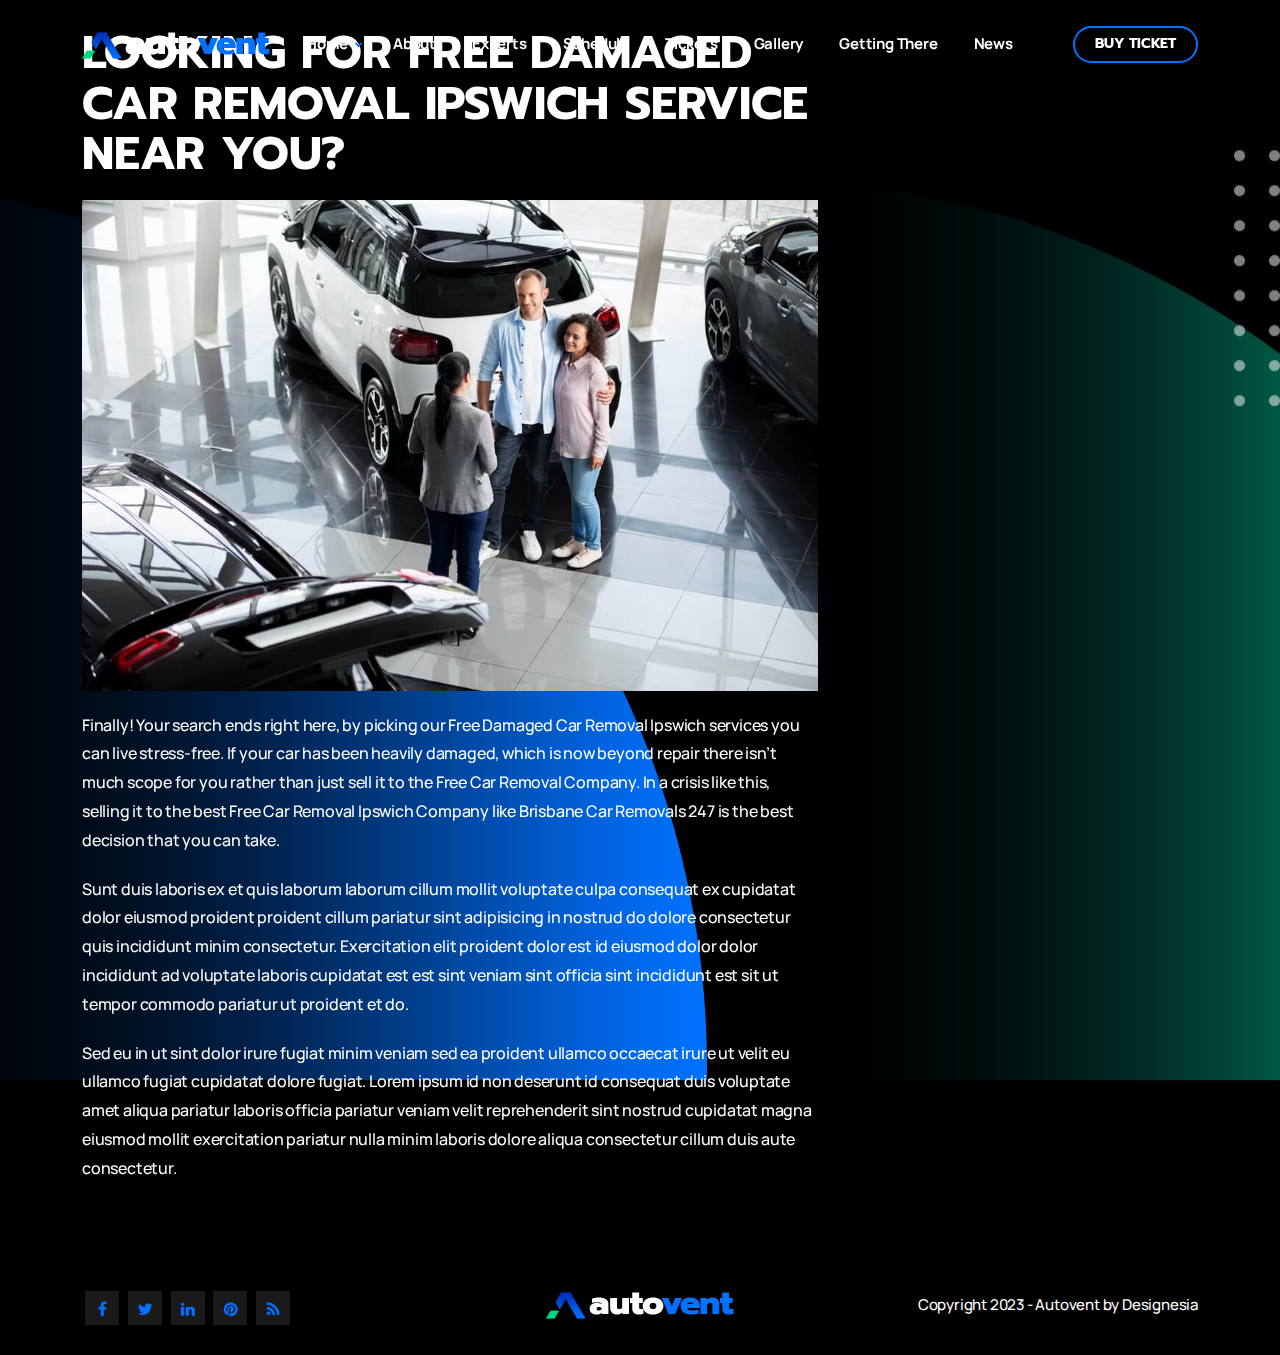
<file: blog-single.html>
<!DOCTYPE html>
<html lang="zxx">

<head>
    <title>Autovent - Car Vehicle Automotive Event Website Template</title>
    <link rel="icon" href="images/icon.png" type="image/gif" sizes="16x16">
    <meta content="text/html;charset=utf-8" http-equiv="Content-Type">
    <meta content="width=device-width, initial-scale=1.0" name="viewport" >
    <meta content="Autovent - Car Vehicle Automotive Event Website Template" name="description" >
    <meta content="" name="keywords" >
    <meta content="" name="author" >
    <!-- CSS Files
    ================================================== -->
    <link href="css/bootstrap.min.css" rel="stylesheet" type="text/css" id="bootstrap">
    <link href="css/mdb.min.css" rel="stylesheet" type="text/css" id="mdb" >
    <link href="css/plugins.css" rel="stylesheet" type="text/css" >
    <link href="css/style.css" rel="stylesheet" type="text/css" >
    <link href="css/coloring.css" rel="stylesheet" type="text/css" >
    <!-- color scheme -->
    <link id="colors" href="css/colors/blue-teal.css" rel="stylesheet" type="text/css" >
</head>

<body class="dark-scheme">
    <div id="wrapper">
        
        <!-- page preloader begin -->
        <div id="de-loader"></div>
        <!-- page preloader close -->

        <!-- header begin -->
        <header class="transparent">
            <div class="container">
                <div class="row">
                    <div class="col-md-12">
                        <div class="de-flex sm-pt10">
                            <div class="de-flex-col">
                                <div class="de-flex-col">
                                    <!-- logo begin -->
                                    <div id="logo">
                                        <a href="index.html">
                                            <img class="logo-main" src="images/logo.png" alt="" >
                                            <img class="logo-mobile" src="images/logo-mobile.png" alt="" >
                                        </a>
                                    </div>
                                    <!-- logo close -->
                                </div>
                            </div>
                            <div class="de-flex-col header-col-mid">
                                <ul id="mainmenu">
                                    <li><a class="menu-item" href="#section-hero">Home</a>
                                        <ul>
                                            <li><a class="menu-item" href="index.html">Home Expo One</a></li>
                                            <li><a class="menu-item" href="index-expo-2.html">Home Expo Two</a></li>
                                            <li><a class="menu-item" href="index-expo-3.html">Home Expo Three</a></li>
                                            <li><a class="menu-item" href="index-expo-4.html">Home Expo Four</a></li>
                                            <li><a class="menu-item" href="index-car-1.html">Home Car One</a></li>
                                        </ul>
                                    </li>
                                    <li><a class="menu-item" href="index.html#section-about">About</a></li>
                                    <li><a class="menu-item" href="index.html#section-experts">Experts</a></li>
                                    <li><a class="menu-item" href="index.html#section-schedule">Schedule</a></li>
                                    <li><a class="menu-item" href="index.html#section-tickets">Tickets</a></li>
                                    <li><a class="menu-item" href="index.html#section-gallery">Gallery</a></li> 
                                    <li><a class="menu-item" href="index.html#section-location">Getting There</a></li> 
                                    <li><a class="menu-item" href="news.html">News</a></li>                                  
                                </ul>
                            </div>
                            <div class="de-flex-col">
                                <div class="menu_side_area">
                                    <a href="tickets.html" class="btn-line">Buy Ticket</a>
                                    <span id="menu-btn"></span>
                                </div>
                            </div>
                        </div>
                    </div>
                </div>
            </div>
        </header>
        <!-- header close -->
        <!-- content begin -->
        <div class="no-bottom no-top" id="content">
            <div id="top"></div>

            <section aria-label="section" class="jarallax">
                <img src="images/background/4.jpg" class="jarallax-img" alt="">
                <div class="container">
                    <div class="row">
                        <div class="col-md-8">
                            <div class="blog-read">
                                <h2 class="blog-title text-uppercase">Looking For Free Damaged Car Removal Ipswich Service Near You?</h2>

                                <img src="images/blog/1.jpg" class="img-fluid" alt="">

                                <div class="post-text">
                                    <p>Finally! Your search ends right here, by picking our Free Damaged Car Removal Ipswich services you can live stress-free. If your car has been heavily damaged, which is now beyond repair there isn’t much scope for you rather than just sell it to the Free Car Removal Company. In a crisis like this, selling it to the best Free Car Removal Ipswich Company like Brisbane Car Removals 247 is the best decision that you can take.</p>

                                    <p>Sunt duis laboris ex et quis laborum laborum cillum mollit voluptate culpa consequat ex cupidatat dolor eiusmod proident proident cillum pariatur sint adipisicing in nostrud do dolore consectetur quis incididunt minim consectetur. Exercitation elit proident dolor est id eiusmod dolor dolor incididunt ad voluptate laboris cupidatat est est sint veniam sint officia sint incididunt est sit ut tempor commodo pariatur ut proident et do.</p>

                                    <p>Sed eu in ut sint dolor irure fugiat minim veniam sed ea proident ullamco occaecat irure ut velit eu ullamco fugiat cupidatat dolore fugiat. Lorem ipsum id non deserunt id consequat duis voluptate amet aliqua pariatur laboris officia pariatur veniam velit reprehenderit sint nostrud cupidatat magna eiusmod mollit exercitation pariatur nulla minim laboris dolore aliqua consectetur cillum duis aute consectetur.</p>

                                </div>

                            </div>

                            <div class="spacer-single"></div>

                           

                        </div>
                    </div>
                </div>
            </section>
        </div>
        <!-- content close -->
        <a href="#" id="back-to-top"></a>
        <!-- footer begin -->
        <footer>
            <div class="container">
                <div class="row g-4">
                    
                    <div class="col-lg-4 text-lg-start text-sm-center">
                        <div class="social-icons">
                            <a href="#"><i class="fa fa-facebook fa-lg"></i></a>
                            <a href="#"><i class="fa fa-twitter fa-lg"></i></a>
                            <a href="#"><i class="fa fa-linkedin fa-lg"></i></a>
                            <a href="#"><i class="fa fa-pinterest fa-lg"></i></a>
                            <a href="#"><i class="fa fa-rss fa-lg"></i></a>
                        </div>
                    </div>
                    <div class="col-lg-4 text-lg-center text-sm-center">
                        <img src="images/logo.png" class="" alt="">
                    </div>
                    <div class="col-lg-4 text-lg-end text-sm-center">
                        Copyright 2023 - Autovent by Designesia
                    </div>
                </div>
            </div>
        </footer>
        <!-- footer close -->
    </div>
    
    <!-- Javascript Files
    ================================================== -->
    <script src="js/plugins.js"></script>
    <script src="js/designesia.js"></script>
    <script src="js/custom-marquee.js"></script>

</body>

</html>
</file>
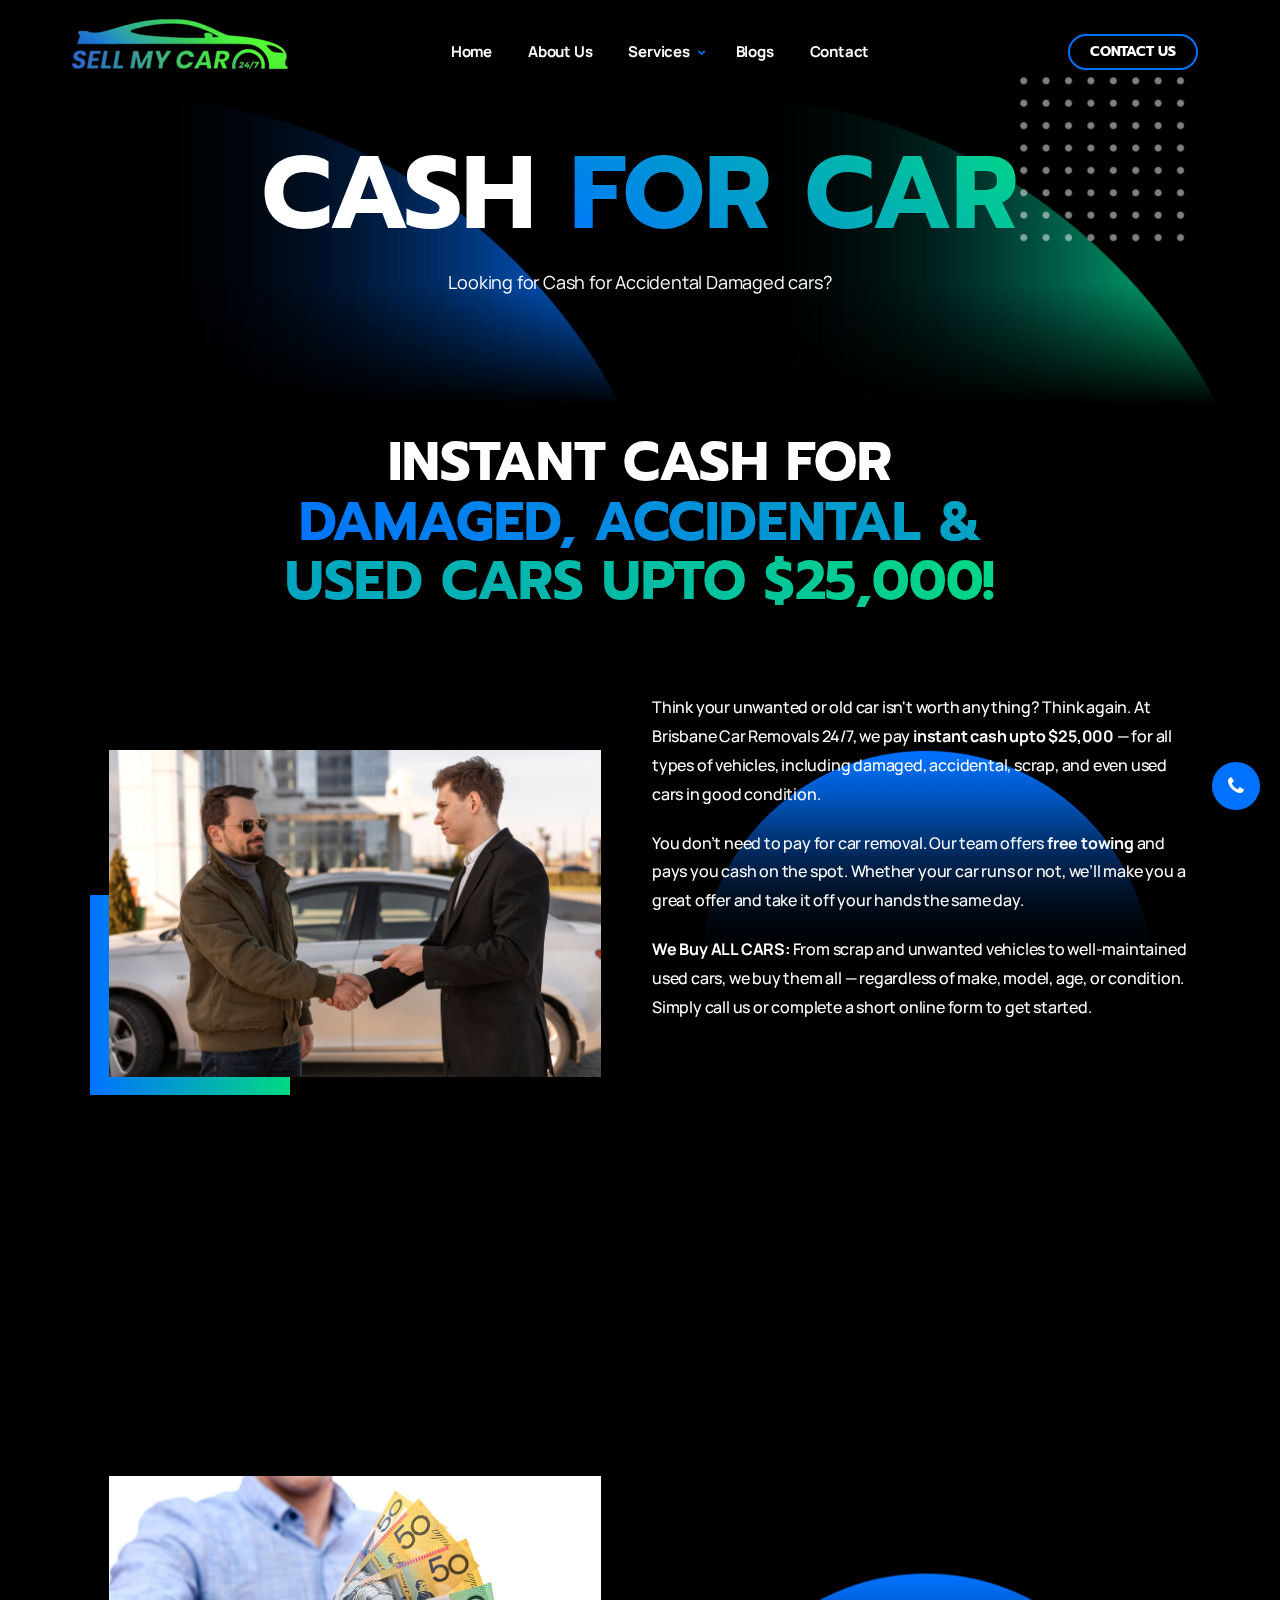
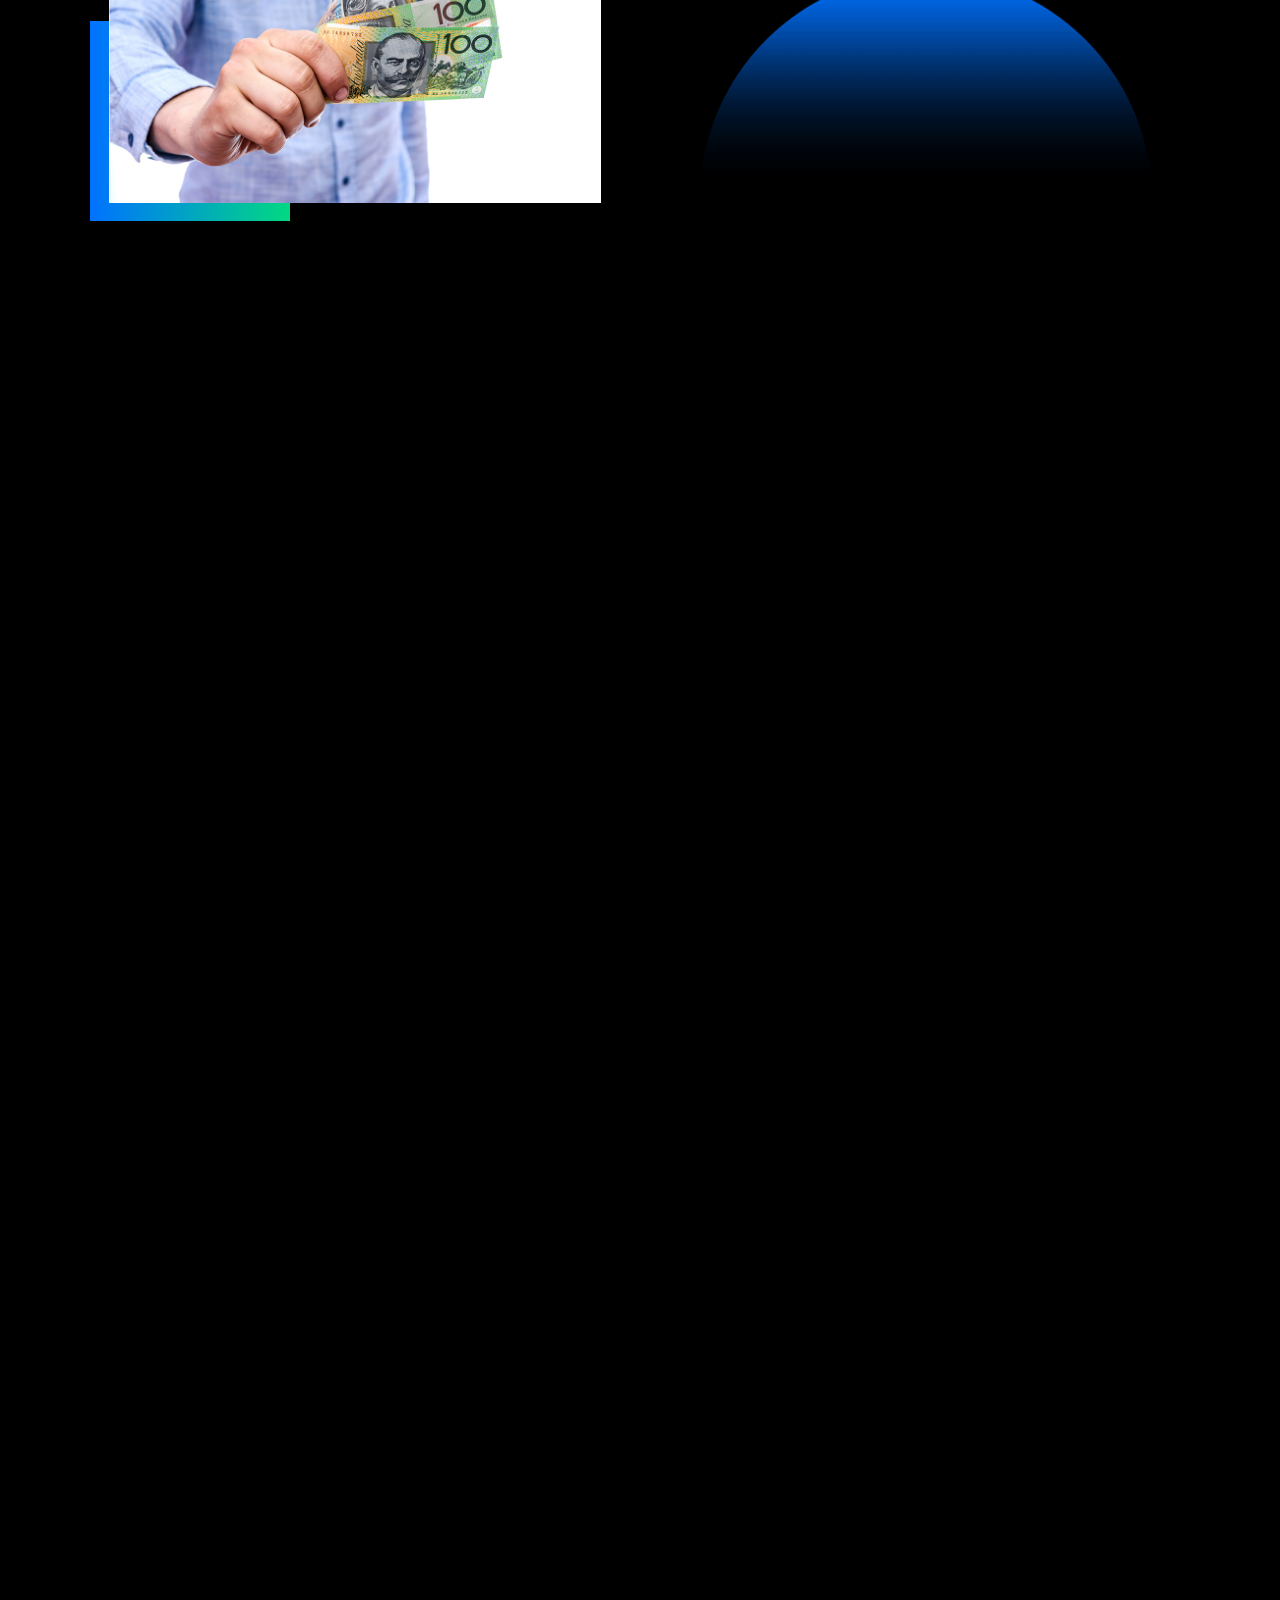
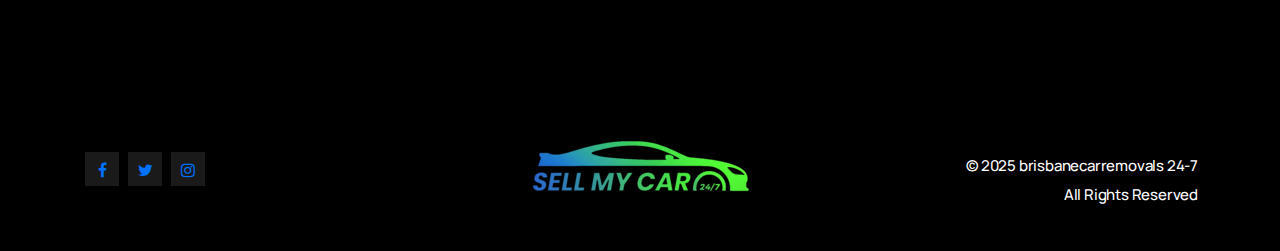
<file: cash-for-car.html>
<!DOCTYPE html>
<html lang="en">

<head>
  <meta charset="UTF-8">
  <title>Our Services - Autovent</title>
  <link rel="icon" href="images/icon.png" type="image/gif" sizes="16x16">
  <meta name="viewport" content="width=device-width, initial-scale=1.0">

  <!-- CSS Files -->
  <link href="css/bootstrap.min.css" rel="stylesheet">
  <link href="css/mdb.min.css" rel="stylesheet">
  <link href="css/plugins.css" rel="stylesheet">
  <link href="css/style.css" rel="stylesheet">
  <link href="css/coloring.css" rel="stylesheet">
  <link id="colors" href="css/colors/blue-teal.css" rel="stylesheet">
</head>

<body class="dark-scheme">

  <div id="wrapper">
    <header class="transparent">
      <div class="container">
        <div class="row">
          <div class="col-md-12">
            <div class="de-flex sm-pt10">
              <div class="de-flex-col">
                <div id="logo">
                  <a href="index.html">
                    <img class="logo-main" src="images/newimages/LOGO (2) (1).png" alt=""
                    style="position: relative; top: -5px; left: -15px;">                    
                    <img class="logo-mobile" src="images/newimages/LOGO (2) (1) (2).png" alt="">
                  </a>
                </div>
              </div>
              <div class="de-flex-col header-col-mid">
                <ul id="mainmenu">
                  <li><a class="menu-item" href="index.html">Home</a>
                    <!-- <li><a class="menu-item" href="index-expo-4.html">Home Expo Four</a></li>
                     -->
                   </li>
                    <li><a class="menu-item" href="about.html">About Us</a></li>

                    <li class="has-child">
                      <a class="menu-item" href="#">Services</a>
                      <ul class="submenu">
                        <li><a href="cash-for-car.html">Cash for Car </a></li>
                        <li><a href="free-car-removal.html">Free Car Removal</a></li>
                      </ul>
                    </li>
                    
                    <!-- <li><a class="menu-item" href="#section-about">About</a></li> -->

                    <!-- <li><a class="menu-item" href="#section-experts">Experts</a></li> -->

                    <!-- <li><a class="menu-item" href="#section-schedule">Schedule</a></li> -->

                    <!-- <li><a class="menu-item" href="#section-tickets">Tickets</a></li> -->

                    <!-- <li><a class="menu-item" href="#section-gallery">Gallery</a></li>  -->

                    <!-- <li><a class="menu-item" href="#section-location">Getting There</a></li> -->

                    <li><a class="menu-item" href="news.html">Blogs</a><li>       
                    <li><a class="menu-item" href="contactt.html">Contact</a></li>
 
                </ul>
              </div>
              <div class="de-flex-col">
                <div class="menu_side_area">
                    <a href="contactt.html" class="btn-line">Contact Us</a>
                    <span id="menu-btn"></span>
                </div>
              </div>
            </div>
          </div>
        </div>
      </div>
    </header>

    <div class="no-bottom no-top" id="content">
      <div id="top"></div>

      <!-- Hero Banner -->
      <section class="jarallax">
        <img src="images/background/4.jpg" class="jarallax-img" alt="">
        <div class="container position-relative z1000 wow fadeInDown">
          <div class="row">
            <div class="col-lg-12 text-center">
              <div class="spacer-double"></div>
                
              <h2 
              class="ultra-big text-uppercase mb-3 wow fadeInUp text-center" 
              style="font-size: clamp(2rem, 8vw, 106px); margin-top: clamp(1rem, 5vw, 50px);">
              Cash <span class="text-gradient">For Car</span>
            </h2>
            
              <p class="lead wow fadeInUp">Looking for Cash for Accidental Damaged cars?</p>
              <div class="spacer-double"></div>
            </div>
          </div>
        </div>
        <div class="de-gradient-edge-bottom"></div>
      </section>

      <section class="gua-inst-cash">
        <div class="container">
          <div class="row">
            <div class="col-lg-8 offset-lg-2 text-center">
              <h2 class="text-uppercase">
                <span class="wow fadeInUp">Instant Cash for</span><br>
                <span class="text-gradient wow fadeInUp" data-wow-delay=".3s">
                  Damaged, Accidental & Used Cars Upto $25,000!
                </span>
              </h2>
            </div>
          </div>
      
          <div class="row align-items-center">
            <!-- Left: Image -->
            <div class="col-lg-6 position-relative">
              <div class="images-deco-1">
                <img src="images/newimages/medium-shot-man-working-as-valet.jpg" class="d-img-1" alt="">
                <div class="d-img-3 bg-color"></div>
              </div>
            </div>
      
            <!-- Right: Text -->
            <div class="col-lg-6 position-relative" data-jarallax-element="-60">
              <div class="position-relative z1000">
                <p class="wow fadeInRight" data-wow-delay=".4s">
                  Think your unwanted or old car isn't worth anything? Think again. At Brisbane Car Removals 24/7, we pay <strong>instant cash  upto $25,000</strong> — for all types of vehicles, including damaged, accidental, scrap, and even used cars in good condition.
                </p>
      
                <p class="wow fadeInRight" data-wow-delay=".5s">
                  You don’t need to pay for car removal. Our team offers <strong>free towing</strong> and pays you cash on the spot. Whether your car runs or not, we’ll make you a great offer and take it off your hands the same day.
                </p>
      
                <p class="wow fadeInRight" data-wow-delay=".6s">
                  <strong>We Buy ALL CARS:</strong> From scrap and unwanted vehicles to well-maintained used cars, we buy them all — regardless of make, model, age, or condition. Simply call us or complete a short online form to get started.
                </p>
      
                <p class="wow fadeInRight" data-wow-delay=".7s">
                  We’ll just ask a few quick details like mileage, vehicle type, and condition. Based on that, we’ll provide a fair, upfront quote with <strong>no hidden fees or surprises</strong>.
                </p>
      
                <p class="wow fadeInRight" data-wow-delay=".8s">
                  Our friendly, uniformed tow drivers and <strong>eco-conscious biodiesel-powered trucks</strong> ensure a smooth, professional experience. Choose Brisbane Car Removals 24/7 — a business locals trust and recommend.
                </p>
      
                <div class="mt-4">
                  <!-- You can add a button or contact info here if needed -->
                </div>
              </div>
              <img src="images/misc/circle-gradient.png" class="position-absolute top-50 start-50 translate-middle" alt="">
            </div>
          </div>
        </div>
      </section>
      
         





      <section class="what-to-expect">
        <div class="container">
          <div class="row">
            <div class="col-lg-8 offset-lg-2 text-center">
              <h2 class="text-uppercase">
                <span class="wow fadeInUp">What to Expect During</span><br>
                <span class="text-gradient wow fadeInUp" data-wow-delay=".3s">Free Car Removal</span>
              </h2>
            </div>
          </div>
      
          <div class="row align-items-center">
            <!-- Left: Image -->
            <div class="col-lg-6 position-relative">
              <div class="images-deco-1">
                <img src="images/newimages/Artboard 17.jpg" class="d-img-1" alt="">
                <div class="d-img-3 bg-color"></div>
              </div>
            </div>
      
            <!-- Right: Text -->
            <div class="col-lg-6 position-relative" data-jarallax-element="-60">
              <div class="position-relative z1000">
                <p class="wow fadeInRight" data-wow-delay=".4s">
                  There are only a few things you need to do to get your cash. Make sure you remove all your personal items from the car before our scheduled pickup — things like CDs, documents, phone chargers, or anything else you don’t want to lose.
                </p>
      
                <p class="wow fadeInRight" data-wow-delay=".5s">
                  We’ll take care of everything else. Our team will tow the vehicle for free and handle the rest of the paperwork.
                </p>
      
                <p class="wow fadeInRight" data-wow-delay=".6s">
                  <strong>What Happens When Our Tow Truck Arrives?</strong><br>
                  When our professional tow truck driver arrives, they will hand over the agreed cash and assist you in completing any required documents.
                </p>
      
                <p class="wow fadeInRight" data-wow-delay=".7s">
                  After that, the driver will load up your vehicle and take it directly to our local scrapyard. There are no middlemen involved — no agents or extra delays. It’s simple, direct, and instant.
                </p>
      
                <p class="wow fadeInRight" data-wow-delay=".8s">
                  All you need to do is call us at <strong>+61 422 321 022</strong> and get an instant cash offer for your car, truck, van, or SUV. Don’t wait — <strong>Call Us Now!</strong>
                </p>
      
                <div class="mt-4">
                  <a href="contactt.html" class="btn btn-primary text-uppercase">Get an Offer Now</a>
                </div>
              </div>
              <img src="images/misc/circle-gradient.png" class="position-absolute top-50 start-50 translate-middle" alt="">
            </div>
          </div>
        </div>
      </section>
      



<style>.custom-service-section {
    padding-bottom: 60px; /* or 80px, etc. */
    
  }
.what-to-expect{
  padding-bottom: 5px;
  
}
.gua-inst-cash{
  padding-bottom: 5px;
}
  </style>
      
      <section class="custom-service-section">
        <div class="container">
          <div class="row">
            <div class="col-lg-8 offset-lg-2 text-center">
              <h2 class="text-uppercase wow fadeInUp">
                <span class="text-line"></span> 
                <span class="text-gradient">Cash for Your Used, Damaged & Unwanted Cars</span>
              </h2>
              <div class="spacer-single"></div>
            </div>
          </div>
      
          <div class="row g-4">
      
            <!-- Card 1 -->
            <div class="col-lg-12">
              <div class="feature-box f-boxed style-3 p-4 wow fadeInUp" data-wow-delay="0s">
                <h4>Sell Any Car – Fast & Local</h4>
                <p>
                  Whether your car is used, damaged, accidental, or simply unwanted, Brisbane Car Removals 24/7 offers fast, local service and pays instant cash.
                  We’re a trusted Brisbane-based team — no middlemen, no delays, and no nonsense.
                </p>
              </div>
            </div>
      
            <!-- Card 2 -->
            <div class="col-lg-12">
              <div class="feature-box f-boxed style-3 p-4 wow fadeInUp" data-wow-delay="0.1s">
                <h4>Top Cash Offers — Up to $25,000</h4>
                <p>
                  We offer the highest payouts in Brisbane — up to $25,000 in real cash, depending on your car's condition.
                  Whether it's roadworthy or written off, we’ll make a genuine offer with no pressure to sell.
                </p>
              </div>
            </div>
      
            <!-- Card 3 -->
            <div class="col-lg-12">
              <div class="feature-box f-boxed style-3 p-4 wow fadeInUp" data-wow-delay="0.2s">
                <h4>Genuine Quotes — No Surprises</h4>
                <p>
                  The quote you get is the price we pay — no lowballing, no last-minute changes.
                  We value honesty and make sure every customer is treated fairly with clear, upfront offers.
                </p>
              </div>
            </div>
      
            <!-- Card 4 -->
            <div class="col-lg-12">
              <div class="feature-box f-boxed style-3 p-4 wow fadeInUp" data-wow-delay="0.3s">
                <h4>Instant Cash, No Waiting</h4>
                <p>
                  Skip the banks and online transfers. We pay you on the spot — in cash — as soon as we pick up your vehicle.
                  Our team arrives on time, ready to complete the paperwork and pay you immediately.
                </p>
              </div>
            </div>
      
            <!-- Card 5 -->
            <div class="col-lg-12">
              <div class="feature-box f-boxed style-3 p-4 wow fadeInUp" data-wow-delay="0.4s">
                <h4>Why Choose Us? No Middlemen</h4>
                <p>
                  We buy your car directly — not as a broker or reseller. This means more money for you and a smoother process.
                  Don’t sell to someone who will just flip it to us — come straight to Brisbane Car Removals 24/7 for the best deal.
                </p>
              </div>
            </div>
      
            <!-- Card 6 -->
            <div class="col-lg-12">
              <div class="feature-box f-boxed style-3 p-4 wow fadeInUp" data-wow-delay="0.5s">
                <h4>Safe, Reliable & Eco-Friendly</h4>
                <p>
                  We care about safety and professionalism. Our drivers are vetted, uniformed, and always courteous.
                  Plus, our biodiesel-powered tow trucks keep our services clean and eco-conscious. Get your free quote today and get paid fast.
                </p>
              </div>
            </div>
      
          </div>
        </div>
      </section>
      
      
      <style>#call-now-btn {
        position: fixed;
        bottom: 90px;
        right: 20px;
        background-color: #0072ff;
        color: #fff;
        font-size: 18px;
        padding: 14px 16px;
        border-radius: 50%;
        z-index: 1000;
        text-align: center;
        box-shadow: 0 4px 8px rgba(0,0,0,0.2);
        transition: background 0.3s ease;
        display: flex;
        flex-direction: column;
        align-items: center;
        text-decoration: none;
      }
      
      #call-now-btn:hover {
        background-color: #0072ff;
      }
      
      #call-now-btn i {
        font-size: 20px;
      }
      
      #call-now-btn .call-label {
        font-size: 12px;
        color: #fff;
        margin-top: 4px;
        line-height: 1;
      }
      
       
      </style>   
<a href="tel:+61422321022" id="call-now-btn" title="Call Us">
  <i class="fa fa-phone"></i>
</a>

<!-- Back to Top Button -->
<a href="#" id="back-to-top" title="Back to Top"></a>



    <!-- Footer -->
    <footer>
      <div class="container">
        <div class="row g-4">
          <div class="col-lg-4 text-lg-start text-sm-center">
            <div class="social-icons">
              <a href="https://www.facebook.com/Brisbane-Car-Removal-247-102809878410560"><i class="fa fa-facebook fa-lg"></i></a>
              <a href="https://twitter.com/BrisbaneCarRem1"><i class="fa fa-twitter fa-lg"></i></a>
              <a href="https://www.instagram.com/brisbane_car_removals247/"><i class="fa fa-instagram fa-lg"></i></a>
            </div>
          </div>
          <div class="col-lg-4 text-center">
            <img src="images/newimages/LOGO (2) (1).png" alt="Autovent Logo" style="margin-top: -35px;">
          </div>
          <div class="col-lg-4 text-lg-end text-sm-center">
            &copy; 2025 brisbanecarremovals 24-7<br>
            <span>All Rights Reserved</span>
          </div>
        </div>
      </div>
    </footer>
  </div>

  <!-- JS Files -->
  <script src="js/plugins.js"></script>
  <script src="js/designesia.js"></script>
</body>

</html>
</file>
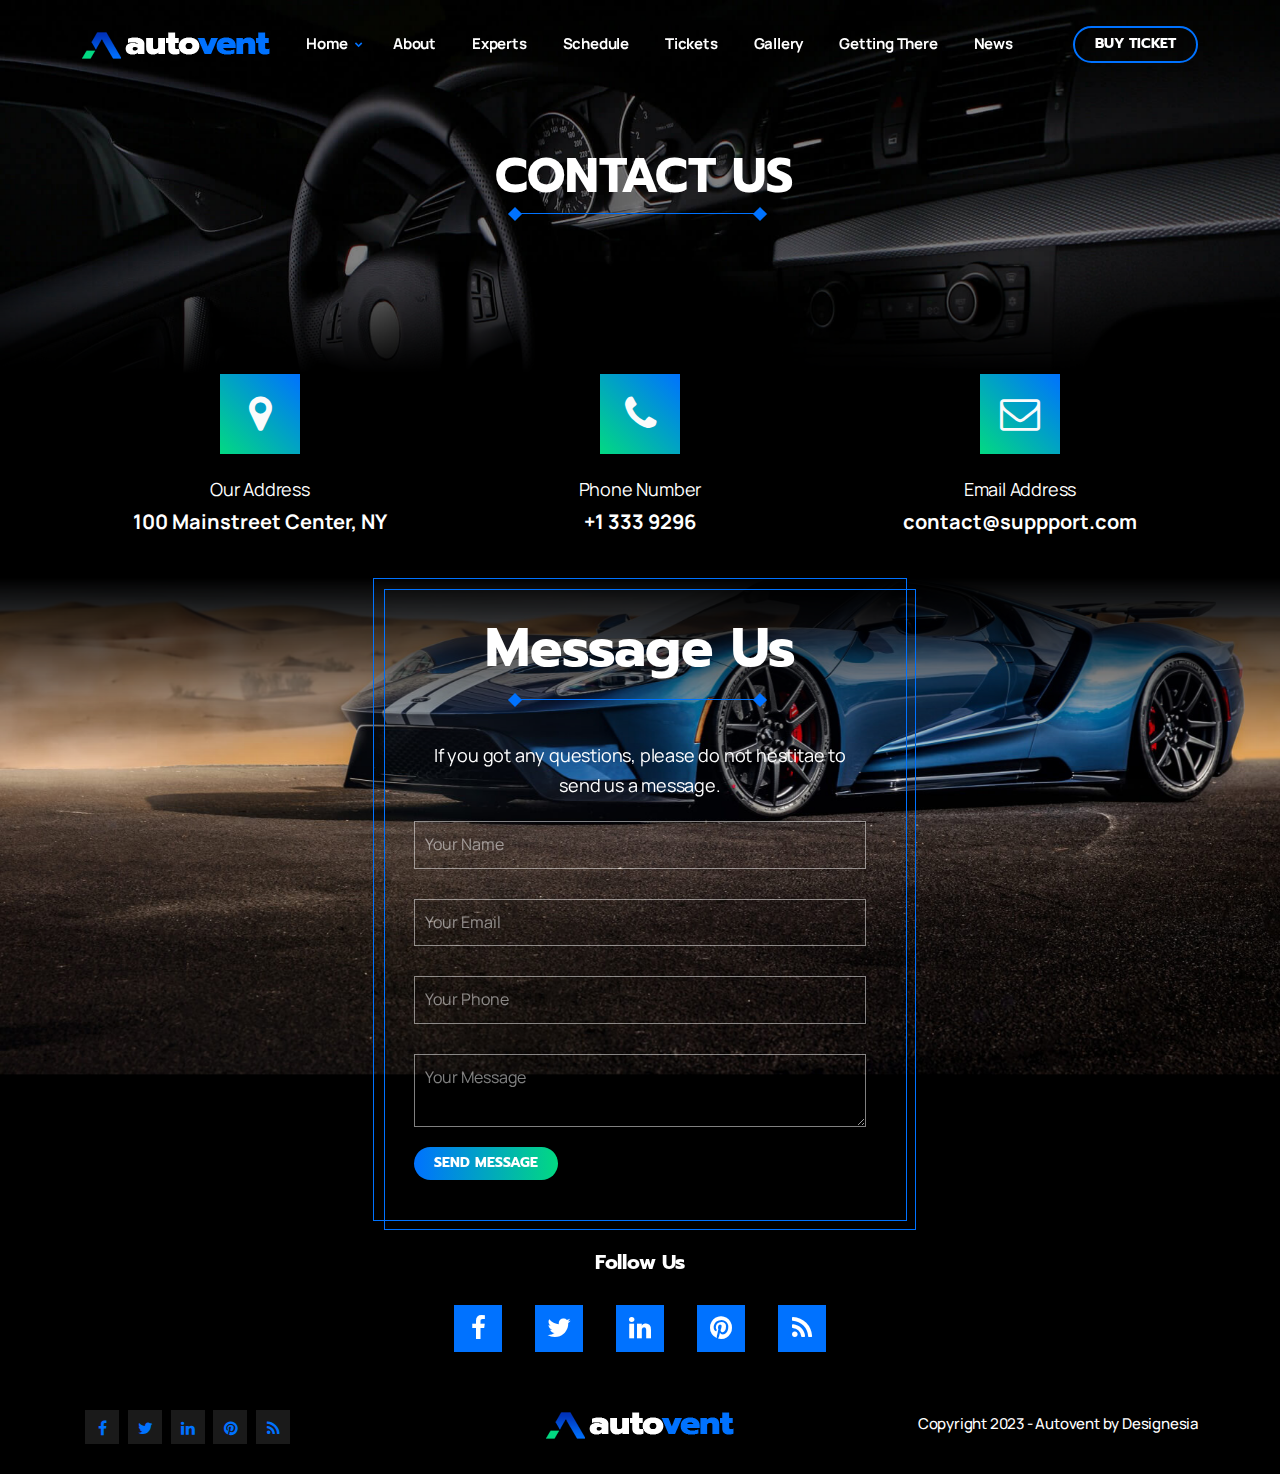
<file: contact.html>
<!DOCTYPE html>
<html lang="zxx">

<head>
    <title>Autovent - Car Vehicle Automotive Event Website Template</title>
    <link rel="icon" href="images/icon.png" type="image/gif" sizes="16x16">
    <meta content="text/html;charset=utf-8" http-equiv="Content-Type">
    <meta content="width=device-width, initial-scale=1.0" name="viewport" >
    <meta content="Autovent - Car Vehicle Automotive Event Website Template" name="description" >
    <meta content="" name="keywords" >
    <meta content="" name="author" >
    <!-- CSS Files
    ================================================== -->
    <link href="css/bootstrap.min.css" rel="stylesheet" type="text/css" id="bootstrap">
    <link href="css/mdb.min.css" rel="stylesheet" type="text/css" id="mdb" >
    <link href="css/plugins.css" rel="stylesheet" type="text/css" >
    <link href="css/style.css" rel="stylesheet" type="text/css" >
    <link href="css/coloring.css" rel="stylesheet" type="text/css" >
    <!-- color scheme -->
    <link id="colors" href="css/colors/blue-teal.css" rel="stylesheet" type="text/css" >
</head>

<body class="dark-scheme">
    <div id="wrapper">
        
        <!-- page preloader begin -->
        <div id="de-loader"></div>
        <!-- page preloader close -->

        <!-- header begin -->
        <header class="transparent">
            <div class="container">
                <div class="row">
                    <div class="col-md-12">
                        <div class="de-flex sm-pt10">
                            <div class="de-flex-col">
                                <div class="de-flex-col">
                                    <!-- logo begin -->
                                    <div id="logo">
                                        <a href="index.html">
                                            <img class="logo-main" src="images/logo.png" alt="" >
                                            <img class="logo-mobile" src="images/logo-mobile.png" alt="" >
                                        </a>
                                    </div>
                                    <!-- logo close -->
                                </div>
                            </div>
                            <div class="de-flex-col header-col-mid">
                                <ul id="mainmenu">
                                    <li><a class="menu-item" href="#section-hero">Home</a>
                                        <ul>
                                            <li><a class="menu-item" href="index.html">Home Expo One</a></li>
                                            <li><a class="menu-item" href="index-expo-2.html">Home Expo Two</a></li>
                                            <li><a class="menu-item" href="index-expo-3.html">Home Expo Three</a></li>
                                            <li><a class="menu-item" href="index-expo-4.html">Home Expo Four</a></li>
                                            <li><a class="menu-item" href="index-car-1.html">Home Car One</a></li>
                                        </ul>
                                    </li>
                                    <li><a class="menu-item" href="index.html#section-about">About</a></li>
                                    <li><a class="menu-item" href="index.html#section-experts">Experts</a></li>
                                    <li><a class="menu-item" href="index.html#section-schedule">Schedule</a></li>
                                    <li><a class="menu-item" href="index.html#section-tickets">Tickets</a></li>
                                    <li><a class="menu-item" href="index.html#section-gallery">Gallery</a></li> 
                                    <li><a class="menu-item" href="index.html#section-location">Getting There</a></li> 
                                    <li><a class="menu-item" href="news.html">News</a></li>                                  
                                </ul>
                            </div>
                            <div class="de-flex-col">
                                <div class="menu_side_area">
                                    <a href="tickets.html" class="btn-line">Buy Ticket</a>
                                    <span id="menu-btn"></span>
                                </div>
                            </div>
                        </div>
                    </div>
                </div>
            </div>
        </header>
        <!-- header close -->
        <!-- content begin -->
        <div class="no-bottom no-top" id="content">
            <div id="top"></div>
            <!-- section begin -->
            <section id="subheader" class="jarallax">
                <img src="images/background/5.jpg" class="jarallax-img" alt="">
                <div class="container">
                    <div class="row">
                        <div class="col-lg-6 offset-lg-3 text-center">
                            <h1>Contact Us</h1>
                            <div class="de-separator"></div>
                        </div>
                    </div>
                </div>
                <div class="de-gradient-edge-bottom"></div>
            </section>
            <!-- section close -->

            <section id="section-content" class="no-top" aria-label="section">
            <div class="container">
                    <div class="row">
                        <div class="col-lg-4 col-md-4 text-center">
                            <i class="fa fa-map-marker de-icon gradient de-hover-scale text-light mb20"></i>
                            <p class="lead no-bottom">Our Address</p>
                            <h4 class="s2">100 Mainstreet Center, NY</h4>
                           
                        </div>
                        <div class="col-lg-4 col-md-4 text-center">
                            <i class="fa fa-phone de-icon gradient de-hover-scale text-light mb20"></i>
                            <p class="lead no-bottom">Phone Number</p>
                            <h4 class="s2">+1 333 9296</h4>                                                
                        </div>
                        <div class="col-lg-4 col-md-4 text-center">
                            <i class="fa fa-envelope-o de-icon gradient de-hover-scale text-light mb20"></i>
                            <p class="lead no-bottom">Email Address</p>
                            <h4 class="s2">contact@suppport.com</h4>     
                        </div>
                    </div>
                </div>
            </section>
            <section class="no-top jarallax">
                <div class="de-gradient-edge-top"></div>
                <img src="images/background/7.jpg" class="jarallax-img" alt="">
                <div class="container position-relative z1000">
                    <div class="row gx-5">

                        <div class="col-lg-6 offset-lg-3">

                            <div class="d-sch-table">
                                <h2 class="wow fadeIn text-center">Message Us</h2>
                                <div class="de-separator"></div>
                                <p class="lead text-center">
                                If you got any questions, please do not hestitae to send us a message.
                                </p>

                                <form name="contactForm" id="contact_form" class="form-border position-relative z1000" method="post" action="#">
                                    <div class="row">
                                        <div class="col-lg-12 mb10">
                                            <div class="field-set">
                                                <input type="text" name="Name" id="name" class="form-control" placeholder="Your Name" required>
                                            </div>
                                        </div>
                                        <div class="col-lg-12 mb10">
                                            <div class="field-set">
                                                <input type="text" name="Email" id="email" class="form-control" placeholder="Your Email" required>
                                            </div>
                                        </div>
                                        <div class="col-lg-12 mb10">
                                            <div class="field-set">
                                                <input type="text" name="phone" id="phone" class="form-control" placeholder="Your Phone" required>
                                            </div>
                                        </div>
                                    </div>
                                        
                                    <div class="field-set mb20">
                                        <textarea name="message" id="message" class="form-control" placeholder="Your Message" required></textarea>
                                    </div>
                                    <div class="g-recaptcha" data-sitekey="6LdW03QgAAAAAJko8aINFd1eJUdHlpvT4vNKakj6"></div>
                                    <div id='submit' class="mt20">
                                        <input type='submit' id='send_message' value='Send Message' class="btn-main">
                                    </div>

                                    <div id="success_message" class='success'>
                                        Your message has been sent successfully. Refresh this page if you want to send more messages.
                                    </div>
                                    <div id="error_message" class='error'>
                                        Sorry there was an error sending your form.
                                    </div>
                                </form>

                                <div class="d-deco"></div>
                            </div>
                            </div>
                    </div>
                </div>
                <div class="de-gradient-edge-bottom"></div>
            </section>
            <section aria-label="section" class="no-top">
                <div class="container">
                    <div class="row">
                        <div class="col-lg-12 text-center">
                            <h4>Follow Us</h4>
                            <div class="spacer-20"></div>
                            <div class="social-icons big">
                                <a href="#"><i class="fa fa-facebook fa-lg"></i></a>
                                <a href="#"><i class="fa fa-twitter fa-lg"></i></a>
                                <a href="#"><i class="fa fa-linkedin fa-lg"></i></a>
                                <a href="#"><i class="fa fa-pinterest fa-lg"></i></a>
                                <a href="#"><i class="fa fa-rss fa-lg"></i></a>
                            </div>
                        </div>
                    </div>
                </div>
            </section>
        </div>
        <!-- content close -->
        <a href="#" id="back-to-top"></a>
        <!-- footer begin -->
        <footer>
            <div class="container">
                <div class="row g-4">
                    
                    <div class="col-lg-4 text-lg-start text-sm-center">
                        <div class="social-icons">
                            <a href="#"><i class="fa fa-facebook fa-lg"></i></a>
                            <a href="#"><i class="fa fa-twitter fa-lg"></i></a>
                            <a href="#"><i class="fa fa-linkedin fa-lg"></i></a>
                            <a href="#"><i class="fa fa-pinterest fa-lg"></i></a>
                            <a href="#"><i class="fa fa-rss fa-lg"></i></a>
                        </div>
                    </div>
                    <div class="col-lg-4 text-lg-center text-sm-center">
                        <img src="images/logo.png" class="" alt="">
                    </div>
                    <div class="col-lg-4 text-lg-end text-sm-center">
                        Copyright 2023 - Autovent by Designesia
                    </div>
                </div>
            </div>
        </footer>
        <!-- footer close -->
    </div>
    
    <!-- Javascript Files
    ================================================== -->
    <script src="js/plugins.js"></script>
    <script src="js/designesia.js"></script>
    <script src='https://www.google.com/recaptcha/api.js' async defer></script>
    <script src="form.js"></script>
    <script>
     
        jQuery(function($){
     
            $( '.g-recaptcha' ).attr( 'data-theme', 'dark' );
     
            });
     
        </script>
</body>

</html>
</file>
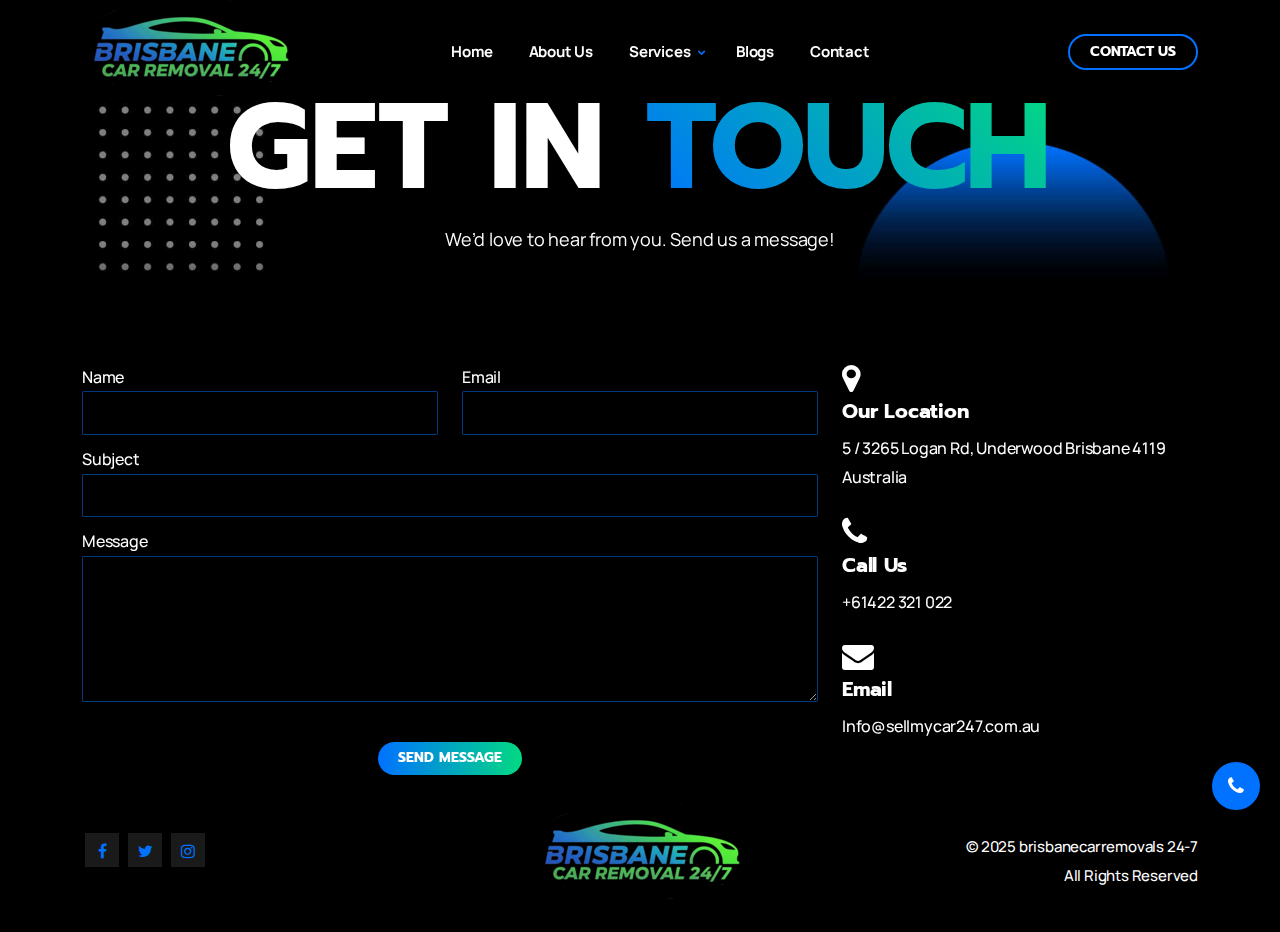
<file: contactt.html>
<!DOCTYPE html>
<html lang="en">

<head>
  <meta charset="UTF-8">
  <title>Contact Us - brisbanecarremovals 24-7</title>
  <link rel="icon" href="images/icon.png" type="image/gif" sizes="16x16">
  <meta name="viewport" content="width=device-width, initial-scale=1.0">

  <!-- CSS Files -->
  <link href="css/bootstrap.min.css" rel="stylesheet">
  <link href="css/mdb.min.css" rel="stylesheet">
  <link href="css/plugins.css" rel="stylesheet">
  <link href="css/style.css" rel="stylesheet">
  <link href="css/coloring.css" rel="stylesheet">
  <link id="colors" href="css/colors/blue-teal.css" rel="stylesheet">
</head>

<body class="dark-scheme">

  <div id="wrapper">
    <header class="transparent">
      <div class="container">
        <div class="row">
          <div class="col-md-12">
            <div class="de-flex sm-pt10">
              <div class="de-flex-col">
                <div id="logo">
                  <a href="index.html">
                    <img class="logo-main" src="images/newimages/logofin (1).png" alt=""
                    style="position: relative; top: -5px; left: -5px;">                    
                    <img class="logo-mobile" src="images/newimages/logofin (1) (2).png" alt="">
                  </a>
                </div>
              </div>
              <div class="de-flex-col header-col-mid">
                <ul id="mainmenu">
                  <li><a class="menu-item" href="index.html">Home</a>
                    <!-- <li><a class="menu-item" href="index-expo-4.html">Home Expo Four</a></li>
                     -->
                   </li>
                    <li><a class="menu-item" href="about.html">About Us</a></li>

                    <li class="has-child">
                      <a class="menu-item" href="#">Services</a>
                      <ul class="submenu">
                        <li><a href="cash-for-car.html">Cash for Car</a></li>
                        <li><a href="free-car-removal.html">Free Car Removal</a></li>
                      </ul>
                    </li>

                    <!-- <li><a class="menu-item" href="#section-about">About</a></li> -->

                    <!-- <li><a class="menu-item" href="#section-experts">Experts</a></li> -->

                    <!-- <li><a class="menu-item" href="#section-schedule">Schedule</a></li> -->

                    <!-- <li><a class="menu-item" href="#section-tickets">Tickets</a></li> -->

                    <!-- <li><a class="menu-item" href="#section-gallery">Gallery</a></li>  -->

                    <!-- <li><a class="menu-item" href="#section-location">Getting There</a></li> -->

                    <li><a class="menu-item" href="news.html">Blogs</a><li>       
                    <li><a class="menu-item" href="contactt.html">Contact</a></li>
 
                </ul>
              </div>
              <div class="de-flex-col">
                <div class="menu_side_area">
                    <a href="contactt.html" class="btn-line">Contact Us</a>
                    <span id="menu-btn"></span>
                </div>
              </div>
            </div>
          </div>
        </div>
      </div>
    </header>

    <div class="no-bottom no-top" id="content">
      <div id="top"></div>

      <!-- Hero Banner -->
      <section class="jarallax">
        <img src="images/background/2-flip.jpg" class="jarallax-img" alt="">
        <div class="container position-relative z1000 wow fadeInDown">
          <div class="row">
            <div class="col-lg-12 text-center">
              <div class="spacer-double"></div>
              <h1 class="ultra-big text-uppercase mb-3 wow fadeInUp">Get in <span class="text-gradient">Touch</span></h1>
              <p class="lead wow fadeInUp">We’d love to hear from you. Send us a message!</p>
              <div class="spacer-double"></div>
            </div>
          </div>
        </div>
        <div class="de-gradient-edge-bottom"></div>
      </section>

      <!-- Contact Form Section -->
      <section class="no-top">
        <div class="container">
          <div class="row">
            <div class="col-lg-8 wow fadeInLeft">
              <form id="contact-form" class="form-border" method="post" action="#">
                <div class="row">
                  <div class="col-md-6">
                    <div class="field-set">
                      <label>Name</label>
                      <input type="text" name="name" class="form-control" required>
                    </div>
                  </div>
                  <div class="col-md-6">
                    <div class="field-set">
                      <label>Email</label>
                      <input type="email" name="email" class="form-control" required>
                    </div>
                  </div>
                  <div class="col-md-12">
                    <div class="field-set">
                      <label>Subject</label>
                      <input type="text" name="subject" class="form-control">
                    </div>
                  </div>
                  <div class="col-md-12">
                    <div class="field-set">
                      <label>Message</label>
                      <textarea name="message" class="form-control" rows="5" required></textarea>
                    </div>
                  </div>
                </div>
                <div class="spacer-single"></div>
                <div class="text-center">
                  <button type="submit" class="btn-main">Send Message</button>
                </div>
              </form>
            </div>

            <div class="col-lg-4 wow fadeInRight">
              <div class="de-icon-text mb-4">
                <i class="fa fa-map-marker fa-2x"></i>
                <div class="text">
                  <h4>Our Location</h4>
                  <p>5 / 3265 Logan Rd, Underwood Brisbane 4119 Australia</p>
                </div>
              </div>
              <div class="de-icon-text mb-4">
                <i class="fa fa-phone fa-2x"></i>
                <div class="text">
                  <h4>Call Us</h4>
                  <p>+61422 321 022</p>
                </div>
              </div>
              <div class="de-icon-text">
                <i class="fa fa-envelope fa-2x"></i>
                <div class="text">
                  <h4>Email</h4>
                  <p>Info@sellmycar247.com.au</p>
                </div>
              </div>
            </div>

          </div>
        </div>
      </section>
    </div>


    <style>#call-now-btn {
      position: fixed;
      bottom: 90px;
      right: 20px;
      background-color: #0072ff;
      color: #fff;
      font-size: 18px;
      padding: 14px 16px;
      border-radius: 50%;
      z-index: 1000;
      text-align: center;
      box-shadow: 0 4px 8px rgba(0,0,0,0.2);
      transition: background 0.3s ease;
      display: flex;
      flex-direction: column;
      align-items: center;
      text-decoration: none;
    }
    
    #call-now-btn:hover {
      background-color: #0072ff;
    }
    
    #call-now-btn i {
      font-size: 20px;
    }
    
    #call-now-btn .call-label {
      font-size: 12px;
      color: #fff;
      margin-top: 4px;
      line-height: 1;
    }
    
     
    </style>   
<a href="tel:+61422321022" id="call-now-btn" title="Call Us">
<i class="fa fa-phone"></i>
</a>

<!-- Back to Top Button -->
<a href="#" id="back-to-top" title="Back to Top"></a>

    <!-- Footer -->
    <footer>
      <div class="container">
        <div class="row g-4">
          <div class="col-lg-4 text-lg-start text-sm-center">
            <div class="social-icons">
              <a href="https://www.facebook.com/Brisbane-Car-Removal-247-102809878410560"><i class="fa fa-facebook fa-lg"></i></a>
              <a href="https://twitter.com/BrisbaneCarRem1"><i class="fa fa-twitter fa-lg"></i></a>
              <a href="https://www.instagram.com/brisbane_car_removals247/"><i class="fa fa-instagram fa-lg"></i></a>
            </div>
          </div>
          <div class="col-lg-4 text-center">
            <img src="images/newimages/logofin (1).png" alt="Autovent Logo" style="margin-top: -35px;">
          </div>
          <div class="col-lg-4 text-lg-end text-sm-center">
            &copy; 2025 brisbanecarremovals 24-7<br>
            <span>All Rights Reserved</span>
          </div>
        </div>
      </div>
    </footer>
  </div>

  <!-- JS Files -->
  <script src="js/plugins.js"></script>
  <script src="js/designesia.js"></script>
</body>

</html>
</file>
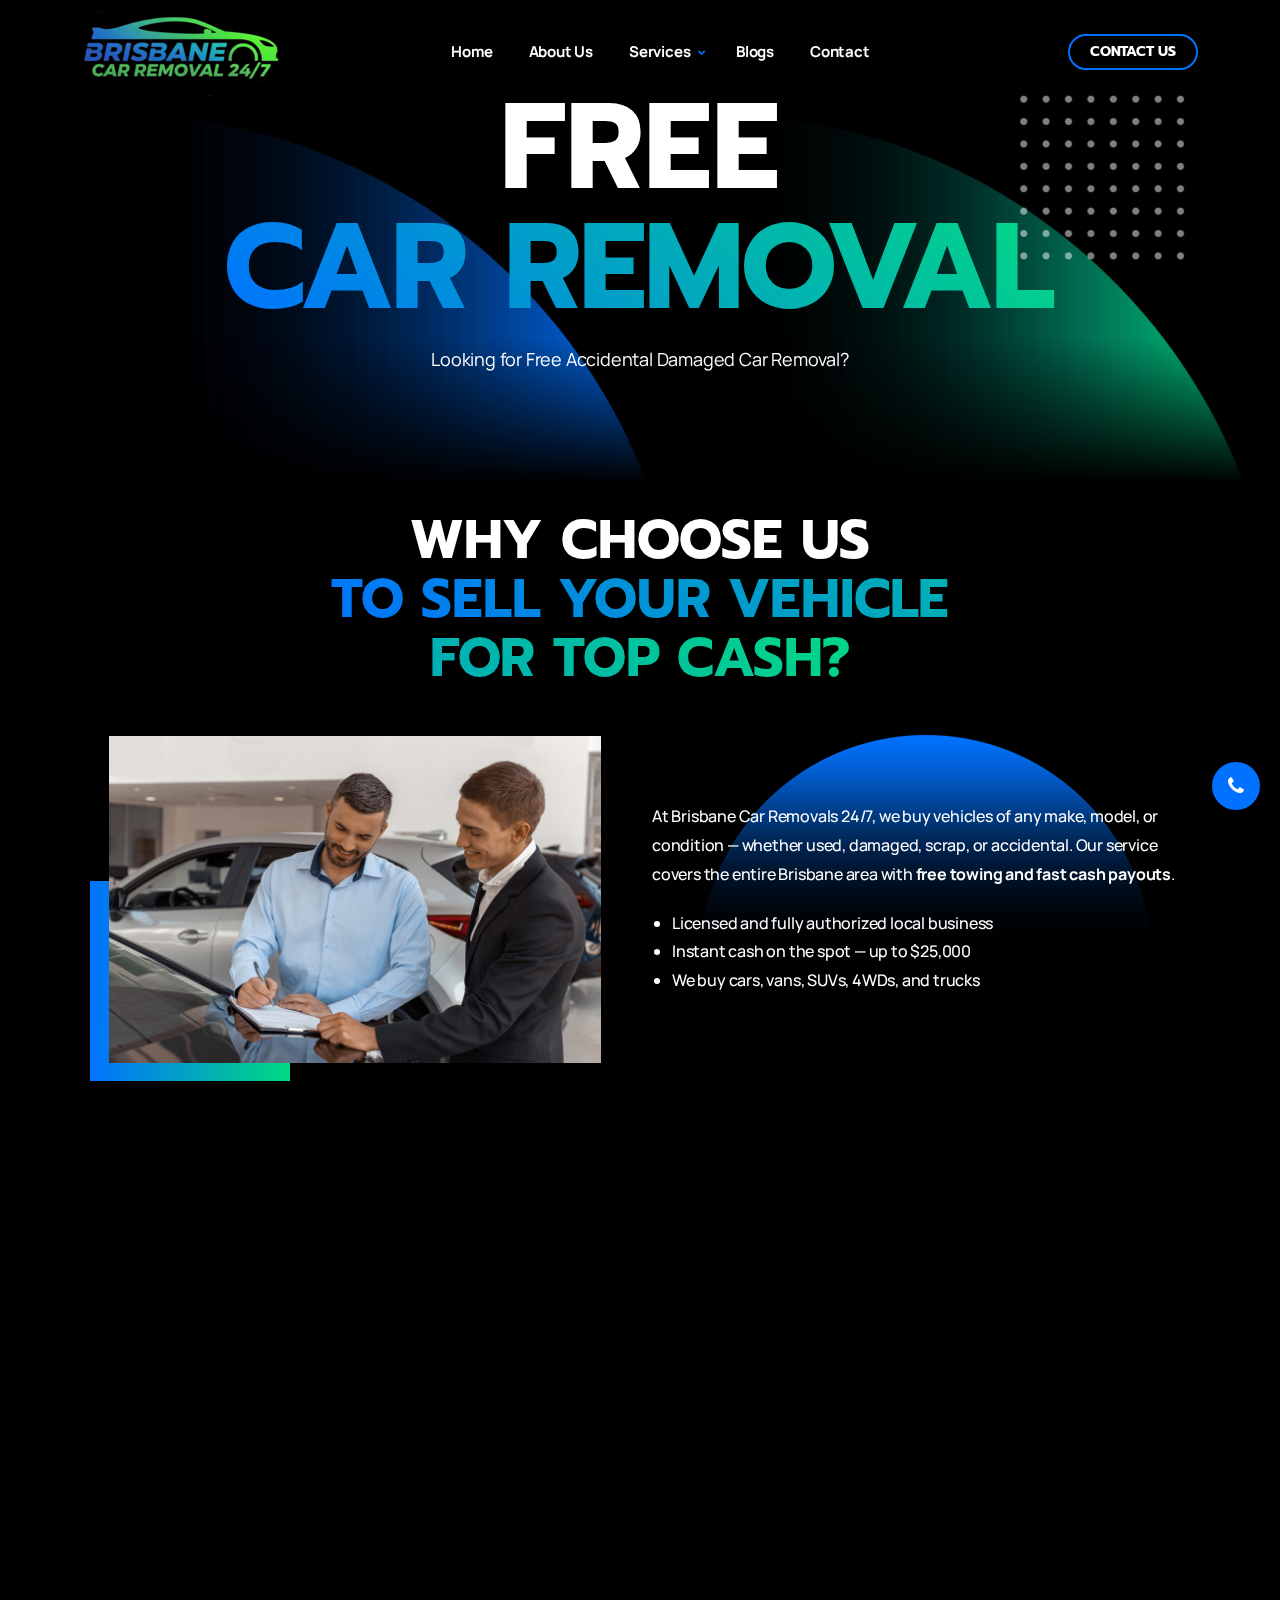
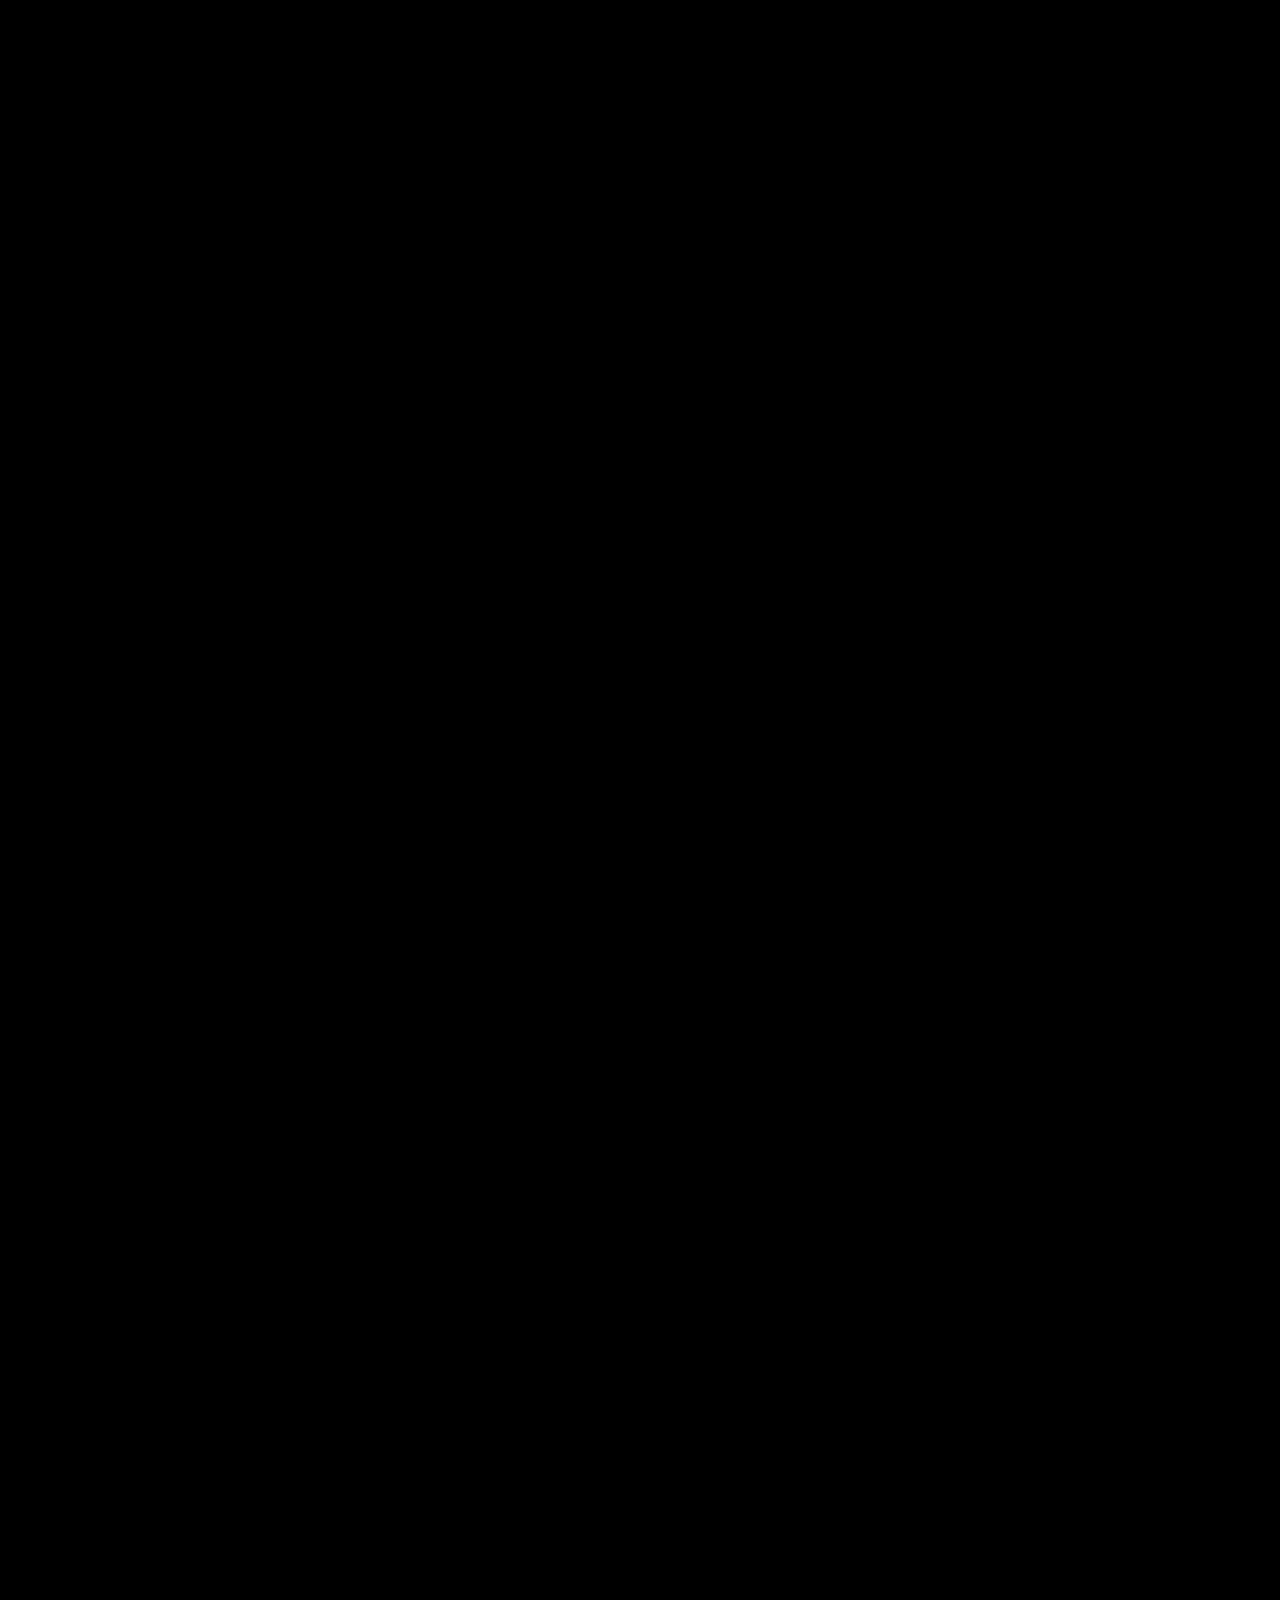
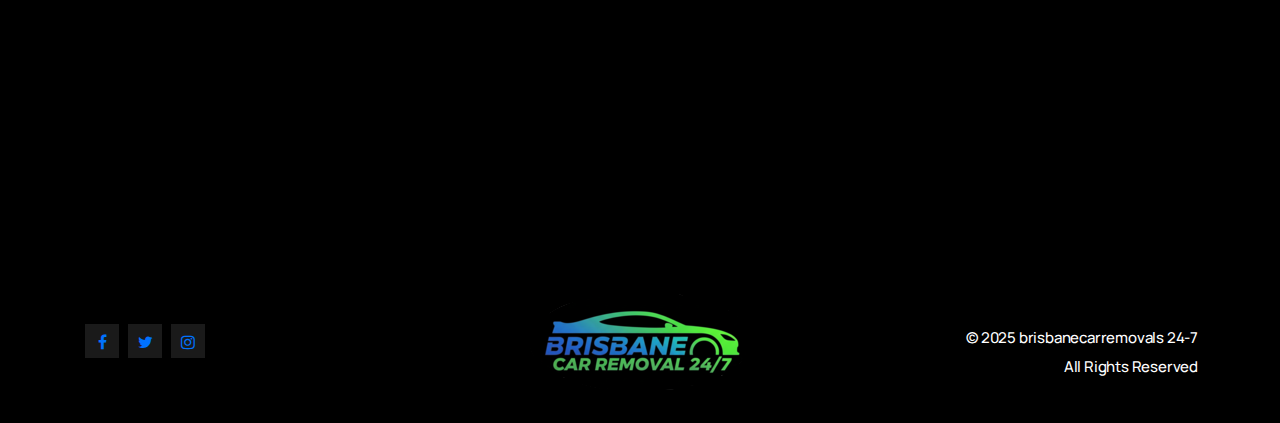
<file: free-car-removal.html>
<!DOCTYPE html>
<html lang="en">

<head>
  <meta charset="UTF-8">
  <title>Our Services - Autovent</title>
  <link rel="icon" href="images/icon.png" type="image/gif" sizes="16x16">
  <meta name="viewport" content="width=device-width, initial-scale=1.0">

  <!-- CSS Files -->
  <link href="css/bootstrap.min.css" rel="stylesheet">
  <link href="css/mdb.min.css" rel="stylesheet">
  <link href="css/plugins.css" rel="stylesheet">
  <link href="css/style.css" rel="stylesheet">
  <link href="css/coloring.css" rel="stylesheet">
  <link id="colors" href="css/colors/blue-teal.css" rel="stylesheet">
</head>

<body class="dark-scheme">

  <div id="wrapper">
    <header class="transparent">
      <div class="container">
        <div class="row">
          <div class="col-md-12">
            <div class="de-flex sm-pt10">
              <div class="de-flex-col">
                <div id="logo">
                  <a href="index.html">
                    <img class="logo-main" src="images/newimages/logofin (1).png" alt=""
                    style="position: relative; top: -5px; left: -15px;">                    
                    <img class="logo-mobile" src="images/newimages/logofin (1) (2).png" alt="">
                  </a>
                </div>
              </div>
              <div class="de-flex-col header-col-mid">
                <ul id="mainmenu">
                  <li><a class="menu-item" href="index.html">Home</a>
                    <!-- <li><a class="menu-item" href="index-expo-4.html">Home Expo Four</a></li>
                     -->
                   </li>
                    <li><a class="menu-item" href="about.html">About Us</a></li>

                    <li class="has-child">
                      <a class="menu-item" href="#">Services</a>
                      <ul class="submenu">
                        <li><a href="cash-for-car.html">Cash for Car</a></li>
                        <li><a href="free-car-removal.html">Free Car Removal</a></li>
                      </ul>
                    </li>
                    
                    <!-- <li><a class="menu-item" href="#section-about">About</a></li> -->

                    <!-- <li><a class="menu-item" href="#section-experts">Experts</a></li> -->

                    <!-- <li><a class="menu-item" href="#section-schedule">Schedule</a></li> -->

                    <!-- <li><a class="menu-item" href="#section-tickets">Tickets</a></li> -->

                    <!-- <li><a class="menu-item" href="#section-gallery">Gallery</a></li>  -->

                    <!-- <li><a class="menu-item" href="#section-location">Getting There</a></li> -->

                    <li><a class="menu-item" href="news.html">Blogs</a><li>       
                    <li><a class="menu-item" href="contactt.html">Contact</a></li>
 
                </ul>
              </div>
              <div class="de-flex-col">
                <div class="menu_side_area">
                    <a href="contactt.html" class="btn-line">Contact Us</a>
                    <span id="menu-btn"></span>
                </div>
              </div>
            </div>
          </div>
        </div>
      </div>
    </header>

    <div class="no-bottom no-top" id="content">
      <div id="top"></div>

      <!-- Hero Banner -->
      <section class="jarallax">
        <img src="images/background/4.jpg" class="jarallax-img" alt="">
        <div class="container position-relative z1000 wow fadeInDown">
          <div class="row">
            <div class="col-lg-12 text-center">
              <div class="spacer-double"></div>
              <h1 class="ultra-big text-uppercase mb-3 wow fadeInUp">Free <span class="text-gradient">Car Removal</span></h1>
              <p class="lead wow fadeInUp">Looking for Free Accidental Damaged Car Removal?</p>
              <div class="spacer-double"></div>
            </div>
          </div>
        </div>
        <div class="de-gradient-edge-bottom"></div>
      </section>

      <section>
        <div class="container">
          <div class="row">
            <div class="col-lg-8 offset-lg-2 text-center">
              <h2 class="text-uppercase">
                <span class="wow fadeInUp">Why Choose Us</span><br>
                <span class="text-gradient wow fadeInUp" data-wow-delay=".3s">To Sell Your Vehicle for Top Cash?</span>
              </h2>
            </div>
          </div>
      
          <div class="row align-items-center">
            <!-- Left: Image -->
            <div class="col-lg-6 position-relative">
              <div class="images-deco-1">
                <img src="images/newimages/young-male-consultant-buyer-signing-contract-new-car-auto-show.jpg" class="d-img-1" alt="">
                <div class="d-img-3 bg-color"></div>
              </div>
            </div>
      
            <!-- Right: Text -->
            <div class="col-lg-6 position-relative" data-jarallax-element="-60">
              <div class="position-relative z1000">
                <p class="wow fadeInRight" data-wow-delay=".4s">
                  At Brisbane Car Removals 24/7, we buy vehicles of any make, model, or condition — whether used, damaged, scrap, or accidental. Our service covers the entire Brisbane area with <strong>free towing and fast cash payouts</strong>.
                </p>
      
                <ul class="wow fadeInRight" data-wow-delay=".5s" style="list-style: disc; padding-left: 20px;">
                  <li>Licensed and fully authorized local business</li>
                  <li>Instant cash on the spot — up to $25,000</li>
                  <li>We buy cars, vans, SUVs, 4WDs, and trucks</li>
                </ul>
      
                <p class="wow fadeInRight" data-wow-delay=".6s">
                  Our all-inclusive service includes a <strong>free quote, free inspection, and free car removal</strong> — with no hidden charges. Just honest, hassle-free service from a team Brisbane trusts.
                </p>
              </div>
              <img src="images/misc/circle-gradient.png" class="position-absolute top-50 start-50 translate-middle" alt="">
            </div>
          </div>
        </div>
      </section>
      
      


      <section class="no-top no-bottom pb-5">
        <div class="container">
          <div class="row">
            <div class="col-lg-8 offset-lg-2 text-center">
              <h2 class="text-uppercase wow fadeInUp">
                <span class="text-line">Turn Your Scrap Car</span>
                <span class="text-gradient">into Instant Cash</span><br>
                Without the Stress
              </h2>
              <div class="spacer-single"></div>
            </div>
          </div>
      
          <div class="row g-4">
      
            <!-- Card 1 -->
            <div class="col-lg-12">
              <div class="feature-box f-boxed style-3 p-4 wow fadeInUp" data-wow-delay="0s">
                <h4>Don’t Let That Old Car Rot</h4>
                <p>
                  Having an unused vehicle sitting in your lawn isn’t just an eyesore — it can harm the environment and take up valuable space.
                  The best way to get rid of it? Call Brisbane Car Removals 24/7 and let our professionals take care of everything.
                  We’ll remove your car fast and pay you top cash on the spot even for old, beat-up models.
                </p>
              </div>
            </div>
      
            <!-- Card 2 -->
            <div class="col-lg-12">
              <div class="feature-box f-boxed style-3 p-4 wow fadeInUp" data-wow-delay="0.1s">
                <h4>Think About the Possibilities</h4>
                <p>
                  Selling your scrap car means more than just cash — it means space and freedom.
                  Clear your yard and finally plan that BBQ party you've been putting off for years.
                </p>
              </div>
            </div>
      
            <!-- Card 3 -->
            <div class="col-lg-12">
              <div class="feature-box f-boxed style-3 p-4 wow fadeInUp" data-wow-delay="0.2s">
                <h4>Get Paid Top Cash Instantly</h4>
                <p>
                  It’s a win-win: remove your unwanted car and get paid instantly.
                  No bank queues, no hidden fees — just real money for your vehicle, no matter its condition.
                </p>
              </div>
            </div>
      
            <!-- Card 4 -->
            <div class="col-lg-12">
              <div class="feature-box f-boxed style-3 p-4 wow fadeInUp" data-wow-delay="0.3s">
                <h4>Why Choose Brisbane Car Removals 24/7?</h4>
                <p>
                  You need professionals who won't damage your property and offer reliable, respectful service.
                  Our team is fully trained, fully insured, and held to high standards of customer satisfaction.
                  We never compromise on quality or ethics.
                </p>
              </div>
            </div>
      
            <!-- Card 5 -->
            <div class="col-lg-12">
              <div class="feature-box f-boxed style-3 p-4 wow fadeInUp" data-wow-delay="0.4s">
                <h4>We Pay More — Here's Why</h4>
                <p>
                  Unlike middlemen, we handle everything directly — from pickup to processing.
                  That’s how we’re able to pay you more for your car. No commissions, no brokers. Just straight-up value.
                </p>
              </div>
            </div>
      
            <!-- Card 6 -->
            <div class="col-lg-12">
              <div class="feature-box f-boxed style-3 p-4 wow fadeInUp" data-wow-delay="0.5s">
                <h4>Top-Tier Service, Always</h4>
                <p>
                  We offer top cash for all makes and models. No matter how rusty or wrecked your car is, we’ll remove it for free and pay you fairly.
                  We guarantee a stress-free experience every time.
                </p>
              </div>
            </div>
      
            <!-- Card 7 -->
            <div class="col-lg-12">
              <div class="feature-box f-boxed style-3 p-4 wow fadeInUp" data-wow-delay="0.6s">
                <h4>Scrap Cars, Cash In</h4>
                <p>
                  We’re known across Brisbane for offering the fastest, most reliable cash-for-scrap-cars service.
                  If you're looking for a no-hassle deal, we’re the ones to call.
                </p>
              </div>
            </div>
      
            <!-- Card 8 -->
            <div class="col-lg-12">
              <div class="feature-box f-boxed style-3 p-4 wow fadeInUp" data-wow-delay="0.7s">
                <h4>Cash for Cars – All Models</h4>
                <p>
                  We don’t discriminate. Old? Wrecked? Non-runner? We’ll take it and give you the best price possible — no matter the make, model, or year.
                </p>
              </div>
            </div>
      
            <!-- Card 9 -->
            <div class="col-lg-12">
              <div class="feature-box f-boxed style-3 p-4 wow fadeInUp" data-wow-delay="0.8s">
                <h4>Fast & Free Auto Removal</h4>
                <p>
                  Brisbane Car Removals 24/7 offers completely free vehicle pickup. Our experienced team will clear your space in no time —
                  whether it’s in a driveway, garage, or overgrown backyard.
                </p>
              </div>
            </div>
      
          </div>
        </div>
      </section>
      

      


      <div style="height: 60px; background-color: black;"></div>

      <section class="no-top pb-5">
        <div class="container">
          <div class="row">
            <div class="col-lg-8 offset-lg-2 text-center">
              <h2 class="text-uppercase wow fadeInUp">
                <span class="text-line"></span>
                <span class="text-gradient">Here’s What You Get With Us</span>
              </h2>
              <div class="spacer-single"></div>
            </div>
          </div>
      
          <div class="row text-center">
      
            <!-- Box 1 -->
            <div class="col-lg-4 col-md-6 mb-4">
              <div class="feature-box f-boxed style-3 p-4 wow fadeInUp d-flex flex-column justify-content-center align-items-center text-center" data-wow-delay="0s" style="min-height: 200px; background-color: lightskyblue; border-radius: 10px;">
                <h4>Same Day Service</h4>
              </div>
            </div>
      
            <!-- Box 2 -->
            <div class="col-lg-4 col-md-6 mb-4">
              <div class="feature-box f-boxed style-3 p-4 wow fadeInUp d-flex flex-column justify-content-center align-items-center text-center" data-wow-delay="0.1s" style="min-height: 200px; background-color: lightskyblue
              ; border-radius: 10px;">
                <h4>24/7 Customer Care</h4>
              </div>
            </div>
      
            <!-- Box 3 -->
            <div class="col-lg-4 col-md-12 mb-4">
              <div class="feature-box f-boxed style-3 p-4 wow fadeInUp d-flex flex-column justify-content-center align-items-center text-center" data-wow-delay="0.2s" style="min-height: 200px; background-color: lightskyblue; border-radius: 10px;">
                <h4>Top Cash Up to $25000</h4>
                <h4 class="mt-2">Paid Same Day</h4>
              </div>
            </div>
      
          </div>
        </div>
      </section>
      


      <style>#call-now-btn {
        position: fixed;
        bottom: 90px;
        right: 20px;
        background-color: #0072ff;
        color: #fff;
        font-size: 18px;
        padding: 14px 16px;
        border-radius: 50%;
        z-index: 1000;
        text-align: center;
        box-shadow: 0 4px 8px rgba(0,0,0,0.2);
        transition: background 0.3s ease;
        display: flex;
        flex-direction: column;
        align-items: center;
        text-decoration: none;
      }
      
      #call-now-btn:hover {
        background-color: #0072ff;
      }
      
      #call-now-btn i {
        font-size: 20px;
      }
      
      #call-now-btn .call-label {
        font-size: 12px;
        color: #fff;
        margin-top: 4px;
        line-height: 1;
      }
      
       
      </style>   
<a href="tel:+61422321022" id="call-now-btn" title="Call Us">
  <i class="fa fa-phone"></i>
</a>

<!-- Back to Top Button -->
<a href="#" id="back-to-top" title="Back to Top"></a>







    <!-- Footer -->
    <footer>
      <div class="container">
        <div class="row g-4">
          <div class="col-lg-4 text-lg-start text-sm-center">
            <div class="social-icons">
              <a href="https://www.facebook.com/Brisbane-Car-Removal-247-102809878410560"><i class="fa fa-facebook fa-lg"></i></a>
              <a href="https://twitter.com/BrisbaneCarRem1"><i class="fa fa-twitter fa-lg"></i></a>
              <a href="https://www.instagram.com/brisbane_car_removals247/"><i class="fa fa-instagram fa-lg"></i></a>
            </div>
          </div>
          <div class="col-lg-4 text-center">
            <img src="images/newimages/logofin (1).png" alt="Autovent Logo" style="margin-top: -35px;">
          </div>
          <div class="col-lg-4 text-lg-end text-sm-center">
            &copy; 2025 brisbanecarremovals 24-7<br>
            <span>All Rights Reserved</span>
          </div>
        </div>
      </div>
    </footer>
  </div>

  <!-- JS Files -->
  <script src="js/plugins.js"></script>
  <script src="js/designesia.js"></script>
</body>

</html>
</file>
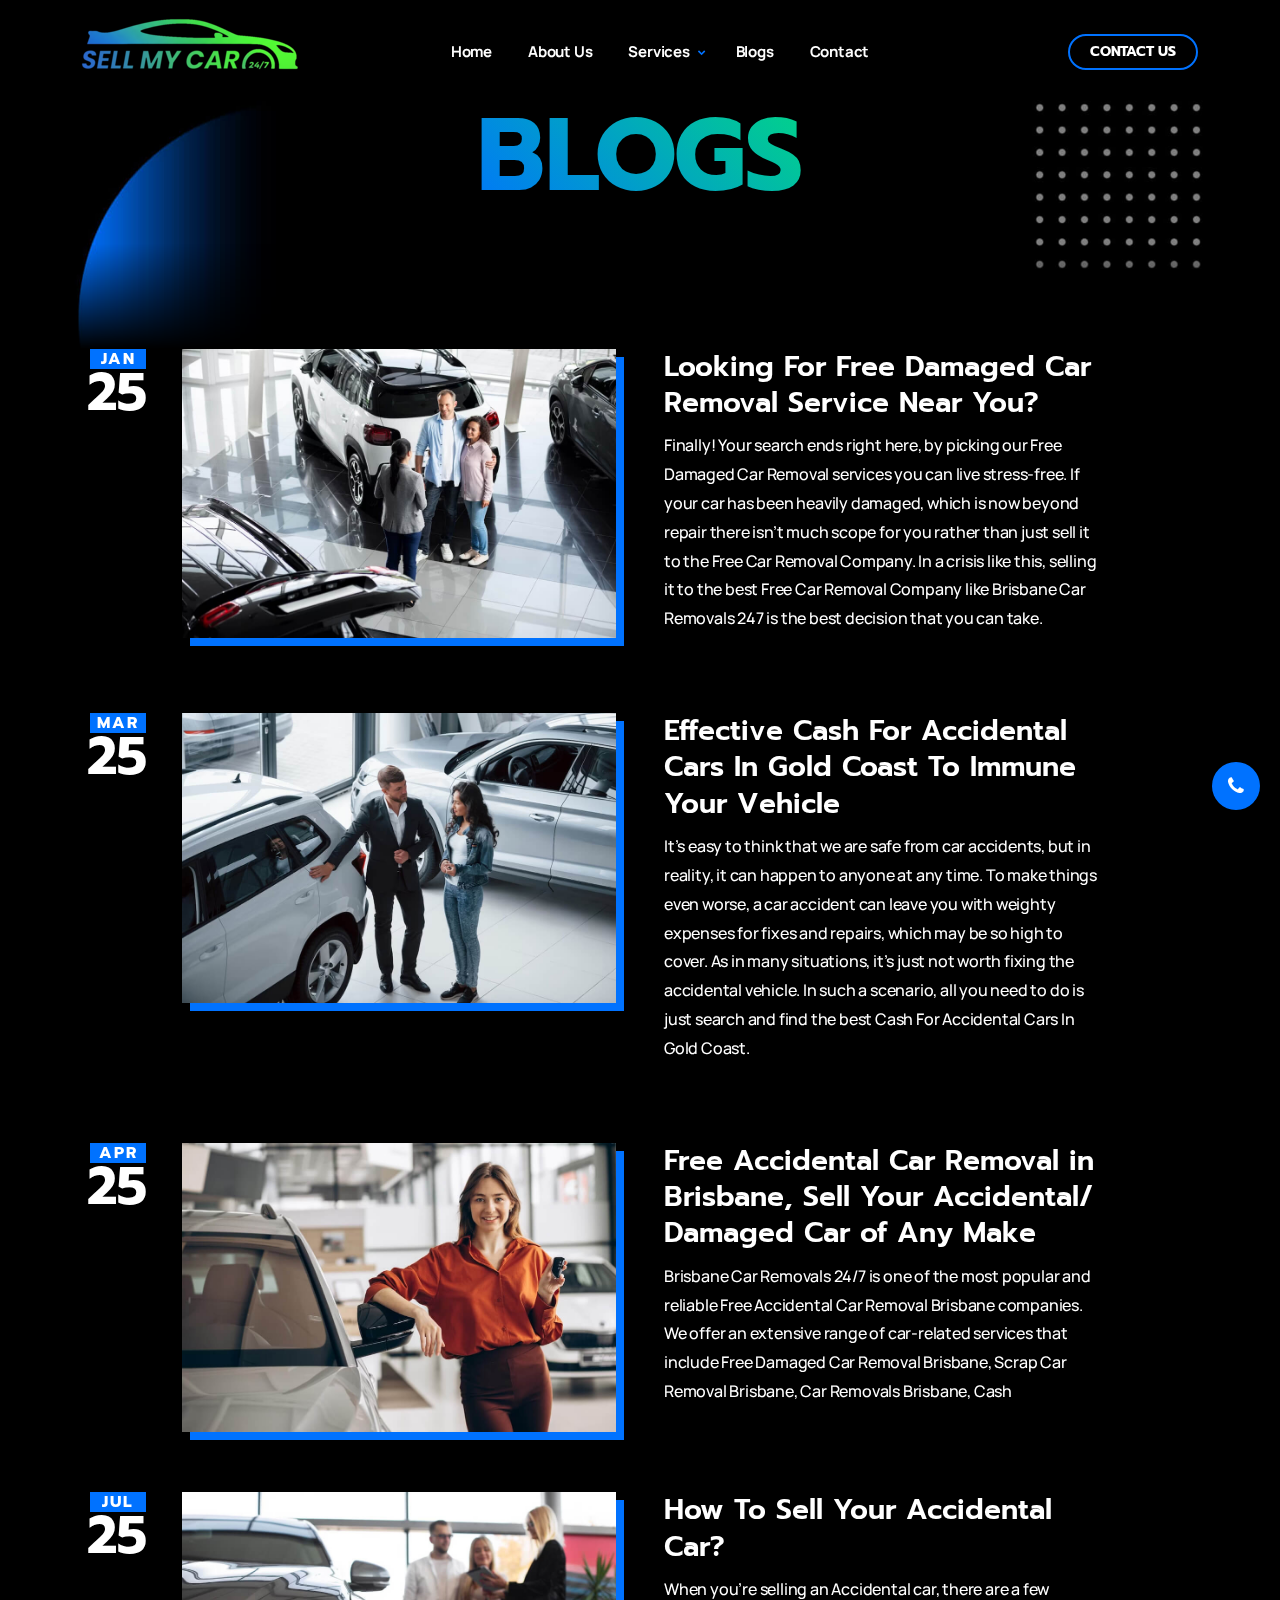
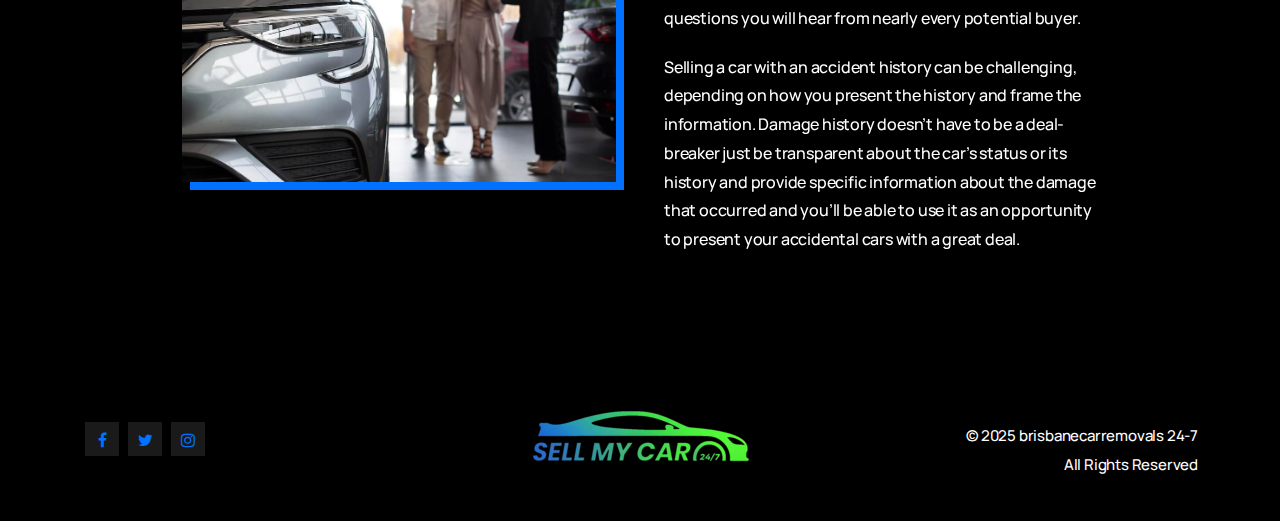
<file: news.html>
<!DOCTYPE html>
<html lang="zxx">

<head>
    <title>brisbanecarremovals 24-7 - Car Vehicle Automotive Event Website Template</title>
    <link rel="icon" href="images/icon.png" type="image/gif" sizes="16x16">
    <meta content="text/html;charset=utf-8" http-equiv="Content-Type">
    <meta content="width=device-width, initial-scale=1.0" name="viewport" >
    <meta content="brisbanecarremovals 24-7 - Car Vehicle Automotive Event Website Template" name="description" >
    <meta content="" name="keywords" >
    <meta content="" name="author" >
    <!-- CSS Files
    ================================================== -->
    <link href="css/bootstrap.min.css" rel="stylesheet" type="text/css" id="bootstrap">
    <link href="css/mdb.min.css" rel="stylesheet" type="text/css" id="mdb" >
    <link href="css/plugins.css" rel="stylesheet" type="text/css" >
    <link href="css/style.css" rel="stylesheet" type="text/css" >
    <link href="css/coloring.css" rel="stylesheet" type="text/css" >
    <!-- color scheme -->
    <link id="colors" href="css/colors/blue-teal.css" rel="stylesheet" type="text/css" >
</head>

<body class="dark-scheme">
    <div id="wrapper">
        
        <!-- page preloader begin -->
        <div id="de-loader"></div>
        <!-- page preloader close -->

        <!-- header begin -->
        <header class="transparent">
            <div class="container">
                <div class="row">
                    <div class="col-md-12">
                        <div class="de-flex sm-pt10">
                            <div class="de-flex-col">
                                <div class="de-flex-col">
                                    <!-- logo begin -->
                                    <div id="logo">
                                        <a href="index.html">
                                            <img class="logo-main" src="images/newimages/LOGO (2) (1).png" alt=""
                                            style="position: relative; top: -5px; left: -5px;">                                            
                                            <img class="logo-mobile" src="images/newimages/LOGO (2) (1) (1).png" alt="" >
                                        </a>
                                    </div>
                                    <!-- logo close -->
                                </div>
                            </div>
                            <div class="de-flex-col header-col-mid">
                                <ul id="mainmenu">
                                    <li><a class="menu-item" href="index.html">Home</a>
                                        <!-- <li><a class="menu-item" href="index-expo-4.html">Home Expo Four</a></li>
                                         -->
                                       </li>
                                        <li><a class="menu-item" href="about.html">About Us</a></li>
                    
                                        <li class="has-child">
                                          <a class="menu-item" href="#">Services</a>
                                          <ul class="submenu">
                                            <li><a href="cash-for-car.html">Cash for Car</a></li>
                                            <li><a href="free-car-removal.html">Free Car Removal</a></li>
                                          </ul>
                                        </li>
                                    <li><a class="menu-item" href="news.html">Blogs</a><li>       
                                    <li><a class="menu-item" href="contactt.html">Contact</a></li>
                 
                                </ul>
                            </div>
                            <div class="de-flex-col">
                                <div class="menu_side_area">
                                    <a href="contactt.html" class="btn-line">Contact Us</a>
                                    <span id="menu-btn"></span>
                                </div>
                            </div>
                        </div>
                    </div>
                </div>
            </div>
        </header>
        <!-- header close -->
        <!-- content begin -->
        <div class="no-bottom no-top" id="content">
            <div id="top"></div>
            <!-- section begin -->
            <section id="subheader" class="jarallax">
                <img src="images/background/2.jpg" class="jarallax-img" alt="">
                <div class="container">
                    <div class="row">
                        <div class="col-lg-6 offset-lg-3 text-center">
                            <h2 
                            class="ultra-big text-uppercase mb-3 wow fadeInUp text-center" 
                            style="font-size: clamp(2rem, 8vw, 106px); margin-top: clamp(1rem, 5vw, 50px);">
                            <span class="text-gradient">Blogs</span>
                          </h2>
                          
                              

                        </div>
                    </div>
                </div>
                <div class="de-gradient-edge-bottom"></div>
            </section>
            <!-- section close -->

            <section id="section-content" class="no-top" aria-label="section">
                <div class="container">
                    <div class="row">
                        <div class="col-lg-12">
                            <div class="de-blog-c1">
                                <div class="row gx-5">
                                    <div class="col-lg-6">
                                        <div class="d-date">
                                            <div class="d-month">
                                                Jan
                                            </div>
                                            <div class="d-day">
                                                25
                                            </div>
                                        </div>
                                        <div class="d-image">
                                            <img src="images/blog/1.jpg" class="" alt="">
                                        </div>
                                    </div>

                                    <div class="col-lg-5">
                                        <h4>Looking For Free Damaged Car Removal Service Near You?</h4>
                                        <p>Finally! Your search ends right here, by picking our Free Damaged Car Removal services you can live stress-free. If your car has been heavily damaged, which is now beyond repair there isn’t much scope for you rather than just sell it to the Free Car Removal Company. In a crisis like this, selling it to the best Free Car Removal Company like Brisbane Car Removals 247 is the best decision that you can take.</p>
                                        <!-- <a class="btn-main" href="blog-single.html">Read More</a> -->
                                    </div>
                                </div>
                            </div>

                            <div class="de-blog-c1">
                                <div class="row gx-5">
                                    <div class="col-lg-6">
                                        <div class="d-date">
                                            <div class="d-month">
                                                Mar
                                            </div>
                                            <div class="d-day">
                                                25
                                            </div>
                                        </div>
                                        <div class="d-image">
                                            <img src="images/blog/2.jpg" class="" alt="">
                                        </div>
                                    </div>

                                    <div class="col-lg-5">
                                        <h4>Effective Cash For Accidental Cars In Gold Coast To Immune Your Vehicle</h4>
                                        <p>It’s easy to think that we are safe from car accidents, but in reality, it can happen to anyone at any time. To make things even worse, a car accident can leave you with weighty expenses for fixes and repairs, which may be so high to cover. As in many situations, it’s just not worth fixing the accidental vehicle. In such a scenario, all you need to do is just search and find the best Cash For Accidental Cars In Gold Coast.</p>
                                        <!-- <a class="btn-main" href="blog-single.html">Read More</a> -->
                                    </div>
                                </div>
                            </div>

                            <div class="de-blog-c1">
                                <div class="row gx-5">
                                    <div class="col-lg-6">
                                        <div class="d-date">
                                            <div class="d-month">
                                                Apr
                                            </div>
                                            <div class="d-day">
                                                25
                                            </div>
                                        </div>
                                        <div class="d-image">
                                            <img src="images/blog/3.jpg" class="" alt="">
                                        </div>
                                    </div>

                                    <div class="col-lg-5">
                                        <h4>Free Accidental Car Removal in Brisbane, Sell Your Accidental/ Damaged Car of Any Make</h4>
                                        <p>Brisbane Car Removals 24/7 is one of the most popular and reliable Free Accidental Car Removal Brisbane companies. We offer an extensive range of car-related services that include Free Damaged Car Removal Brisbane, Scrap Car Removal Brisbane, Car Removals Brisbane, Cash</p>
                                        <!-- <a class="btn-main" href="blog-single.html">Read More</a> -->
                                    </div>
                                </div>
                            </div>

                            <div class="de-blog-c1">
                                <div class="row gx-5">
                                    <div class="col-lg-6">
                                        <div class="d-date">
                                            <div class="d-month">
                                                Jul
                                            </div>
                                            <div class="d-day">
                                                25
                                            </div>
                                        </div>
                                        <div class="d-image">
                                            <img src="images/blog/4.jpg" class="" alt="">
                                        </div>
                                    </div>

                                    <div class="col-lg-5">
                                        <h4>How To Sell Your Accidental Car? </h4>
                                        <p>When you’re selling an Accidental car, there are a few questions you will hear from nearly every potential buyer. </p>
                                        <p>Selling a car with an accident history can be challenging, depending on how you present the history and frame the information. Damage history doesn’t have to be a deal-breaker just be transparent about the car’s status or its history and provide specific information about the damage that occurred and you’ll be able to use it as an opportunity to present your accidental cars with a great deal.</p>
                                        <!-- <a class="btn-main" href="blog-single.html">Read More</a> -->
                                    </div>
                                </div>
                            </div>
                        </div>                       
                        <div style="height: -5000px; background-color: black;"></div>
                        <div class="spacer-single"></div>  
                    </div>
                </div>
            </section>
        </div>
        <!-- content close -->
        <style>#call-now-btn {
            position: fixed;
            bottom: 90px;
            right: 20px;
            background-color: #0072ff;
            color: #fff;
            font-size: 18px;
            padding: 14px 16px;
            border-radius: 50%;
            z-index: 1000;
            text-align: center;
            box-shadow: 0 4px 8px rgba(0,0,0,0.2);
            transition: background 0.3s ease;
            display: flex;
            flex-direction: column;
            align-items: center;
            text-decoration: none;
          }
          
          #call-now-btn:hover {
            background-color: #0072ff;
          }
          
          #call-now-btn i {
            font-size: 20px;
          }
          
          #call-now-btn .call-label {
            font-size: 12px;
            color: #fff;
            margin-top: 4px;
            line-height: 1;
          }
          
           
          </style>   
    <a href="tel:+61422321022" id="call-now-btn" title="Call Us">
      <i class="fa fa-phone"></i>
    </a>
    
    <!-- Back to Top Button -->
    <a href="#" id="back-to-top" title="Back to Top"></a>
        <!-- footer begin -->
        <footer>
            <div class="container">
                <div class="row g-4">
                    
                    <div class="col-lg-4 text-lg-start text-sm-center">
                        <div class="social-icons">
                            <a href="https://www.facebook.com/Brisbane-Car-Removal-247-102809878410560"><i class="fa fa-facebook fa-lg"></i></a>
                            <a href="https://twitter.com/BrisbaneCarRem1"><i class="fa fa-twitter fa-lg"></i></a>
                            <a href="https://www.instagram.com/brisbane_car_removals247/"><i class="fa fa-instagram fa-lg"></i></a>
                        </div>
                    </div>
                    <div class="col-lg-4 text-center">
                        <img src="images/newimages/LOGO (2) (1).png" alt="Autovent Logo" style="margin-top: -35px;">
                      </div>
                    <div class="col-lg-4 text-lg-end text-sm-center">
                        &copy; 2025 brisbanecarremovals 24-7<br>
                        <span>All Rights Reserved</span>
                      </div>
                </div>
            </div>
        </footer>
        <!-- footer close -->
    </div>
    
    <!-- Javascript Files
    ================================================== -->
    <script src="js/plugins.js"></script>
    <script src="js/designesia.js"></script>
    <script src="js/custom-marquee.js"></script>

</body>

</html>
</file>
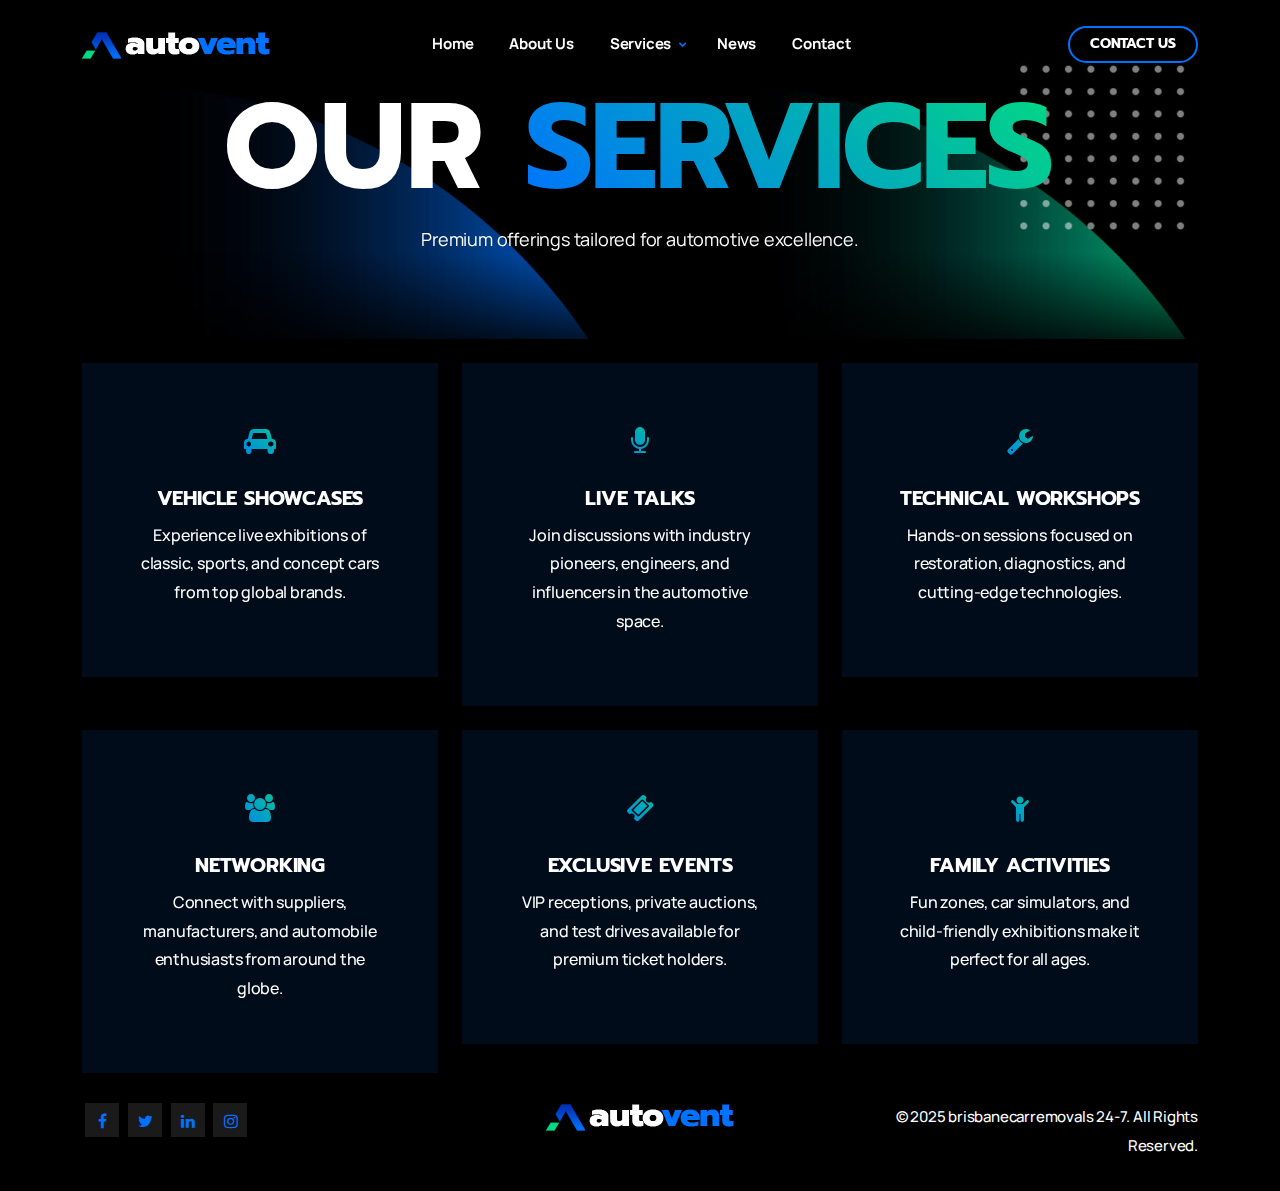
<file: service.html>
<!DOCTYPE html>
<html lang="en">

<head>
  <meta charset="UTF-8">
  <title>Our Services - Autovent</title>
  <link rel="icon" href="images/icon.png" type="image/gif" sizes="16x16">
  <meta name="viewport" content="width=device-width, initial-scale=1.0">

  <!-- CSS Files -->
  <link href="css/bootstrap.min.css" rel="stylesheet">
  <link href="css/mdb.min.css" rel="stylesheet">
  <link href="css/plugins.css" rel="stylesheet">
  <link href="css/style.css" rel="stylesheet">
  <link href="css/coloring.css" rel="stylesheet">
  <link id="colors" href="css/colors/blue-teal.css" rel="stylesheet">
</head>

<body class="dark-scheme">

  <div id="wrapper">
    <header class="transparent">
      <div class="container">
        <div class="row">
          <div class="col-md-12">
            <div class="de-flex sm-pt10">
              <div class="de-flex-col">
                <div id="logo">
                  <a href="index.html">
                    <img class="logo-main" src="images/logo.png" alt="">
                    <img class="logo-mobile" src="images/logo-mobile.png" alt="">
                  </a>
                </div>
              </div>
              <div class="de-flex-col header-col-mid">
                <ul id="mainmenu">
                  <li><a class="menu-item" href="index.html">Home</a>
                    <!-- <li><a class="menu-item" href="index-expo-4.html">Home Expo Four</a></li>
                     -->
                   </li>
                    <li><a class="menu-item" href="about.html">About Us</a></li>

                    <li class="has-child">
                      <a class="menu-item" href="#">Services</a>
                      <ul class="submenu">
                        <li><a href="cash-for-car.html">Cash for Car</a></li>
                        <li><a href="free-car-removal.html">Free Car Removal</a></li>
                      </ul>
                    </li>
                    
                    <!-- <li><a class="menu-item" href="#section-about">About</a></li> -->

                    <!-- <li><a class="menu-item" href="#section-experts">Experts</a></li> -->

                    <!-- <li><a class="menu-item" href="#section-schedule">Schedule</a></li> -->

                    <!-- <li><a class="menu-item" href="#section-tickets">Tickets</a></li> -->

                    <!-- <li><a class="menu-item" href="#section-gallery">Gallery</a></li>  -->

                    <!-- <li><a class="menu-item" href="#section-location">Getting There</a></li> -->

                    <li><a class="menu-item" href="news.html">News</a><li>       
                    <li><a class="menu-item" href="contactt.html">Contact</a></li>
 
                </ul>
              </div>
              <div class="de-flex-col">
                <div class="menu_side_area">
                    <a href="contactt.html" class="btn-line">Contact Us</a>
                    <span id="menu-btn"></span>
                </div>
              </div>
            </div>
          </div>
        </div>
      </div>
    </header>

    <div class="no-bottom no-top" id="content">
      <div id="top"></div>

      <!-- Hero Banner -->
      <section class="jarallax">
        <img src="images/background/4.jpg" class="jarallax-img" alt="">
        <div class="container position-relative z1000 wow fadeInDown">
          <div class="row">
            <div class="col-lg-12 text-center">
              <div class="spacer-double"></div>
              <h1 class="ultra-big text-uppercase mb-3 wow fadeInUp">Our <span class="text-gradient">Services</span></h1>
              <p class="lead wow fadeInUp">Premium offerings tailored for automotive excellence.</p>
              <div class="spacer-double"></div>
            </div>
          </div>
        </div>
        <div class="de-gradient-edge-bottom"></div>
      </section>

      <!-- Services Grid -->
      <section class="no-top no-bottom">
        <div class="container">
          <div class="row text-center g-4">
            <div class="col-md-4 wow fadeInUp" data-wow-delay="0s">
              <div class="feature-box f-boxed style-3">
                <i class="fa fa-car fa-3x text-gradient mb-3"></i>
                <h4 class="text-uppercase">Vehicle Showcases</h4>
                <p>Experience live exhibitions of classic, sports, and concept cars from top global brands.</p>
              </div>
            </div>

            <div class="col-md-4 wow fadeInUp" data-wow-delay="0.2s">
              <div class="feature-box f-boxed style-3">
                <i class="fa fa-microphone fa-3x text-gradient mb-3"></i>
                <h4 class="text-uppercase">Live Talks</h4>
                <p>Join discussions with industry pioneers, engineers, and influencers in the automotive space.</p>
              </div>
            </div>

            <div class="col-md-4 wow fadeInUp" data-wow-delay="0.4s">
              <div class="feature-box f-boxed style-3">
                <i class="fa fa-wrench fa-3x text-gradient mb-3"></i>
                <h4 class="text-uppercase">Technical Workshops</h4>
                <p>Hands-on sessions focused on restoration, diagnostics, and cutting-edge technologies.</p>
              </div>
            </div>

            <div class="col-md-4 wow fadeInUp" data-wow-delay="0.6s">
              <div class="feature-box f-boxed style-3">
                <i class="fa fa-users fa-3x text-gradient mb-3"></i>
                <h4 class="text-uppercase">Networking</h4>
                <p>Connect with suppliers, manufacturers, and automobile enthusiasts from around the globe.</p>
              </div>
            </div>

            <div class="col-md-4 wow fadeInUp" data-wow-delay="0.8s">
              <div class="feature-box f-boxed style-3">
                <i class="fa fa-ticket fa-3x text-gradient mb-3"></i>
                <h4 class="text-uppercase">Exclusive Events</h4>
                <p>VIP receptions, private auctions, and test drives available for premium ticket holders.</p>
              </div>
            </div>

            <div class="col-md-4 wow fadeInUp" data-wow-delay="1s">
              <div class="feature-box f-boxed style-3">
                <i class="fa fa-child fa-3x text-gradient mb-3"></i>
                <h4 class="text-uppercase">Family Activities</h4>
                <p>Fun zones, car simulators, and child-friendly exhibitions make it perfect for all ages.</p>
              </div>
            </div>
          </div>
        </div>
      </section>
    </div>

    <!-- Footer -->
    <footer>
      <div class="container">
        <div class="row g-4">
          <div class="col-lg-4 text-lg-start text-sm-center">
            <div class="social-icons">
              <a href="#"><i class="fa fa-facebook fa-lg"></i></a>
              <a href="#"><i class="fa fa-twitter fa-lg"></i></a>
              <a href="#"><i class="fa fa-linkedin fa-lg"></i></a>
              <a href="#"><i class="fa fa-instagram fa-lg"></i></a>
            </div>
          </div>
          <div class="col-lg-4 text-center">
            <img src="images/logo.png" alt="Autovent Logo">
          </div>
          <div class="col-lg-4 text-lg-end text-sm-center">
            &copy; 2025 brisbanecarremovals 24-7. All Rights Reserved.
          </div>
        </div>
      </div>
    </footer>
  </div>

  <!-- JS Files -->
  <script src="js/plugins.js"></script>
  <script src="js/designesia.js"></script>
</body>

</html>
</file>
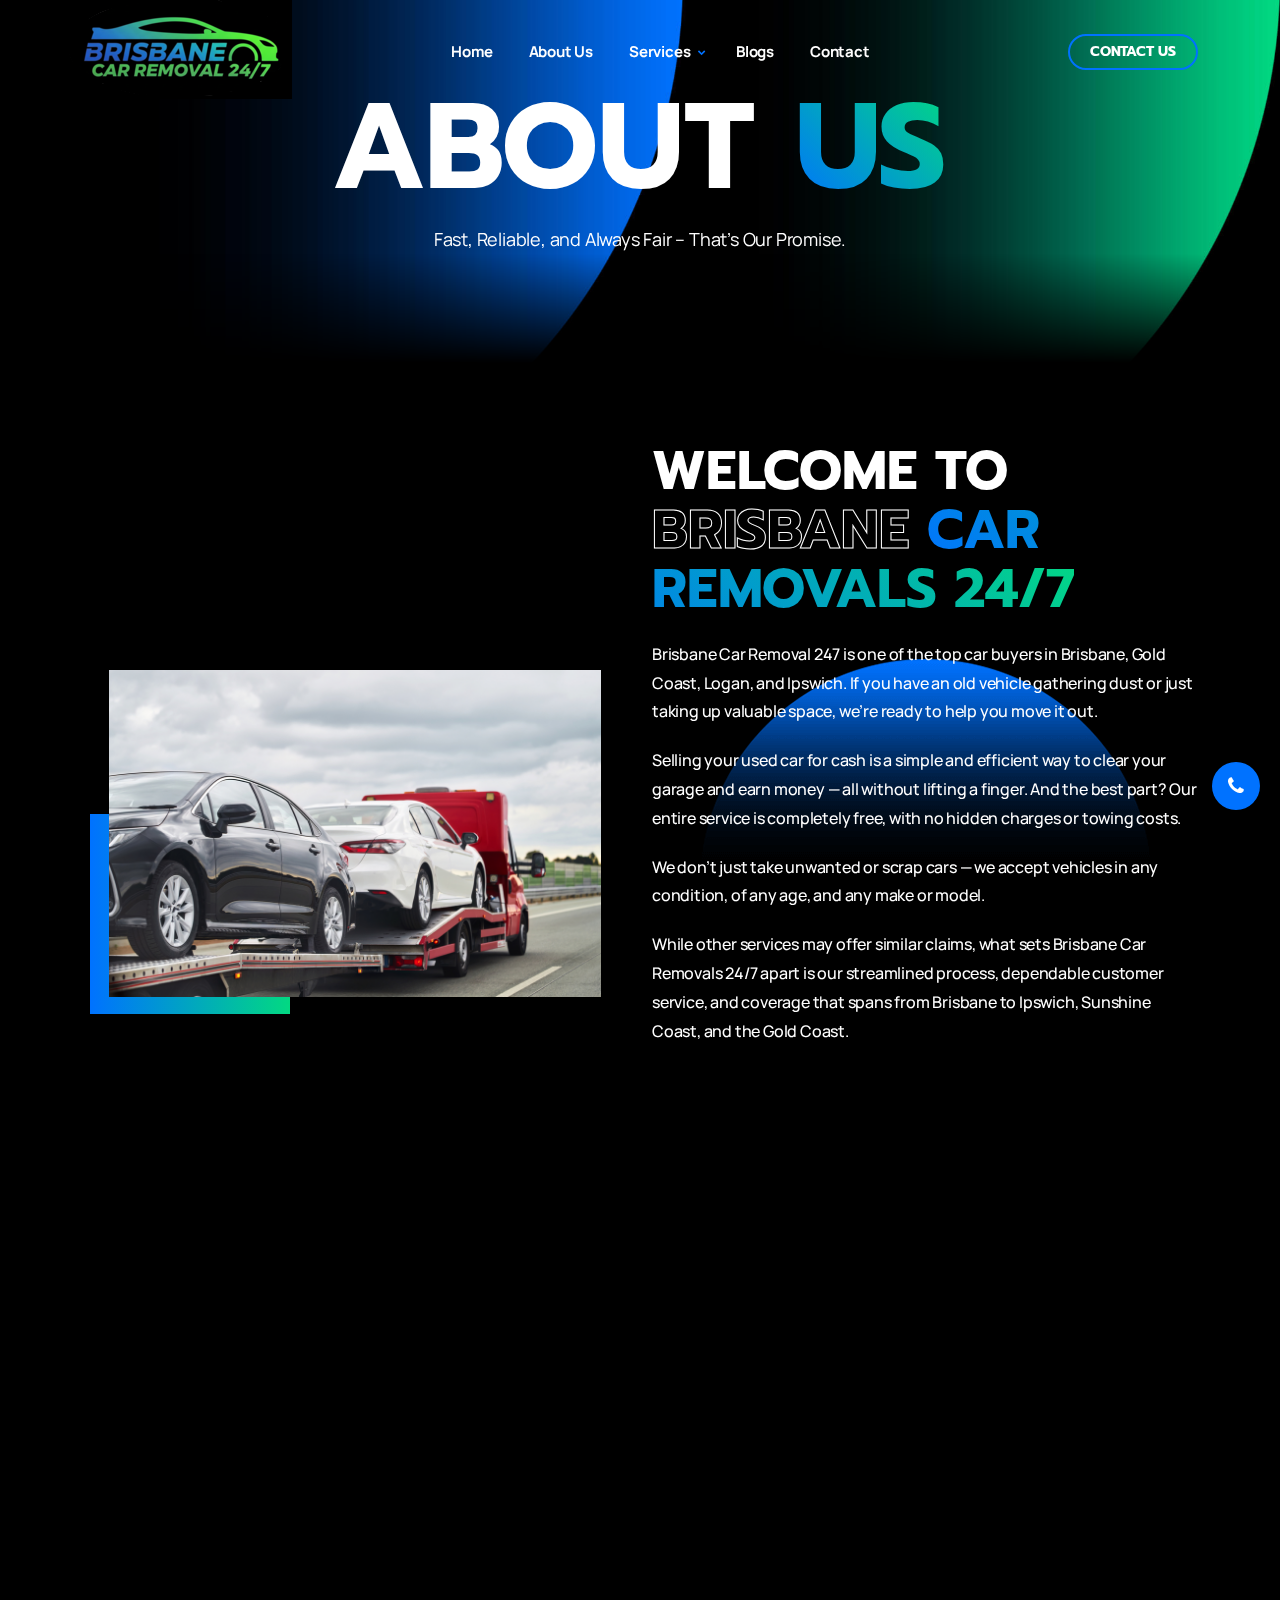
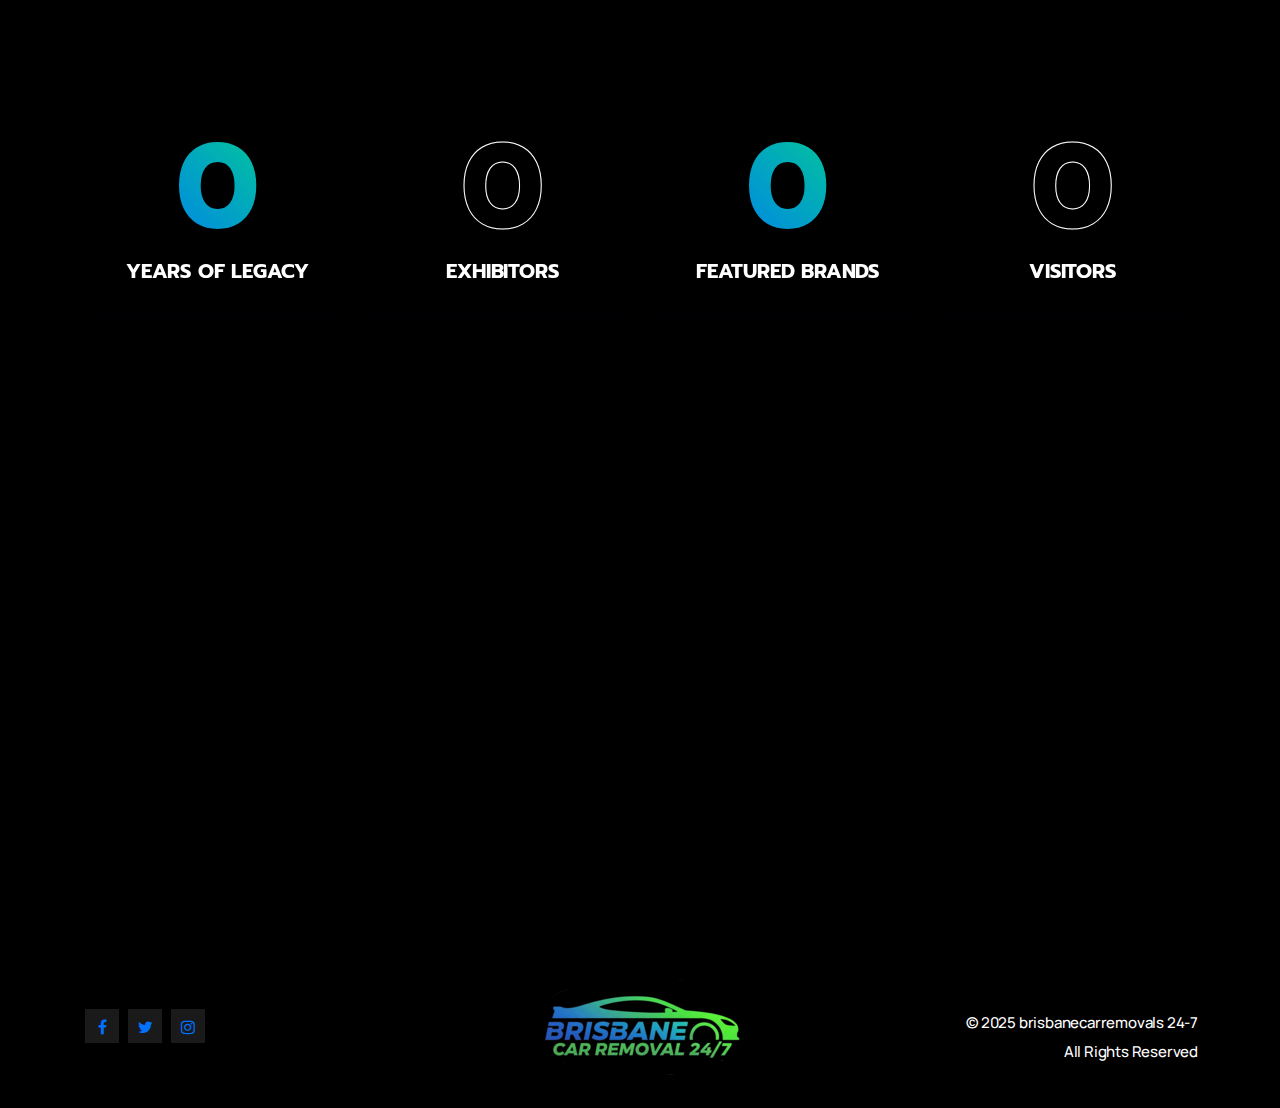
<file: Autovent HTML/about.html>
<!DOCTYPE html>
<html lang="en">

<head>
  <meta charset="UTF-8">
  <title>About Us - Autovent</title>
  <link rel="icon" href="images/icon.png" type="image/gif" sizes="16x16">
  <meta name="viewport" content="width=device-width, initial-scale=1.0">

  <!-- CSS Files -->
  <link href="css/bootstrap.min.css" rel="stylesheet">
  <link href="css/mdb.min.css" rel="stylesheet">
  <link href="css/plugins.css" rel="stylesheet">
  <link href="css/style.css" rel="stylesheet">
  <link href="css/coloring.css" rel="stylesheet">
  <link id="colors" href="css/colors/blue-teal.css" rel="stylesheet">
</head>

<body class="dark-scheme">

  <div id="wrapper">
    <header class="transparent">
      <div class="container">
        <div class="row">
          <div class="col-md-12">
            <div class="de-flex sm-pt10">
              <div class="de-flex-col">
                <div id="logo">
                  <a href="index.html">
                    <img class="logo-main" src="images/newimages/logofin (1).png" alt=""
                    style="position: relative; top: -5px; left: -15px;">                   
                     <img class="logo-mobile" src="images/newimages/logofin (1) (2).png" alt="">
                  </a>
                </div>
              </div>
              <div class="de-flex-col header-col-mid">
                <ul id="mainmenu">
                  <li><a class="menu-item" href="index.html">Home</a>
                    <!-- <li><a class="menu-item" href="index-expo-4.html">Home Expo Four</a></li>
                     -->
                   </li>
                    <li><a class="menu-item" href="about.html">About Us</a></li>

                    <li class="has-child">
                      <a class="menu-item" href="#">Services</a>
                      <ul class="submenu">
                        <li><a href="cash-for-car.html">Cash for Car</a></li>
                        <li><a href="free-car-removal.html">Free Car Removal</a></li>
                      </ul>
                    </li>

                    <!-- <li><a class="menu-item" href="#section-about">About</a></li> -->

                    <!-- <li><a class="menu-item" href="#section-experts">Experts</a></li> -->

                    <!-- <li><a class="menu-item" href="#section-schedule">Schedule</a></li> -->

                    <!-- <li><a class="menu-item" href="#section-tickets">Tickets</a></li> -->

                    <!-- <li><a class="menu-item" href="#section-gallery">Gallery</a></li>  -->

                    <!-- <li><a class="menu-item" href="#section-location">Getting There</a></li> -->

                    <li><a class="menu-item" href="news.html">Blogs</a><li>       
                    <li><a class="menu-item" href="contactt.html">Contact</a></li>
 
                </ul>
              </div>
              <div class="de-flex-col">
                <div class="menu_side_area">
                  <a href="contactt.html" class="btn-line">Contact Us</a>
                  <span id="menu-btn"></span>
                </div>
              </div>
            </div>
          </div>
        </div>
      </div>
    </header>

    <div class="no-bottom no-top" id="content">
      <div id="top"></div>

      <!-- Hero Banner -->
      <section class="jarallax">
        <img src="images/background/1.jpg" class="jarallax-img" alt="">
        <div class="container position-relative z1000 wow fadeInDown">
          <div class="row align-items-center">
            <div class="col-lg-12 text-center">
              <div class="spacer-double"></div>
              <h1 class="ultra-big text-uppercase mb-3 wow fadeInUp">About
                 <span class="text-gradient">Us</h1>
              <p class="lead wow fadeInUp">Fast, Reliable, and Always Fair – That’s Our Promise.</p>
              <div class="spacer-double"></div>
            </div>
          </div>
        </div>
        <div class="de-gradient-edge-bottom"></div>
      </section>


      <section>
        <div class="container">
          <div class="row">
            <div class="col-lg-8 offset-lg-2 text-center">
             
            </div>
          </div>
      
          <div class="row align-items-center">
            <div class="col-lg-6 position-relative">
              <div class="images-deco-1">
                <img src="images/newimages/tow-truck-with-broken-car-road-tow-truck-transporting-car-highway-car-service-transportation-concept-r.jpg" class="d-img-1" alt="">
                <div class="d-img-3 bg-color"></div>
              </div>
            </div>
      
            <div class="col-lg-6 position-relative" data-jarallax-element="-60">
              <div class="position-relative z1000">
                <h2 class="text-uppercase wow fadeInRight" data-wow-delay=".3s">
                  Welcome to <span class="text-line">Brisbane</span> <span class="text-gradient">Car Removals 24/7</span>
                </h2>
                <div class="row">
                  <div class="col-lg-12">
                    <p class="wow fadeInRight" data-wow-delay=".4s">
                      Brisbane Car Removal 247 is one of the top car buyers in Brisbane, Gold Coast, Logan, and Ipswich.
                      If you have an old vehicle gathering dust or just taking up valuable space, we’re ready to help you move it out.
</p>
<p class="wow fadeInRight" data-wow-delay=".5s">
  Selling your used car for cash is a simple and efficient way to clear your garage and earn money — all without lifting a finger.
  And the best part? Our entire service is completely free, with no hidden charges or towing costs.
</p>
<p class="wow fadeInRight" data-wow-delay=".55s">
  We don’t just take unwanted or scrap cars — we accept vehicles in any condition, of any age, and any make or model.
</p>
<p class="wow fadeInRight" data-wow-delay=".6s">
  While other services may offer similar claims, what sets Brisbane Car Removals 24/7 apart is our streamlined process, 
  dependable customer service, and coverage that spans from Brisbane to Ipswich, Sunshine Coast, and the Gold Coast.
</p>
<p class="wow fadeInRight" data-wow-delay=".65s">
  We pay top dollar — up to $25,000 — and you’ll receive your cash the moment we pick up your vehicle.
</p>
<p class="wow fadeInRight" data-wow-delay=".7s">
  Just book your pickup, and our team will come directly to your location, tow the car, and hand you the cash. 
  Fast, easy, and stress-free.
</p>
<p class="wow fadeInRight" data-wow-delay=".8s">
  Our dedication to customer satisfaction makes all the difference. Every interaction is handled professionally, 
  with care and attention to making your experience as convenient as possible.
</p>
</div>
</div>
</div>
<img src="images/misc/circle-gradient.png" class="position-absolute top-50 start-50 translate-middle" alt="">
</div>
          </div>
        </div>
      </section>
      




      <!-- About Section -->
      <section class="no-top no-bottom">
        <div class="container">
          <div class="row">
            <div class="col-lg-6 wow fadeInLeft">
              <h2 class="text-uppercase">Our <span class="text-gradient">Mission</span></h2>
              <p class="lead">Our mission is to make car selling fast, fair, and hassle-free — while staying committed to responsible disposal.
                We provide top-dollar cash offers, free towing, and same-day service, all with honesty, simplicity, and convenience at the core. Whether it’s a damaged car or just unwanted, we aim to make the process smooth and eco-friendly for every Brisbane customer.</p>
            </div>
            <div class="col-lg-6">
              <img src="images/newimages/close-up-sales-manager-black-suit-selling-car-customer (1).jpg" class="img-fluid rounded wow fadeInRight" alt="">
            </div>
          </div>
        </div>
      </section>

      <!-- Stats Section -->
       <div style="height:30px; background-color:black"></div>
      <section class="no-top">
        <div class="container">
          <div class="row text-center">
            <div class="col-md-3 col-sm-6 mb-sm-30 position-relative">
              <div class="de_count text-light">
                <h3 class="timer text-gradient" data-to="10" data-speed="1500">0</h3>
                <h4 class="text-uppercase">Years of Legacy</h4>
              </div>
            </div>
            <div class="col-md-3 col-sm-6 mb-sm-30 position-relative">
              <div class="de_count text-light">
                <h3 class="timer text-line" data-to="200" data-speed="1500">0</h3>
                <h4 class="text-uppercase">Exhibitors</h4>
              </div>
            </div>
            <div class="col-md-3 col-sm-6 mb-sm-30 position-relative">
              <div class="de_count text-light">
                <h3 class="timer text-gradient" data-to="50" data-speed="1500">0</h3>
                <h4 class="text-uppercase">Featured Brands</h4>
              </div>
            </div>
            <div class="col-md-3 col-sm-6 mb-sm-30 position-relative">
              <div class="de_count text-light">
                <h3 class="timer text-line" data-to="1000" data-speed="1500">0</h3>
                <h4 class="text-uppercase">Visitors</h4>
              </div>
            </div>
          </div>
        </div>
      </section>


<!-- Services Grid -->
<style>.no-top no-bottom {
  padding-bottom: 60px; /* or 80px, etc. */
}
</style>

<section class="row g-4">
  <div class="container">

    <div class="row">
      <div class="col-12 text-center mb-5">
        <h2 class="ultra-big text-uppercase mb-3 wow fadeInUp">
          Brisbane <span class="text-gradient">car</span><span class="text-gradient">  removal benifits</span>
        </h2>
      </div>
    </div>

    <div class="row g-4">

      <div class="col-md-3 wow fadeInUp" data-wow-delay="0s">
        <div class="feature-box f-boxed style-3 text-start">
          <i class="fa fa-money fa-3x text-gradient mb-3"></i>
          <h4 class="text-uppercase">On the Spot Cash</h4>
          <p>When you book our service, you get paid cash for unwanted cars right on the spot. No bank queues or waiting—just fast cash the same day we collect the vehicle.Cash payouts up to $25,000 available instantly.</p>
        </div>
      </div>

      <div class="col-md-3 wow fadeInUp" data-wow-delay="0.2s">
        <div class="feature-box f-boxed style-3 text-start">
          <i class="fa fa-truck fa-3x text-gradient mb-3"></i>
          <h4 class="text-uppercase">Free Car Removal</h4>
          <p>Our scrap car removal service in Logan,Gold Coast or Brisbane is 100% free. We’ll collect your vehicle at no cost, helping you earn money and clear space.</p>
        </div>
      </div>

      <div class="col-md-3 wow fadeInUp" data-wow-delay="0.4s">
        <div class="feature-box f-boxed style-3 text-start">
          <i class="fa fa-clock-o fa-3x text-gradient mb-3"></i>
          <h4 class="text-uppercase">24/7 Service</h4>
          <p>We provide round-the-clock service. Contact us anytime, and we’ll arrange a pickup that fits your schedule.</p>
        </div>
      </div>

      <div class="col-md-3 wow fadeInUp" data-wow-delay="0.6s">
        <div class="feature-box f-boxed style-3 text-start">
          <i class="fa fa-car fa-3x text-gradient mb-3"></i>
          <h4 class="text-uppercase">Cash for Cars of All Types</h4>
          <p>We offer top cash for all types of cars—used, damaged, or even flooded. No matter the make, model, or condition, we’ll give you a great deal.</p>
        </div>
      </div>

    </div>
  </div>
</section>




      <!-- Team Section -->
      <!-- <section>
        <div class="container text-center">
          <h2 class="text-uppercase wow fadeInUp"><span class="text-line">Meet</span> <span class="text-gradient">Our Team</span></h2>
          <div class="row g-3 mt-4">
            <div class="col-md-3 col-6">
              <div class="de-img-cap-1">
                <div class="d-cap">Elon Musk</div>
                <img src="images/person/1.jpg" class="img-fluid" alt="">
              </div>
            </div>
            <div class="col-md-3 col-6">
              <div class="de-img-cap-1">
                <div class="d-cap">Claris Grinage</div>
                <img src="images/person/3.jpg" class="img-fluid" alt="">
              </div>
            </div>
            <div class="col-md-3 col-6">
              <div class="de-img-cap-1">
                <div class="d-cap">Kizzie Mertz</div>
                <img src="images/person/5.jpg" class="img-fluid" alt="">
              </div>
            </div>
            <div class="col-md-3 col-6">
              <div class="de-img-cap-1">
                <div class="d-cap">Donnetta Letran</div>
                <img src="images/person/4.jpg" class="img-fluid" alt="">
              </div>
            </div>
          </div>
        </div>
      </section>
    </div> -->

    <style>#call-now-btn {
      position: fixed;
      bottom: 90px;
      right: 20px;
      background-color: #0072ff;
      color: #fff;
      font-size: 18px;
      padding: 14px 16px;
      border-radius: 50%;
      z-index: 1000;
      text-align: center;
      box-shadow: 0 4px 8px rgba(0,0,0,0.2);
      transition: background 0.3s ease;
      display: flex;
      flex-direction: column;
      align-items: center;
      text-decoration: none;
    }
    
    #call-now-btn:hover {
      background-color: #0072ff;
    }
    
    #call-now-btn i {
      font-size: 20px;
    }
    
    #call-now-btn .call-label {
      font-size: 12px;
      color: #fff;
      margin-top: 4px;
      line-height: 1;
    }
    
     
    </style>   
<a href="tel:+61422321022" id="call-now-btn" title="Call Us">
<i class="fa fa-phone"></i>
</a>

<!-- Back to Top Button -->
<a href="#" id="back-to-top" title="Back to Top"></a>


    <!-- Footer -->
    <footer>
      <div class="container">
        <div class="row g-4">
          <div class="col-lg-4 text-lg-start text-sm-center">
            <div class="social-icons">
              <a href="https://www.facebook.com/Brisbane-Car-Removal-247-102809878410560"><i class="fa fa-facebook fa-lg"></i></a>
              <a href="https://twitter.com/BrisbaneCarRem1"><i class="fa fa-twitter fa-lg"></i></a>
              <a href="https://www.instagram.com/brisbane_car_removals247/"><i class="fa fa-instagram fa-lg"></i></a>
            </div>
          </div>
          <div class="col-lg-4 text-center">
            <img src="images/newimages/logofin (1).png" alt="Autovent Logo" style="margin-top: -35px;">
          </div>
          <div class="col-lg-4 text-lg-end text-sm-center">
            &copy; 2025 brisbanecarremovals 24-7<br>
            <span>All Rights Reserved</span>
          </div>
          
        </div>
      </div>
    </footer>
  </div>

  <!-- JS Files -->
  <script src="js/plugins.js"></script>
  <script src="js/designesia.js"></script>
  <script src="js/jquery.countdown.js"></script>
  <script src="js/countdown-custom.js"></script>
</body>

</html>
</file>
<file: fonts/et-line-font/style.css>
@font-face {
	font-family: 'et-line';
	src:url('fonts/et-line.eot');
	src:url('fonts/et-line.eot?#iefix') format('embedded-opentype'),
		url('fonts/et-line.woff') format('woff'),
		url('fonts/et-line.ttf') format('truetype'),
		url('fonts/et-line.svg#et-line') format('svg');
	font-weight: normal;
	font-style: normal;
}

/* Use the following CSS code if you want to use data attributes for inserting your icons */
[data-icon]:before {
	font-family: 'et-line';
	content: attr(data-icon);
	speak: none;
	font-weight: normal;
	font-variant: normal;
	text-transform: none;
	line-height: 1;
	-webkit-font-smoothing: antialiased;
	-moz-osx-font-smoothing: grayscale;
	display:inline-block;
}

/* Use the following CSS code if you want to have a class per icon */
/*
Instead of a list of all class selectors,
you can use the generic selector below, but it's slower:
[class*="icon-"] {
*/
.icon-mobile, .icon-laptop, .icon-desktop, .icon-tablet, .icon-phone, .icon-document, .icon-documents, .icon-search, .icon-clipboard, .icon-newspaper, .icon-notebook, .icon-book-open, .icon-browser, .icon-calendar, .icon-presentation, .icon-picture, .icon-pictures, .icon-video, .icon-camera, .icon-printer, .icon-toolbox, .icon-briefcase, .icon-wallet, .icon-gift, .icon-bargraph, .icon-grid, .icon-expand, .icon-focus, .icon-edit, .icon-adjustments, .icon-ribbon, .icon-hourglass, .icon-lock, .icon-megaphone, .icon-shield, .icon-trophy, .icon-flag, .icon-map, .icon-puzzle, .icon-basket, .icon-envelope, .icon-streetsign, .icon-telescope, .icon-gears, .icon-key, .icon-paperclip, .icon-attachment, .icon-pricetags, .icon-lightbulb, .icon-layers, .icon-pencil, .icon-tools, .icon-tools-2, .icon-scissors, .icon-paintbrush, .icon-magnifying-glass, .icon-circle-compass, .icon-linegraph, .icon-mic, .icon-strategy, .icon-beaker, .icon-caution, .icon-recycle, .icon-anchor, .icon-profile-male, .icon-profile-female, .icon-bike, .icon-wine, .icon-hotairballoon, .icon-globe, .icon-genius, .icon-map-pin, .icon-dial, .icon-chat, .icon-heart, .icon-cloud, .icon-upload, .icon-download, .icon-target, .icon-hazardous, .icon-piechart, .icon-speedometer, .icon-global, .icon-compass, .icon-lifesaver, .icon-clock, .icon-aperture, .icon-quote, .icon-scope, .icon-alarmclock, .icon-refresh, .icon-happy, .icon-sad, .icon-facebook, .icon-twitter, .icon-googleplus, .icon-rss, .icon-tumblr, .icon-linkedin, .icon-dribbble {
	font-family: 'et-line';
	speak: none;
	font-style: normal;
	font-weight: normal;
	font-variant: normal;
	text-transform: none;
	line-height: 1;
	-webkit-font-smoothing: antialiased;
	-moz-osx-font-smoothing: grayscale;
	display:inline-block;
}
.icon-mobile:before {
	content: "\e000";
}
.icon-laptop:before {
	content: "\e001";
}
.icon-desktop:before {
	content: "\e002";
}
.icon-tablet:before {
	content: "\e003";
}
.icon-phone:before {
	content: "\e004";
}
.icon-document:before {
	content: "\e005";
}
.icon-documents:before {
	content: "\e006";
}
.icon-search:before {
	content: "\e007";
}
.icon-clipboard:before {
	content: "\e008";
}
.icon-newspaper:before {
	content: "\e009";
}
.icon-notebook:before {
	content: "\e00a";
}
.icon-book-open:before {
	content: "\e00b";
}
.icon-browser:before {
	content: "\e00c";
}
.icon-calendar:before {
	content: "\e00d";
}
.icon-presentation:before {
	content: "\e00e";
}
.icon-picture:before {
	content: "\e00f";
}
.icon-pictures:before {
	content: "\e010";
}
.icon-video:before {
	content: "\e011";
}
.icon-camera:before {
	content: "\e012";
}
.icon-printer:before {
	content: "\e013";
}
.icon-toolbox:before {
	content: "\e014";
}
.icon-briefcase:before {
	content: "\e015";
}
.icon-wallet:before {
	content: "\e016";
}
.icon-gift:before {
	content: "\e017";
}
.icon-bargraph:before {
	content: "\e018";
}
.icon-grid:before {
	content: "\e019";
}
.icon-expand:before {
	content: "\e01a";
}
.icon-focus:before {
	content: "\e01b";
}
.icon-edit:before {
	content: "\e01c";
}
.icon-adjustments:before {
	content: "\e01d";
}
.icon-ribbon:before {
	content: "\e01e";
}
.icon-hourglass:before {
	content: "\e01f";
}
.icon-lock:before {
	content: "\e020";
}
.icon-megaphone:before {
	content: "\e021";
}
.icon-shield:before {
	content: "\e022";
}
.icon-trophy:before {
	content: "\e023";
}
.icon-flag:before {
	content: "\e024";
}
.icon-map:before {
	content: "\e025";
}
.icon-puzzle:before {
	content: "\e026";
}
.icon-basket:before {
	content: "\e027";
}
.icon-envelope:before {
	content: "\e028";
}
.icon-streetsign:before {
	content: "\e029";
}
.icon-telescope:before {
	content: "\e02a";
}
.icon-gears:before {
	content: "\e02b";
}
.icon-key:before {
	content: "\e02c";
}
.icon-paperclip:before {
	content: "\e02d";
}
.icon-attachment:before {
	content: "\e02e";
}
.icon-pricetags:before {
	content: "\e02f";
}
.icon-lightbulb:before {
	content: "\e030";
}
.icon-layers:before {
	content: "\e031";
}
.icon-pencil:before {
	content: "\e032";
}
.icon-tools:before {
	content: "\e033";
}
.icon-tools-2:before {
	content: "\e034";
}
.icon-scissors:before {
	content: "\e035";
}
.icon-paintbrush:before {
	content: "\e036";
}
.icon-magnifying-glass:before {
	content: "\e037";
}
.icon-circle-compass:before {
	content: "\e038";
}
.icon-linegraph:before {
	content: "\e039";
}
.icon-mic:before {
	content: "\e03a";
}
.icon-strategy:before {
	content: "\e03b";
}
.icon-beaker:before {
	content: "\e03c";
}
.icon-caution:before {
	content: "\e03d";
}
.icon-recycle:before {
	content: "\e03e";
}
.icon-anchor:before {
	content: "\e03f";
}
.icon-profile-male:before {
	content: "\e040";
}
.icon-profile-female:before {
	content: "\e041";
}
.icon-bike:before {
	content: "\e042";
}
.icon-wine:before {
	content: "\e043";
}
.icon-hotairballoon:before {
	content: "\e044";
}
.icon-globe:before {
	content: "\e045";
}
.icon-genius:before {
	content: "\e046";
}
.icon-map-pin:before {
	content: "\e047";
}
.icon-dial:before {
	content: "\e048";
}
.icon-chat:before {
	content: "\e049";
}
.icon-heart:before {
	content: "\e04a";
}
.icon-cloud:before {
	content: "\e04b";
}
.icon-upload:before {
	content: "\e04c";
}
.icon-download:before {
	content: "\e04d";
}
.icon-target:before {
	content: "\e04e";
}
.icon-hazardous:before {
	content: "\e04f";
}
.icon-piechart:before {
	content: "\e050";
}
.icon-speedometer:before {
	content: "\e051";
}
.icon-global:before {
	content: "\e052";
}
.icon-compass:before {
	content: "\e053";
}
.icon-lifesaver:before {
	content: "\e054";
}
.icon-clock:before {
	content: "\e055";
}
.icon-aperture:before {
	content: "\e056";
}
.icon-quote:before {
	content: "\e057";
}
.icon-scope:before {
	content: "\e058";
}
.icon-alarmclock:before {
	content: "\e059";
}
.icon-refresh:before {
	content: "\e05a";
}
.icon-happy:before {
	content: "\e05b";
}
.icon-sad:before {
	content: "\e05c";
}
.icon-facebook:before {
	content: "\e05d";
}
.icon-twitter:before {
	content: "\e05e";
}
.icon-googleplus:before {
	content: "\e05f";
}
.icon-rss:before {
	content: "\e060";
}
.icon-tumblr:before {
	content: "\e061";
}
.icon-linkedin:before {
	content: "\e062";
}
.icon-dribbble:before {
	content: "\e063";
}
</file>
<file: fonts/elegant_font/HTML_CSS/style.css>
@font-face {
	font-family: 'ElegantIcons';
	src:url('fonts/ElegantIcons.eot');
	src:url('fonts/ElegantIcons.eot?#iefix') format('embedded-opentype'),
		url('fonts/ElegantIcons.woff') format('woff'),
		url('fonts/ElegantIcons.ttf') format('truetype'),
		url('fonts/ElegantIcons.svg#ElegantIcons') format('svg');
	font-weight: normal;
	font-style: normal;
}

/* Use the following CSS code if you want to use data attributes for inserting your icons */
[data-icon]:before {
	font-family: 'ElegantIcons';
	content: attr(data-icon);
	speak: none;
	font-weight: normal;
	font-variant: normal;
	text-transform: none;
	line-height: 1;
	-webkit-font-smoothing: antialiased;
	-moz-osx-font-smoothing: grayscale;
}

/* Use the following CSS code if you want to have a class per icon */
/*
Instead of a list of all class selectors,
you can use the generic selector below, but it's slower:
[class*="your-class-prefix"] {
*/
.arrow_up, .arrow_down, .arrow_left, .arrow_right, .arrow_left-up, .arrow_right-up, .arrow_right-down, .arrow_left-down, .arrow-up-down, .arrow_up-down_alt, .arrow_left-right_alt, .arrow_left-right, .arrow_expand_alt2, .arrow_expand_alt, .arrow_condense, .arrow_expand, .arrow_move, .arrow_carrot-up, .arrow_carrot-down, .arrow_carrot-left, .arrow_carrot-right, .arrow_carrot-2up, .arrow_carrot-2down, .arrow_carrot-2left, .arrow_carrot-2right, .arrow_carrot-up_alt2, .arrow_carrot-down_alt2, .arrow_carrot-left_alt2, .arrow_carrot-right_alt2, .arrow_carrot-2up_alt2, .arrow_carrot-2down_alt2, .arrow_carrot-2left_alt2, .arrow_carrot-2right_alt2, .arrow_triangle-up, .arrow_triangle-down, .arrow_triangle-left, .arrow_triangle-right, .arrow_triangle-up_alt2, .arrow_triangle-down_alt2, .arrow_triangle-left_alt2, .arrow_triangle-right_alt2, .arrow_back, .icon_minus-06, .icon_plus, .icon_close, .icon_check, .icon_minus_alt2, .icon_plus_alt2, .icon_close_alt2, .icon_check_alt2, .icon_zoom-out_alt, .icon_zoom-in_alt, .icon_search, .icon_box-empty, .icon_box-selected, .icon_minus-box, .icon_plus-box, .icon_box-checked, .icon_circle-empty, .icon_circle-slelected, .icon_stop_alt2, .icon_stop, .icon_pause_alt2, .icon_pause, .icon_menu, .icon_menu-square_alt2, .icon_menu-circle_alt2, .icon_ul, .icon_ol, .icon_adjust-horiz, .icon_adjust-vert, .icon_document_alt, .icon_documents_alt, .icon_pencil, .icon_pencil-edit_alt, .icon_pencil-edit, .icon_folder-alt, .icon_folder-open_alt, .icon_folder-add_alt, .icon_info_alt, .icon_error-oct_alt, .icon_error-circle_alt, .icon_error-triangle_alt, .icon_question_alt2, .icon_question, .icon_comment_alt, .icon_chat_alt, .icon_vol-mute_alt, .icon_volume-low_alt, .icon_volume-high_alt, .icon_quotations, .icon_quotations_alt2, .icon_clock_alt, .icon_lock_alt, .icon_lock-open_alt, .icon_key_alt, .icon_cloud_alt, .icon_cloud-upload_alt, .icon_cloud-download_alt, .icon_image, .icon_images, .icon_lightbulb_alt, .icon_gift_alt, .icon_house_alt, .icon_genius, .icon_mobile, .icon_tablet, .icon_laptop, .icon_desktop, .icon_camera_alt, .icon_mail_alt, .icon_cone_alt, .icon_ribbon_alt, .icon_bag_alt, .icon_creditcard, .icon_cart_alt, .icon_paperclip, .icon_tag_alt, .icon_tags_alt, .icon_trash_alt, .icon_cursor_alt, .icon_mic_alt, .icon_compass_alt, .icon_pin_alt, .icon_pushpin_alt, .icon_map_alt, .icon_drawer_alt, .icon_toolbox_alt, .icon_book_alt, .icon_calendar, .icon_film, .icon_table, .icon_contacts_alt, .icon_headphones, .icon_lifesaver, .icon_piechart, .icon_refresh, .icon_link_alt, .icon_link, .icon_loading, .icon_blocked, .icon_archive_alt, .icon_heart_alt, .icon_star_alt, .icon_star-half_alt, .icon_star, .icon_star-half, .icon_tools, .icon_tool, .icon_cog, .icon_cogs, .arrow_up_alt, .arrow_down_alt, .arrow_left_alt, .arrow_right_alt, .arrow_left-up_alt, .arrow_right-up_alt, .arrow_right-down_alt, .arrow_left-down_alt, .arrow_condense_alt, .arrow_expand_alt3, .arrow_carrot_up_alt, .arrow_carrot-down_alt, .arrow_carrot-left_alt, .arrow_carrot-right_alt, .arrow_carrot-2up_alt, .arrow_carrot-2dwnn_alt, .arrow_carrot-2left_alt, .arrow_carrot-2right_alt, .arrow_triangle-up_alt, .arrow_triangle-down_alt, .arrow_triangle-left_alt, .arrow_triangle-right_alt, .icon_minus_alt, .icon_plus_alt, .icon_close_alt, .icon_check_alt, .icon_zoom-out, .icon_zoom-in, .icon_stop_alt, .icon_menu-square_alt, .icon_menu-circle_alt, .icon_document, .icon_documents, .icon_pencil_alt, .icon_folder, .icon_folder-open, .icon_folder-add, .icon_folder_upload, .icon_folder_download, .icon_info, .icon_error-circle, .icon_error-oct, .icon_error-triangle, .icon_question_alt, .icon_comment, .icon_chat, .icon_vol-mute, .icon_volume-low, .icon_volume-high, .icon_quotations_alt, .icon_clock, .icon_lock, .icon_lock-open, .icon_key, .icon_cloud, .icon_cloud-upload, .icon_cloud-download, .icon_lightbulb, .icon_gift, .icon_house, .icon_camera, .icon_mail, .icon_cone, .icon_ribbon, .icon_bag, .icon_cart, .icon_tag, .icon_tags, .icon_trash, .icon_cursor, .icon_mic, .icon_compass, .icon_pin, .icon_pushpin, .icon_map, .icon_drawer, .icon_toolbox, .icon_book, .icon_contacts, .icon_archive, .icon_heart, .icon_profile, .icon_group, .icon_grid-2x2, .icon_grid-3x3, .icon_music, .icon_pause_alt, .icon_phone, .icon_upload, .icon_download, .social_facebook, .social_twitter, .social_pinterest, .social_googleplus, .social_tumblr, .social_tumbleupon, .social_wordpress, .social_instagram, .social_dribbble, .social_vimeo, .social_linkedin, .social_rss, .social_deviantart, .social_share, .social_myspace, .social_skype, .social_youtube, .social_picassa, .social_googledrive, .social_flickr, .social_blogger, .social_spotify, .social_delicious, .social_facebook_circle, .social_twitter_circle, .social_pinterest_circle, .social_googleplus_circle, .social_tumblr_circle, .social_stumbleupon_circle, .social_wordpress_circle, .social_instagram_circle, .social_dribbble_circle, .social_vimeo_circle, .social_linkedin_circle, .social_rss_circle, .social_deviantart_circle, .social_share_circle, .social_myspace_circle, .social_skype_circle, .social_youtube_circle, .social_picassa_circle, .social_googledrive_alt2, .social_flickr_circle, .social_blogger_circle, .social_spotify_circle, .social_delicious_circle, .social_facebook_square, .social_twitter_square, .social_pinterest_square, .social_googleplus_square, .social_tumblr_square, .social_stumbleupon_square, .social_wordpress_square, .social_instagram_square, .social_dribbble_square, .social_vimeo_square, .social_linkedin_square, .social_rss_square, .social_deviantart_square, .social_share_square, .social_myspace_square, .social_skype_square, .social_youtube_square, .social_picassa_square, .social_googledrive_square, .social_flickr_square, .social_blogger_square, .social_spotify_square, .social_delicious_square, .icon_printer, .icon_calulator, .icon_building, .icon_floppy, .icon_drive, .icon_search-2, .icon_id, .icon_id-2, .icon_puzzle, .icon_like, .icon_dislike, .icon_mug, .icon_currency, .icon_wallet, .icon_pens, .icon_easel, .icon_flowchart, .icon_datareport, .icon_briefcase, .icon_shield, .icon_percent, .icon_globe, .icon_globe-2, .icon_target, .icon_hourglass, .icon_balance, .icon_rook, .icon_printer-alt, .icon_calculator_alt, .icon_building_alt, .icon_floppy_alt, .icon_drive_alt, .icon_search_alt, .icon_id_alt, .icon_id-2_alt, .icon_puzzle_alt, .icon_like_alt, .icon_dislike_alt, .icon_mug_alt, .icon_currency_alt, .icon_wallet_alt, .icon_pens_alt, .icon_easel_alt, .icon_flowchart_alt, .icon_datareport_alt, .icon_briefcase_alt, .icon_shield_alt, .icon_percent_alt, .icon_globe_alt, .icon_clipboard {
	font-family: 'ElegantIcons';
	speak: none;
	font-style: normal;
	font-weight: normal;
	font-variant: normal;
	text-transform: none;
	line-height: 1;
	-webkit-font-smoothing: antialiased;
}
.arrow_up:before {
	content: "\21";
}
.arrow_down:before {
	content: "\22";
}
.arrow_left:before {
	content: "\23";
}
.arrow_right:before {
	content: "\24";
}
.arrow_left-up:before {
	content: "\25";
}
.arrow_right-up:before {
	content: "\26";
}
.arrow_right-down:before {
	content: "\27";
}
.arrow_left-down:before {
	content: "\28";
}
.arrow-up-down:before {
	content: "\29";
}
.arrow_up-down_alt:before {
	content: "\2a";
}
.arrow_left-right_alt:before {
	content: "\2b";
}
.arrow_left-right:before {
	content: "\2c";
}
.arrow_expand_alt2:before {
	content: "\2d";
}
.arrow_expand_alt:before {
	content: "\2e";
}
.arrow_condense:before {
	content: "\2f";
}
.arrow_expand:before {
	content: "\30";
}
.arrow_move:before {
	content: "\31";
}
.arrow_carrot-up:before {
	content: "\32";
}
.arrow_carrot-down:before {
	content: "\33";
}
.arrow_carrot-left:before {
	content: "\34";
}
.arrow_carrot-right:before {
	content: "\35";
}
.arrow_carrot-2up:before {
	content: "\36";
}
.arrow_carrot-2down:before {
	content: "\37";
}
.arrow_carrot-2left:before {
	content: "\38";
}
.arrow_carrot-2right:before {
	content: "\39";
}
.arrow_carrot-up_alt2:before {
	content: "\3a";
}
.arrow_carrot-down_alt2:before {
	content: "\3b";
}
.arrow_carrot-left_alt2:before {
	content: "\3c";
}
.arrow_carrot-right_alt2:before {
	content: "\3d";
}
.arrow_carrot-2up_alt2:before {
	content: "\3e";
}
.arrow_carrot-2down_alt2:before {
	content: "\3f";
}
.arrow_carrot-2left_alt2:before {
	content: "\40";
}
.arrow_carrot-2right_alt2:before {
	content: "\41";
}
.arrow_triangle-up:before {
	content: "\42";
}
.arrow_triangle-down:before {
	content: "\43";
}
.arrow_triangle-left:before {
	content: "\44";
}
.arrow_triangle-right:before {
	content: "\45";
}
.arrow_triangle-up_alt2:before {
	content: "\46";
}
.arrow_triangle-down_alt2:before {
	content: "\47";
}
.arrow_triangle-left_alt2:before {
	content: "\48";
}
.arrow_triangle-right_alt2:before {
	content: "\49";
}
.arrow_back:before {
	content: "\4a";
}
.icon_minus-06:before {
	content: "\4b";
}
.icon_plus:before {
	content: "\4c";
}
.icon_close:before {
	content: "\4d";
}
.icon_check:before {
	content: "\4e";
}
.icon_minus_alt2:before {
	content: "\4f";
}
.icon_plus_alt2:before {
	content: "\50";
}
.icon_close_alt2:before {
	content: "\51";
}
.icon_check_alt2:before {
	content: "\52";
}
.icon_zoom-out_alt:before {
	content: "\53";
}
.icon_zoom-in_alt:before {
	content: "\54";
}
.icon_search:before {
	content: "\55";
}
.icon_box-empty:before {
	content: "\56";
}
.icon_box-selected:before {
	content: "\57";
}
.icon_minus-box:before {
	content: "\58";
}
.icon_plus-box:before {
	content: "\59";
}
.icon_box-checked:before {
	content: "\5a";
}
.icon_circle-empty:before {
	content: "\5b";
}
.icon_circle-slelected:before {
	content: "\5c";
}
.icon_stop_alt2:before {
	content: "\5d";
}
.icon_stop:before {
	content: "\5e";
}
.icon_pause_alt2:before {
	content: "\5f";
}
.icon_pause:before {
	content: "\60";
}
.icon_menu:before {
	content: "\61";
}
.icon_menu-square_alt2:before {
	content: "\62";
}
.icon_menu-circle_alt2:before {
	content: "\63";
}
.icon_ul:before {
	content: "\64";
}
.icon_ol:before {
	content: "\65";
}
.icon_adjust-horiz:before {
	content: "\66";
}
.icon_adjust-vert:before {
	content: "\67";
}
.icon_document_alt:before {
	content: "\68";
}
.icon_documents_alt:before {
	content: "\69";
}
.icon_pencil:before {
	content: "\6a";
}
.icon_pencil-edit_alt:before {
	content: "\6b";
}
.icon_pencil-edit:before {
	content: "\6c";
}
.icon_folder-alt:before {
	content: "\6d";
}
.icon_folder-open_alt:before {
	content: "\6e";
}
.icon_folder-add_alt:before {
	content: "\6f";
}
.icon_info_alt:before {
	content: "\70";
}
.icon_error-oct_alt:before {
	content: "\71";
}
.icon_error-circle_alt:before {
	content: "\72";
}
.icon_error-triangle_alt:before {
	content: "\73";
}
.icon_question_alt2:before {
	content: "\74";
}
.icon_question:before {
	content: "\75";
}
.icon_comment_alt:before {
	content: "\76";
}
.icon_chat_alt:before {
	content: "\77";
}
.icon_vol-mute_alt:before {
	content: "\78";
}
.icon_volume-low_alt:before {
	content: "\79";
}
.icon_volume-high_alt:before {
	content: "\7a";
}
.icon_quotations:before {
	content: "\7b";
}
.icon_quotations_alt2:before {
	content: "\7c";
}
.icon_clock_alt:before {
	content: "\7d";
}
.icon_lock_alt:before {
	content: "\7e";
}
.icon_lock-open_alt:before {
	content: "\e000";
}
.icon_key_alt:before {
	content: "\e001";
}
.icon_cloud_alt:before {
	content: "\e002";
}
.icon_cloud-upload_alt:before {
	content: "\e003";
}
.icon_cloud-download_alt:before {
	content: "\e004";
}
.icon_image:before {
	content: "\e005";
}
.icon_images:before {
	content: "\e006";
}
.icon_lightbulb_alt:before {
	content: "\e007";
}
.icon_gift_alt:before {
	content: "\e008";
}
.icon_house_alt:before {
	content: "\e009";
}
.icon_genius:before {
	content: "\e00a";
}
.icon_mobile:before {
	content: "\e00b";
}
.icon_tablet:before {
	content: "\e00c";
}
.icon_laptop:before {
	content: "\e00d";
}
.icon_desktop:before {
	content: "\e00e";
}
.icon_camera_alt:before {
	content: "\e00f";
}
.icon_mail_alt:before {
	content: "\e010";
}
.icon_cone_alt:before {
	content: "\e011";
}
.icon_ribbon_alt:before {
	content: "\e012";
}
.icon_bag_alt:before {
	content: "\e013";
}
.icon_creditcard:before {
	content: "\e014";
}
.icon_cart_alt:before {
	content: "\e015";
}
.icon_paperclip:before {
	content: "\e016";
}
.icon_tag_alt:before {
	content: "\e017";
}
.icon_tags_alt:before {
	content: "\e018";
}
.icon_trash_alt:before {
	content: "\e019";
}
.icon_cursor_alt:before {
	content: "\e01a";
}
.icon_mic_alt:before {
	content: "\e01b";
}
.icon_compass_alt:before {
	content: "\e01c";
}
.icon_pin_alt:before {
	content: "\e01d";
}
.icon_pushpin_alt:before {
	content: "\e01e";
}
.icon_map_alt:before {
	content: "\e01f";
}
.icon_drawer_alt:before {
	content: "\e020";
}
.icon_toolbox_alt:before {
	content: "\e021";
}
.icon_book_alt:before {
	content: "\e022";
}
.icon_calendar:before {
	content: "\e023";
}
.icon_film:before {
	content: "\e024";
}
.icon_table:before {
	content: "\e025";
}
.icon_contacts_alt:before {
	content: "\e026";
}
.icon_headphones:before {
	content: "\e027";
}
.icon_lifesaver:before {
	content: "\e028";
}
.icon_piechart:before {
	content: "\e029";
}
.icon_refresh:before {
	content: "\e02a";
}
.icon_link_alt:before {
	content: "\e02b";
}
.icon_link:before {
	content: "\e02c";
}
.icon_loading:before {
	content: "\e02d";
}
.icon_blocked:before {
	content: "\e02e";
}
.icon_archive_alt:before {
	content: "\e02f";
}
.icon_heart_alt:before {
	content: "\e030";
}
.icon_star_alt:before {
	content: "\e031";
}
.icon_star-half_alt:before {
	content: "\e032";
}
.icon_star:before {
	content: "\e033";
}
.icon_star-half:before {
	content: "\e034";
}
.icon_tools:before {
	content: "\e035";
}
.icon_tool:before {
	content: "\e036";
}
.icon_cog:before {
	content: "\e037";
}
.icon_cogs:before {
	content: "\e038";
}
.arrow_up_alt:before {
	content: "\e039";
}
.arrow_down_alt:before {
	content: "\e03a";
}
.arrow_left_alt:before {
	content: "\e03b";
}
.arrow_right_alt:before {
	content: "\e03c";
}
.arrow_left-up_alt:before {
	content: "\e03d";
}
.arrow_right-up_alt:before {
	content: "\e03e";
}
.arrow_right-down_alt:before {
	content: "\e03f";
}
.arrow_left-down_alt:before {
	content: "\e040";
}
.arrow_condense_alt:before {
	content: "\e041";
}
.arrow_expand_alt3:before {
	content: "\e042";
}
.arrow_carrot_up_alt:before {
	content: "\e043";
}
.arrow_carrot-down_alt:before {
	content: "\e044";
}
.arrow_carrot-left_alt:before {
	content: "\e045";
}
.arrow_carrot-right_alt:before {
	content: "\e046";
}
.arrow_carrot-2up_alt:before {
	content: "\e047";
}
.arrow_carrot-2dwnn_alt:before {
	content: "\e048";
}
.arrow_carrot-2left_alt:before {
	content: "\e049";
}
.arrow_carrot-2right_alt:before {
	content: "\e04a";
}
.arrow_triangle-up_alt:before {
	content: "\e04b";
}
.arrow_triangle-down_alt:before {
	content: "\e04c";
}
.arrow_triangle-left_alt:before {
	content: "\e04d";
}
.arrow_triangle-right_alt:before {
	content: "\e04e";
}
.icon_minus_alt:before {
	content: "\e04f";
}
.icon_plus_alt:before {
	content: "\e050";
}
.icon_close_alt:before {
	content: "\e051";
}
.icon_check_alt:before {
	content: "\e052";
}
.icon_zoom-out:before {
	content: "\e053";
}
.icon_zoom-in:before {
	content: "\e054";
}
.icon_stop_alt:before {
	content: "\e055";
}
.icon_menu-square_alt:before {
	content: "\e056";
}
.icon_menu-circle_alt:before {
	content: "\e057";
}
.icon_document:before {
	content: "\e058";
}
.icon_documents:before {
	content: "\e059";
}
.icon_pencil_alt:before {
	content: "\e05a";
}
.icon_folder:before {
	content: "\e05b";
}
.icon_folder-open:before {
	content: "\e05c";
}
.icon_folder-add:before {
	content: "\e05d";
}
.icon_folder_upload:before {
	content: "\e05e";
}
.icon_folder_download:before {
	content: "\e05f";
}
.icon_info:before {
	content: "\e060";
}
.icon_error-circle:before {
	content: "\e061";
}
.icon_error-oct:before {
	content: "\e062";
}
.icon_error-triangle:before {
	content: "\e063";
}
.icon_question_alt:before {
	content: "\e064";
}
.icon_comment:before {
	content: "\e065";
}
.icon_chat:before {
	content: "\e066";
}
.icon_vol-mute:before {
	content: "\e067";
}
.icon_volume-low:before {
	content: "\e068";
}
.icon_volume-high:before {
	content: "\e069";
}
.icon_quotations_alt:before {
	content: "\e06a";
}
.icon_clock:before {
	content: "\e06b";
}
.icon_lock:before {
	content: "\e06c";
}
.icon_lock-open:before {
	content: "\e06d";
}
.icon_key:before {
	content: "\e06e";
}
.icon_cloud:before {
	content: "\e06f";
}
.icon_cloud-upload:before {
	content: "\e070";
}
.icon_cloud-download:before {
	content: "\e071";
}
.icon_lightbulb:before {
	content: "\e072";
}
.icon_gift:before {
	content: "\e073";
}
.icon_house:before {
	content: "\e074";
}
.icon_camera:before {
	content: "\e075";
}
.icon_mail:before {
	content: "\e076";
}
.icon_cone:before {
	content: "\e077";
}
.icon_ribbon:before {
	content: "\e078";
}
.icon_bag:before {
	content: "\e079";
}
.icon_cart:before {
	content: "\e07a";
}
.icon_tag:before {
	content: "\e07b";
}
.icon_tags:before {
	content: "\e07c";
}
.icon_trash:before {
	content: "\e07d";
}
.icon_cursor:before {
	content: "\e07e";
}
.icon_mic:before {
	content: "\e07f";
}
.icon_compass:before {
	content: "\e080";
}
.icon_pin:before {
	content: "\e081";
}
.icon_pushpin:before {
	content: "\e082";
}
.icon_map:before {
	content: "\e083";
}
.icon_drawer:before {
	content: "\e084";
}
.icon_toolbox:before {
	content: "\e085";
}
.icon_book:before {
	content: "\e086";
}
.icon_contacts:before {
	content: "\e087";
}
.icon_archive:before {
	content: "\e088";
}
.icon_heart:before {
	content: "\e089";
}
.icon_profile:before {
	content: "\e08a";
}
.icon_group:before {
	content: "\e08b";
}
.icon_grid-2x2:before {
	content: "\e08c";
}
.icon_grid-3x3:before {
	content: "\e08d";
}
.icon_music:before {
	content: "\e08e";
}
.icon_pause_alt:before {
	content: "\e08f";
}
.icon_phone:before {
	content: "\e090";
}
.icon_upload:before {
	content: "\e091";
}
.icon_download:before {
	content: "\e092";
}
.social_facebook:before {
	content: "\e093";
}
.social_twitter:before {
	content: "\e094";
}
.social_pinterest:before {
	content: "\e095";
}
.social_googleplus:before {
	content: "\e096";
}
.social_tumblr:before {
	content: "\e097";
}
.social_tumbleupon:before {
	content: "\e098";
}
.social_wordpress:before {
	content: "\e099";
}
.social_instagram:before {
	content: "\e09a";
}
.social_dribbble:before {
	content: "\e09b";
}
.social_vimeo:before {
	content: "\e09c";
}
.social_linkedin:before {
	content: "\e09d";
}
.social_rss:before {
	content: "\e09e";
}
.social_deviantart:before {
	content: "\e09f";
}
.social_share:before {
	content: "\e0a0";
}
.social_myspace:before {
	content: "\e0a1";
}
.social_skype:before {
	content: "\e0a2";
}
.social_youtube:before {
	content: "\e0a3";
}
.social_picassa:before {
	content: "\e0a4";
}
.social_googledrive:before {
	content: "\e0a5";
}
.social_flickr:before {
	content: "\e0a6";
}
.social_blogger:before {
	content: "\e0a7";
}
.social_spotify:before {
	content: "\e0a8";
}
.social_delicious:before {
	content: "\e0a9";
}
.social_facebook_circle:before {
	content: "\e0aa";
}
.social_twitter_circle:before {
	content: "\e0ab";
}
.social_pinterest_circle:before {
	content: "\e0ac";
}
.social_googleplus_circle:before {
	content: "\e0ad";
}
.social_tumblr_circle:before {
	content: "\e0ae";
}
.social_stumbleupon_circle:before {
	content: "\e0af";
}
.social_wordpress_circle:before {
	content: "\e0b0";
}
.social_instagram_circle:before {
	content: "\e0b1";
}
.social_dribbble_circle:before {
	content: "\e0b2";
}
.social_vimeo_circle:before {
	content: "\e0b3";
}
.social_linkedin_circle:before {
	content: "\e0b4";
}
.social_rss_circle:before {
	content: "\e0b5";
}
.social_deviantart_circle:before {
	content: "\e0b6";
}
.social_share_circle:before {
	content: "\e0b7";
}
.social_myspace_circle:before {
	content: "\e0b8";
}
.social_skype_circle:before {
	content: "\e0b9";
}
.social_youtube_circle:before {
	content: "\e0ba";
}
.social_picassa_circle:before {
	content: "\e0bb";
}
.social_googledrive_alt2:before {
	content: "\e0bc";
}
.social_flickr_circle:before {
	content: "\e0bd";
}
.social_blogger_circle:before {
	content: "\e0be";
}
.social_spotify_circle:before {
	content: "\e0bf";
}
.social_delicious_circle:before {
	content: "\e0c0";
}
.social_facebook_square:before {
	content: "\e0c1";
}
.social_twitter_square:before {
	content: "\e0c2";
}
.social_pinterest_square:before {
	content: "\e0c3";
}
.social_googleplus_square:before {
	content: "\e0c4";
}
.social_tumblr_square:before {
	content: "\e0c5";
}
.social_stumbleupon_square:before {
	content: "\e0c6";
}
.social_wordpress_square:before {
	content: "\e0c7";
}
.social_instagram_square:before {
	content: "\e0c8";
}
.social_dribbble_square:before {
	content: "\e0c9";
}
.social_vimeo_square:before {
	content: "\e0ca";
}
.social_linkedin_square:before {
	content: "\e0cb";
}
.social_rss_square:before {
	content: "\e0cc";
}
.social_deviantart_square:before {
	content: "\e0cd";
}
.social_share_square:before {
	content: "\e0ce";
}
.social_myspace_square:before {
	content: "\e0cf";
}
.social_skype_square:before {
	content: "\e0d0";
}
.social_youtube_square:before {
	content: "\e0d1";
}
.social_picassa_square:before {
	content: "\e0d2";
}
.social_googledrive_square:before {
	content: "\e0d3";
}
.social_flickr_square:before {
	content: "\e0d4";
}
.social_blogger_square:before {
	content: "\e0d5";
}
.social_spotify_square:before {
	content: "\e0d6";
}
.social_delicious_square:before {
	content: "\e0d7";
}
.icon_printer:before {
	content: "\e103";
}
.icon_calulator:before {
	content: "\e0ee";
}
.icon_building:before {
	content: "\e0ef";
}
.icon_floppy:before {
	content: "\e0e8";
}
.icon_drive:before {
	content: "\e0ea";
}
.icon_search-2:before {
	content: "\e101";
}
.icon_id:before {
	content: "\e107";
}
.icon_id-2:before {
	content: "\e108";
}
.icon_puzzle:before {
	content: "\e102";
}
.icon_like:before {
	content: "\e106";
}
.icon_dislike:before {
	content: "\e0eb";
}
.icon_mug:before {
	content: "\e105";
}
.icon_currency:before {
	content: "\e0ed";
}
.icon_wallet:before {
	content: "\e100";
}
.icon_pens:before {
	content: "\e104";
}
.icon_easel:before {
	content: "\e0e9";
}
.icon_flowchart:before {
	content: "\e109";
}
.icon_datareport:before {
	content: "\e0ec";
}
.icon_briefcase:before {
	content: "\e0fe";
}
.icon_shield:before {
	content: "\e0f6";
}
.icon_percent:before {
	content: "\e0fb";
}
.icon_globe:before {
	content: "\e0e2";
}
.icon_globe-2:before {
	content: "\e0e3";
}
.icon_target:before {
	content: "\e0f5";
}
.icon_hourglass:before {
	content: "\e0e1";
}
.icon_balance:before {
	content: "\e0ff";
}
.icon_rook:before {
	content: "\e0f8";
}
.icon_printer-alt:before {
	content: "\e0fa";
}
.icon_calculator_alt:before {
	content: "\e0e7";
}
.icon_building_alt:before {
	content: "\e0fd";
}
.icon_floppy_alt:before {
	content: "\e0e4";
}
.icon_drive_alt:before {
	content: "\e0e5";
}
.icon_search_alt:before {
	content: "\e0f7";
}
.icon_id_alt:before {
	content: "\e0e0";
}
.icon_id-2_alt:before {
	content: "\e0fc";
}
.icon_puzzle_alt:before {
	content: "\e0f9";
}
.icon_like_alt:before {
	content: "\e0dd";
}
.icon_dislike_alt:before {
	content: "\e0f1";
}
.icon_mug_alt:before {
	content: "\e0dc";
}
.icon_currency_alt:before {
	content: "\e0f3";
}
.icon_wallet_alt:before {
	content: "\e0d8";
}
.icon_pens_alt:before {
	content: "\e0db";
}
.icon_easel_alt:before {
	content: "\e0f0";
}
.icon_flowchart_alt:before {
	content: "\e0df";
}
.icon_datareport_alt:before {
	content: "\e0f2";
}
.icon_briefcase_alt:before {
	content: "\e0f4";
}
.icon_shield_alt:before {
	content: "\e0d9";
}
.icon_percent_alt:before {
	content: "\e0da";
}
.icon_globe_alt:before {
	content: "\e0de";
}
.icon_clipboard:before {
	content: "\e0e6";
}


	.glyph {
		float: left;
		text-align: center;
		padding: .75em;
		margin: .4em 1.5em .75em 0;
		width: 6em;
text-shadow: none;
	}
        .glyph_big {
        font-size: 128px;
        color: #59c5dc;
        float: left;
        margin-right: 20px;
        }

        .glyph div { padding-bottom: 10px;}

	.glyph input {
		font-family: consolas, monospace;
		font-size: 12px;
		width: 100%;
		text-align: center;
		border: 0;
		box-shadow: 0 0 0 1px #ccc;
		padding: .2em;
                -moz-border-radius: 5px;
                -webkit-border-radius: 5px;
	}
	.centered {
		margin-left: auto;
		margin-right: auto;
	}
	.glyph .fs1 {
		font-size: 2em;
	}
</file>
<file: css/style.css>
/* ================================================== */


/* Autovent
/* created by designesia

@charset "utf-8";

Table of content:

* body
* header
  * subheader
* navigation
* content
* section
* footer
* sidebar
* blog
* products
* contact
* elements
  * address
  * border
  * box icon
  * breadcrumb
  * button and link
  * columns
  * counter
  * divider
  * dropcap
  * heading
  * icon font
  * list
  * map
  * package
  * page heading
  * pagination
  * pricing
  * preloader
  * progress bar
  * social icons
  * spacer
  * tabs
  * team
  * testimonial
* plugins
* media query
*/

/* ================================================== */

@import url('https://fonts.googleapis.com/css2?family=Prompt:ital,wght@0,200;0,300;0,400;0,500;0,600;0,700;0,800;1,200;1,300;1,400;1,500;1,600;1,700;1,800&display=swap');
@import url('https://fonts.googleapis.com/css2?family=Manrope:ital,wght@0,200;0,300;0,400;0,500;0,600;0,700;0,800;1,200;1,300;1,400;1,500;1,600;1,700;1,800&display=swap');

/* ================================================== */


/* import fonts icon */


/* ================================================== */

@import url("../fonts/font-awesome/css/font-awesome.css");
@import url("../fonts/elegant_font/HTML_CSS/style.css");
@import url("../fonts/et-line-font/style.css");
@import url("../fonts/icofont/icofont.min.css");

* {
  --title-font: "Prompt", Helvetica, Arial, sans-serif;
  --body-font: "Manrope", Helvetica, Arial, sans-serif;
  --border-default: solid 1px rgba(30, 30, 30, 1);
  --bg-color-even: #E8E8E8;
  --bg-color-odd: #F4F4F4;
  --bg-color-dark: #000000;
  --body-font-color: #757575;
  --dark-body-font-color: #fff;

}

.g-custom {
  --bs-gutter-x: 30px;
  --bs-gutter-y: 30px;
}

.g-custom-x {
  --bs-gutter-x: 30px;
}

/* ================================================== */


/* body */


/* ================================================== */

html {
  overflow-x: hidden;
  padding: 0;
  margin: 0;
  background: #000000;
}

body {
  font-family: var(--body-font);
  font-size: 16px;
  font-weight: 500;
  color: var(--body-font-color);
  padding: 0;
  line-height: 1.8em;
  word-spacing: 0px;
  letter-spacing: -0.2px;
}

.dark-scheme {
  color: var(--dark-body-font-color);
}

body.dark-scheme {
  background: var(--bg-color-even);
}

body.boxed {
  margin: 30px;
  overflow: hidden;
  border: solid 1px #eee;
}

body .owl-stage .owl-item {
  margin-bottom: 15px;

}

#wrapper {
  position: relative;
  overflow: hidden;
}

.de-navbar-left #wrapper {
  overflow: visible;
}

a,
a:hover {
  text-decoration: none;
}

a.a-underline {
  display: inline-block;
  position: relative;
  overflow: hidden;
}

a.a-underline span {
  display: block;
  position: relative;
  left: 0;
  bottom: 0;
  border-bottom: solid 1px #333;
  width: 0;
}

a.a-underline:hover span {
  width: 100%;
}

/* ================================================== */


/*  header  */


/* ================================================== */

header {
  width: 100%;
  position: absolute;
  left: 0;
  z-index: 1001;
  background: #2b313f;
  margin: 0;
  border-bottom: solid 1px rgba(255, 255, 255, 0);
}

header.header-s1 {
  top: 0;
}

header .info {
  display: none;
  color: #fff;
  padding: 10px 0 10px 0;
  width: 100%;
  z-index: 100;
  background: #242424;
}

header .info .col {
  display: inline-block;
  font-size: 12px;
}

header .info .col {
  padding-right: 30px;
}

header .info .col:last-child {
  padding-right: 0px;
}

header .info i {
  font-size: 14px;
  margin-right: 15px;
}

header .info .social.col {
  border: none;
}

header .info .social i {
  color: #fff;
  font-size: 14px;
  display: inline-block;
  float: none;
  padding: 0 10px 0 10px;
  margin: 0;
}

header .info strong {
  font-size: 12px;
}

header.header-bg {
  background: rgba(0, 0, 0, 0.5);
}

header.transparent {
  background: none;
}

body:not(.side-layout) header:not(.smaller):not(.header-mobile).header-light.transparent {
  background: rgba(255, 255, 255, 0.0);
}

header.autoshow {
  top: -120px;
  height: 70px !important;
}

header.autoshow.scrollOn,
header.autoshow.scrollOff {
  -o-transition: .5s;
  -ms-transition: .5s;
  -moz-transition: .5s;
  -webkit-transition: .5s;
  transition: .5s;
  outline: none;
}

header.autoshow.scrollOn {
  top: 0;
}

header.autoshow.scrollOff {
  top: -120px;
}

header div#logo {
  color: white;
  -webkit-transition: all 0.3s;
  -moz-transition: all 0.3s;
  -ms-transition: all 0.3s;
  -o-transition: all 0.3s;
  transition: all 0.3s;
}

header .logo-2 {
  display: none;
}

header .logo-scroll {
  display: none;
}

header .logo,
header .logo-2 {
  font-family: var(--body-font);
  color: #fff;
  font-size: 40px;
  font-weight: 300;
}

header .logo-2 {
  color: #333;
}

header.header-full nav {
  float: left;
}

header nav a {
  -webkit-transition: all 0.3s;
  -moz-transition: all 0.3s;
  -ms-transition: all 0.3s;
  -o-transition: all 0.3s;
  transition: all 0.3s;
}

header nav a:hover {
  color: #555;
}

header.smaller #mainmenu ul ul {
  top: 0px;
}

header.smaller {
  position: fixed;
  top: 0px;
  background: rgba(255, 255, 255, .5);
}


.scroll-down {
    margin-top: -90px;
}

.scroll-up {
    margin-top: 0;
}

header.header-center.scroll-down{
  margin-top: -175px;
}

header.header-center #logo-center{
  display: inline-block;
  padding-top: 40px;
}

header.header-center #mainmenu{
  display: inline-block;
}

header.header-center{
  text-align: center;
}

header.header-center #logo{
  display: none;
}

.dark-scheme header.smaller {
  background: rgba(0, 0, 0, .95);
}

header.smaller .btn-rsvp {
  height: 100px;
  padding-top: 55px;
}

.boxed header.smaller {
  margin-top: 0px;
}

header.smaller div#logo,
header.s2 div#logo {}

header.smaller .logo-init {
  display: none;
}

header.smaller #topbar.topbar-dark {
  background: rgba(34, 34, 34, .05);
}

header.smaller #topbar.topbar-dark a {
  color: #333333;
}

header .logo-mobile {
  display: none;
}

header.smaller.scroll-dark {
  background: var(--bg-color-even);
}

header.header-light .h-phone,
header.smaller.scroll-light .h-phone {
  color: #202020;
}

header:not(.header-light).smaller.scroll-light div#logo .logo {
  display: none;
}

header.smaller.scroll-light div#logo .logo-2 {
  display: inline-block;
}

header.smaller.scroll-light div#logo .logo-scroll {
  display: inline-block;
}

header.smaller.header-light div#logo .logo {
  display: none;
}

header.smaller.scroll-light .social-icons i {
  color: #333;
}

header.smaller.scroll-light #mainmenu li a,
header.smaller.scroll-light #mainmenu li.has-child:after {
  color: #333333;
}

header.smaller.scroll-light #mainmenu li li a:hover {
  color: #ffffff;
}

.logo-smaller div#logo {
  width: 150px;
  height: 30px;
  line-height: 65px;
  font-size: 30px;
}

.logo-smaller div#logo img {
  font-size: 30px;
}

header.smaller div#logo .logo-1 {
  display: none;
}

header.smaller div#logo .logo-2 {
  display: inline-block;
}

.logo-small {
  margin-bottom: 20px;
}

header.de_header_2 {
  height: 125px;
}

header.de_header_2.smaller {
  height: 70px;
}

header.de_header_2.smaller .info {
  position: absolute;
  opacity: 0;
  z-index: -1;
}

header.header-full {
  padding-left: 40px;
  padding-right: 40px;
}

header .header-row {
  text-align: center;
}

header .header-col {
  position: relative;
  height: 100%;
}

/* left col header */
header .header-col.left {
  float: left;
  padding: 0 30px 0 0;
  /* border-right:solid 1px rgba(255,255,255,.2); */
}

/* middle col header */
header .header-col.mid {
  float: right;
}

header .header-col.mid .social-icons {
  float: right;
  /* border-left:solid 1px rgba(255,255,255,.2); */
  padding: 0 30px 0 30px;
}


.header-col-right {
  text-align: right;
}


.de-navbar-left {
  background: #151618;
}

.de-navbar-left #logo {
  padding: 40px;
  text-align: center;
  width: 100%;
}

.de-navbar-left header {
  position: relative;
  display: block;
  width: 100%;
  height: 100%;
  left: 0;
  background: none;
  padding: 30px;
  padding-right: 20px;
}

.de-navbar-left header #mainmenu {
  float: none;
  margin: 0;
  padding: 0;
}

.de-navbar-left header #mainmenu>li {
  display: block;
  margin: 0;
  float: none;
  text-align: center;
  font-family: var(--body-font);
  letter-spacing: 5px;
  font-size: 14px;
  padding: 0;
  padding-top: 10px;
  padding-bottom: 10px;
  border-bottom: solid 1px rgba(255, 255, 255, .1);
}

.de_light.de-navbar-left header #mainmenu>li {
  border-bottom: solid 1px rgba(0, 0, 0, .05);
}

.de-navbar-left header #mainmenu>li>a {
  padding: 0;
  opacity: .5;
}

.de_light.de-navbar-left header #mainmenu>li>a {
  color: #222;
}

.de-navbar-left header #mainmenu>li a:hover {
  opacity: 1;
}

.de-navbar-left header #mainmenu>li>a:after {
  content: none;
}

.de-navbar-left header nav {
  float: none;
}

/* subheader */

#subheader {
  text-align: center;
  overflow: hidden;
  padding: 50px 0 120px 0;
  position: relative;
}

#subheader h1 {
  font-size: 48px;
  margin-top: 100px;
  margin-bottom: 10px;
  margin-left: .5rem;
  text-transform: uppercase;
}

#subheader.dark {
  background-color: #1A1C26;
}

#subheader.dark h1 {
  color: #fff;
}

.de-navbar-left #subheader {
  padding-bottom: 120px;
}

#subheader .crumb {
  font-size: 14px;
  letter-spacing: 3px;
}

#subheader.text-light .crumb {
  color: #fff;
}

#subheader .small-border-deco {
  display: block;
  margin: 0 auto;
  margin-top: 20px;
  width: 100%;
  height: 1px;
  background: rgba(255, 255, 255, .1);
}

#subheader .small-border-deco span {
  display: block;
  margin: 0 auto;
  height: 2px;
  width: 100px;
}

#subheader.dark h2,
#subheader.dark h4 {
  color: #fff;
}

#subheader.dark h2 {
  font-size: 48px;
}

#subheader.s2 {
  text-align: left;
  padding: 120px 0 20px;
  border: solid 1px #ddd;
  border-left: none;
  border-right: none;
}

.rtl #subheader.s2 {
  text-align: right;
}


#subheader.s2 h1,
#subheader.s2 .crumb {
  margin: 0;
  padding: 0;
}

#subheader.s2 .crumb {
  float: right;
  margin-top: 10px;
}

.rtl #subheader.s2 .crumb {
  float: left;
}

#subheader.sh-plain {
  padding: 100px 0 60px 0;
}

.de-navbar-left.de_light #subheader h1 {
  color: #222;
}

#profile_banner {
  min-height: 360px;
}

/* ================================================== */


/* navigation */


/* ================================================== */

#mainmenu {
  font-family: var(--body-font);
  font-size: 15px;
  margin: 0 auto;
  float: none;
}

#mainmenu.s2{
  font-family: var(--body-font);
}

#mainmenu ul {
  margin: 0px 0px;
  padding: 0px;
  height: 30px;
  background: #ffffff;
  color: var(--body-font-color);
}

#mainmenu ul:not(.mega) {
  border: solid 1px #dddddd;
}

.dark-scheme #mainmenu ul {
  background: #000000;
  border: solid 1px rgba(255, 255, 255, .1);
}

.dark-scheme #mainmenu ul.mega {
  background: #000000;
}

#mainmenu li {
  margin: 0px 0px;
  padding: 0px 0px;
  float: left;
  display: inline;
  list-style: none;
  position: relative;
}

#mainmenu>li {
  margin-right: 30px;
}

#mainmenu>li.has-child:after {
  font-family: FontAwesome;
  content: "\f078";
  padding-left: 5px;
  font-size: 8px;
  position: relative;
  top: -2px;
}

.rtl #mainmenu li.has-child:after {
  padding-left: 15px;
}

.header-light #mainmenu li.has-child:after {
  color: rgba(0, 0, 0, .5);
}

#mainmenu li>a {
  padding-right: 6px;
  font-weight:bold;
}

#mainmenu.s2 li>a{
  letter-spacing: 0;
}

#mainmenu li.has-child>a {
  padding-right: 0px;
}

#mainmenu a {
  position: relative;
  display: inline-block;
  padding: 30px 0;
  text-decoration: none;
  color: #ffffff;
  text-align: center;
  outline: none;
}

#mainmenu p {
  line-height: 1.8em;
  margin-bottom: 0;
}

header.header-light #mainmenu a {
  color: #35404e;
}

#mainmenu a span:not(.badge) {
  position: relative;
  width: 0%;
  color: #ffffff;
  display: block;
  font-size: 10px;
  text-transform: uppercase;
  line-height: 14px;
  border-bottom: solid 2px #ffffff;
}

#mainmenu li:hover a span:not(.badge) {
  width: 100%;
}

#mainmenu li li a span:not(.badge) {
  float: right;
  margin-top: 5px;
}

#mainmenu a.active span:not(.badge) {
  width: 100%;
  margin-left: 0%;
}

.header-light {
  border-bottom: solid 1px rgba(255, 255, 255, 0);
}

.header-light #mainmenu>li>a {
  color: #222;
}

#mainmenu li li {
  font-family: var(--body-font);
  font-size: 14px;
}

#mainmenu li li:last-child {
  border-bottom: none;
}

#mainmenu li li a {
  padding: 5px 15px;
  border-top: none;
  color: #606060;
  width: 100%;
  border-left: none;
  text-align: left;
  font-weight: normal;
  border-bottom: solid 1px rgba(255, 255, 255, .1);
  letter-spacing: 0;
}

#mainmenu li:last-child>a {
  border-bottom: none;
}

.dark-scheme #mainmenu li li a {
  color: #ffffff;
}

.rtl #mainmenu li li a {
  text-align: right;
}

#mainmenu li li a:hover {
  color: #111;
}

#mainmenu li li a:after {
  content: none;
}

#mainmenu li li a:hover,
#mainmenu ul li:hover>a {
  color: #fff;
}

#mainmenu li a.active{
  color:var(--primary-color) !important;
}

#mainmenu li ul {
  width: 190px;
  height: auto;
  position: absolute;
  left: 0px;
  z-index: 10;
  visibility: hidden;
  opacity: 0;
  border-radius: 3px;
}

#mainmenu ul li b {
  background: #333;
  color: #ffffff;
  padding: 0 3px;
  padding-bottom: 3px;
  font-size: 10px;
  margin-right: 3px;
  border-radius: 2px;
  -moz-border-radius: 2px;
  -webkit-border-radius: 2px;
}

#mainmenu li li {
  font-size: 14px;
  display: block;
  float: none;
  text-transform: none;
}

#mainmenu li:hover>ul {
  visibility: visible;
  opacity: 1;
  margin-top: 0px;
}

/* before edited 
#mainmenu li ul ul {
    left: 100%;
    top: 0px;
}
*/

#mainmenu li ul ul {
  top: 0px;
  margin-left: 188px;
}

#mainmenu select {
  padding: 10px;
  height: 36px;
  font-size: 14px;
  border: none;
  background: #ff4200;
  color: #eceff3;
}

#mainmenu select option {
  padding: 10px;
}

#mainmenu .btn-type {
  padding: 0;
  margin: 0;
}

#mainmenu .btn-type a {
  background: #eee;
  padding: 0;
  margin: 0;
}

#mainmenu>li ul.mega {
  position: fixed;
  left: 0;
  height: 0%;
  width: 100%;
  visibility: hidden;
  opacity: 0;
  overflow: hidden;
  padding: 0;
  -webkit-box-shadow: none;
  -moz-box-shadow: none;
  box-shadow: none;
  background: none;
}

#mainmenu>li ul.mega .sb-menu {
  background: #fff;
  border-radius: 6px;
  -moz-border-radius: 6px;
  -webkit-border-radius: 6px;
  border: solid 1px #dddddd;
}

.dark-scheme #mainmenu>li ul.mega .sb-menu {
  background: #000000;
  border-color: rgba(255, 255, 255, .1);
}

#mainmenu li:hover ul.mega {
  visibility: visible;
  opacity: 1;
}

#mainmenu li ul.mega>li,
#mainmenu li ul.mega>li a {
  width: 100%;
}

#mainmenu li ul.mega li.title {
  padding: 0px 10px 15px 10px;
  text-align: left;
  color: #fff;
  font-weight: bold;
}

#mainmenu li ul.mega>li ul {
  position: static;
  visibility: visible;
  opacity: 1;
  left: 0;
  float: none;
  width: 100%;
}

#mainmenu ul.mega>li ul li {
  margin: 0;
  padding: 0;
}

#mainmenu ul.mega>li ul li:last-child {
  border-bottom: none;
}

#mainmenu li ul.mega .menu-content {
  background: #171A21;
  padding: 30px;
}

#mainmenu li ul.mega li.title {
  font-family: var(--main-font);
  padding: 0px;
  text-align: left;
  font-weight: bold;
  color: #586383;
}

#mainmenu ul.mega>li ul {
  border: none;
}

#mainmenu li ul.mega ul li a {
  background: none;
  padding: 2px 0;
}

#mainmenu li ul.mega ul li a:hover {
  color: #35404e;
}

#mainmenu .box-icon {
  margin-bottom: 10px;
  line-height: 1.6em;
  background: rgba(var(--primary-color-rgb), .1);
  padding: 15px;
  margin: 0;
  height: 100%;
}

#mainmenu .box-icon:hover {
  background: rgba(var(--secondary-color-rgb), .2);
}


.menu-col {
  list-style: none;
  margin: 0;
  padding: 0;
  font-weight: 500;
  font-size: 16px;
}

.menu-col i {
  margin-right: 10px;
  text-align: center;
  min-width: 20px;
}

.menu-col li {
  margin-bottom: 10px;
}

.menu-col li a {
  padding: 10px 16px;
  display: block;
  color: #333333;
  border-radius: 6px;
  -moz-border-radius: 6px;
  -webkit-border-radius: 6px;
}

.menu-col li a.active,
.menu-col li a.active i {
  color: #ffffff;
}



header.header-mobile #mainmenu>li ul.mega {
  visibility: visible;
  opacity: 1;
}

header:not(.header-mobile) #mainmenu>li:hover ul.mega {
  height: auto;
}

/* menu toggle for mobile */

#menu-btn {
  display: none;
  float: right;
  width: 32px;
  height: 32px;
  padding: 4px;
  text-align: center;
  cursor: poInter;
  color: #fff;
  margin-top: 0px;
  margin-left: 20px;
  line-height: 1.5em;
}

#menu-btn:before {
  font-family: FontAwesome;
  content: "\f0c9";
  font-size: 20px;
}

#menu-btn:hover {
  background: #fff;
}

#menu-btn:hover:before {
  color: #222;
}

.rtl #menu-btn {
  float: left;
}

header.header-mobile.header-light,
header.header-mobile.header-light #menu-btn,
header.header-mobile.header-light #menu-btn:hover {
  background: none;
}

header.header-mobile.header-light #menu-btn {
  color: #222;
}


header.header-mobile.header-center #logo{
  display: block;
}

header.header-mobile.header-center #logo-center{
  display: none;
}

/* user account menu */

.de-login-menu {
  position: relative;
}

.de-menu-profile {
  cursor: pointer;
}

.de-menu-profile img {
  width: 38px;
  border-radius: 30px;
  -moz-border-radius: 30px;
  -webkit-border-radius: 30px;
  margin-left: 5px;
  margin-bottom: 2px;
}

#de-click-menu-notification {
  position: relative;
}

#de-click-menu-notification .d-count {
  display: inline-block;
  position: absolute;
  z-index: 100;
  background: #333;
  line-height: 1em;
  padding: 6px;
  width: 22px;
  border-radius: 30px;
  -moz-border-radius: 30px;
  -webkit-border-radius: 30px;
  top: -10px;
  right: -10px;
  color: #ffffff;
  font-weight: bold;
  font-size: 10px;
}

.de-menu-notification {
  cursor: pointer;
  display: inline-block;
  width: 38px;
  height: 38px;
  background: #eeeeee;
  text-align: center;
  line-height: 32px;
  border-radius: 30px;
  padding-top: 3px;
  margin-left: 5px;
}

.dark-scheme .de-menu-notification {
  background: rgba(255, 255, 255, .2);
  color: #ffffff;
}

.rtl .de-menu-notification {
  margin-right: 5px;
}

.de-submenu {
  text-align: left;
  opacity: 0;
  position: absolute;
  right: 0;
  background: #ffffff;
  padding: 15px 20px;
  margin: 0;
  margin-top: 10px;
  width: 250px;
  border-radius: 6px;
  -moz-border-radius: 6px;
  -webkit-border-radius: 6px;
  z-index: 1000;
  border: solid 1px #eeeeee;
  box-shadow: 0 0 6px rgba(0, 0, 0, 0.05);
}

.dark-scheme .de-submenu {
  background: var(--dark-scheme-color);
  border: solid 1px rgba(255, 255, 255, .1);
}

.rtl .de-submenu {
  right: auto;
  left: 0;
}

.de-submenu.open {
  opacity: 1;
}

.de-submenu .d-balance {
  font-size: 14px;
}

.de-submenu h4 {
  font-weight: bold;
  display: block;
  margin: 0;
  padding: 0;
  font-size: 16px;
  margin-top: 5px;
}

.d-name h4 {
  line-height: 1.2em;
  margin-bottom: 0;
}

.d-name span {
  font-size: 15px;
}

.rtl .de-submenu h4,
.rtl .d-name,
.rtl .d-balance {
  text-align: right;
}

.de-submenu-profile {
  list-style: none;
  margin: 0;
  padding: 0;
}

.rtl .de-submenu-profile {
  text-align: right;
}

.de-submenu-profile a {
  color: #0d0c22;
  font-weight: bold;
  font-size: 14px;
  display: block;
  background: #fff;
}

.dark-scheme .de-submenu-profile a {
  color: #fff;
}

.de-submenu-profile li {
  padding: 5px 0;
}

.de-submenu-profile li.de-line {
  border-top: solid 1px #bbbbbb;
  margin: 10px 0 8px 0;
  padding: 0;
}

.de-submenu-profile i {
  text-align: center;
  padding: 7px;
  background: #eee;
  color: #ffffff;
  border-radius: 30px;
  width: 28px;
  margin-right: 5px;
}

.dark-scheme .de-submenu-profile i {
  background: rgba(255, 255, 255, .1);
}

.de-submenu .d-wallet {
  position: relative;
}

.de-submenu .d-wallet .d-wallet-address {
  margin: 0;
  padding: 0;
  display: block;
  max-width: 69%;
  overflow: hidden;
  position: relative;
}

.de-submenu .d-wallet #btn_copy {
  right: 0;
  bottom: 4px;
}

.rtl .de-submenu .d-wallet #btn_copy {
  right: auto;
  left: 0;
}


#de-submenu-notification ul {
  margin: 0;
  margin-top: 10px;
  padding: 0;
  list-style: none;
}

#de-submenu-notification li {
  line-height: 20px;
  margin-bottom: 15px;
}

#de-submenu-notification li .d-time {
  display: block;
  font-size: 14px;
  color: #727272;
}

.dark-scheme #de-submenu-notification li .d-time {
  color: #999999;
}

#de-submenu-notification li a {
  color: #0d0c22;
}

.dark-scheme #de-submenu-notification li a {
  color: #ffffff;
}

#de-submenu-notification li .d-desc {
  margin-left: 45px;
}

.rtl #de-submenu-notification li .d-desc {
  text-align: right;
  margin-left: 0;
  margin-right: 45px;
}

#de-submenu-notification li img {
  width: 32px;
  height: 32px;
  position: absolute;
  border-radius: 30px;
  -moz-border-radius: 30px;
  -webkit-border-radius: 30px;
}

.rtl #de-submenu-notification li img {
  right: 20px;
}

#de-submenu-notification li:last-child {
  margin-bottom: 0;
}

.de-submenu .d-line {
  margin: 15px 0 15px 0;
  border-top: solid 1px #bbbbbb;
}

.dark-scheme .de-submenu .d-line {
  border-top-color: rgba(255, 255, 255, .1);
}

/* user account menu close */

/* ================================================== */


/* content */


/* ================================================== */

#content {
  width: 100%;
  background: #ffffff;
  padding: 90px 0 90px 0;
  z-index: 100;
}

.de_light #content {
  background: #ffffff;
}

#content {
  background: #ffffff;
}

.dark-scheme #content {
  background: var(--bg-color-even);
}

/* ================================================== */


/* section */


/* ================================================== */

section {
  padding: 28px 0 28px 0;
  position: relative;
}

#content.zebra section:nth-child(even) {
  background: #fcfcfc;
}

section:not(.relative) {}

section.no-bg,
#content.no-bg {
  background: none !important;
}

.dark-scheme section {
  background: #000000;
}

.no-bg {
  background: none !important;
}

.bgcolor-variation {
  background: #f6f6f6;
}

.overlay-gradient {
  width: 100%;
  height: 100%;
  z-index: 100;
  top: 0;
  padding: 90px 0 90px 0;
}

.de-navbar-left .container-fluid .container {
  width: 100%;
}

.de-navbar-left section {
  padding: 70px;
}

.de_light section {
  background: #ffffff;
}

.section-fixed {
  position: fixed;
  width: 100%;
  min-height: 100%;
  height: auto;
}

.full-height {
  overflow: hidden;
}

#particles-js {
  width: 100%;
  height: 100%;
  position: absolute;
  z-index: 0;
}

.text_top {
  position: relative;
  z-index: 1000;
}

/* ================================================== */


/* footer */


/* ================================================== */

footer {
  /*background:url('../images/logo-big.png') -50% center no-repeat var(--primary-color) !important;*/
  padding: 30px 0 30px 0;
  font-size: 15px;
}

footer {
  background: var(--bg-color-dark);
}

footer.footer-light {
  background: #ffffff;
}

footer.footer-light a {
  color: #5d6371;
}

footer p {
  line-height: 1.8em;
}

.dark-scheme footer a {
  color: var(--dark-body-font-color);
}

footer.footer-black {
  background: #222222;
}

footer h5,
.de_light footer h5 {
  color: #fff;
  font-size: 18px;
  text-transform: none;
}

footer a {
  color: #ffffff;
  text-decoration: none !important;
}

.de-navbar-left footer {
  padding: 70px 70px 0 70px;
}

.subfooter {
  border-top: solid 1px rgba(255, 255, 255, .1);
  padding: 20px 0 20px 0;
}

.footer-light .subfooter {
  border-top: solid 1px rgba(0, 0, 0, .1);
}

.de-navbar-left .subfooter {
  background: none;
}

header.side-header {
  border-bottom: none;
  margin: 0;
}

header.side-header .social-icons-2 {
  margin: 0 auto;
  margin-top: 50px;
  float: none;
  text-align: center;
}

header.side-header .social-icons-2 a {
  display: inline-block;
  margin: 0 2px 0 2px;
  background: #555;
  width: 36px;
  height: 36px;
  padding-top: 5px;
  display: inline-block;
  text-align: center;
  border-radius: 20px;
  -moz-border-radius: 20px;
  -webkit-border-radius: 20px;
  opacity: .2;
}

.de_light header.side-header .social-icons-2 a {
  background: #fff;
  color: #333;
}

header.side-header .social-icons-2 a:hover {
  opacity: 1;
}

.de-navbar-left.de_light header,
.de-navbar-left.de_light {
  background: rgba(var(--secondary-color-rgb), .1);
}

header.header-light-transparent {
  background: rgba(255, 255, 255, .5);
}

header.header-solid.header-light #mainmenu>li>a {
  color: #555;
}

header.header-solid.header-light .info {
  background: #eee;
  color: #555;
}

header.header-solid.header-light .info .social i {
  color: #222;
}

header.header-solid {
  background: #fff;
}

header.smaller.header-dark {
  background: #222222;
  border: none;
}

header.smaller.header-dark #mainmenu a {
  color: #fff;
}

header.s2 {
  background: #ffffff !important;
  border-bottom: solid 1px #eee;
  top: 0;
}

header.s2 #mainmenu>li>a {
  padding-top: 18px;
  padding-bottom: 18px;
}

.side-layout header.smaller.header-dark #mainmenu>li {
  border-bottom: solid 1px rgba(255, 255, 255, .1);
}

.side-layout header.smaller.header-dark #mainmenu>li:last-child {
  border-bottom: none;
}

header.header-mobile {
  position: fixed !important;
  background: #fff;
  top: 0;
  padding-bottom: 10px;
}

header.header-mobile.menu-open {
  background: #ddd;
}

header.header-mobile .container {
  max-width: 100% !important;
  padding-left: 20px;
  padding-right: 20px;
}

.dark-scheme header.header-mobile {
  background: #000000;
}

header.header-mobile.has-topbar .header-row,
header.header-mobile.has-topbar .header-col {
  margin-top: 10px;
}

header.header-mobile nav {
  float: none;
}

header.header-mobile .logo {
  display: none;
}

header.header-mobile .btn-rsvp {
  padding-top: 40px;
  height: 90px;
}

header.header-mobile .logo-2 {
  display: inline-block;
}

header.header-mobile.header-light {
  background: #fff;
}

header.header-mobile #mainmenu ul {
  padding: 0;
}

header.header-solid.header-light {
  background: #fff;
}

header.header-light .logo {
  display: none;
}

header.header-light .logo-2 {
  display: inline-block;
}

/* topbar start here */

#topbar {
  z-index: 1000;
  width: 100%;
  overflow: hidden;
  top: 0;
  background: rgba(0, 0, 0, .05);
}

#topbar.topbar-dark {
  background: rgba(34, 34, 34, .2);
}

#topbar a {
  color: #323232;
  font-weight: 500;
  text-decoration: none;
}

#topbar.text-light a {
  color: #ffffff;
}

.topbar-left,
.topbar-right {
  display: flex;
}

.topbar-right {
  float: right;
}

.topbar-solid {
  background: #ffffff;
}

.tb-light {
  background: #ffffff;
}

#topbar:not(.topbar-noborder) .topbar-right .topbar-widget {
  border-left: solid 1px rgba(255, 255, 255, .1);
}

#topbar:not(.topbar-noborder) .topbar-right span:last-child {
  border-right: solid 1px rgba(255, 255, 255, .1);
}

#topbar:not(.topbar-noborder) .topbar-light .topbar-right .topbar-widget {
  border-left: solid 1px #eee;
}

#topbar:not(.topbar-noborder) .topbar-light .topbar-right span:last-child {
  border-right: solid 1px #eee;
}

#topbar:not(.topbar-noborder) .tb-light .topbar-right .topbar-widget {
  border-left: solid 1px rgba(0, 0, 0, .1);
}

#topbar:not(.topbar-noborder) .tb-light .topbar-right span:last-child {
  border-right: solid 1px rgba(0, 0, 0, .1);
}

/* topbar left content */
.topbar-left {
  float: left;
}

#topbar:not(.topbar-noborder) .topbar-left .topbar-widget {
  border-right: solid 1px rgba(255, 255, 255, .1);
}

#topbar:not(.topbar-noborder) .topbar-light .topbar-left .topbar-widget {
  border-right: solid 1px #eee;
}

#topbar:not(.topbar-noborder) .topbar-left span:first-child {
  border-left: solid 1px rgba(255, 255, 255, .1);
}

#topbar:not(.topbar-noborder) .tb-light .topbar-left .topbar-widget {
  border-right: solid 1px rgba(0, 0, 0, .1);
}

#topbar:not(.topbar-noborder) .tb-light .topbar-left span:first-child {
  border-left: solid 1px rgba(0, 0, 0, .1);
}

.h-phone {
  position: relative;
  font-weight: bold;
  color: #000000;
  font-family: var(--title-font);
  padding-left: 40px;
  font-size: 20px;
  padding-top: 22px;
}

.h-phone span {
  display: inline-block;
  position: absolute;
  left: 40px;
  top: 0;
  font-size: 14px;
  font-weight: 500;
}

.h-phone i {
  display: inline-block;
  position: absolute;
  font-size: 40px;
  left: 0;
  top: 12px
}

/* topbar widget */
.topbar-widget {
  font-size: 14px;
  display: flex;
  padding: 3px 15px;
  font-weight: 400;
  height: 40px;
}

.topbar-widget.widget-text {
  padding-top: 6px;
}

.topbar-widget i {
  font-size: 16px;
  margin-top: 8px;
  margin-right: 10px;
}

.h-sub .topbar-widget {
  padding: 12px;
}

.topbar-widget:before {
  float: left;
  position: relative;
  font-family: "FontAwesome";
  font-size: 16px;
  margin-right: 10px;
}

.topbar-widget.tb-phone:before {
  content: "\f095";
}

.topbar-widget.tb-email:before {
  content: "\f003";
}

.topbar-widget.tb-opening-hours:before {
  content: "\f017";
}

.topbar-widget.tb-social {
  padding: 0;
}

.topbar-widget.tb-social a {
  font-size: 14px;
  display: flex;
  padding: 5px;
  padding-left: 15px;
  display: inline-block;
  text-align: center;
}

.topbar-widget a span {
  font-weight: bold;
  margin-right: 10px;
  border-radius: 30px;
  -moz-border-radius: 30px;
  -webkit-border-radius: 30px;
}

#topbar:not(.topbar-noborder) .topbar-light .topbar-widget.tb-social a,
#topbar:not(.topbar-noborder) .topbar-light .topbar-widget.tb-social a:first-child {
  border-left: solid 1px rgba(0, 0, 0, .1);
}

#topbar:not(.topbar-noborder) .topbar-widget.tb-social a {
  border-left: solid 1px rgba(255, 255, 255, .1);
}

.tb-light .topbar-widget.tb-social a {
  border-left: solid 1px rgba(0, 0, 0, .1);
}

.topbar-widget.tb-social a:first-child {
  border: none;
}

/* topbar end here */

#de-sidebar {
  padding: 0px;
}

/* ================================================== */


/* blog */


/* ================================================== */

.blog-list {
  margin: 0;
  padding: 0;
}

/* blog list */

.blog-list>div {
  list-style: none;
  line-height: 1.7em;
  margin-top: 0px;
  border-bottom: solid 1px rgba(255, 255, 255, .1);
  margin-bottom: 20px;
}

.blog-list img {
  margin-bottom: 20px;
}

.de_light .blog-list li {
  border-bottom: solid 1px #ddd;
}

.blog-list h4 {
  margin-top: 20px;
}

.blog-list h4 a {
  color: #fff;
}

.de_light .blog-list h4 a {
  color: #222222;
}

.de_light .text-light .blog-list h4 a {
  color: #fff;
}

.blog-list .btn-more {
  padding: 3px 25px 3px 25px;
  color: #111;
  text-transform: uppercase;
  text-decoration: none;
  font-weight: 700;
  float: right;
}

.blog-list .btn-more:hover {
  background: #fff;
}

.de_light .blog-list .btn-more:hover {
  background: #222;
  color: #fff;
}

.blog-list .post-text {
  padding-left: 80px;
}

.bloglist .post-text a.btn-main {
  display: inline-block;
  margin-top: 0px;
  padding: 5px 25px;
}

.blog-list .blog-slider {
  margin-bottom: -60px;
}

.blog-list .date-box {
  position: absolute;
  text-align: center;
  text-shadow: none;
}

.blog-list .date-box .day,
.blog-list .date-box .month {
  display: block;
  color: #fff;
  text-align: center;
  width: 40px;
  z-index: 100;
}

.de_light .blog-list .date-box .month {
  color: #222222;
}

.blog-list .date-box {
  text-align: center;
  background: #f6f6f6;
  padding: 10px;
}

.blog-list .date-box .month {
  font-size: 14px;
}

.blog-list .date-box .day {
  font-family: var(--body-font);
  color: #222222;
  font-weight: bold;
  font-size: 28px;
}

.blog-list .date-box .month {
  font-family: var(--body-font);
  color: #fff;
  font-size: 13px;
  letter-spacing: 3px;
}

.de_light .blog-list .date-box .month {
  border-bottom-color: #ddd;
}

.de_light .text-light .blog-list .date-box .month {
  color: #fff;
}

/* de-bloglist-type-1 */
.de-bloglist-type-1 .d-content {
  display: block;
  border-bottom: solid 1px rgba(0, 0, 0, .1);
  padding-bottom: 15px;
  margin-bottom: 10px;
}

.de-bloglist-type-1 .d-image {
  position: absolute;
  overflow: hidden;
  width: 80px;
  border-radius: 3px;
  -moz-border-radius: 3px;
  -webkit-border-radius: 3px;
}

.de-bloglist-type-1 .d-image img {
  width: 100%;
}

.de-bloglist-type-1 .d-content {
  padding-left: 100px;
}

.de-bloglist-type-1 .d-content h4 {
  font-size: 16px;
  margin-bottom: 2px;
}

.de-bloglist-type-1 .d-date {
  position: relative;
  font-size: 12px;
  font-weight: 500;
  padding-left: 18px;
}

.de-bloglist-type-1 .d-date:before {
  font-family: "FontAwesome";
  font-weight: 300;
  color: var(--primary-color);
  content: "\f073";
  left: 0;
  position: absolute;
}


/* de-post-type-1 */
.de-post-type-1 {
  margin-bottom: 40px;
}

.de-post-type-1 .d-image {
  position: relative;
  overflow: hidden;
  border-radius: 8px;
  -moz-border-radius: 8px;
  -webkit-border-radius: 8px;
  margin-bottom: 20px;
}

.de-post-type-1 .d-image img {
  width: 100%;
}

.de-post-type-1 .d-meta {
  font-size: 12px;
  margin-bottom: 10px;
}

.de-post-type-1 .d-meta span {
  display: inline-block;
  font-weight: 600;
  margin-right: 30px;
  padding-left: 30px;
  position: relative;
}

.de-post-type-1 h4 {
  margin-bottom: 10px;
}

.de-post-type-1 h4 a {
  font-size: 20px;
  color: #333333;
  margin-bottom: 0px;
}

.de-post-type-1 .d-meta span:before {
  font-family: "FontAwesome";
  font-size: 20px;
  font-weight: 300;
  color: var(--primary-color);
  content: "";
  left: 0;
  position: absolute;
}

.de-post-type-1 .d-meta span.d-by:before {
  content: "\f007";
}

.de-post-type-1 .d-meta span.d-date:before {
  content: "\f073";
}

.de-post-type-1 .d-meta span.d-tags:before {
  content: "\f02c";
}

.blog-snippet li {
  border-bottom: none;
  margin-bottom: 0;
}

#blog-carousel .item.item {
  width: 100%;
}

.de-blog-c1{
  position: relative;
  margin-bottom: 60px;
}

.de-blog-c1 h4{
  font-size: 28px;
  letter-spacing: 0;
  font-weight: 600;
  line-height: 1.3em;
}

.de-blog-c1 .d-date{
  position: absolute;
  left: 0;
  text-align: center;
  color:#ffffff;
  text-align: center;
}

.de-blog-c1 .d-date .d-month{
  text-transform: uppercase;
  background: var(--primary-color);
  font-size: 16px;
  font-family: var(--title-font);
  margin-left: .5rem;
  margin-bottom: 10px;
  font-weight:bold;
  line-height: 1em;
  padding: 2px 0;  
  letter-spacing: 2px;
}

.de-blog-c1 .d-date .d-day{
  font-size: 52px;
  font-family: var(--title-font);
  padding-left: .3rem;
  font-weight: bold;
}

.de-blog-c1 .d-image{
  padding-left: 100px;
}

.de-blog-c1 .d-image img{
  width:100%;
  -webkit-box-shadow: 8px 8px 0 0px var(--primary-color);
  -moz-box-shadow: 8px 8px 0 0px var(--primary-color);
  box-shadow: 8px 8px 0 0px var(--primary-color);
}

/* blog comment */

#blog-comment {
  margin-top: 40px;
}

#blog-comment h5 {
  margin-bottom: 10px;
}

#blog-comment ul,
#blog-comment li {
  list-style: none;
  margin-left: -40px;
  padding-left: 0;
}

.rtl #blog-comment li {
  margin-right: -30px;
}

.rtl #blog-comment li li {
  margin-right: 40px;
}

#blog-comment li {
  min-height: 70px;
  margin-bottom: 20px;
  padding-bottom: 20px;
  border-bottom: solid 1px #eee;
}

.dark-scheme #blog-comment li {
  border-bottom-color: rgba(255, 255, 255, .1);
}

#blog-comment li .avatar {
  position: absolute;
  margin-top: 5px;
}

#blog-comment li .avatar img{
  width: 70px;
}

#blog-comment .comment {
  margin-left: 85px;
}

.rtl #blog-comment .comment {
  margin-left: 0;
  margin-right: 85px;
}

#blog-comment li {
  min-height: 70px;
  font-size: 14px;
  line-height: 1.6em;
}

#blog-comment li li {
  margin-left: 55px;
  padding-bottom: 0px;
  margin-top: 20px;
  padding-top: 10px;
  border-top: solid 1px #eee;
  border-bottom: none;
}

.dark-scheme #blog-comment li li {
  border-top-color: rgba(255, 255, 255, .1);
}

#blog-comment li li .avatar {
  position: absolute;
}

#blog-comment li li .comment {}

.comment-info {
  margin-left: 85px;
  margin-bottom: 5px;
}

.rtl .comment-info {
  margin-left: 0;
  margin-right: 85px;
}

.comment-info span {}

.comment-info .c_name {
  display: block;
  font-weight: 700;
  color: #555555;
}

.dark-scheme .comment-info .c_name {
  color: #ffffff;
}

.comment-info .c_reply {
  padding-left: 20px;
  margin-left: 20px;
  border-left: solid 1px #ddd;
  font-size: 12px;
}

.dark-scheme .comment-info .c_reply {
  border-left-color: rgba(255, 255, 255, .2);
}

.comment-info .c_date {
  font-size: 12px;
}

.blog-list h4 {
  color: #333;
}

.blog-list .post-wrapper {}

.blog-read h4 {
  color: #333;
  letter-spacing: normal;
  font-size: 24px;
  text-transform: none;
}

.blog-carousel ul,
.blog-carousel li {
  margin: 0;
  list-style: none;
}

.blog-carousel h4 {
  margin-bottom: 0px;
}

.blog-carousel p {
  margin-bottom: 10px;
}

.blog-carousel .post-date {
  text-transform: uppercase;
  letter-spacing: 3px;
  font-size: 11px;
  color: #888;
}

.bloglist {
  position: relative;
  overflow: hidden;
  margin-bottom: 15px;
}

.post-content {
  position: relative;
}

.post-content p {
  margin-bottom: 0px;
  font-size: 15px;
}

.post-text {
  padding-top: 20px;
}

.post-text h4 {
  margin-top: 10px;
  margin-bottom: 10px;
}

.post-text h4 a {
  font-weight: bold;
  font-family: var(--body-font);
  color: #1A1C26;
  text-decoration: none;
  line-height: 1.5em;
  letter-spacing: 0;
}

.dark-scheme .post-text h4 a {
  color: #ffffff;
}

.post-text .tags {
  font-size: 10px;
  text-transform: uppercase;
}

.p-tagline {
  position: absolute;
  z-index: 1;
  top: 20px;
  left: 20px;
}

.p-tagline {
  left: auto;
  right: 20px;
}

.p-tagline,
.p-title {
  font-family: var(--body-font);
  background: rgba(var(--primary-color-rgb), .2);
  border-radius: 3px;
  display: inline-block;
  font-size: 10px;
  font-weight: bold;
  letter-spacing: 2px;
  line-height: 10px;
  padding: 7px 10px 6px 10px;
  text-transform: uppercase;
  margin-bottom: 5px;
}

.p-tagline,
.p-title.invert {
  background: var(--secondary-color);
}

.p-title {
  font-size: 12px;
  margin-bottom: 20px;
}

.post-text .p-date {
  text-transform: uppercase;
  letter-spacing: 2px;
  font-size: 10px;
  font-weight: 500;
  color: #888888;
  padding: 5px 10px;
  background: rgba(0, 0, 0, .05);
  border-radius: 5px;
  -moz-border-radius: 5px;
  -webkit-border-radius: 5px;
}

.post-info {
  border-top: solid 1px rgba(0, 0, 0, .1);
  padding-top: 15px;
}

.blog-read img {
  margin-bottom: 20px;
}

.blog-read .post-text {
  padding: 0;
}

.post-date,
.post-comment,
.post-like,
.post-by,
.post-author {
  margin-right: 20px;
  font-size: 13px;
  font-family: var(--body-font);
}

.dark-scheme .post-date,
.dark-scheme .post-comment,
.dark-scheme .post-like,
.dark-scheme .post-by,
.dark-scheme .post-author {
  color: #ffffff;
}

.post-date {
  color: #323232;
}

.post-author {
  margin-top: 20px;
}

.post-author img {
  width: 46px;
  border-radius: 100%;
  -moz-border-radius: 100%;
  -webkit-border-radius: 100%;
}

.post-author img {
  position: absolute;
}

.post-author .d-name {
  line-height: 1.7em;
  padding-left: 60px;
  font-size: 15px;
}

.post-author .d-name span {
  display: block;
  font-size: 15px;
  font-weight: 600;
}


.post-date:before,
.post-comment:before,
.post-like:before,
.post-by:before {
  font-family: FontAwesome;
  padding-right: 10px;
  font-size: 11px;
}

.post-comment:before {
  content: "\f0e5";
}

.post-like:before {
  content: "\f08a";
}

/* blog comment form */

#commentform label {
  display: block;
}

#commentform input {
  width: 290px;
}

#commentform input:focus {
  border: solid 1px #999;
  background: #fff;
}

#commentform textarea {
  width: 97%;
  padding: 5px;
  height: 150px;
  color: #333;
}

#commentform textarea:focus {
  border: solid 1px #999;
  background: #fff;
}

#commentform input.btn {
  width: auto;
}


.post-meta {
  margin: 0px 0 10px 0px;
  border: solid 1px #eee;
  border-left: none;
  border-right: none;
  border-left: none;
  font-size: 11px;
  display: table;
  width: 100%;
  table-layout: fixed;
}

.post-meta a {
  color: #888;
}

.post-meta span {
  display: table-cell;
  padding: 10px 0 10px 0;
  text-align: center;
}

.post-meta span i {
  float: none;
}

.post-image img {
  width: 100%;
  margin-bottom: 0px;
}

.blog-slide {
  padding: 0;
  margin: 0;
}

.blog-item {
  margin-bottom: 60px;
}

.blog-item img.preview {
  width: 100%;
  margin-bottom: 30px;
}

.post-image {
  position: relative;
}

.post-image .post-info {
  position: absolute;
  bottom: 0;
  padding: 0;
  border: none;
  width: 100%;
}

.post-image .post-info .inner {
  margin: 0 30px 0 30px;
  padding: 3px 20px;
  border-radius: 0px 10px 0 0;
}

.post-image .post-date,
.post-image .post-author {
  color: #ffffff;
}

/* ================================================== */

/* products */


/* ================================================== */

.products {
  padding: 0;
  list-style: none;
  text-align: center;
}

.products li {
  margin-bottom: 40px;
}

.product .price {
  margin-bottom: 10px;
  font-size: 20px;
  color: #222;
}

.de_light .product h4 {
  font-size: 16px;
  margin: 0;
  margin-top: 20px;
}

.product img {
  padding: 2px;
  background: #333;
  border: solid 1px #fff;
}

.de_light .product img {
  padding: 0;
  border: solid 1px #eee;
}

.ratings {
  color: #F86E4E;
}

.de-card .de-rating {
  margin-bottom: 0;
}

.de-card .p-rating i {
  color: rgba(0, 0, 0, .2);
}

.p-rating i {
  color: #cccccc;
}

.p-rating i.checked {
  color: #FFD337;
}

.d-rating i {
  font-size: 15px;
  color: #F86E4E;
  margin-right: 3px;
}

.product .ratings {
  margin: 5px 0 5px 0;
}

/* ================================================== */


/* contact form */


/* ================================================== */

.error {
  display: none;
  margin-top: 30px;
  color: #e7505a;
  clear: both;
  padding-top: 20px;
  padding: 20px;
  background: rgba(231, 80, 90, .1);
  border: solid 1px #e7505a;
}

.success {
  display: none;
  color: #96c346;
  margin-top: 30px;
  clear: both;
  padding-top: 20px;
  padding: 20px;
  background: rgba(150, 195, 70, .1);
  border: solid 1px #96c346;
}

.error img {
  vertical-align: top;
}

.full {
  width: 98%;
}

#contact_form textarea {
  height: 177px;
}

#contact_form.s2 textarea {
  height: 180px;
}

#contact_form .radio-img input[type="radio"] + label, 
#contact_form .radio-img input[type="checkbox"] + label{
  padding: 0px;
  position: relative;
  background: none;
  width: 20%;
  float: left;
  text-align: center;
  margin-right: 5%;
}

#contact_form .radio-img input[type="radio"] + label:before, 
#contact_form .radio-img input[type="checkbox"] + label:before {
  position: absolute;
  top: 10px;
  left: 15px;
  display: none;
}

#contact_form .radio-img input[type="radio"] + label img, 
#contact_form .radio-img input[type="checkbox"] + label img{
  width: 100%;
  margin-bottom: 10px;
  opacity: .5;
}

#contact_form .radio-img input[type="radio"]:checked + label img, 
#contact_form .radio-img input[type="checkbox"]:checked + label img{
  width: 100%;
  padding: 3px;
  opacity: 1;
  background: var(--primary-color);
}

#contact_form input[type=checkbox] {
  position: relative;
  border: solid 1px var(--primary-color);
  background: none;
  cursor: pointer;
  line-height: 0;
  margin: 4px .6em 0 0;
  outline: 0;
  padding: 0 !important;
  vertical-align: text-top;
  height: 15px;
  width: 15px;
  -webkit-appearance: none;
  opacity: .5;
}

#contact_form input[type="text"],
#contact_form textarea,
#contact_form input[type="email"],
#contact_form input[type="number"],
#contact_form input[type="date"],
#search,
#contact_form select {
  padding: 10px;
  margin-bottom: 20px;
  color: #fff;
  border: solid 1px rgba(255, 255, 255, 0.5);
  border-radius: 0 !important;
  height: auto;
  background: rgba(34,34,34,0);
}


.radio-opt{
  float: left;
}


.radio-opt input[type="radio"]{
  display: none;
}

.radio-opt label {
  min-width: 62px;
  font-size: 12px;
  vertical-align: middle;
  text-align: center;
  cursor: pointer;
  background-color: rgba(var(--primary-color-rgb),.2);
  color: white;
  padding: 0px;
  margin: 0 8px 8px 0;
  opacity: .5;
}
.radio-opt input[type="radio"]:checked + label{
  background-color: var(--primary-color);
  opacity: 1;
}



#contact_form input[type=checkbox]:checked{
  background: var(--primary-color);
  opacity: 1;
}


#contact_form.s2 .radio-img input[type="radio"] + label, 
#contact_form.s2 .radio-img input[type="checkbox"] + label,
#contact_form .radio-img input[type="radio"] + label img, 
#contact_form .radio-img input[type="checkbox"] + label img{
  width: 100%;
  float: none;
}



.form-underline input[type=text],
.form-underline textarea,
.form-underline input[type=email],
.form-underline select {
  padding: 10px 0 10px 0;
  margin-bottom: 20px;
  border: none;
  border-bottom: solid 2px #bbbbbb;
  background: none;
  border-radius: 0;
  height: auto;
  box-shadow: none;
  -moz-box-shadow: none;
  -webkit-box-shadow: none;
}

.form-underline select {
  -webkit-appearance: none;
  -webkit-border-radius: 0px;
  -moz-appearance: none;
  appearance: none;
  background: url('../images/ui/arrow-down-form.png') no-repeat 98% 60%;
}

.form-underline select:focus {
  background: url('../images/ui/arrow-down-form-hover.png') no-repeat 98% 60%;
}

.form-underline input[type=text],
.form-underline textarea,
.form-underline input[type=email],
.form-underline select {
  color: #333;
  border-bottom: solid 1px #bbb;
}

.form-default input[type=text],
.form-default textarea,
.form-default input[type=email],
.form-default select {
  padding: 10px;
  margin-bottom: 20px;
  background: rgba(255, 255, 255, .5);
  border-radius: 0px;
  -moz-border-radius: 0px;
  -webkit-border-radius: 0px;
  height: auto;
  box-shadow: none;
  -moz-box-shadow: none;
  -webkit-box-shadow: none;
  font-weight: 400;
  font-size: 18px;
}

.form-border select {
  background: url("data:image/svg+xml;utf8,<svg fill='black' height='24' viewBox='0 0 24 24' width='24' xmlns='http://www.w3.org/2000/svg'><path d='M7 10l5 5 5-5z'><path d='M0 0h24v24H0z' fill='none'></svg>") right 5px center no-repeat !important;
}

.rtl .form-border select {
  background: none !important;
  padding-left: 20px;
}

#contact_form.form-default textarea {
  padding: 10px;
  height: 170px;
  border-radius: 0px;
  -moz-border-radius: 0px;
  -webkit-border-radius: 0px;
}

#form_subscribe input[type=text] {
  padding: 7px 12px 7px 12px;
  width: 80%;
  float: left;
  display: table-cell;
  border-radius: 30px 0 0 30px;
  -moz-border-radius: 30px 0 0 30px;
  -webkit-border-radius: 30px 0 0 30px;
  border: none;
  border-right: none;
  background: rgba(255, 255, 255, .7);
  -webkit-box-shadow: 2px 2px 20px 0px rgba(20, 20, 20, 0.05);
  -moz-box-shadow: 2px 2px 20px 0px rgba(20, 20, 20, 0.05);
  box-shadow: 2px 2px 20px 0px rgba(20, 20, 20, 0.05);
}

.d-create-file {
  padding: 50px;
  border-radius: 0px;
  border: dashed 3px #dddddd;
  text-align: center;
}

.dark-scheme .d-create-file {
  border-color: rgba(255, 255, 255, .2);
}

.dark-scheme .d-create-file p {
  color: #ffffff;
}

#form_sb input[type=text] {
  font-size: 20px;
  padding: 25px 20px 25px 20px;
  width: 85%;
  height: 30px;
  float: left;
  display: table-cell;
  border-radius: 30px 0 0 30px;
  -moz-border-radius: 30px 0 0 30px;
  -webkit-border-radius: 30px 0 0 30px;
  border: none;
  background: #ffffff;
  border: none;
}

.dark-scheme #form_sb input[type=text] {
  color: #ffffff;
  background: rgba(255, 255, 255, .1);
}

#form_sb #btn-submit i {
  text-align: center;
  font-size: 30px;
  float: left;
  width: 15%;
  background: #171A21;
  color: #ffffff;
  display: table-cell;
  padding: 10px 0 10px 0;
  border-radius: 0 30px 30px 0;
  -moz-border-radius: 0 30px 30px 0;
  -webkit-border-radius: 0 30px 30px 0;
}

footer:not(.footer-light) #form_subscribe input[type=text]::-moz-input-placeholder {
  color: #ffffff;
}

footer:not(.footer-light) #form_subscribe input[type=text]::-webkit-input-placeholder {
  color: #ffffff;
}


footer:not(.footer-light) #form_subscribe.form-dark input[type=text] {
  color: #ffffff;
  background: rgba(255, 255, 255, .1);
}

.footer-light #form_subscribe input[type=text] {
  border: none;
  border-right: none;
  padding: 6px 12px;
  background: #ffffff;
}

#form_subscribe input[type=text]:focus {
  background: rgba(255, 255, 255, .2);
}

#form_subscribe #btn-subscribe i {
  text-align: center;
  font-size: 28px;
  float: left;
  width: 20%;
  background: #171A21;
  color: #ffffff;
  display: table-cell;
  padding: 5px 0 5px 0;
  border-radius: 0 30px 30px 0;
  -moz-border-radius: 0 30px 30px 0;
  -webkit-border-radius: 0 30px 30px 0;
}

#form_quick_search {
  font-family: var(--body-font);
  display: inline-block;
  margin-right: 0px;
  margin-bottom: -16px;
}

#form_quick_search input[type=text] {
  padding: 8px 12px;
  width: 200px;
  float: left;
  display: table-cell;
  border-radius: 0px 0 0 5px;
  -moz-border-radius: 0px 0 0 5px;
  -webkit-border-radius: 0px 0 0 5px;
  border: solid 1px #ddd;
  border-right: none;
  background: rgba(255, 255, 255, .7);
  -webkit-box-shadow: 2px 2px 20px 0px rgba(20, 20, 20, 0.05);
  -moz-box-shadow: 2px 2px 20px 0px rgba(20, 20, 20, 0.05);
  box-shadow: 2px 2px 20px 0px rgba(20, 20, 20, 0.05);
  font-size: 16px;
}

.dark-scheme #form_quick_search input[type=text] {
  color: #ffffff;
  background: none;
  border-color: rgba(255, 255, 255, .2);
}

#form_quick_search #btn-submit i {
  text-align: center;
  font-size: 16px;
  float: left;
  width: 60px;
  background: #171A21;
  color: #ffffff;
  display: table-cell;
  padding: 13px 0;
  border-radius: 0 5px 5px 0;
  -moz-border-radius: 0 5px 5px 0;
  -webkit-border-radius: 0 5px 5px 0;
}

#quick_form {
  border: solid 1px #d2d2d2;
  padding: 35px;
  padding-bottom: 25px;
}

.text-light #form_quick_search input[type=text] {
  color: #ffffff;
  background: none;
  border: solid 1px rgba(255, 255, 255, .1);
}

.text-light #form_quick_search input[type=text] {
  color: #ffffff;
}

.text-light #form_quick_search input[type=text]::-moz-input-placeholder {
  color: #ffffff;
}

.text-light #form_quick_search input[type=text]::-webkit-input-placeholder {
  color: #ffffff;
}

.form-default input[type=text]:focus,
.form-default textarea:focus,
.form-default input[type=email]:focus,
.form-default select:focus {
  background: #f6f6f6;
}

.error_input {
  border-bottom: solid 1px #ff0000 !important;
}


/* ================================================== */


/* coming soon page */


/* ================================================== */

.coming-soon .logo {
  margin: 0;
  padding: 0;
}

.coming-soon h2 {
  margin-top: 0;
  color: rgba(255, 255, 255, .8);
  font-weight: 400;
}

.coming-soon .social-icons i {
  font-size: 20px;
  margin-left: 10px;
  margin-right: 10px;
}

.coming-soon .social-icons i:hover {
  background: none;
  color: rgba(255, 255, 255, .2);
}

.arrow-up,
.arrow-down {
  width: 0;
  height: 0;
  border-left: 40px solid transparent;
  border-right: 40px solid transparent;
  border-bottom: 40px solid #fff;
  position: fixed;
  margin-left: auto;
  margin-right: auto;
  left: 0;
  right: 0;
  bottom: 0;
  cursor: poInter;
  z-index: 101;
}

.arrow-down {
  border-top: 40px solid #fff;
  border-bottom: none;
  position: fixed;
  z-index: 102;
  top: -40px;
}

.arrow-up:before {
  font-family: "FontAwesome";
  font-size: 20px;
  content: "\f067";
  color: #222;
  position: relative;
  top: 12px;
  margin: 0 0 0 -8px;
}

.arrow-down:before {
  font-family: "FontAwesome";
  font-size: 20px;
  content: "\f068";
  color: #222;
  position: relative;
  top: -35px;
  margin: 0 0 0 -8px;
}

/* ================================================== */


/* elements */


/* ================================================== */


/* address */


/* ------------------------------ */


address span {
  display: block;
  font-size: 18px;
  padding: 5px;
  background: #ffffff;
  border-radius: 5px;
}

.dark-scheme address span {
  background: none;
}

address span i {
  margin-top: 5px;
  margin-left: 5px;
  margin-right: 15px;
}

.rtl address span i {
  margin-left: 15px;
  margin-right: 5px;
}

.text-light address span a {
  color: #ffffff;
}

.text-white address span a,
.text-white address span a:hover {
  color: #fff;
}


address.s1 span {
  background: none;
  margin: 0;
  padding: 0;
  font-size: 15px;
  line-height: 1.7em;
  margin-bottom: 5px;
}

address.s1 span i {
  font-size: 15px;
}

address span strong {
  display: inline-block;
}

.de_light #sidebar .widget address span {
  border-bottom: solid 1px #ddd;
}

.de_light #sidebar .widget address a {
  color: #333;
}

/* border */


/* ------------------------------ */

.small-border {
  width: 50px;
  height: 2px;
  background: rgba(0, 0, 0, .5);
  border-left: none;
  border-right: none;
  display: block;
  margin: 0 auto;
  margin-bottom: 30px;
}


.small-border.sm-left {
  margin-left: 0;
}

.rtl .small-border.sm-left {
  margin-right: 0;
}

.tiny-border {
  height: 1px;
  background: #333;
  width: 40px;
  margin: 20px 0 20px 0;
  display: block;
}

.tiny-border.center {
  margin-left: auto;
  margin-right: auto;
}

.small-border.white {
  border-top: solid 2px #ffffff;
}

/* breadcrumb */


/* ------------------------------ */

.crumb {
  color: #777;
  margin: 0;
  padding: 0;
  font-weight: 500;
}

.de-navbar-left.de_light #subheader .crumb {
  color: #333;
}

.crumb a {
  color: #35404e;
}

.crumb li {
  display: inline;
  text-decoration: none;
  letter-spacing: 0;
}

.crumb li:after {
  font-family: "FontAwesome";
  content: "\f054";
  font-size: 10px;
  margin: 0 10px 0 10px;
  opacity: .5;
}

.crumb li:last-child:after {
  display: none;
}

.crumb a {
  text-decoration: none;
}

.crumb li .active {
  font-weight: bold;
}

.de_light .crumb a:hover {
  color: #fff;
}

/* box icon */

.icon_box .icon_wrapper {
  margin-bottom: 20px;
}

.icon_box .icon_wrapper i {
  font-size: 60px;
}

.icon_box.icon_left .icon_wrapper {
  position: absolute;
  width: 80px;
}

.icon_box.icon_left .desc_wrapper {
  margin-left: 80px;
}

.icon_box.icon_right .icon_wrapper {
  position: absolute;
  right: 0;
  width: 80px;
}

.icon_box.icon_right .desc_wrapper {
  margin-right: 80px;
  text-align: right;
}

.icon-big {
  border-radius: 100%;
  text-align: center;
  font-size: 56px;
  display: inline-block;
  padding: 16px 0;
  width: 96px;
  height: 96px;
  -webkit-box-shadow: 5px 5px 30px 0px rgba(var(--primary-color-rgb), .3);
  -moz-box-shadow: 5px 5px 30px 0px rgba(var(--primary-color-rgb), .3);
  box-shadow: 5px 5px 30px 0px rgba(var(--primary-color-rgb), .3);
}

.icon-box {
  display: block;
  text-align: center;
  border: solid 1px #d2d2d2;
  padding: 20px 0 20px 0;
}

.icon-box.s2 {
  margin: 1%;
}

.icon-box.style-2 {
  border: none;
  background: rgba(var(--secondary-color-rgb), .1);
}

.text-light .icon-box {
  border: solid 2px rgba(255, 255, 255, .1);
}

.icon-box i {
  display: block;
  font-size: 40px;
  margin-bottom: 10px;
}

.icon-box span {
  display: block;
  color: #606060;
  font-weight: bold;
  font-size: 14px;
  margin-top: 5px;
  line-height: 1.4em;
}

.dark-scheme .icon-box span {
  color: #ffffff;
}

.text-light .icon-box span {
  color: #ffffff;
}

.icon-box:hover {
  color: #ffffff;
  -webkit-box-shadow: 5px 5px 30px 0px rgba(var(--primary-color-rgb), .3);
  -moz-box-shadow: 5px 5px 30px 0px rgba(var(--primary-color-rgb), .3);
  box-shadow: 5px 5px 30px 0px rgba(var(--primary-color-rgb), .3);
}

.icon-box:hover i,
.icon-box:hover span {
  color: #ffffff;
}

/* button and link */


/* ------------------------------ */

a {
  text-decoration: none;
}

.de_light a {
  color: #888;
}

.de_light a:hover {
  color: #555;
}

a.btn-text {
  text-decoration: none;
  display: inline-block;
  color: #111;
  font-weight: 600;
  padding: 0;
}

a.btn-text:after {
  font-family: FontAwesome;
  content: "\f054";
  padding-left: 10px;
}

a.btn-text {
  color: #fff;
}

a.btn-big {
  font-size: 14px;
  color: #eceff3;
  letter-spacing: 1px;
  line-height: normal;
  font-weight: bold;
  text-transform: uppercase;
  border: solid 1px #fff;
  padding: 10px 30px 10px 30px;
}

a.btn-big:after {
  font-family: FontAwesome;
  content: "\f054";
  margin-left: 20px;
}

a.btn,
.btn {
  position: relative;
  z-index: 1;
  overflow: hidden;
}

a.btn:before {
  content: "";
  background: rgba(0, 0, 0, 0);
  width: 0;
  height: 100%;
  position: absolute;
  z-index: -1;
}

a.btn-fx:after {
  font-family: FontAwesome;
  content: "\f178";
  margin-left: 15px;
  position: absolute;
  right: -20px;
  margin-top: 0px;
}

a.btn-fx {
  font-size: 14px;
  color: #eceff3;
  letter-spacing: 1px;
  line-height: normal;
  font-weight: bold;
  text-transform: uppercase;
  border: solid 1px #fff;
  padding: 10px 30px 10px 30px;
}

a.btn-fx:hover {
  padding-left: 20px;
  padding-right: 40px;
}

a.btn-fx:before {
  width: 0;
  height: 100%;
  left: 0;
  top: 0;
  position: absolute;
}

a.btn-fx:hover:after {
  right: 15px;
}

a.btn-fx:hover:before {
  width: 100%;
  background: rgba(0, 0, 0, 1);
}

a.btn-fx.light:hover:before {
  width: 100%;
  background: rgba(255, 255, 255, 1);
}

.btn-fullwidth {
  display: block;
  width: 100%;
}

a.btn-slider {
  font-size: 14px;
  font-weight: bold;
  color: #fff;
  line-height: normal;
  text-decoration: none;
  text-transform: uppercase;
  border: solid 2px #fff;
  padding: 10px 30px 10px 30px;
  border-radius: 60px;
}

a.btn-slider:hover {
  color: #222;
  background: #fff;
  border-color: #000;
  border: solid 2px #fff;
}

a.btn-main:hover,
.btn-main:hover {
  color: #fff;
  -webkit-box-shadow: 2px 2px 20px 0px rgba(var(--primary-color-rgb), 0.5);
  -moz-box-shadow: 2px 2px 20px 0px rgba(var(--primary-color-rgb), 0.5);
  box-shadow: 2px 2px 20px 0px rgba(var(--primary-color-rgb), 0.5);
}

a.btn-slider:hover:after {
  color: #222;
}

a.btn-id,
a.btn-id:hover {
  border: none;
}

a.btn-light.btn-id {
  color: #222;
}

a.btn-dark.btn-id {
  color: #fff;
}

.btn-main.btn-small {
  padding: 5px 20px 5px 20px;
  font-weight: bold;
  text-transform: uppercase;
}

.btn-fx.btn-main {
  text-transform: normal;
}

a.btn-bg-dark {
  background: #222;
}

a.btn-text-light {
  color: #fff;
}

.btn-icon-left i {
  margin-right: 12px;
  color: #fff;
}

.btn-add_to_cart,
a.btn-add_to_cart {
  border: solid 1px #bbb;
  font-size: 12px;
  border-radius: 0;
  -moz-border-radius: 0;
  -webkit-border-radius: 0;
  padding: 3px;
  padding-left: 40px;
  padding-right: 20px;
  display: inline-block;
  text-align: center;
  text-decoration: none;
  color: #555;
}

.btn-add_to_cart:before,
a.btn-add_to_cart:before {
  font-family: "FontAwesome";
  content: "\f07a";
  position: absolute;
  left: 20px;
}

a.btn-main,
a.btn-main:active,
a.btn-main:focus,
a.btn-main:visited,
.btn-main,
input[type=button].btn-main,
a.btn-line,
#mainmenu li ul.mega a.btn-main {
  display: inline-block;
  font-family: var(--title-font);
  text-align: center;
  color: #fff;
  outline: 0;
  font-weight: bold;
  text-decoration: none;
  padding: 2px 20px 2px 20px;
  font-size: 14px;
  border: none;
  text-transform: uppercase;
  border-radius:60px;
  -moz-border-radius:60px;
  -webkit-border-radius:60px;
}

a.btn-main img {
  width: 24px;
  margin-right: 10px;
  margin-top: -2px;
}

a.btn-main.big{
  font-size: 30px;
  padding: 20px 30px;
}

a.btn-sc {
  display: inline-block;
  font-family: var(--title-font);
  font-weight: bold;
  padding: 6px;
  font-size: 14px;
  color: #222;
  border-radius: 30px;
  -moz-border-radius: 30px;
  -webkit-border-radius: 30px;
  background: #f2f2f2;
}

a.btn-sc img {
  width: 20px;
  margin-top: -4px;
  margin-right: 8px;
}

a.btn-line,
a.btn-line:hover {
  background: none;
  color: #35404e;
  border: solid 2px var(--primary-color);
}

a.btn-line:hover {
  color: #ffffff;
}

header:not(.header-light) a.btn-line,
.dark-scheme a.btn-line,
.dark-schem a.btn-line:hover {
  color: #ffffff;
}

a.btn-main.btn-white {
  background: #ffffff;
}

header a.btn-main i {
  display: none;
}

.col-right a.btn-main {
  font-size: 14px;
  text-transform: none;
}

a.btn-border {
  border: solid 2px rgba(255, 255, 255, .3);
  border-radius: 0px;
  -moz-border-radius: 0px;
  -webkit-border-radius: 0px;
  min-width: 120px;
  outline: 0;
  font-weight: bold;
  text-decoration: none;
  padding: 10px 30px;
  min-width: 120px;
  text-transform: uppercase;
  font-size: 12px;
  letter-spacing: 2px;
}

a.btn-border:hover {
  color: #ffffff;
  border-color: rgba(255, 255, 255, 0);
  margin-top: -2px;
  margin-bottom: 2px;
  box-sizing: border-box
}

a.btn-border.light {
  border: solid 1px #ffffff;
  color: #ffffff;
}

a.btn-border.light:hover {
  background: #ffffff;
}

a.btn-border:hover a {
  color: #ffffff !important;
}

.d-btn-close {
  color: #ffffff;
  cursor: poInter;
  text-align: center;
  display: block;
  text-align: center;
  width: 60px;
  height: 60px;
  background: #333;
  font-size: 32px;
  font-weight: bold;
  text-decoration: none;
  margin: 0 auto;
  padding-top: 12px;
  position: absolute;
  left: 0;
  right: 0;
}

a.btn-link {
  display: block;
  text-decoration: none;
  margin-top: 10px;
}

.cover a.btn-link:hover {
  color: #fff;
}

.play-button {
  border-radius: 60px;
  -moz-border-radius: 60px;
  -webkit-border-radius: 60px;
  color: #fff;
  text-decoration: none;
  border: solid 5px rgba(255, 255, 255, .3);
  display: inline-block;
  text-align: center;
  width: 80px;
  height: 80px;
  padding-top: 22px;
  padding-left: 5px;
}

.play-button:before {
  font-family: "FontAwesome";
  font-size: 20px;
  content: "\f04b";
  position: relative;
  color: #fff;
}

.play-button:hover {
  border: solid 5px rgba(255, 255, 255, 1);
}

.play-button.dark {
  color: #222;
  border: solid 5px rgba(0, 0, 0, .1);
}

.play-button.dark:before {
  color: #222;
}

.play-button.dark:hover {
  border: solid 5px rgba(0, 0, 0, .5);
}

.text-light .play-button {
  border-radius: 60px;
  -moz-border-radius: 60px;
  -webkit-border-radius: 60px;
  color: #fff;
  text-decoration: none;
  border: solid 5px rgba(255, 255, 255, .3);
  display: inline-block;
  text-align: center;
  width: 80px;
  height: 80px;
  padding-top: 22px;
  padding-left: 5px;
}

.text-light .play-button:before {
  font-family: "FontAwesome";
  font-size: 20px;
  content: "\f04b";
  position: relative;
  color: #fff;
}

.text-light .play-button.dark {
  color: #fff;
  border: solid 5px rgba(255, 255, 255, .3);
}

.text-light .play-button.dark:before {
  color: #fff;
}

.text-light .play-button.dark:hover {
  border: solid 5px rgba(255, 255, 255, 1);
}


/* counter */


/* ------------------------------ */

.de_count {
  padding: 0px 0 10px 0;
  background: none;
}

.de_count h3 {
  font-size: 120px;
  letter-spacing: .1px;
  margin: 0;
  padding: 0;
  margin-bottom: 10px;
  line-height: 1em;
}

.de_count h5 {
  font-size: 14px;
  font-weight: 500;
}

.de_count p.d-small {
  margin-top: 5px;
  opacity: .5;
}

.rtl .de_count h3,
.rtl .de_count h5 {
  text-align: right;
}

.de_count h3 span {
  font-size: 36px;
}

.de_count.big h3 {
  font-size: 120px;
}

.de_count span {
  font-size: 12px;
  text-transform: uppercase;
}

.de_count i {
  display: block;
  font-size: 30px;
  margin: 0 auto;
  margin-bottom: 0px;
  width: 100%;
  font-weight: lighter;
}

.de_count.small h4 {
  font-size: 28px;
  margin-bottom: 0;
}

.de_count {
  font-size: 16px;
  padding: 30px 20px 20px 30px;
  color: #35404e;
  font-weight: 500;
}



/* divider */


/* ------------------------------ */

.spacer-single {
  width: 100%;
  height: 30px;
  display: block;
  clear: both;
}

.spacer-double {
  width: 100%;
  height: 60px;
  display: block;
  clear: both;
}

.spacer-triple {
  width: 100%;
  height: 90px;
  display: block;
  clear: both;
}

.spacer-half {
  width: 100%;
  height: 15px;
  display: block;
  clear: both;
}


.spacer-5 {
  width: 100%;
  height: 5px;
  display: block;
  clear: both;
}

.spacer-10 {
  width: 100%;
  height: 10px;
  display: block;
  clear: both;
}

.spacer-20 {
  width: 100%;
  height: 20px;
  display: block;
  clear: both;
}

.spacer-30 {
  width: 100%;
  height: 30px;
  display: block;
  clear: both;
}

.spacer-40 {
  width: 100%;
  height: 40px;
  display: block;
  clear: both;
}

.spacer-50 {
  width: 100%;
  height: 50px;
  display: block;
  clear: both;
}

.spacer-60 {
  width: 100%;
  height: 60px;
  display: block;
  clear: both;
}

hr {
  display: block;
  clear: both;
  border-top: solid 1px #ddd;
  margin: 40px 0 40px 0;
}

/* dropcap */


/* ------------------------------ */

.dropcap {
  display: inline-block;
  font-size: 48px;
  float: left;
  margin: 10px 15px 15px 0;
  color: #eceff3;
  padding: 20px 10px 20px 10px;
}

/* form */


/* ------------------------------ */

.form-transparent input[type=text],
.form-transparent textarea,
.form-transparent input[type=email] {
  padding: 10px;
  margin-bottom: 20px;
  color: #fff;
  border: solid 1px rgba(0, 0, 0, .3);
  background: rgba(0, 0, 0, .2);
  border-radius: 0;
  height: auto;
}

.form-border input[type=text],
.form-border textarea,
.form-border input[type=email],
.form-border input[type=password],
.form-border input[type=date],
.form-border select {
  padding: 8px;
  margin-bottom: 10px;
  border: none;
  border: solid 2px #eeeeee;
  background: rgba(0, 0, 0, .025);
  border-radius: 2px;
  -moz-border-radius: 2px;
  -webkit-border-radius: 2px;
  height: auto;
  box-shadow: none;
  -moz-box-shadow: none;
  -webkit-box-shadow: none;
  color: #333;
}

.dark-scheme .form-border input[type=text],
.dark-scheme .form-border textarea,
.dark-scheme .form-border input[type=email],
.dark-scheme .form-border input[type=password],
.dark-scheme .form-border input[type=date],
.dark-scheme .form-border select {
  color: #ffffff;
  border: solid 1px rgba(var(--primary-color-rgb), .5);
}

.dark-scheme ::-webkit-calendar-picker-indicator {
  filter: invert(1);
}

.dark-scheme .form-border input::-moz-input-placeholder,
.dark-scheme .form-border textarea::-moz-input-placeholder {
  color: rgba(255, 255, 255, .5);
}

.dark-scheme .form-border input::-webkit-input-placeholder,
.dark-scheme .form-border textarea::-webkit-input-placeholder {
  color: rgba(255, 255, 255, .5);
}

.form-border input[type=text]:focus,
.form-border textarea:focus,
.form-underline input[type=email]:focus,
.form-border input[type=date]:focus,
.form-border select:focus {
  background: rgba(var(--secondary-color-rgb), .1);
}

.form-subscribe {
  display: table;
  margin: 0 auto;
}

.form-subscribe input[type=text] {
  display: table-cell;
  border: solid 1px rgba(255, 255, 255, .3);
  border-right: none;
  background: rgba(255, 255, 255, .1);
  padding: 6px 20px 6px 20px;
  border-radius: 60px 0 0 60px;
  height: 40px;
  vertical-align: middle;
}

.form-subscribe .btn-main {
  display: table-cell;
  border-radius: 0 60px 60px 0;
  height: 40px;
  vertical-align: middle;
}

.form-subscribe input[type=text]:hover {
  background: rgba(255, 255, 255, .3);
}

.field-set label {
  color: #606060;
  font-weight: 500;
}

.dark-scheme .field-set label {
  color: #ffffff;
}

#upload_file {
  display: none;
}

#form-create-item textarea {
  height: 45px;
}

.de_form input[type="radio"],
.de_form input[type="checkbox"] {
  display: none;
}

.de_form input[type="radio"]+label:before {
  content: "\f111";
  font-family: "FontAwesome";
  margin-right: 10px;
  border: solid 1px #d2d2d2;
}

.de_form input[type="checkbox"]+label:before {
  position: absolute;
  content: '';
  display: inline-block;
  font-family: "FontAwesome";
  margin-right: 10px;
  border: solid 2px rgba(0, 0, 0, .2);
  width: 16px;
  height: 16px;
  margin-top: 5px;
  left: 0;
  font-size: 11px;
  padding: 1px 3px 0 3px;
  line-height: 15px;
  border-radius: 4px;
}

.dark-scheme .de_form input[type="checkbox"]+label:before {
  border: solid 2px rgba(255, 255, 255, .2);
}

.de_checkbox {
  position: relative;
  display: block;
  padding-left: 25px;
}

.de_form input[type="radio"]+label,
.de_form input[type="checkbox"]+label {
  cursor: pointer;
  border: none;
  border-radius: 3px;
}

.no-bg input[type="radio"]+label,
.de_form.no-bg input[type="checkbox"]+label {
  padding: 4px 0px;
  border: none;
  background: none;
}

.de_form input[type="radio"]:checked+label,
.de_form input[type="checkbox"]:checked+label {
  border: none;
}

.de_form input[type="checkbox"]:checked+label:before {
  content: "\f00c";
  color: #ffffff;
  border: rgba(0, 0, 0, 0);
}

.item_filter_group {
  border: solid 1px rgba(0, 0, 0, .15);
  margin-bottom: 25px;
  padding: 30px;
  border-radius: 12px;
  -moz-border-radius: 12px;
  -webkit-border-radius: 12px;
}

.dark-scheme .item_filter_group {
  border: solid 1px rgba(255, 255, 255, .075);
}

.item_filter_group h4 {
  font-size: 18px;
}

.de-filter-group {}

/* heading */


/* ------------------------------ */

h1,
h2,
h4,
h3,
h5,
h6,
.h1_big,
.h1,
.h2,
.h3,
.h4,
.h5,
.h6,
footer.footer-light h5 {
  margin-top: 0;
  font-family: var(--title-font);
  font-weight: bold;
  color: #323232;
}

.dark-scheme h1,
.dark-scheme h2,
.dark-scheme h4,
.dark-scheme h3,
.dark-scheme h5,
.dark-scheme h6,
.dark-scheme .h1_big,
.dark-scheme .h1,
.dark-scheme .h2,
.dark-scheme .h3,
.dark-scheme .h4,
.dark-scheme .h5,
.dark-scheme .h6 {
  color: #ffffff;
}

footer h1,
footer h2,
footer h4,
footer h4,
footer h5,
footer h6 {
  color: #fff;
}

h2.text-light,
footer h4,
footer h4,
footer h5,
footer h6 {
  color: #fff;
}

h1,
.h1 {
  font-size: 72px;
  margin-bottom: 20px;
  line-height: 1.1em;
}

h1 .label {
  display: inline-block;
  font-size: 36px;
  padding: 0 6px;
  margin-left: 10px;
  border-radius: 3px;
  -moz-border-radius: 3px;
  -webkit-border-radius: 3px;
}

h1 span{
  display: inline-block;
}

.text-line{
   color: transparent !important;
  -webkit-text-stroke: 1px #ffffff;
}

h1.s1 {
  letter-spacing: 30px;
  font-size: 26px;
}

h1.s2 {
  display: inline-block;
  letter-spacing: 2px;
  text-transform: uppercase;
}

h1.s2 .c1 {
  font-size: 240px;
  letter-spacing: -20px;
  line-height: .85em;
  position: relative;
}

h1.s2 .c1 span {
  position: absolute;
  top: 0;
  right: 0;
  color: #ffffff;
  display: block;
  font-size: 40px;
  line-height: 1em;
  background: #fff;
  width: 60px;
  height: 60px;
  border-radius: 100%;
  -moz-border-radius: 100%;
  -webkit-border-radius: 100%;
  padding: 10px 20px 10px 0;
}

h1.s2 .c2 {
  color: rgba(255, 255, 255, 0);
  -webkit-text-stroke: 1px rgba(255, 255, 255, .5);
  font-size: 140px;
  padding-bottom: 10px;
  margin-top: 10px;
  text-transform: uppercase;
  font-weight: bold;
}

h1.s2 .c3 {
  font-size: 20px;
  font-weight: 500;
}

h1 .small-border {
  margin-top: 30px;
}

h1.big,
.h1_big {
  font-size: 64px;
  margin: 0;
  line-height: 70px;
}

h1.very-big,
.h1.very-big {
  font-size: 72px;
  line-height: 86px;
  letter-spacing: -3px;
}

h1.ultra-big,
h1.ultra-big .text-line {
  display: inline-block;
  font-size: 120px;
  line-height: 1em;
  margin-bottom: 0;
}


h1.ultra-big-2,
h1.ultra-big-2 .text-line {
  display: inline-block;
  font-size: 240px;
  line-height: .9em;
  margin-bottom: 0;
}

h1.ultra-big-2 span{
  display: inline-block;
}

h1.ultra-big span {
  padding-right: 5px;
  letter-spacing: -.025em;
}


h1.ultra-big.s3 span {
  letter-spacing: -.35em;
}


h1.ultra-big span.underline span {
  display: block;
  border-bottom: solid 12px #fff;
  position: relative;
  margin-top: -5px;
}

h1.ultra-big span.text-line{
  -webkit-text-stroke: 2px #ffffff;
}

h1.very-big-2 {
  font-size: 90px;
  letter-spacing: 25px;
  text-transform: uppercase;
  font-weight: bold;
}

.h2_title {
  font-size: 28px;
  display: block;
  margin-top: 0;
  line-height: 1.2em;
}

h2 .small-border {
  margin-left: 0;
  margin-bottom: 15px;
  width: 40px;
}

h2 {
  margin-top: 0;
  margin-bottom: 20px;
  font-size: 54px;
  margin-bottom: 20px;
  line-height: 1.1em;
}

h2.style-2 {
  font-size: 30px;
  margin-bottom: 20px;
}

h2.big {
  font-size: 48px;
  line-height: 1.3em;
  margin-bottom: 0;
}

h2.blog-title{
  font-size: 46px;
}

h2 .uptitle {
  font-family: var(--body-font);
  display: block;
  font-size: 20px;
  line-height: 28px;
  letter-spacing: 1px;
}

h2.s1,
.h2_s1 {
  font-size: 24px;
}

h2.deco-text span {
  font-family: "Parisienne";
  display: block;
  line-height: .85em;
  font-weight: lighter;
  -webkit-transform: rotate(-5deg);
  -moz-transform: rotate(-5deg);
  -o-transform: rotate(-5deg);
  transform: rotate(-5deg);
}

h2.deco-text .md {
  font-size: 80px;
}

h2.deco-text .lg {
  font-size: 120px;
}

h2.deco-text .xl {
  font-size: 150px;
}

h3 {
  font-size: 26px;
  line-height: 1.4em;
  margin-bottom: 20px;
}

h3.s2{
  position: relative;
  font-size: 22px;
}

h3.s2:after{
  content: "";
  position: absolute;
  border-bottom: 1px solid var(--primary-color);
  top: 14px;
  margin-left: 10px;
  width: 30px;
}

h4 {
  font-size: 20px;
  margin-top: 0;
  margin-bottom: 10px;
  line-height: 26px;
}

h4.teaser {
  font-weight: 300;
  font-size: 22px;
}

h5.title {
  display: inline-block;
  color: #ffffff;
  padding: 2px 10px;
  border-radius: 5px;
  -moz-border-radius: 5px;
  -webkit-border-radius: 5px;

}

.subtitle.s2 {
  font-size: 20px;
  font-weight: 500;
  line-height: 32px;
}

.subtitle.s2 span {
  margin-right: 20px;
  padding-left: 20px;
}

.subtitle.s2 i {
  margin-right: 10px;
}

.subtitle.s2 span:first-child {
  padding-left: 0;
}

h4.s1 {
  letter-spacing: 10px;
  font-weight: 400;
  font-size: 16px;
}

h4.s2 {
  font-family: var(--body-font);
  font-weight: bold;
  letter-spacing: 0;
  line-height: 1.8em;
}

h4.s2 span{
  display: inline-block;
  margin-right: 30px;
}

h4.s2 span i{
  display: inline-block;
  margin-right: 10px;
}

h4.s3 {
  font-family: "Parisienne";
  font-size: 60px;
  font-weight: lighter;
}

h4.s3 {
  font-family: var(--body-font);
  font-weight: 400;
  font-size: 12px;
  letter-spacing: 15px;
}

.sc-group h5{
  background: rgba(var(--primary-color-rgb), .5);
  padding: 5px 15px 2px 15px;
}

.call-to-action h4 {
  text-transform: none;
  font-size: 20px;
}

h1.slogan_big {
  font-weight: 400;
  font-size: 64px;
  line-height: 64px;
  letter-spacing: -2px;
  padding: 0;
  margin: 0px 0 30px 0;
}

h1.title {
  font-size: 64px;
  letter-spacing: 10px;
}

h1.title strong {
  text-transform: none;
  letter-spacing: 0;
  font-weight: normal;
}

h1.hs1 {
  font-family: "Parisienne";
  font-size: 96px;
  display: inline-block;
  -webkit-transform: rotate(-5deg);
  -moz-transform: rotate(-5deg);
  -o-transform: rotate(-5deg);
  transform: rotate(-5deg);
}

h1.hs2 {
  font-family: "Parisienne";
  font-size: 72px;
  display: inline-block;
  font-weight: lighter;
}

h2.subtitle {
  margin-top: 0;
}

h2.name {
  font-family: var(--body-font);
  color: #fff;
  font-size: 84px;
  line-height: 50px;
}

h2.name span {
  display: block;
  font-size: 32px;
}

h2.name-s1 {
  font-family: var(--body-font);
  color: #fff;
  font-size: 84px;
  font-weight: 700;
  line-height: 50px;
}

h2.name-s1 span {
  display: block;
  font-size: 32px;
}

h2.hw {
  display: block;
  font-family: "Parisienne";
  font-size: 48px;
  text-transform: none;
  font-weight: lighter;
}

h2.deco {
  font-family: var(--body-font);
  text-align: center;
  font-weight: 600;
  font-size: 20px;
}

h2.deco span {
  display: inline-block;
  position: relative;
}

h2.deco span:before,
h2.deco span:after {
  content: "";
  position: absolute;
  border-top: 1px solid #bbb;
  top: 10px;
  width: 100px;
}

h2.deco span:before {
  right: 100%;
  margin-right: 15px;
}

h2.deco span:after {
  left: 100%;
  margin-left: 15px;
}

h2.hs1 {
  font-family: var(--body-font);
  font-size: 40px;
}

h2.hs1 i {
  font-size: 48px;
  position: relative;
  top: 10px;
  color: #ff0042;
  margin: 0 10px 0 10px;
}

h2.hs1 span {
  font-size: 48px;
  position: relative;
  top: 10px;
  font-family: "Miama";
  margin: 0 15px 0 10px;
  font-weight: normal;
}

h2 .de_light .text-light h2 {
  color: #fff;
}

.text-light h2.deco span:before,
.text-light h2.deco span:after {
  border-top: 1px solid rgba(255, 255, 255, .5);
}

h2.s2 {
  font-family: var(--body-font);
  font-weight: 400;
}

h2.s3 {
  font-size: 36px;
  margin-bottom: 20px;
}

h4.title {
  border-bottom: solid 1px #ddd;
  margin-bottom: 20px;
}

h4.style-2 {
  font-size: 18px;
}

h4.title {
  border-bottom: solid 1px #ddd;
  padding-bottom: 10px;
  margin-bottom: 20px;
}

h5.s2 {
  letter-spacing: 0;
  display: inline-block;
  font-size: 15px;
  padding: 6px 12px;
  border-radius: 30px;
  -moz-border-radius: 30px;
  -webkit-border-radius: 30px;
  line-height: 1.5em;
  font-weight: 500;
}

h5.s2 span{
  margin:0 10px;
}

h5.s2 span i{
  margin-right: 10px;
}

h5 span.label {
  display: inline-block;
  margin-right: 10px;
  background: #222222;
  color: #ffffff;
  padding: 0 5px;
  border-radius: 3px;
  -moz-border-radius: 3px;
  -webkit-border-radius: 3px;
}

h6 {
  font-size: 14px;
}

h4.s1 {
  font-size: 12px;
  letter-spacing: 20px;
  text-transform: uppercase;
  font-weight: 500;
}

span.teaser {
  font-family: "Georgia";
  font-style: italic;
  font-size: 18px;
}

.wm {
  width:1920px;
  color: transparent;
  -webkit-text-stroke: 1px var(--primary-color);
  font-size: 300px;
  position: absolute;
  left: 0;
  z-index: 0;
  text-align: center;
  font-family: var(--title-font);
  line-height: 70px;
  letter-spacing: .15em;
  margin-left:0;
  top: 50%;
  transform: translate(-50%, -50%);
}

.wm .s1{
   -webkit-text-stroke: 0;
   color: rgba(var(--primary-color-rgb),.3);
}

.wm.invert{
  color:rgba(0,0,0,.1);
}

.top-center {
  color: rgba(255, 255, 255, .5);
  position: absolute;
  width:100%;
  left: 0;
  z-index: 1;
  text-align: center;
  font-family: var(--title-font);
  line-height: 70px;
  letter-spacing: -.05em;
  top: 50%;
  left: 50%;
  transform: translate(-50%, -50%);
}

.text-light {
  color: #ffffff;
}

.text-dark {
  color: #223044;
}

.pricing-s2.bg.text-light .top p {
  color: #fff;
}

.text-white,
.de_light .text-white {
  color: #fff;
}

.text-light h1,
.text-light h2,
.text-light h3,
.text-light h4,
.text-light h5,
.text-light h6 {
  color: #fff;
}

.de_light .text-light h1,
.de_light .text-light h2,
.de_light .text-light h4,
.de_light .text-light h4,
.de_light .text-light h5,
.de_light .text-light h6 {
  color: #fff;
}

.text-white h1,
.text-white h2,
.text-white h4,
.text-white h4,
.text-white h5,
.text-white h6 {
  color: #fff;
}

.de_light .text-white h1,
.de_light .text-white h2,
.de_light .text-white h4,
.de_light .text-white h4,
.de_light .text-white h5,
.de_light .text-white h6 {
  color: #fff;
}

.de_light h1,
.de_light h2,
.de_light h4,
.de_light h4,
.de_light h5,
.de_light h6 {
  color: #202020;
}

/* feature box style 1 */


.feature-box .inner {
  position: relative;
  overflow: hidden;
  padding: 40px;
  border-radius: 3px;
  -moz-border-radius: 3px;
  -webkit-border-radius: 3px;
}

.feature-box.s1 .inner {
  background: #ffffff;
}


.feature-box.s1:hover .inner i {
  background: none;
  color: #303030;
}


.text-light .feature-box .inner {
  color: #fff;
}

.feature-box i {
  font-size: 40px;
  margin-bottom: 20px;
}

.feature-box.left i {
  position: absolute;
}

.feature-box.left .text {
  padding-left: 70px;
}

.feature-box.center {
  text-align: center;
}

.feature-box i.circle,
.feature-box i.square {
  display: inline-block;
  padding: 20px;
  font-size: 40px;
  font-weight: 500;
  color: #fff;
  width: 80px;
  height: 80px;
  border-radius: 60px;
  -moz-border-radius: 60px;
  -webkit-border-radius: 60px;
  position: relative;
  z-index: 2;
}

.feature-box i.square {
  border-radius: 0px;
  -moz-border-radius: 0px;
  -webkit-border-radius: 0px;
}

.feature-box i.circle {
  display: inline-block;
  padding: 20px;
  font-size: 40px;
  font-weight: 500;
  color: #fff;
  width: 80px;
  height: 80px;
  border-radius: 60px;
  -moz-border-radius: 60px;
  -webkit-border-radius: 60px;
  position: relative;
  z-index: 2;
}

i.font60 {
  font-size: 60px;
}


.feature-box i.wm {
  font-size: 800px;
  position: absolute;
  top: 0%;
  width: 100%;
  left: 50%;
}

.feature-box:hover .inner i.wm {
  transform: scale(1.2);
  color: rgba(0, 0, 0, .05);
  z-index: 0;
}

.feature-box:hover .inner i.circle {
  -webkit-box-shadow: 5px 5px 40px 0px rgba(0, 0, 0, 0.3);
  -moz-box-shadow: 5px 5px 40px 0px rgba(0, 0, 0, 0.3);
  box-shadow: 5px 5px 40px 0px rgba(0, 0, 0, 0.3);
}

.feature-box.style-3 {
  position: relative;
  overflow: hidden !important;
}

.feature-box.style-3 i {
  text-align: center;
  font-size: 28px;
  color: #ffffff;
  padding: 14px 0;
  width: 56px;
  height: 56px;
  border-radius: 3px;
  -moz-border-radius: 3px;
  -webkit-border-radius: 3px;
}

.feature-box.style-3 i.wm {
  position: absolute;
  font-size: 240px;
  background: none;
  width: auto;
  height: auto;
  color: rgba(var(--primary-color-rgb), .5);
  right: 0;
  top: 30%;
}

.feature-box.style-3:hover i.wm {
  -webkit-transform: rotate(-25deg);
  -moz-transform: rotate(-25deg);
  -o-transform: rotate(-25deg);
  transform: rotate(-25deg);
}

.feature-box.style-4 i {
  position: relative;
  z-index: 2;
  padding: 10px;
  min-width: 60px;
}

.feature-box.style-4 .wm {
  display: block;
  position: absolute;
  font-size: 160px;
  background: none;
  width: 100%;
  height: auto;
  right: 0;
  top: 120px;
  z-index: 2;
  font-weight: bold;
}

.feature-box.style-4 .text {
  margin-top: -50px;
  position: relative;
  z-index: 1;
  background: #ffffff;
  padding: 30px;
  padding-top: 50px;
}

.feature-box.f-boxed {
  overflow: none;
  padding: 50px;
  background: rgba(var(--primary-color-rgb), .1);
  border-radius: 0px;
  -moz-border-radius: 0px;
  -webkit-border-radius: 0px;
}

.text-light .feature-box.f-boxed {
  background: rgba(0, 0, 0, .1);
}

.feature-box.f-boxed:hover {
  color: #ffffff;
  -webkit-box-shadow: 2px 2px 20px 0px rgba(0, 0, 0, 0.05);
  -moz-box-shadow: 2px 2px 20px 0px rgba(0, 0, 0, 0.05);
  box-shadow: 2px 2px 20px 0px rgba(0, 0, 0, 0.05);
}

.feature-box.f-boxed:hover h4 {
  color: #ffffff;
}

.feature-box i.i-circle {
  border-radius: 60px;
}

.feature-box i.i-boxed {
  border-radius: 0px;
}

.feature-box-small-icon.center {
  text-align: center;
}

.dark .feature-box-small-icon .inner:hover>i {
  color: #fff;
}

.feature-box-small-icon .text {
  padding-left: 80px;
}

.feature-box-small-icon.center .text {
  padding-left: 0;
  display: block;
}

.feature-box-small-icon i {
  text-shadow: none;
  font-size: 40px;
  width: 68px;
  height: 68px;
  text-align: center;
  position: absolute;
  text-align: center;
}

.feature-box-small-icon i.hover {
  color: #333;
}

.feature-box-small-icon .border {
  height: 2px;
  width: 30px;
  background: #ccc;
  display: block;
  margin-top: 20px;
  margin-left: 85px;
}

.feature-box-small-icon .btn {
  margin-top: 10px;
}

.feature-box-small-icon.center i {
  position: inherit;
  float: none;
  display: inline-block;
  margin-bottom: 20px;
  border: none;
  font-size: 60px;
  background: none;
  padding: 0px;
}

.feature-box-small-icon.center .fs1 {
  position: inherit;
  float: none;
  display: inline-block;
  margin-bottom: 20px;
  border: none;
  font-size: 60px;
  background: none;
  padding: 0px;
}

.feature-box-small-icon i.dark {
  background-color: #1A1C26;
}

.feature-box-small-icon h4 {
  line-height: normal;
  margin-bottom: 5px;
}

.feature-box-small-icon.no-bg h2 {
  padding-top: 12px;
}

.feature-box-small-icon .number {
  font-size: 40px;
  text-align: center;
  position: absolute;
  width: 70px;
  margin-top: -5px;
}

.feature-box-small-icon .number.circle {
  border-bottom: solid 2px rgba(255, 255, 255, .3);
  padding: 20px;
  width: 70px;
  height: 70px;
}

.feature-box-small-icon.style-2 .number {
  font-size: 32px;
  color: #fff;
  padding-top: 22px;
  background: #253545;
  width: 70px;
  height: 70px;
}

.feature-box-small-icon.no-bg .inner,
.feature-box-small-icon.no-bg .inner:hover {
  padding: 0;
  background: none;
}

.f-hover {
  -o-transition: .5s;
  -ms-transition: .5s;
  -moz-transition: .5s;
  -webkit-transition: .5s;
  transition: .5s;
  outline: none;
}

/* feature-box style 2 */

.feature-box-small-icon-2 {
  margin-bottom: 30px;
}

.feature-box-small-icon-2 .text {
  padding-left: 48px;
}

.feature-box-small-icon-2 i {
  text-shadow: none;
  color: #eceff3;
  font-size: 24px;
  text-align: center;
  position: absolute;
}

.feature-box-small-icon-2 i.dark {
  background-color: #1A1C26;
}

.feature-box-small-icon-2 h4 {
  line-height: normal;
  margin-bottom: 5px;
}

.feature-box-small-icon-2.no-bg h2 {
  padding-top: 12px;
}

.feature-box-small-icon-2.no-bg .inner,
.feature-box-small-icon-2.no-bg .inner:hover {
  padding: 0;
  background: none;
}

/* feature-box image style 3 */

.feature-box-image-2 {
  margin-bottom: 30px;
}

.feature-box-image-2 .text {
  padding-left: 100px;
}

.feature-box-image-2 img {
  position: absolute;
}

.feature-box-image-2 i {
  background-color: #1A1C26;
}

.feature-box-image-2 h4 {
  line-height: normal;
  margin-bottom: 5px;
}

.feature-box-image-2.no-bg h2 {
  padding-top: 12px;
}

.feature-box-image-2.no-bg {}

.feature-box-image-2.no-bg .inner,
.feature-box-image-2.no-bg .inner:hover {
  padding: 0;
  background: none;
}

/* with image */

.feature-box-image img {
  width: 100%;
  margin-bottom: 10px;
  height: auto;
}

.feature-box-image h4 {
  line-height: normal;
  margin-bottom: 5px;
  font-size: 20px;
  font-weight: bold;
}

/* feature-box image style 4 */

.feature-box-big-icon {
  text-align: center;
}

.feature-box-big-icon .text {}

.feature-box-big-icon i {
  float: none;
  display: inline-block;
  text-shadow: none;
  color: #eceff3;
  font-size: 40px;
  padding: 40px;
  width: 120x;
  height: 120x;
  text-align: center;
  border: none;
  border-radius: 0px;
  -moz-border-radius: 0px;
  -web-kit-border-radius: 0px;
  background: #333;
  margin-bottom: 40px;
  cursor: default;
}

.feature-box-big-icon i:after {
  content: "";
  position: absolute;
  margin: 75px 0 0 -40px;
  border-width: 20px 20px 0 20px;
  border-style: solid;
}

.feature-box-big-icon:hover i,
.feature-box-big-icon:hover i:after {
  -o-transition: .5s;
  -ms-transition: .5s;
  -moz-transition: .5s;
  -webkit-transition: .5s;
  transition: .5s;
}

.feature-box-big-icon:hover i {
  background: #333;
}

.feature-box-big-icon:hover i:after {
  border-color: #333 transparent;
}

.d-card {
  position: relative;
  overflow: hidden;
  background: #ffffff;
  border-radius: 8px;
  -moz-border-radius: 8px;
  -webkit-border-radius: 8px;
  border: solid 1px #dddddd;
}

.d-card.s2 {
  border: solid 1px rgba(0, 0, 0, .1);
  -webkit-box-shadow: 2px 2px 10px 0px rgba(0, 0, 0, 0.05);
  -moz-box-shadow: 2px 2px 10px 0px rgba(0, 0, 0, 0.05);
  box-shadow: 2px 2px 10px 0px rgba(0, 0, 0, 0.05);
}

.d-card i {
  text-align: center;
  position: absolute;
  width: 64px;
  height: 100%;
  font-size: 36px;
  color: #ffffff;
  padding: 12px;
  border-radius: 0px;
  -moz-border-radius: 0px;
  -webkit-border-radius: 0px;
}

.d-card.s2 i,
.d-card.s2:hover i {
  background: rgba(var(--secondary-color-rgb), .1);
  color: #111111;
}

.d-card .text {
  font-size: 15px;
  padding: 25px;
  padding-left: 90px;
}

.d-card h4 {
  font-size: 18px;
  margin-bottom: 10px;
}

.feature-box-type-2 {
  padding: 40px;
  padding-bottom: 30px;
  border-radius: 3px;
  background: #ffffff;
  position: relative;
  overflow: hidden;
}

.dark-scheme .feature-box-type-2 {
  background: var(--bg-color-dark);
}

.feature-box-type-2 i {
  color: #ffffff;
  font-size: 48px;
  margin-bottom: 20px;
  width: 70px;
  height: 70px;
  padding-top: 10px;
  text-align: center;
  border-radius: 8px;
  -moz-border-radius: 8px;
  -webkit-border-radius: 8px;
}

.feature-box-type-2:hover i {
  text-shadow: 0px 0px 0px #ffffff;
}

.feature-box-type-2 .wm {
  color: rgba(255, 255, 255, .3);
  font-size: 400px;
  bottom: 11.5%;
  left: 12.5%;
  position: absolute;
  text-align: center;
  font-weight: bold;
}

.f-box i {
  color: #ffffff;
  font-size: 36px;
}

.f-box.f-icon-rounded i {
  display: block;
  text-align: center;
  padding: 22px;
  width: 80px;
  height: 80px;
  border-radius: 3px;
}

.f-box.f-border i {
  border: solid 10px rgba(255, 255, 255, .1);
  padding: 12px;
}

.f-box.f-icon-rounded:hover i {
  border-radius: 3px;
  -webkit-box-shadow: 5px 5px 30px 0px rgba(20, 20, 20, 0.2);
  -moz-box-shadow: 5px 5px 30px 0px rgba(20, 20, 20, 0.2);
  box-shadow: 5px 5px 30px 0px rgba(20, 20, 20, 0.2);
}


.f-box.f-icon-shadow i {
  -webkit-box-shadow: 5px 5px 10px 0px rgba(var(--primary-color-rgb), .3);
  -moz-box-shadow: 5px 5px 10px 0px rgba(var(--primary-color-rgb), .3);
  box-shadow: 5px 5px 10px 0px rgba(var(--primary-color-rgb), .3);
}

.f-box.f-icon-circle i {
  display: block;
  text-align: center;
  padding: 22px 0;
  padding-top: 20px;
  min-width: 80px;
  height: 80px;
  border-radius: 60px;
  -moz-border-radius: 60px;
  -webkit-border-radius: 60px;
}

.f-box.f-icon-left {
  display: flex;
}

.f-box.f-icon-left i {
  margin-right: 30px;
}

.f-box.f-box-s1 {
  padding: 40px;
  padding-left: 0;
  margin-left: 20px;
  background: rgba(var(--primary-color-rgb), .1);
}

.f-box.f-box-s2 {
  background: rgba(255, 255, 255, .1);
}

.f-box.f-box-s1 i {
  margin-left: -20px;
}

.f-box.f-box-s1 p {
  margin: 0;
}

.rtl .f-box.f-icon-left i {
  margin-right: -60px;
  margin-left: 30px;
}

.sm-icon i {
  position: absolute;
  font-size: 21px;
  min-width: 44px;
  min-height: 44px;
  color: #fff;
  text-align: center;
  padding-top: 12px;
  border-radius: 3px;
}

.sm-icon h5 {
  margin-bottom: 2px;
}

.sm-icon .si-inner {
  padding-left: 60px;
}

.rtl .sm-icon .si-inner {
  padding-left: 0px;
  padding-right: 60px;
}

.d-gallery-item {
  overflow: hidden;
  position: relative;
  color: #ffffff;
}

.d-gallery-item img {
  width: 100%;
  height: 100%;
}

.d-gallery-item .dgi-1 {
  position: absolute;
  z-index: 1;
  width: 100%;
  height: 100%;
  opacity: 0;
}

.d-gallery-item .dgi-2 {
  display: table;
  width: 100%;
  height: 100%;
  position: absolute;
}

.d-gallery-item .dgi-3 {
  display: table-cell;
  vertical-align: middle;
  text-align: center;
  color: #fff;
  font-size: 18px;
  font-weight: bold;
}

.d-gallery-item:hover .dgi-1 {
  opacity: .8;
}

.d-gallery-item:hover img {
  transform: scale(1.2);
}


.exp-box {
  border-bottom: solid 1px rgba(255, 255, 255, .1);
  margin-bottom: 30px;
  padding-bottom: 10px;
}

.exp-box h5 {
  border: solid 2px rgba(255, 255, 255, .5);
  display: inline-block;
  padding: 6px 10px 5px 10px;
  margin-bottom: 20px;
  border-radius: 3px;
  -moz-border-radius: 3px;
  -webkit-border-radius: 3px;
}

.box-fx .inner {
  position: relative;
  overflow: hidden;
  border-bottom: solid 2px;
}

.box-fx .inner {
  border-bottom: solid 2px;
}

.box-fx .front {
  padding: 60px 0 60px 0;
}

.box-fx .front span {
  font-size: 14px;
}

.box-fx .info {
  position: absolute;
  padding: 60px 30px 60px 30px;
  background: #fff;
  color: #fff;
}

.box-fx i {
  font-size: 72px;
  margin-bottom: 20px;
}

.box-fx .btn-line,
.box-fx .btn-line a.btn-line {
  border: solid 1px rgba(255, 255, 255, 0.5);
  color: #fff;
}

.box-fx .btn-line:hover,
.box-fx a.btn-line:hover {
  background: #fff;
  color: #111;
  border-color: #fff;
}

.box-fx .btn-line:after,
.box-fx a.btn-line:after {
  color: #fff;
}

.box-fx .btn-line:hover:after,
.box-fx a.btn-line:hover:after,
.box-fx a.btn-line.hover:after {
  color: #111;
}

.box-fx .bg-icon {
  left: 50%;
  bottom: 50px;
  color: #f6f6f6;
  position: absolute;
  font-size: 190px;
  z-index: -1;
}

.box-icon-simple i {
  color: #222;
}

.box-icon-simple.right {
  margin-right: 70px;
  text-align: right;
}

.box-icon-simple.right i {
  font-size: 42px;
  right: 0;
  position: absolute;
}

.box-icon-simple .num {
  display: block;
  font-size: 20px;
  color: #ffffff;
  background: #333333;
  width: 48px;
  height: 48px;
  padding: 12px 12px;
  position: absolute;
  text-align: center;
  font-weight: bold;
  border-radius: 30px;
}

.box-icon-simple.right .num {
  right: 10px;
}

.box-icon-simple.left .text {
  margin-left: 70px;
}

.box-icon-simple.left i {
  font-size: 42px;
  position: absolute;
}

.box-number .number {
  display: block;
  font-size: 48px;
  color: #222;
  width: 80px;
  height: 80px;
  text-align: center;
  padding: 25px;
  border-radius: 60px;
  position: absolute;
}

.box-number .text {
  margin-left: 100px;
}

.box-border {
  border: solid 2px #333;
}

/* list */

.activity-list,
.activity-list li {
  list-style: none;
  padding: 0;
  margin: 0;
}

.activity-list li {
  padding: 20px;
  border-radius: 0px;
  margin-bottom: 20px;
  position: relative;
  padding-right: 100px;
}

.activity-list li:after {
  font-family: "FontAwesome";
  margin-right: 15px;
  float: right;
  position: absolute;
  right: 20px;
  top: 30%;
  font-size: 26px;
  background: #fff;
  height: 48px;
  width: 48px;
  padding: 12px 0;
  text-align: center;
  border-radius: 100%;
  -moz-border-radius: 100%;
  -webkit-border-radius: 100%;
  -webkit-box-shadow: 2px 2px 20px 0px rgba(0, 0, 0, 0.1);
  -moz-box-shadow: 2px 2px 20px 0px rgba(0, 0, 0, 0.1);
  box-shadow: 2px 2px 20px 0px rgba(0, 0, 0, 0.1);
}

.activity-list li.act_follow:after {
  content: "\f00c";
}

.activity-list li.act_like:after {
  content: "\f004";
}

.activity-list li.act_sale:after {
  content: "\f291";
}

.activity-list li.act_offer:after {
  content: "\f0e3";
}

.activity-filter,
.activity-filter li {
  margin: 0;
  padding: 0;
  list-style: none;
}

.activity-filter li {
  display: inline-block;
  padding: 8px 10px;
  border: solid 1px #d2d2d2;
  border-radius: 0px;
  -moz-border-radius: 0px;
  -webkit-border-radius: 0px;
  margin-right: 5px;
  margin-bottom: 10px;
  width: 48%;
  font-weight: bold;
  cursor: pointer;
  font-family: var(--title-font);
  ;
}

.dark-scheme .activity-filter li {
  border-color: rgba(255, 255, 255, .2);
}

.activity-filter li:nth-child(2) {
  margin-right: 0;
}

.activity-filter i {
  height: 32px;
  width: 32px;
  padding: 9px 0;
  text-align: center;
  border-radius: 100%;
  -moz-border-radius: 100%;
  -webkit-border-radius: 100%;
  background: #eee;
  margin-right: 10px;
}

.activity-filter li.active {
  color: #fff;
}

.activity-filter li.active i {
  background: #ffffff;
}

.activity-list img {
  width: 80px;
  position: absolute;
  border-radius: 100%;
  -moz-border-radius: 100%;
  -webkit-border-radius: 100%;
}

.activity-list .act_like img,
.activity-list .act_sale img,
.activity-list .act_offer img {
  border-radius: 0px;
  -moz-border-radius: 0px;
  -webkit-border-radius: 0px;
}

.act_list_text {
  padding-left: 100px;
}

.dark-scheme .act_list_text a {
  color: #ffffff;
}

.act_list_text h4 {
  margin-bottom: 5px;
  font-size: 16px;
}

.act_list_date {
  display: block;
}

.ul-style-2 {
  padding: 0;
  list-style: none;
}

.ul-style-2 li {
  margin: 5px 0 5px 0;
}

.ul-style-2 li:before {
  font-family: "FontAwesome";
  content: "\f00c";
  margin-right: 15px;
}


.ul-style-4 {
  padding: 0;
  list-style: none;
  font-size: 14px;
}

.ul-style-4 li {
  margin: 2px 0 2px 0;
  display: ;
  font-weight: 500;
}

.ul-style-4 li:before {
  color: #ffffff;
  font-family: "FontAwesome";
  content: "\f00c";
  margin-right: 15px;
  padding: 3px;
  font-size: 12px;
  border-radius: 5px;
  -moz-border-radius: 5px;
  -webkit-border-radius: 5px;
}

.ol-style-1 {
  font-size: 16px;
  font-weight: bold;
}

.ol-style-1 h4 {
  font-size: 16px;
}

.ol-style-1 p {
  font-weight: normal;
}

.ol-style-1 {
  list-style-type: none;
  counter-reset: item;
  margin: 0;
  padding: 0;
}

.ol-style-1 li {
  display: table;
  counter-increment: item;
  margin-bottom: 0.6em;
}

.ol-style-1 li:before {
  content: counters(item, ".") ". ";
  display: table-cell;
  padding-right: 0.6em;
}

.ol-style-1 li li {
  margin: 0;
}

.ol-style-1 li li:before {
  content: counters(item, ".") " ";
}


/* pagination */


/* ======================================== */

.pagination {
    display: inline-block;
}

.pagination a {
    color: #ffffff;
    float: left;
    padding: 8px 16px;
    text-decoration: none;
    transition: background-color .5s;
    border: 1px solid rgba(255, 255, 255, .3);
    margin: 0 4px;
    font-size: 15px;
}

.pagination a.active {
    background-color: var(--primary-color);
    color: #FFFFFF;
    border: 1px solid var(--primary-color);
}

.pagination a:hover:not(.active) {
    background-color: #DDD;
}

.dark-scheme .pagination li:not(.active) a {
  border-color: rgba(255, 255, 255, .1);
  background: none;
  color: #ffffff;
}

.pagination li:last-child a {
  border-right: solid 1px #d2d2d2;
}

.dark-scheme .pagination li:last-child a {
  border-right-color: rgba(255, 255, 255, .1);
}

.pagination>.active>a {
  color: #ffffff;
}

/* pricing table */


/* ================================================== */

.pricing-box {
  color: #888;
}

.pricing-2-col {
  border-right: solid 1px #eee;
}

.pricing-2-col .pricing-box {
  width: 49%;
}

.pricing-3-col {}

.pricing-3-col .pricing-box {
  width: 32.33%;
}

.pricing-4-col {}

.pricing-4-col .pricing-box {
  width: 24%;
}

.pricing-5-col {}

.pricing-5-col .pricing-box {
  width: 19%;
}

.pricing-2-col,
.pricing-3-col,
.pricing-4-col,
.pricing-5-col {}

.pricing-box {
  float: left;
  text-align: center;
  margin: 5px;
  padding: 0;
  opacity: .8;
}

.pricing-box ul {
  margin: 0;
  padding: 0;
}

.pricing-box li {
  list-style: none;
  margin: 0;
  padding: 15px 0 15px 0;
  background: #eee;
}

.pricing-box li h4 {
  font-size: 22px;
  margin: 0;
  padding: 0;
  font-weight: 400;
  color: #888;
}

.pricing-box li h1 {
  font-size: 48px;
  margin: 0;
  margin-bottom: 5px;
  letter-spacing: 0px;
}

.pricing-box li.title-row {
  padding: 15px 0 15px 0;
}

.pricing-box li.title-row h4 {}

.pricing-box li.price-row {
  padding: 15px 0 15px 0;
  background: rgba(var(--secondary-color-rgb), .1);
}

.pricing-box li.deco {
  background: #f6f6f6;
}

.pricing-box a.btn {
  color: #eceff3;
}

.pricing-box li.price-row span {
  display: block;
  font-weight: 600;
}

.pricing-box li.btn-row {
  background: #ddd;
}

.pricing.pricing-box {}

.pricing.pricing-box ul {
  margin: 0;
  padding: 0;
}

.pricing.pricing-box li {
  background: #3b3b3b;
  color: #bbb;
  list-style: none;
  margin: 0;
  padding: 15px 0 15px 0;
}

.pricing.pricing-box li.deco {
  background: #333;
}

.pricing.pricing-box li h4 {
  font-size: 22px;
  margin: 0;
  padding: 0;
  font-weight: 400;
  color: #eceff3;
}

.pricing.pricing-box li h1 {
  font-size: 48px;
  margin: 0;
  margin-bottom: 5px;
  font-weight: 600;
  color: #eceff3;
}

.pricing.pricing-box li.title-row {
  background: #323232;
  padding: 15px 0 15px 0;
}

.pricing.pricing-box li.price-row {
  background: #2b2b2b;
  padding: 15px 0 15px 0;
}

.pricing.pricing-box li.price-row h1 {
  font-weight: 400;
}

.pricing.pricing-box li.price-row h1 span {
  display: inline-block;
  font-weight: 600;
}

.pricing.pricing-box li.price-row span {
  display: block;
  font-weight: 600;
}

.pricing.pricing-box li.btn-row {
  background: #202220;
}

.pricing-featured {
  position: relative;
}

.pricing-featured li {
  padding-top: 17px;
  padding-bottom: 17px;
}

.pricing-table {
  overflow: hidden;
  position: relative;
  background: #ffffff;
}

.pricing-table.table-featured {
  position: relative;
  z-index: 1;
}

.dark-scheme .pricing-table {
  background: var(--bg-color-dark);
}

.text-light .pricing-table {
  background: rgba(0, 0, 0, .1);
}

.pricing-table .top {
  padding: 40px;
}

.pricing-table .top h2 {
  font-size: 32px;
  line-height: 1.2em;
  margin-bottom: 0;
}

.dark-scheme .pricing-table .top h2 {
  color: #ffffff;
}

.pricing-table .top p.plan-tagline {
  font-size: 16px;
  margin: 0;
  padding: 0;
}

.top .num {
  color: #35404e;
  font-family: var(--title-font);
  font-size: 40px;
  font-weight: 500;
}

.pricing-table .top>* {
  margin: 0px;
}

.pricing-table .top .price {
  margin-top: 40px;
  margin-bottom: 30px;
}

.pricing-table .top .price .currency {
  font-size: 24px;
  vertical-align: top;
  display: inline-block;
}

.pricing-table .top .price b {
  color: #fff;
  font-family: var(--body-font);
  font-weight: 500;
}

.pricing-table .mid .price .period {
  color: #fff;
  font-size: 14px;

}

.pricing-table .top .price .txt {
  display: block;
  margin-bottom: 10px;
  font-size: 13px;
  color: rgba(255, 255, 255, .5);
}

.pricing-table .m,
.pricing-table .y {
  font-weight: 500;
  font-family: var(--title-font);
  font-size: 48px;
  letter-spacing: -2px;
}

.pricing-table .top .y {
  display: none;
}

.pricing-table .mid {
  padding: 40px;
  padding-bottom: 1px;
  border-left: none;
  border-right: none;
  background: var(--primary-color);
  color: #ffffff;
}

.pricing-table .bottom {
  border-top: 0px;
  text-align: center;
}

.pricing-table .bottom ul {
  display: block;
  list-style: none;
  list-style-type: none;
  margin: 0;
  padding: 20px 0 0 0;
  text-align: left;
  overflow: hidden;
  margin: 0 15px;
}

.rtl .pricing-table .bottom ul {
  text-align: right;
}

.pricing-table .bottom ul li {
  padding: 6px;
  font-size: 15px;
  color: #323232;
  opacity: .75;
  border-bottom: solid 1px rgba(255, 255, 255, .2);
  margin: 0 30px;
}

.dark-scheme .pricing-table .bottom ul li {
  color: #ffffff;
}

.text-light .pricing-table .bottom ul li {
  color: #ffffff;
}

.pricing-table .bottom ul li>span {
  color: #16A085;
  font-size: 20px;
  margin-right: 20px;
}

.pricing-table.zebra .bottom ul li:nth-child(odd) {
  background: #ffffff;
}

.pricing-table.zebra .bottom ul li:nth-child(even) {
  background: rgba(var(--secondary-color-rgb), .1);
}

.pricing-table .bottom>a {
  margin: 40px;
  width: auto;
}

.pricing-table .bottom i {
  margin-right: 15px;
  font-size: 12px;
  padding: 5px;
  border-radius: 6px;
  -moz-border-radius: 6px;
  -webkit-border-radius: 6px;
}

.rtl .pricing-table .bottom i {
  margin-right: 0px;
  margin-left: 10px;
}

.pricing-table .ribbon {
  width: 200px;
  position: absolute;
  top: 25px;
  left: -55px;
  text-align: center;
  line-height: 40px;
  letter-spacing: 1px;
  color: #ffffff;
  font-weight: bold;
  transform: rotate(-45deg);
  -webkit-transform: rotate(-45deg);
  -moz-transform: rotate(-45deg);
}

.pricing-table.light {
  color: #222;
}

.pricing-table.light .top {
  background: rgba(var(--secondary-color-rgb), .1);
  color: #222;
}

.pricing-table.light .top h2 {
  color: #222;
}

.pricing-table.light .top .price b,
.pricing-table.light .top .price .txt {
  color: #222;
}

.pricing-table.light .top .price .txt {
  color: #555;
}

.pricing-table.light .top .price .month {
  color: #555;
}

.pricing-table.light .top .price .currency {
  color: #555;
}

.pricing-table.light .bottom {
  background: #eee;
}

.pricing-table.light .bottom ul li>span {
  color: #16A085;
}

.pricing-table.light .bottom ul li:nth-child(odd) {
  background: #ffffff;
}

.pricing-table.light .bottom ul li:nth-child(even) {
  background: rgba(var(--secondary-color-rgb), .1);
}

.pricing-table .ribbon {
  color: #fff;
}

.pricing-table.rec {
  -webkit-box-shadow: 8px 8px 40px 0px rgba(0, 0, 0, 0.2);
  -moz-box-shadow: 8px 8px 40px 0px rgba(0, 0, 0, 0.2);
  box-shadow: 0px 0px 60px 0px rgba(0, 0, 0, 0.2);
}

.pricing-table .action {
  padding: 40px;
}

.pricing-table .action .btn-main {
  display: block;
  width: 100%;
}

.text-light .pricing-table .action {
  border-top: none;
}

.pricing-s2 {
  color: var(--dark-body-font-color);
  overflow: hidden;
  position: relative;
  border-radius: 10px;
  -moz-border-radius: 10px;
  -webkit-border-radius: 10px;
  background: rgba(255, 255, 255, .05);
}

.pricing-s2 .top {
  padding: 30px;
  padding-bottom: 20px;
  text-align: center;
}

.pricing-s2 .top h2 {
  font-size: 22px;
  margin-bottom: 5px;
  letter-spacing: normal;
}

.pricing-s2 .top p {
  margin-bottom: 30px;
}

.pricing-s2 .top>* {
  margin: 0px;
}

.pricing-s2 .top .price {
  margin-bottom: 30px;
}

.pricing-s2.text-light .top .price,
.pricing-s2.text-white .top .price,
  {
  color: #ffffff;
}

.pricing-s2 .top .price .currency {
  font-size: 24px;
  vertical-align: top;
  display: inline-block;
}

.pricing-s2 .top .price b {
  font-size: 40px;
  font-family: var(--body-font);
  font-weight: 500;
}

.pricing-s2 .top .price .month {
  color: #333;
  font-size: 14px;
}

.pricing-s2 .top .price .txt {
  color: #35404e;
  display: block;
  margin-bottom: 10px;
  font-size: 13px;
}

.pricing-s2 .top a.btn-main {
  display: block;
  width: 100%;
  padding: 6px 10px;
}

.pricing-s2 .bottom {
  border-top: 0px;
  text-align: center;
}


.pricing-s2 a.btn-main {
  border-top: 0px;
  text-align: center !important;
  font-weight: bold;
}


.pricing-s2 .bottom ul {
  display: block;
  list-style: none;
  list-style-type: none;
  margin: 0;
  padding: 0px;
  text-align: left;
  overflow: hidden;
}

.pricing-s2 .bottom ul li {
  padding: 15px 30px;
  color: #505050;
}

.pricing-s2 .bottom ul li>span {
  color: #16A085;
  font-size: 20px;
  margin-right: 20px;
}

.pricing-s2 .bottom ul li:nth-child(odd) {
  background: #ffffff;
}

.pricing-s2 .bottom ul li:nth-child(even) {
  background: rgba(var(--secondary-color-rgb), .1);
}

.pricing-s2 .bottom>a {
  margin: 40px;
  width: auto;
}

.pricing-s2 .bottom i {
  margin-right: 10px;
}

.pricing-s2 .ribbon {
  width: 200px;
  position: absolute;
  top: 25px;
  left: -55px;
  text-align: center;
  line-height: 40px;
  letter-spacing: 1px;
  color: #ffffff;
  font-weight: bold;
  transform: rotate(-45deg);
  -webkit-transform: rotate(-45deg);
  -moz-transform: rotate(-45deg);
}

.pricing-s2 .inner {
  padding-bottom: 10px;
}

.pricing-s2.bg .inner {
  background: rgba(var(--primary-color-rgb), .8);
}

.pricing-s2.bg-2 .inner {
  background: rgba(255, 88, 55, .8);
}

.pricing-s2.bg .top p {
  color: #cccccc;
}

.pricing-s2.bg .top h2,
.pricing-s2.bg .top .price,
.pricing-s2.bg .top .price .currency,
.pricing-s2.bg .top .month,

.pricing-s2.bg-2 .top h2,
.pricing-s2.bg-2 .top .price,
.pricing-s2.bg-2 .top .price .currency,
.pricing-s2.bg-2 .top .month {
  color: #ffffff;
}

/* de_pricing-table begin */
.de_pricing-table {
  position: relative;
  height: 100%;
  padding: 40px;
  padding-bottom: 10px;
}

.de_pricing-table .d-head,
.de_pricing-table .d-group,
.de_pricing-table .d-action {
  margin-bottom: 30px;
}

.de_pricing-table .d-head h3,
.de_pricing-table .d-head p {
  margin-bottom: 0px;
}

.de_pricing-table .d-head h3 {
  font-size: 20px;
  margin-bottom: 10px;
}

.de_pricing-table .d-head p {
  line-height: 1.4em;
  min-height: 50px;
}

.de_pricing-table .d-price h4 {
  font-size: 40px;
  margin-bottom: 5px;
  letter-spacing: -1px;
}

.de_pricing-table .d-price h4 span {
  font-size: 20px;
}

.de_pricing-table .d-group h4 {
  font-size: 16px;
  margin-bottom: 5px;
}

.de_pricing-table .d-action p {
  font-size: 12px;
}

.de_pricing-table .d-list {
  margin: 0;
  padding: 0;
  list-style: none;
  position: relative;
  font-size: 15px;
}

.de_pricing-table .d-list li {
  padding-left: 25px;
}

.de_pricing-table .d-list li:before {
  position: absolute;
  left: 0;
  font-family: "FontAwesome";
  content: "\f00c";
  color: #ffffff;
  margin-right: 12px;
  margin-top: 7px;
  width: 16px;
  height: 16px;
  line-height: 1.2em;
  padding: 2px 0;
  font-size: 10px;
  display: inline-block;
  text-align: center;
  border-radius: 100%;
  -moz-border-radius: 100%;
  -webkit-border-radius: 100%;
}

.de_pricing-table .d-list li.no {
  opacity: .5;
}

.de_pricing-table .d-list li.no:before {
  content: "\f00d";
  background: #aaa;
}


.de_pricing-table .d-recommend {
  position: absolute;
  top: 0;
  width: 100%;
  background: #333;
  left: 0;
  text-align: center;
  color: #fff;
  font-weight: bold;
}

.de_pricing-tables {
  border: solid 1px #dddddd;
  border-bottom: none;
}

.de_pricing-table.type-2 {
  background: #ffffff;
  border: solid 3px rgba(var(--primary-color-rgb), 0.2);
  overflow: hidden;
  border-radius: 20px;
  -moz-border-radius: 20px;
  -webkit-border-radius: 20px;
}

.de_pricing-table.type-2.table-rec {
  border: solid 3px rgba(var(--secondary-color-rgb), 1);
}

.dark-scheme .de_pricing-tables {
  border: solid 1px rgba(255, 255, 255, .05);
  border-bottom: none;
}

.dark-scheme .de_pricing-table.type-2 {
  background: #16172D;
  border-right: solid 1px rgba(255, 255, 255, .05);
  border-bottom: solid 1px rgba(255, 255, 255, .05);
}

.de_pricing-tables div:last-child .de_pricing-table.type-2 {
  border-right: none;
}

/* de_pricing-table end */

.de-price {
  background: rgba(255, 255, 255, .1);
  display: inline-block;
  padding: 4px 12px;
  font-weight: 600;
  font-size: 18px;
}

.spinner {
  display: table-cell;
  vertical-align: middle;
  margin: 100px auto 0;
  width: 70px;
  text-align: center;
}

.spinner>div {
  width: 18px;
  height: 18px;
  background-color: #fff;

  border-radius: 100%;
  display: inline-block;
  -webkit-animation: sk-bouncedelay 1.4s infinite ease-in-out both;
  animation: sk-bouncedelay 1.4s infinite ease-in-out both;
}

.spinner .bounce1 {
  -webkit-animation-delay: -0.32s;
  animation-delay: -0.32s;
}

.spinner .bounce2 {
  -webkit-animation-delay: -0.16s;
  animation-delay: -0.16s;
}

@-webkit-keyframes sk-bouncedelay {

  0%,
  80%,
  100% {
    -webkit-transform: scale(0)
  }

  40% {
    -webkit-transform: scale(1.0)
  }
}

@keyframes sk-bouncedelay {

  0%,
  80%,
  100% {
    -webkit-transform: scale(0);
    transform: scale(0);
  }

  40% {
    -webkit-transform: scale(1.0);
    transform: scale(1.0);
  }
}

/* ================================================== */

/* preloader */

/* ================================================== */

#de-loader {
  position: fixed;
  z-index: 20000;
  top: 0;
  left: 0;
  width: 100%;
  height: 100%;
  background: #ffffff;
  text-align: center;
  display: flex;
  justify-content: center;
  align-items: center;
}

.dark-scheme #de-loader{
  background: #000000;
}

.lds-roller {
  display: inline-block;
  position: relative;
  width: 80px;
  height: 80px;
}

.lds-roller div {
  animation: lds-roller 1.2s cubic-bezier(0.5, 0, 0.5, 1) infinite;
  transform-origin: 40px 40px;
}

.lds-roller div:after {
  content: " ";
  display: block;
  position: absolute;
  width: 5px;
  height: 5px;
  border:solid 1px var(--primary-color);
  border-radius: 50%;
  background: none !important;
  margin: -2px 0 0 -2px;
}

.lds-roller div:nth-child(1) {
  animation-delay: -0.036s;
}

.lds-roller div:nth-child(1):after {
  top: 63px;
  left: 63px;
}

.lds-roller div:nth-child(2) {
  animation-delay: -0.072s;
}

.lds-roller div:nth-child(2):after {
  top: 68px;
  left: 56px;
}

.lds-roller div:nth-child(3) {
  animation-delay: -0.108s;
}

.lds-roller div:nth-child(3):after {
  top: 71px;
  left: 48px;
}

.lds-roller div:nth-child(4) {
  animation-delay: -0.144s;
}

.lds-roller div:nth-child(4):after {
  top: 72px;
  left: 40px;
}

.lds-roller div:nth-child(5) {
  animation-delay: -0.18s;
}

.lds-roller div:nth-child(5):after {
  top: 71px;
  left: 32px;
}

.lds-roller div:nth-child(6) {
  animation-delay: -0.216s;
}

.lds-roller div:nth-child(6):after {
  top: 68px;
  left: 24px;
}

.lds-roller div:nth-child(7) {
  animation-delay: -0.252s;
}

.lds-roller div:nth-child(7):after {
  top: 63px;
  left: 17px;
}

.lds-roller div:nth-child(8) {
  animation-delay: -0.288s;
}

.lds-roller div:nth-child(8):after {
  top: 56px;
  left: 12px;
}

@keyframes lds-roller {
  0% {
    transform: rotate(0deg);
  }

  100% {
    transform: rotate(360deg);
  }
}

/* progress bar */


/* ================================================== */

.de-progress {
  width: 100%;
  height: 8px;
  background: #ddd;
  margin-top: 20px;
  margin-bottom: 20px;
  border-radius: 8px;
  -moz-border-radius: 8px;
  -webkit-border-radius: 8px;
  overflow: hidden;
}

.de-progress .progress-bar {
  background: #333;
  height: 8px;
  box-shadow: none;
}

.de-progress {
  background: #ffffff;
}

.skill-bar {
  margin-bottom: 40px;
}

.skill-bar.style-2 .de-progress {
  background: rgba(0, 0, 0, .1);
}

.skill-bar .value {
  color: #ccc;
  font-size: 12px;
  font-weight: bold;
  float: right;
  margin-top: -40px;
}

.rtl .skill-bar .value {
  float: left;
}

.skill-bar h4 {
  font-size: 16px;
}


/* social-icons */


/* ================================================== */

.social-icons {
  display: inline-block;
}

.social-icons i {
  text-shadow: none;
  color: #fff;
  padding: 12px 10px 8px 10px;
  width: 34px;
  height: 34px;
  text-align: center;
  font-size: 16px;
  margin: 0 3px 0 3px;
  background: #ffffff;
}

.dark-scheme .social-icons i {
  background: rgba(255, 255, 255, .1);
}

.social-icons i.fa-google-plus {
  padding: 12px 14px 10px 6px;
}

.social-icons i:hover {
  background: #fff;
  border-color: #eceff3;
  color: #333;
}

.social-icons.big a{
  padding: 0;
  display: inline-block;
}
.social-icons.big i {
  font-size: 26px;
  width: auto;
  height: auto;
  color:#ffffff;
  background: var(--primary-color);
  border-radius:0px;
  -moz-border-radius:0px;
  -webkit-border-radius:0px;
  width: 48px;
  padding: 14px 0;
}

.social-icons.big i:hover {
  background: none;
}

#topbar .social-icons i{
  font-size: 14px;
  background: rgba(255, 255, 255, .5);
  margin-bottom: 0;
  margin-right: 1px;
  padding: 10px 5px;
  height: 30px;
  width: 30px;
  margin-top: 5px;
}

.de-color-icons i {
  text-shadow: none;
  color: #fff;
  padding: 12px 10px 8px 10px;
  width: 34px;
  height: 34px;
  text-align: center;
  font-size: 16px;
  margin: 0 1px 10px 1px;
}


.de-color-icons .fa-twitter {
  background: #3ea1ec;
}

.de-color-icons .fa-facebook {
  background: #344e86;
}

.de-color-icons .fa-google-plus {
  background: #d73925;
}

.de-color-icons .fa-reddit {
  background: #c23321;
}

.de-color-icons .fa-linkedin {
  background: #0976b4;
}

.de-color-icons .fa-pinterest {
  background: #cc2127;
}

.de-color-icons .fa-stumbleupon {
  background: #eb4924;
}

.de-color-icons .fa-delicious {
  background: #198cff;
}

.de-color-icons span {
  cursor: poInter;
  display: inline-block;
}

.de-color-icons span:hover {
  transform: scale(1.1);
}

.social-icons.big i {
  margin: 0 15px 0 15px;
}

.social-icons.big i:hover {
  background: none;
}

.social-icons.s1 i {
  border: none;
  font-size: 16px;
  margin: 3px;
}

.social-icons.s1:hover i {
  background: none;
}

.social-icons.s1 {
  line-height: 0.5;
  text-align: center;
}

.social-icons.s1 .inner {
  display: inline-block;
  position: relative;
}

.social-icons.s1 .inner:before,
.social-icons.s1 .inner:after {
  content: "";
  position: absolute;
  height: 5px;
  border-bottom: 1px solid rgba(255, 255, 255, .2);
  top: 0;
  width: 100%;
}

.social-icons.s1 .inner:before {
  right: 100%;
  margin-right: 15px;
  margin-top: 20px;
}

.social-icons.s1 .inner:after {
  left: 100%;
  margin-left: 15px;
  margin-top: 20px;
}

.col-right {
  display: inline-block;
  float: right;
  margin-top: 22px;
}

/* ================================================== */

/* accordion

/* ================================================== */


.accordion-section-title {
  color: #35404e;
  width: 100%;
  padding: 15px 0;
  cursor: poInter;
  font-family: var(--body-font);
  width: 100%;
  display: inline-block;
  font-size: 17px;
  transition: all linear 0.5s;
  text-decoration: none;
  font-weight: 600;
  background: #ffffff;
  overflow: none;
  border-bottom: solid 1px #dddddd;
}

.accordion-section-title:before {
  font-family: "FontAwesome";
  content: "\f107";
  float: right;
  color: #fff;
  text-align: center;
  padding: 0 8px 0 8px;
  font-size: 15px;
  border-radius: 8px;
  -moz-border-radius: 8px;
  -webkit-border-radius: 8px;
  width: 30px;
}


.rtl .accordion-section-title:before {
  float: left;
}

.accordion-section-title.active:before {
  content: "\f106";
}

.accordion-section-title.active {
  margin-bottom: 0px;
  text-decoration: none;
}

.accordion-section-title:hover {
  text-decoration: none;
}

.accordion-section-content {
  padding-top: 15px;
  padding-bottom: 5px;
  display: none;
  margin-bottom: 10px;
}


/* bs */

.accordion-item h2 {
  line-height: 24px;
  display: block;
}

.expand-custom {
  background: #ffffff;
  padding: 30px;
  margin-bottom: 30px;
  border-radius: 3px;
  border: solid 1px #dddddd;
}

.dark-scheme .expand-custom {
  background: var(--bg-color-odd);
  border: var(--border-default);
}

.expand-custom h4 {
  margin: 0;
  margin-bottom: 5px;
}

.expand-custom p {
  margin: 0;
}

.expand-custom .table {
  display: table;
}

.expand-custom .toggle {
  display: block;
  margin-top: 10px;
  float: right;
  cursor: poInter;
}

.rtl .expand-custom .toggle {
  float: left;
}

.expand-custom .toggle:before {
  font-family: "FontAwesome";
  content: "\f107";
  font-size: 32px;
}

.expand-custom .toggle.clicked:before {
  content: "\f106";
}

.expand-custom .c1,
.expand-custom .c2,
.expand-custom .c3 {
  display: table-cell;
  vertical-align: middle;
}

.expand-custom .c1,
.expand-custom .c2 {
  padding-right: 30px;
}

.rtl .expand-custom .c1,
.rtl .expand-custom .c2 {
  padding-right: 0;
  padding-left: 30px;
}

.expand-custom .c1 img {
  width: 80px;
}

.expand-custom .c1 {
  width: 10%;
}

.expand-custom .c2 {
  width: 80%;
}

.expand-custom .c3 {
  width: 10%;
}

.expand-custom .details {
  display: none;
  margin-top: 30px;
}

.expand-custom .box-custom {
  border-radius: 3px;
  -moz-border-radius: 3px;
  -webkit-border-radius: 3px;
}

.de_tab .de_nav {
  overflow: hidden;
  padding-left: 0;
  margin: 0;
  padding: 0;
  font-weight: bold;
}

.de_tab .de_nav li {
  float: left;
  list-style: none;
  margin-right: 10px;
  border-radius: 0px;
  -moz-border-radius: 0px;
  -webkit-border-radius: 0px;
}

.rtl .de_tab .de_nav li {
  float: right;
  margin-right: 0;
  margin-left: 0;
}

.d_coll .de_tab .de_nav {
  text-align: center;
}

.d_coll .de_tab .de_nav li {
  float: none;
  display: inline-block;
  margin-right: 5px;
}

.de_tab .de_nav li span {
  border: solid 1px rgba(0, 0, 0, .2);
  display: block;
  text-decoration: none;
  color: #646464;
  font-size: 15px;
  cursor: poInter;
}

.dark-scheme .de_tab .de_nav li span {
  color: rgba(255, 255, 255, .3);
  background: #292F45;
}

.de_tab.tab_methods .de_nav li span {
  border: solid 2px rgba(0, 0, 0, .1);
}

.de_tab.tab_methods .de_nav li {
  background: none;
  display: inline-block;
  float: none;
  margin: 0 10px 0 0;
}

.de_tab.tab_methods .de_nav li span {
  padding: 35px 10px;
  color: rgba(0, 0, 0, .6);
  font-family: var(--body-font);
  font-size: 14px;
  line-height: 20px;
  text-align: center;
  display: table-cell;
  vertical-align: middle;
  border-radius: 12px;
  min-width: 140px;
}

.dark-scheme .de_tab.tab_methods .de_nav li span {
  color: rgba(255, 255, 255, .6);
}

.dark-scheme .de_tab.tab_methods .de_nav li.active span {
  color: #ffffff;
}


.de_tab.tab_methods .de_nav li span i {
  display: block;
  font-size: 30px;
  margin-bottom: 10px;
}

.de_tab.tab_methods.style-2 .de_nav li span {
  background: none;
  border-radius: 0px;
  border: solid 1px rgba(255, 255, 255, .5);
  font-size: 16px;
  color: #fff;
}

.de_tab.tab_methods.style-2.light .de_nav li span {
  background: #eee;
  color: #707070;
}

.de_tab.tab_methods.style-2 .de_nav li.active span {
  border: solid 2px rgba(255, 255, 255, .8);
  color: #222;
}

.de_tab.tab_methods .de_nav li .v-border {
  height: 60px;
  border-left: solid 1px rgba(255, 255, 255, .3);
  display: inline-block;
  margin-bottom: -5px;
}

.de_tab.tab_methods.dark .de_nav li .v-border {
  border-left: solid 1px rgba(0, 0, 0, .3);
}

.de_tab .de_nav li span {
  border-radius: 3px;
  -moz-border-radius: 3px;
  -webkit-border-radius: 3px;
}

.de_tab .de_tab_content {
  padding-top: 30px;
}

.de_tab.tab_methods .de_tab_content {
  background: 0;
  padding: 0;
  border: none;
  padding-top: 30px;
}

.de_tab.tab_methods.dark .de_tab_content {
  border-top: solid 1px rgba(0, 0, 0, .4);
}

.de_tab .de_nav li.active span {
  background: #FFF;
  color: #222;
}

.de_tab .de_nav li.active span .v-border {
  display: none;
}

.de_tab .de_nav li.active span {
  background: #27282b;
}

.de_tab.tab_methods .de_nav li.active span {
  background: none;
}

.de_tab.tab_methods.dark .de_nav li.active span {
  background: none;
  color: #333;
  border: solid 1px rgba(0, 0, 0, .8);
}

/* new added */

.de_tab.tab_methods.tab_6 .de_nav li span {
  padding: 20px 0 20px 0;
  font-size: 14px;
  line-height: 70px;
  width: 120px;
  height: 120px;
}

.de_tab.tab_methods.style-2 .de_nav li .arrow {
  width: 0;
  height: 0;
  border-left: 0px solid transparent;
  border-right: 0px solid transparent;
  border-top: 0px solid transparent;
  margin: 0 auto;
  margin-bottom: 20px;
}

.de_tab.tab_methods.style-2 .de_nav li.active .arrow {
  width: 0;
  height: 0;
  border-left: 20px solid transparent;
  border-right: 20px solid transparent;
  border-top: 20px solid;
  margin: 0 auto;
}

.de_tab.tab_methods.style-2 .de_nav li {
  margin: 5px;
  display: inline-block;
}

.de_tab.tab_methods.style-2 .de_nav li span {
  font-family: var(--body-font);
  background: rgba(255, 255, 255, .1);
  border-radius: 0px;
  font-size: 16px;
  font-weight: lighter;
  color: #fff;
  opacity: .8;
  width: 120px;
  height: 100px;
  border: none;
  padding: 20px;
  border-radius: 300px;
  -moz-border-radius: 300px;
  -webkit-border-radius: 300px;
  -webkit-border-radius: 300px;
}

.de_tab.tab_methods.style-2 .de_nav li i {
  display: block;
  font-size: 36px;
  margin-bottom: 10px;
}

.de_tab.tab_methods.style-2.sub-style-2 .de_nav li span {
  background: rgba(0, 0, 0, .1);
  color: #000;
  opacity: .8;
}

.de_tab.tab_methods.style-2 .de_nav li.active span {
  color: #222;
  opacity: 1;
  border: none;
}

.de_tab.tab_methods.style-2 .de_nav li span:hover {
  border: none;
}

.de_tab.tab_methods.style-2 .de_tab_content {
  border: none;
}

.de_tab.tab_simple .de_nav li {
  min-width: 80px;
  text-align: center;
}

.de_tab.tab_simple .de_nav li span {
  font-size: 16px;
  font-weight: 600;
  padding: 2px 0px;
  margin-right: 30px;
  border: none;
  border-radius: 0;
  background: none;
  border-bottom: solid 2px rgba(255, 255, 255, 0);
  color: rgba(0, 0, 0, .5);
}

.dark-scheme .de_tab.tab_simple .de_nav li span {
  color: rgba(255, 255, 255, .5);
}

.rtl .de_tab.tab_simple .de_nav li span {
  margin-right: 0px;
  margin-left: 30px;
}

.de_tab.tab_simple .de_nav li.active span {
  color: rgba(0, 0, 0, 1);
}

.dark-scheme .de_tab.tab_simple .de_nav li.active span {
  color: rgba(255, 255, 255, 1);
}



/* tab de_light */

.de_light .de_tab.tab_style_2 .de_tab_content {
  border: none;
  background: none;
  padding: 40px 0 0 0;
  border-top: solid 1px #ddd;
}

.text-light .de_tab.tab_style_2 .de_tab_content {
  border-top: solid 1px rgba(255, 255, 255, .1);
}

.de_light .de_tab.tab_style_2 .de_nav {}

.de_light .de_tab.tab_style_2 .de_nav li {
  float: none;
  list-style: none;
  background: none;
  margin: 0 5px 0 5px;
  text-align: center;
  display: inline-block;
}

.de_light .de_tab.tab_style_2 .de_nav li img {
  width: auto;
  -webkit-filter: grayscale(100%);
  -moz-filter: grayscale(100%);
  -o-filter: grayscale(100%);
  -ms-filter: grayscale(100%);
  filter: grayscale(100%);
  opacity: .7;
}

.de_light .de_tab.tab_style_2 .de_nav li.active img {
  width: auto;
  -webkit-filter: grayscale(0%);
  -moz-filter: grayscale(0%);
  -o-filter: grayscale(0%);
  -ms-filter: grayscale(0%);
  filter: grayscale(0%);
  opacity: 1;
}

.de_light .de_tab.tab_style_2 .de_nav li span {
  background: none;
  display: block;
  text-decoration: none;
  font-size: 14px;
  cursor: poInter;
  border: none;
}

.de_light .de_tab.tab_style_2 .de_nav li.active span {
  border-bottom: solid 6px;
  color: #333;
  background: none;
}

.text-light .de_tab.tab_style_2 .de_nav li.active span {
  color: #fff;
}

/* tab de_light */

.de_light .de_tab.tab_style_3 .de_tab_content {
  border: none;
  background: none;
  padding: 40px 0 0 0;
  border-top: solid 1px #ddd;
}

.text-light .de_tab.tab_style_3 .de_tab_content {
  border-top: solid 1px rgba(255, 255, 255, .1);
}

.de_light .de_tab.tab_style_3 .de_nav {
  text-align: center;
  background: #eee;
  display: inline-block;
  border-radius: 60px;
  margin-bottom: 30px;
  padding: 0;
}

.de_light .de_tab.tab_style_3 .de_nav li {
  float: none;
  list-style: none;
  background: none;
  text-align: center;
  display: inline-block;
  margin: 0;
  padding: 0;
}

.de_light .de_tab.tab_style_3 .de_nav li img {
  width: auto;
  -webkit-filter: grayscale(100%);
  -moz-filter: grayscale(100%);
  -o-filter: grayscale(100%);
  -ms-filter: grayscale(100%);
  filter: grayscale(100%);
  opacity: .7;
}

.de_light .de_tab.tab_style_3 .de_nav li.active img {
  width: auto;
  -webkit-filter: grayscale(0%);
  -moz-filter: grayscale(0%);
  -o-filter: grayscale(0%);
  -ms-filter: grayscale(0%);
  filter: grayscale(0%);
  opacity: 1;
}

.de_light .de_tab.tab_style_3 .de_nav li span {
  background: none;
  display: block;
  text-decoration: none;
  font-size: 14px;
  cursor: poInter;
  border: none;
  padding: 5px 30px 5px 30px;
  min-width: 150px;
}

.de_light .de_tab.tab_style_3 .de_nav li:last-child span {
  border-radius: 0 60px 60px 0;
}

.de_light .de_tab.tab_style_3 .de_nav li:first-child span {
  border-radius: 60px 0 0 60px;
}

.de_light .de_tab.tab_style_3 .de_nav li span:hover {
  background: #ddd;
}

.de_light .de_tab.tab_style_3 .de_nav li.active span {
  background: #eee;
  color: #fff;
}

.text-light .de_tab.tab_style_3 .de_nav li.active span {
  color: #fff;
}

.de_tab h3{
  font-size: 18px;
  margin-bottom: 10px;
}

.de_tab h3 span{
  font-size:40px ;
}

.de_tab p{
  margin-bottom: 0;
}

.de_nav h3{
  text-transform: uppercase;
  font-size: 24px;
  line-height: 1em;
  margin-bottom: 0;
}


/* tab de_light */

.de_tab.tab_style_4 .de_tab_content {
  border: none;
  background: none;
  padding: 0;
  border-top: none;
}

.text-light .de_tab.tab_style_4 .de_tab_content {
  border-top: none;
}

.de_tab.tab_style_4 .de_nav {
  text-align: center;
  display: inline-block;
  border-radius: 60px;
  margin-bottom: 30px;
  padding: 0;
  border: solid 1px rgba(255, 255, 255, .5);
}

.de_tab.tab_style_4 .de_nav li img {
  width: auto;
  -webkit-filter: grayscale(100%);
  -moz-filter: grayscale(100%);
  -o-filter: grayscale(100%);
  -ms-filter: grayscale(100%);
  filter: grayscale(100%);
  opacity: .7;
}

.de_tab.tab_style_4 .de_nav li.active img {
  width: auto;
  -webkit-filter: grayscale(0%);
  -moz-filter: grayscale(0%);
  -o-filter: grayscale(0%);
  -ms-filter: grayscale(0%);
  filter: grayscale(0%);
  opacity: 1;
}

.de_tab.tab_style_4 .de_nav li {
  display: inline-block;
  text-decoration: none;
  font-size: 14px;
  cursor: poInter;
  border: none;
  padding: 15px 30px 15px 30px;
  min-width: 150px;
  margin: 0;
  border-right: solid 1px rgba(255, 255, 255, .5);
}

.de_tab.tab_style_4 .de_nav li span {
  margin: 0;
  padding: 0;
  background: none;
  border: none;
  width: auto;
  display: inline-block;
}

.de_tab.tab_style_4 .de_nav li:last-child {
  border-radius: 0 60px 60px 0;
  border-right: none;
}

.de_tab.tab_style_4 .de_nav li:first-child {
  border-radius: 60px 0 0 60px;
}

.de_tab.tab_style_4 .de_nav li.active,
.de_tab.tab_style_4 .de_nav li.active span {
  background: #333;
  color: #fff;
}

.text-light .de_tab.tab_style_4 .de_nav li.active {
  color: #fff;
}

.de_tab.tab_style_4 .de_nav li.active h4,
.de_tab.tab_style_4 .de_nav li.active h4,
.de_tab.tab_style_4 .de_nav li.active h4 span {
  color: #fff;
}

.tab_style_4 h4,
.de_tab.tab_style_4 .de_nav li span {
  margin: 0;
  font-size: 22px;
  font-weight: 600;
}

.tab_style_4 h4 {
  margin: 0;
  font-size: 12px;
}

.de_tab .de_tab_content.tc_style-1 {
  background: none;
  padding: 0;
  padding-top: 30px;
}

.tab-small-post ul {
  list-style: none;
  margin: 0;
  padding: 0;
}

.tab-small-post ul li {
  min-height: 60px;
  margin-bottom: 15px;
  padding-bottom: 10px;
  border-bottom: solid 1px rgba(0, 0, 0, .1);
}

.tab-small-post ul li {
  border-bottom: solid 1px #202220;
}

.tab-small-post ul li:last-child {
  border-bottom: none;
  margin-bottom: 0;
  padding-bottom: 0;
}

.tab-small-post ul li img {
  position: absolute;
}

.tab-small-post ul li span {
  display: block;
  padding-left: 64px;
}

.tab-small-post ul li span.post-date {
  font-size: 11px;
}

.de_tab.timeline.nav_4 li {
  display: inline-block;
  text-align: center;
  background: none;
  width: 24%;
}

.de_tab.timeline.nav_4 li span {
  background: none;
  border: none;
  margin-top: 20px;
  font-family: var(--body-font);
  font-size: 14px;
  text-transform: uppercase;
  letter-spacing: 2px;
}

.de_tab.timeline.nav_4 .dot {
  display: block;
  width: 8px;
  height: 8px;
  background: #fff;
  opacity: 1;
  margin: 0 auto;
  border-radius: 8px;
  margin-top: 1px;
}

.de_tab.timeline.nav_4 .dot:before,
.de_tab.timeline.nav_4 .dot:after {
  content: "";
  position: absolute;
  height: 5px;
  border-bottom: 1px solid rgba(255, 255, 255, .1);
  top: 0;
  width: 24%;
}

.de_tab.timeline.nav_4 li:last-child .dot:before,
.de_tab.timeline.nav_4 li:last-child .dot:after {
  border-bottom: none;
}

.de_tab.timeline li .num {
  font-size: 20px;
}

.de_tab.timeline .de_tab_content {
  background: none;
  border: none;
  padding-top: 30px;
}

.de_tab .navigation_arrow {
  text-align: center;
}

.btn-left,
.btn-right {
  background: none;
  border: solid 1px rgba(255, 255, 255, .2);
  padding: 10px 20px 10px 20px;
  margin: 5px;
  font-family: var(--body-font);
  text-transform: uppercase;
  letter-spacing: 5px;
}

.btn-right:after {
  font-family: FontAwesome;
  content: "\f054";
  padding-left: 10px;
}

.btn-left:before {
  font-family: FontAwesome;
  content: "\f053";
  padding-right: 10px;
}

a.btn-left,
a.btn-right {
  text-decoration: none;
}

/* team
    /* ================================================== */

.team {
  margin-bottom: 30px;
  text-align: center;
}

.team h5 {
  margin-bottom: 0;
}

.team_photo {
  margin-bottom: 10px;
}

.team img.team-pic {
  width: 100%;
  height: auto;
}

.pic-team img {
  width: 100%;
  height: auto;
  width: 150px;
  height: 150px;
  position: absolute;
}

.pic-team img.pic-hover {
  z-index: 100;
  display: none;
}

.team .team_desc {
  font-style: italic;
  margin-bottom: 10px;
}

.team .sb-icons {
  padding: 10px 0 0 0;
}

.team .sb-icons img {
  margin-right: 5px;
}

.team .columns {
  margin-bottom: 30px;
}

.team-list {
  min-height: 180px;
  margin-bottom: 40px;
}

.team-list .team-pic {
  width: 150px;
  height: 150px;
  position: absolute;
}

.team-list h5 {
  margin-top: 0;
  margin-bottom: 10px;
  font-size: 14px;
}

.team-list.team_desc {
  font-style: italic;
  margin-bottom: 10px;
}

.team-list .small-border {
  float: none;
  margin: 15px 0 15px 0;
  background: #ddd;
  width: 50px;
}

.team-list .social {
  width: 150px;
  margin-top: 170px;
  text-align: center;
  position: absolute;
}

.team-list .social a {
  display: inline-block;
}

.team-list .info {
  padding-left: 170px;
}

.de-team-list {
  overflow: hidden;
}

.de-team-list .team-desc {
  padding: 20px;
  padding-bottom: 0;
  position: absolute;
  z-index: 100;
  top: 0;
  background: #111;
  color: #ccc;
}

.de-team-list .team-desc h4 {
  color: #fff;
}

.de-team-list .social {}

.de-team-list .social a {
  display: inline-block;
  padding: 0 5px 0 5px;
}

.de-team-list p.lead {
  font-size: 14px;
}

.de-team-list .small-border {
  float: none;
  margin: 15px 0 15px 0;
  background: #ddd;
  width: 50px;
}

.de-team-list .social a:hover {
  color: #fff;
}

/* testimonial
    /* ================================================== */

.de_testi {
  display: block;
  margin-bottom: 10px;
}

.de_testi blockquote p {
  margin-top: 10px;
}

/*
.de_testi blockquote:before {
  font-family: FontAwesome;
  content: "\f10d";
  padding-bottom: 10px;
  font-size: 20px;
  display: inline-block;
  padding: 10px 20px 10px 20px;
  font-style: normal;
  background: #000;
  position: absolute;
  left: 15px;
  font-weight: normal;
}
*/

.de_testi blockquote,
.de_testi blockquote p {
  font-size: 16px;
  line-height: 1.7em;
  font-weight: normal;
}

.de_testi_by {
  font-style: normal;
  font-size: 12px;
  display: flex;
  margin-top: -20px;
}

.de_testi_by span {
  display: flex;
  justify-content: center;
  align-items: center;
  font-weight: bold;
}

.de_testi_by img {
  width: 50px !important;
  height: 50px !important;
  margin-right: 10px;
  margin-top: 20px;
  border-radius: 40px;
  -moz-border-radius: 40px;
  -webkit-border-radius: 40px;
}

.de_testi_pic {
  float: left;
  padding-right: 15px;
}

.de_testi_company {
  padding-top: 20px;
}

.de_testi blockquote {
  position: relative;
  display: block;
  font-family: var(--body-font);
  border: none;
  font-weight: 300;
  padding: 30px 40px 30px 40px;
  background: none;
  border:solid 1px var(--primary-color);
}

.de_testi.no-bg blockquote {
  background: none;
}

.de_testi blockquote:before {
  position: absolute;
  font-family: "FontAwesome";
  content: "\f10e";
  color: rgba(var(--primary-color-rgb), .25);
  z-index: 100;
  font-size: 84px;
  background: none;
  top:20px;
  right:0;
  padding: 20px;
  z-index:-1;
}


.de_testi.type-2.review blockquote {
  padding: 50px;
}

.de_testi.type-2.review blockquote:before {
  display: none;
}

.de_testi.type-2.review p {
  padding-top: 0;
}

.de_testi.type-2.review h3 {
  margin-top: 10px;
  margin-bottom: 10px;
  font-size: 18px;
}

.text-light .de_testi.type-2 blockquote {
  color: #fff;
  background: var(--bg-color-odd);
  border: var(--border-default);
}

.de_testi.type-2 blockquote p {
  font-family: var(--body-font);
  font-size: 16px;
  font-weight: 400;
  line-height: 1.7em;
  letter-spacing: -.1px;
}

.de_testi.type-2 .de_testi_by {
  font-size: 14px;
  font-weight: normal;
}

.de_testi.opt-3 blockquote {
  background: none;
  color: #555;
  padding-top: 0;
  font-weight: 400;
}

.de_testi.opt-3 blockquote p {
  font-size: 14px;
}

.de_testi.opt-3 blockquote:before {
  color: #fff;
}

.de_testi.opt-3 .de_testi_by {
  font-size: 14px;
  color: #000;
}

.de_testi.de-border blockquote {
  border: solid 5px rgba(0, 0, 0, .05);
}

#testimonial-masonry .item {
  margin-bottom: 30px;
}

.testimonial-list p {
  font-style: italic;
}

.testimonial-list,
.testimonial-list li {
  list-style: none;
  padding: 0px;
  font-size: 16px;
  line-height: 1.7em;
  padding-left: 30px;
}

.testimonial-list span {
  font-weight: bold;
  display: block;
  margin-top: 20px;
  font-size: 14px;
}

.testimonial-list.big-font li {
  font-size: 28px;
}

.testimonial-list:before {
  font-family: FontAwesome;
  content: "\f10d";
  font-size: 40px;
  color: rgba(0, 0, 0, .1);
  position: absolute;
  margin-left: -30px;
}

.testimonial-list.style-2,
.testimonial-list.style-2 li {
  padding-left: 0px;
}

.testimonial-list.style-2 {
  text-align: center;
}

.testimonial-list.style-2:before {
  margin: 0;
  position: static;
}

.testimonial-list.style-2 span {
  margin-top: 10px;
  font-weight: 600;
  font-size: 14px;
}

/* timeline */

.timeline {
  position: relative;
  padding: 10px
}

.timeline:before {
  content: '';
  position: absolute;
  top: 0;
  left: 127px;
  height: 100%;
  width: 1px;
  background: #eee;
}

.text-light .timeline:before {
  background: rgba(255, 255, 255, .1);
}

.timeline .tl-block {
  position: relative;
  margin-top: 10px;
}

.timeline .tl-block:after {
  content: ' ';
  clear: both;
  display: block;
}

.timeline .tl-block .tl-time {
  float: left;
  padding: 10px 20px 0px 20px;
  margin-top: -15px;
  border: solid 1px #ddd;
}

.timeline .tl-block .tl-time:after {
  width: 50px;
  height: 1px;
  background: #ddd;
}

.timeline .tl-block .tl-bar {
  float: left;
  width: 5%;
  position: absolute;
  margin-left: 114px;
}

.timeline .tl-block .tl-line {
  background: #333;
  margin-left: 10px;
  border-radius: 0px;
  width: 8px;
  height: 8px;
  font-size: 10px;
  text-align: center;
  line-height: 15px;
}

.timeline .tl-message {
  border-radius: 3px;
  float: left;
  margin-left: 150px;
  top: 0;
  margin-top: -50px;
  margin-bottom: 30px;
}

.timeline .tl-block .tl-message:after {
  display: block;
  content: ' ';
  clear: both;
}

.timeline .tl-block .tl-message .tl-main {
  float: left;
}

.timeline .tl-block .tl-message .tl-main .tl-title {}

.timeline .tl-block .tl-message .tl-main .tl-content {}

.timeline .tl-block .tl-message .tl-main .tl-content label {
  font-weight: bold;
  display: inline-block;
  width: 80px;
}

.timeline .tl-block .tl-message .tl-main .tl-content span {}

.timeline .tl-block .tl-message h4 {
  text-transform: none;
}

.timeline .tl-block .tl-time h4 {
  margin: 0 0 10px 0;
}

.timeline .tl-block .tl-main h4 {
  margin-top: -24px;
}

.timeline.exp:before {
  left: 214px;
}

.timeline.exp .tl-message {
  margin-left: 250px;
}

.timeline.exp .tl-block .tl-bar {
  margin-left: 200px;
}

/* timeline */

.timeline {
  list-style: none;
  padding: 20px 0 20px;
  position: relative;
}

.timeline:before {
  top: 0;
  bottom: 0;
  position: absolute;
  content: " ";
  width: 1px;
  background-color: #ddd;
  left: 50%;
}

.timeline>li {
  position: relative;
  margin-top: -50px;
}

.timeline>li:first-child {
  position: relative;
  margin-top: 0px;
}

.timeline>li:before,
.timeline>li:after {
  content: " ";
  display: table;
}

.timeline>li:after {
  clear: both;
}

.timeline>li:before,
.timeline>li:after {
  content: " ";
  display: table;
}

.timeline>li:after {
  clear: both;
}

.timeline>li>.timeline-panel {
  width: 46%;
  float: left;
  border-radius: 2px;
  position: relative;
  background: rgba(var(--secondary-color-rgb), .1);
  overflow: hidden;
  border-radius: 3px;
  -moz-border-radius: 3px;
  -webkit-border-radius: 3px;

}

.timeline>li>.timeline-panel:before {
  position: absolute;
  top: 26px;
  right: -14px;
  display: inline-block;
  border-top: 15px solid transparent;
  border-bottom: 15px solid transparent;
  content: " ";
}

.timeline>li>.timeline-panel:after {
  position: absolute;
  top: 43%;
  right: -14px;
  display: inline-block;
  border-top: 14px solid transparent;
  border-left: 14px solid #ffffff;
  border-right: 0 solid #ffffff;
  border-bottom: 14px solid transparent;
  content: " ";
}

.timeline>li>.timeline-badge {
  color: #fff;
  width: 16px;
  height: 16px;
  line-height: 40px;
  font-size: 1.4em;
  text-align: center;
  position: absolute;
  top: 45%;
  left: 50%;
  margin-left: -7px;
  background-color: #fff;
  z-index: 100;
  border-top-right-radius: 50%;
  border-top-left-radius: 50%;
  border-bottom-right-radius: 50%;
  border-bottom-left-radius: 50%;
}

.timeline>li.timeline-inverted>.timeline-panel {
  float: right;
}

.timeline>li.timeline-inverted>.timeline-panel:before {
  border-left-width: 0;
  border-right-width: 15px;
  left: -15px;
  right: auto;
}

.timeline>li.timeline-inverted>.timeline-panel:after {
  border-left-width: 0;
  border-right-width: 15px;
  left: -14px;
  right: auto;
}

.timeline-badge.primary {
  background-color: #2e6da4 !important;
}

.timeline-badge.success {
  background-color: #3f903f !important;
}

.timeline-badge.warning {
  background-color: #f0ad4e !important;
}

.timeline-badge.danger {
  background-color: #d9534f !important;
}

.timeline-badge.info {
  background-color: #5bc0de !important;
}

.timeline-title {
  margin-top: 0;
  color: inherit;
}

.timeline-body>p,
.timeline-body>ul {
  margin-bottom: 0;
}

.timeline-body>p+p {
  margin-top: 5px;
}

.timeline-heading img {
  float: right;
  position: absolute;
  top: 30px;
  right: 30px;
}

.timeline .timeline-story {
  position: relative;
  padding: 40px;
}

.timeline-inverted .timeline-story {
  position: relative;
  padding: 40px;
  padding-left: 50px;
}

.timeline .wm {
  font-size: 200px;
  position: absolute;
  bottom: 20px;
  color: rgba(0, 0, 0, .3);
  font-weight: bold;
  width: 100%;
  text-align: center;
}

.timeline h5 {
  background: #bbb;
  color: #ffffff;
  padding: 5px 20px 3px 20px;
  display: inline-block;
  border-radius: 30px;
  -moz-border-radius: 30px;
  -webkit-border-radius: 30px;
  margin-bottom: 15px;
  float: right;
}

.timeline-inverted h5 {
  float: left;
}

/* Timeline */
.container-timeline {
  position: relative;
}

.container-timeline ul {
  margin: 0;
  padding: 0;
  padding-left: 20px;
  display: inline-block;
  counter-reset: wa-process-counter;
}

.container-timeline ul li {
  list-style: none;
  margin: 0;
  border-left: 1px solid green;
  padding: 0 0 30px 40px;
  position: relative;
  counter-increment: wa-process-counter;
}

.container-timeline ul li:last-child {
  border: 0;
}

.container-timeline ul li::before {
  position: absolute;
  left: -21px;
  top: 0;
  content: counter(wa-process-counter);
  border: 1px solid green;
  border-radius: 0px;
  background: white;
  height: 45px;
  width: 45px;
  text-align: center;
  line-height: 41px;
  color: #ffffff;
  border-radius: 8px;
  -moz-border-radius: 8px;
  -webkit-border-radius: 8px;
  display: block;
  font-weight: bold;
}

.container-timeline ul li:hover::before {
  background: var(--primary-color);
  border-color: var(--primary-color);
}

.container-timeline p {
  font-size: 15px;
  line-height: 1.8em;
}

.timelines h2 {
  text-align: center;
  color: #fff;
  font-weight: 600;
  margin-bottom: 40px;
  font-size: 32px;
}

.d-flex-2,
.v-center {
  display: flex;
  align-items: center;
}

.timeline-area {
  padding: 80px 0;
}

.all-timelines {
  position: relative;
}

.timelines h2 {
  text-align: center;
  color: #fff;
  font-weight: 600;
  margin-bottom: 40px;
}

.all-timelines::before {
  content: "";
  position: absolute;
  left: 0;
  right: 0;
  margin: auto;
  height: 100%;
  width: 2px;
  background: #efa22f;
  top: 20px;
}

.single-timeline {
  margin-bottom: 22px;
}

.timeline-blank {
  width: 50%;
}

.timeline-text {
  width: 50%;
  padding-left: 30px;
  -webkit-box-sizing: border-box;
  box-sizing: border-box;
  position: relative;
}

.timeline-text h6 {
  color: #f0f1f2;
  font-weight: 900;
  display: inline-block;
  font-size: 1rem;
}

.timeline-text span {
  color: #f0f1f2;
  display: block;
  width: 100%;
}

.single-timeline:nth-child(even) .timeline-text span {
  text-align: right;
}

.t-circle {
  content: "";
  position: absolute;
  width: 12px;
  height: 12px;
  left: -6px;
  background: #efa22f;
  border-radius: 100%;
  -moz-border-radius: 100%;
  -webkit-border-radius: 100%;
}

.single-timeline:nth-child(even) {
  -webkit-box-orient: horizontal;
  -webkit-box-direction: reverse;
  -ms-flex-direction: row-reverse;
  flex-direction: row-reverse;
}

.single-timeline:nth-child(even) .t-circle {
  right: -6px;
  left: unset;
}

.single-timeline:nth-child(even) .timeline-text {
  padding-left: 0;
  padding-right: 30px;
  text-align: right;
}

@media all and (max-width: 768px) {
  .all-timelines::before {
    right: unset;
    top: 0;
  }

  .single-timeline:nth-child(2n) .timeline-text {
    padding-left: 30px;
    padding-right: 0;
    text-align: left;
  }

  .single-timeline:nth-child(2n) .t-circle {
    left: -6px;
    right: unset;
  }

  .timeline-blank {
    display: none;
  }

  .timeline-text {
    width: 100%;
  }

  .single-timeline:nth-child(even) .timeline-text span {
    text-align: left !important;
  }
}

@media all and (max-width: 360px) {
  .all-timelines::before {
    top: 32px;
  }
}



/* css attributes */


/* margin top */

.mt0 {
  margin-top: 0;
}

.mt10 {
  margin-top: 10px;
}

.mt20 {
  margin-top: 20px;
}

.mt30 {
  margin-top: 30px;
}

.mt40 {
  margin-top: 40px;
}

.mt50 {
  margin-top: 50px;
}

.mt60 {
  margin-top: 60px;
}

.mt70 {
  margin-top: 70px;
}

.mt80 {
  margin-top: 80px;
}

.mt90 {
  margin-top: 90px;
}

.mt100 {
  margin-top: 100px;
}

/* margin bottom */

.mb0 {
  margin-bottom: 0;
}

.mb10 {
  margin-bottom: 10px;
}

.mb20 {
  margin-bottom: 20px;
}

.mb25 {
  margin-bottom: 25px;
}

.mb30 {
  margin-bottom: 30px;
}

.mb40 {
  margin-bottom: 40px;
}

.mb50 {
  margin-bottom: 50px;
}

.mb60 {
  margin-bottom: 60px;
}

.mb70 {
  margin-bottom: 70px;
}

.mb80 {
  margin-bottom: 80px;
}

.mb90 {
  margin-bottom: 90px;
}

.mb100 {
  margin-bottom: 100px;
}

.mb0 {
  margin-bottom: 0;
}

.mb10 {
  margin-bottom: 10px;
}

.mb20 {
  margin-bottom: 20px;
}

.mb30 {
  margin-bottom: 30px;
}

.mb40 {
  margin-bottom: 40px;
}

.mb50 {
  margin-bottom: 50px;
}

.mb60 {
  margin-bottom: 60px;
}

.mb70 {
  margin-bottom: 70px;
}

.mb80 {
  margin-bottom: 80px;
}

.mb90 {
  margin-bottom: 90px;
}

.mb100 {
  margin-bottom: 100px;
}

.ml0 {
  margin-left: 0;
}

.ml10 {
  margin-left: 10px;
}

.ml20 {
  margin-left: 20px;
}

.ml30 {
  margin-left: 30px;
}

.ml40 {
  margin-left: 40px;
}

.ml50 {
  margin-left: 50px;
}

.ml60 {
  margin-left: 60px;
}

.ml70 {
  margin-left: 70px;
}

.ml80 {
  margin-left: 80px;
}

.ml90 {
  margin-left: 90px;
}

.ml100 {
  margin-left: 100px;
}

.mr0 {
  margin-right: 0;
}

.mr10 {
  margin-right: 10px;
}

.mr20 {
  margin-right: 20px;
}

.mr30 {
  margin-right: 30px;
}

.mr40 {
  margin-right: 40px;
}

.mr50 {
  margin-right: 50px;
}

.mr60 {
  margin-right: 60px;
}

.mr70 {
  margin-right: 70px;
}

.mr80 {
  margin-right: 80px;
}

.mr90 {
  margin-right: 90px;
}

.mr100 {
  margin-right: 100px;
}

.mb-100 {
  margin-bottom: -100px;
}

.padding10 {
  padding: 10px;
}

.padding20 {
  padding: 20px;
}

.padding30 {
  padding: 30px;
}

.padding40 {
  padding: 40px;
}

.padding50 {
  padding: 50px;
}

.padding60 {
  padding: 60px;
}

.padding70 {
  padding: 70px;
}

.padding80 {
  padding: 80px;
}

.padding100 {
  padding: 100px;
}

.pt0 {
  padding-top: 0;
}

.pt10 {
  padding-top: 10px;
}

.pt20 {
  padding-top: 20px;
}

.pt30 {
  padding-top: 30px;
}

.pt40 {
  padding-top: 40px;
}

.pt50 {
  padding-top: 50px;
}

.pt60 {
  padding-top: 60px;
}

.pt70 {
  padding-top: 70px;
}

.pt80 {
  padding-top: 80px;
}

.pb0 {
  padding-bottom: 0;
}

.pb10 {
  padding-bottom: 10px;
}

.pb20 {
  padding-bottom: 20px;
}

.pb30 {
  padding-bottom: 30px;
}

.pb40 {
  padding-bottom: 40px;
}

.pb50 {
  padding-bottom: 50px;
}

.pb60 {
  padding-bottom: 60px;
}

.pb80 {
  padding-bottom: 80px;
}

.pl130 {
  padding-left: 130px;
}

.pl30 {
  padding-left: 30px;
}

.pr20 {
  padding-right: 20px;
}

.pr30 {
  padding-right: 30px;
}

/* margin top */

.mt-10 {
  margin-top: -10px;
}

.mt-20 {
  margin-top: -20px;
}

.mt-30 {
  margin-top: -30px;
}

.mt-40 {
  margin-top: -40px;
}

.mt-50 {
  margin-top: -50px;
}

.mt-60 {
  margin-top: -60px;
}

.mt-70 {
  margin-top: -70px;
}

.mt-80 {
  margin-top: -80px;
}

.mt-90 {
  margin-top: -90px;
}

.mt-100 {
  margin-top: -100px;
}

.absolute {
  position: absolute;
  z-index: 1;
}

.relative {
  position: relative;
  z-index: 1;
}

.z1000 {
  z-index: 1000;
}

.overflow-hidden {
  overflow: hidden;
}

.width100 {
  width: 100%;
}

.border1 {
  border-width: 1px;
}

.bordertop {
  border-top: solid 1px #eee;
}

.borderbottom {
  border-bottom: solid 1px #eee;
}

.pos-top {
  position: relative;
  z-index: 1000;
}

/* ================================================== */


/* anim */


/* ================================================== */

header,
.de_tab .de_nav li span,
.feature-box-small-icon i,
a.btn-line:after,
.de_count,
.social-icons a i,
.de_tab.tab_methods .de_nav li span,
.de_tab.tab_methods .de_nav li span:hover,
.de-gallery .overlay .icon i,
.de-gallery .overlay .icon i:hover,
.product img,
.product img:hover,
.mfp-close,
.mfp-close:hover,
.pic-hover .bg-overlay,
.pic-hover:hover>.bg-overlay,
i.btn-action-hide,
.pic-hover.hover-scale img,
.text-rotate-wrap,
.text-rotate-wrap .text-item,
.overlay-v,
.carousel-item .pf_text .title,
.carousel-item:hover .pf_text .title,
.carousel-item .pf_text .title .type,
.carousel-item:hover .pf_text .title .type,
.owl-slider-nav .next,
.owl-slider-nav .prev,
#back-to-top.show,
#back-to-top.hide,
.social-icons-sm i,
.social-icons-sm i:hover,
.overlay-v i,
.overlay-v i:hover,
.de_tab .de_nav li span,
#popup-box.popup-show,
#popup-box.popup-hide,
.form-underline input[type=text],
.form-underline textarea,
.form-underline input[type=email],
.form-underline select,
.btn-rsvp,
.d-btn-close,
.btn-main,
.overlay-v span,
.de_tab.tab_style_4 .de_nav li,
.form-subscribe input[type=text],
#mainmenu a span,
#mainmenu a.active span,
.feature-box .inner,
.feature-box:hover .inner,
.feature-box .inner i,
.feature-box:hover .inner i,
.error_input,
.de_tab.tab_methods.style-2 .de_nav li.active .arrow,
.owl-item.active.center div blockquote,
.mask *,
.mask .cover,
.mask:hover .cover,
.mask img,
.mask:hover img,
.accordion .content,
a.btn-border,
.f_box span,
.f_box img,
.f_box.s2:hover img,
.mask .cover p,
.d-card:hover i,
.feature-box-type-2 i,
#contact_form input,
#form_subscribe input[type=text],
.table-pricing tbody tr,
#selector .dark-mode,
#selector .dark-mode:hover,
.feature-box.f-boxed,
.feature-box.f-boxed:hover,
.fp-wrap,
.fp-wrap div,
.fp-wrap img,
.feature-box-type-2,
.feature-box.style-3 i,
.feature-box.style-3 h4,
.logo-carousel img,
.f-box,
.f-box *,
.fp-wrap *,
.d-gallery-item *,
.de-box-image *,
.de-image-hover *,
#selector *,
a.a-underline *,
.activity-filter *,
.dropdown *,
.icon-box.style-2 *,
#quick_search,
.form-border *,
.d-carousel *,
.de-card *,
.de-image-text *,
.image-container *,
.de-country,
.de-country *,
#slider-carousel *,
.de-event-item *,
.de-color-icons *,
.container-timeline *,
.d_demo_img *,
.carousel-control-next-icon,
.carousel-control-prev-icon,
.de-icon,
.de-icon-image,
.de-img-cap-1 * {
  -o-transition: .5s;
  -ms-transition: .5s;
  -moz-transition: .5s;
  -webkit-transition: .5s;
  transition: .5s;
  outline: none;
}

a.btn-fx:after,
a.btn-fx:hover:after,
a.btn-fx:before,
a.btn-fx:hover:before,
#mainmenu li,
#mainmenu li ul,
.widget-post li .post-date,
.author_list_pp img,
.items_filter *,
.owl-prev,
.owl-next {
  -o-transition: .2s ease;
  -ms-transition: .2s ease;
  -moz-transition: .2s ease;
  -webkit-transition: .2s ease;
  transition: .2s ease;
  outline: none;
}

.feature-box:hover i.wm {
  -o-transition: 2s ease;
  -ms-transition: 2s ease;
  -moz-transition: 2s ease;
  -webkit-transition: 2s ease;
  transition: 2s ease;
  outline: none;
}

header.header-mobile #mainmenu>li>span {
  -o-transition: none;
  -ms-transition: none;
  -moz-transition: none;
  -webkit-transition: none;
  transition: none;
  outline: none;
}

@-webkit-keyframes scaleIn {
  from {
    opacity: 1;
    -webkit-transform: scale3d(1.5, 1.5, 1.5);
    transform: scale3d(1.5, 1.5, 1.5);
  }

  100% {
    opacity: 1;
    -webkit-transform: scale3d(var(--primary-color-rgb));
    transform: scale3d(var(--primary-color-rgb));
  }
}

@keyframes scaleIn {
  from {
    opacity: 1;
    -webkit-transform: scale3d(1.5, 1.5, 1.5);
    transform: scale3d(1.5, 1.5, 1.5);
  }

  100% {
    opacity: 1;
    -webkit-transform: scale3d(var(--primary-color-rgb));
    transform: scale3d(var(--primary-color-rgb));
  }
}

.scaleIn {
  -webkit-animation-name: scaleIn;
  animation-name: scaleIn;
}

@-webkit-keyframes scaleInFade {
  from {
    opacity: 0;
    -webkit-transform: scale3d(1.5, 1.5, 1.5);
    transform: scale3d(1.5, 1.5, 1.5);
  }

  100% {
    opacity: 1;
    -webkit-transform: scale3d(var(--primary-color-rgb));
    transform: scale3d(var(--primary-color-rgb));
  }
}

@keyframes scaleInFade {
  from {
    opacity: 0;
    -webkit-transform: scale3d(1.5, 1.5, 1.5);
    transform: scale3d(1.5, 1.5, 1.5);
  }

  100% {
    opacity: 1;
    -webkit-transform: scale3d(var(--primary-color-rgb));
    transform: scale3d(var(--primary-color-rgb));
  }
}

.scaleInFade {
  -webkit-animation-name: scaleInFade;
  animation-name: scaleInFade;
}

@-webkit-keyframes scaleOutFade {
  from {
    opacity: 0;
    -webkit-transform: scale3d(.75, .75, .75);
    transform: scale3d(.75, .75, .75);
  }

  100% {
    opacity: 1;
    -webkit-transform: scale3d(var(--primary-color-rgb));
    transform: scale3d(var(--primary-color-rgb));
  }
}

@keyframes scaleOutFade {
  from {
    opacity: 0;
    -webkit-transform: scale3d(.75, .75, .75);
    transform: scale3d(.75, .75, .75);
  }

  100% {
    opacity: 1;
    -webkit-transform: scale3d(var(--primary-color-rgb));
    transform: scale3d(var(--primary-color-rgb));
  }
}

.scaleOutFade {
  -webkit-animation-name: scaleOutFade;
  animation-name: scaleOutFade;
}

@-webkit-keyframes widthInFade {
  from {
    opacity: 0;
    width: 1px;
  }

  100% {
    opacity: 1;
    width: 100px;
  }
}

@keyframes widthInFade {
  from {
    opacity: 0;
    width: 1px;
  }

  100% {
    opacity: 1;
    width: 100px;
  }
}

.widthInFade {
  -webkit-animation-name: widthInFade;
  animation-name: widthInFade;
}

/* ================================================== */


/* video */


/* ================================================== */

video,
object {
  display: inline-block;
  vertical-align: baseline;
  min-width: 100%;
  min-height: 100%;
}

.de-video-container {
  top: 0%;
  left: 0%;
  height: 500px;
  width: 100%;
  overflow: hidden;
}

.de-video-content {
  width: 100%;
  position: absolute;
  z-index: 10;
}

.de-video-overlay {
  position: absolute;
  width: 100%;
  min-height: 100%;
  background: rgba(20, 20, 20, .5);
}

.de-video-overlay.dotted {
  background: url(../images_02/dotted.png);
}

.video-fixed {
  width: 100%;
  position: fixed;
  top: 0;
}

/* youtube, vimeo */

.video-container {
  position: relative;
  padding-bottom: 56.25%;
  padding-top: 30px;
  height: 0;
  overflow: hidden;
}

.video-container iframe,
.video-container object,
.video-container embed {
  position: absolute;
  top: 0;
  left: 0;
  width: 100%;
  height: 100%;
}

.de-video-container .btn-line:hover:after,
.de-video-container a.btn-line:hover:after,
.de-video-container a.btn-line.hover:after {
  color: #eceff3;
}

/* ================================================== */


/* map */


/* ================================================== */


/* --------------- map --------------- */

#map {
  width: 100%;
  height: 500px;
}

.map iframe {
  width: 100%;
  border: solid 1px #ccc;
  padding: 2px;
  background: #fff;
}

.map-container {
  width: 100%;
  height: 380px;
  overflow: hidden;
}

.map-container iframe {
  width: 100%;
}

.de-map-hotspot {
  position: relative;
}

.de-map-hotspot img {
  width: 100%;
}

.de-spot {
  padding: 0;
  margin: 0;
  position: absolute;
  vertical-align: center;
  text-align: center;
}


.de-spot span {
  position: absolute;
  display: inline-block;
  background: #ffffff;
  padding: 0 10px;
  font-size: 12px;
  font-weight: bold;
  left: 30px;
  line-height: 1.8em;
  color: #35404e;
  border-radius: 30px;
  -moz-border-radius: 30px;
  -webkit-border-radius: 30px;
}

.de-circle-1 {
  width: 15px;
  height: 15px;
  background-color: #62bd19;
  border-radius: 50%;
  position: absolute;
  margin: 5px 0 0 5px;
  left: 31%;
}

.de-circle-2 {
  border: 4px solid #62bd19;
  -webkit-border-radius: 30px;
  height: 25px;
  width: 25px;
  position: absolute;
  -webkit-animation: pulsate 1s ease-out;
  -webkit-animation-iteration-count: infinite;
  opacity: 0.0;
  left: 31%;
}

@-webkit-keyframes pulsate {
  0% {
    -webkit-transform: scale(0.1, 0.1);
    opacity: 0.0;
  }

  50% {
    opacity: 1.0;
  }

  100% {
    -webkit-transform: scale(1.2, 1.2);
    opacity: 0.0;
  }
}

/* ================================================== */


/* call to action */


/* ================================================== */

.call-to-action-box {
  background: #f6f6f6;
  border: solid 1px #ddd;
  background: rgb(255, 255, 255);
  background: -moz-linear-gradient(top, rgba(255, 255, 255, 1) 0%, rgba(242, 242, 242, 1) 100%);
  background: -webkit-gradient(linear, left top, left bottom, color-stop(0%, rgba(255, 255, 255, 1)), color-stop(100%, rgba(242, 242, 242, 1)));
  background: -webkit-linear-gradient(top, rgba(255, 255, 255, 1) 0%, rgba(242, 242, 242, 1) 100%);
  background: -o-linear-gradient(top, rgba(255, 255, 255, 1) 0%, rgba(242, 242, 242, 1) 100%);
  background: -ms-linear-gradient(top, rgba(255, 255, 255, 1) 0%, rgba(242, 242, 242, 1) 100%);
  background: linear-gradient(to bottom, rgba(255, 255, 255, 1) 0%, rgba(242, 242, 242, 1) 100%);
  filter: progid: DXImageTransform.Microsoft.gradient(startColorstr='#ffffff', endColorstr='#f2f2f2', GradientType=0);
}

.call-to-action-box {
  background: #27282B;
  border: solid 1px #202220;
}

.call-to-action-box .inner {
  padding: 20px 20px 20px 20px;
}

.call-to-action-box .text {
  margin-right: 20px;
  float: left;
}

.call-to-action-box .act {
  float: right;
}

.call-to-action-box h4 {
  margin: 0;
  margin-top: 10px;
}

.call-to-action-box .btn {
  color: #eceff3;
}

.call-to-action-box {
  background: #202220;
  color: #eceff3;
}

.call-to-action-boxh4 {
  color: #eceff3;
}

/* ================================================== */


/* overide bootstrap */


/* ================================================== */

.dark-scheme .modal-header,
.nav-tabs {
  border-bottom-color: rgba(255, 255, 255, .2);
}

.dark-scheme .modal-content {
  background: var(--bg-color-dark);
}

.dark-scheme .modal-footer {
  border-top-color: rgba(255, 255, 255, .2);
}

.dark-scheme .accordion-body {
  background: var(--bg-color-dark);
  border-color: #292F45;
}

.nav-tabs .nav-link {
  font-weight: 600;
}

.tab-default .tab-content {
  margin-top: 20px;
}

.container-fluid {
  padding: 0px;
  margin: 0px;
}

.btn-primary {
  text-shadow: none;
  border: none;
}

.btn.btn-primary:hover {
  background: #555;
}

.img-responsive {
  display: inline-block;
}

.img-shadow {
  -webkit-box-shadow: 8px 8px 40px 0px rgba(0, 0, 0, 0.1);
  -moz-box-shadow: 8px 8px 40px 0px rgba(0, 0, 0, 0.1);
  box-shadow: 8px 8px 40px 0px rgba(0, 0, 0, 0.1);
}

.img-circle{
  border-radius:100%;
  -moz-border-radius:100%;
  -webkit-border-radius:100%;
}

img.img-auto {
  width: auto;
  height: auto;
}

img.img-rounded {
  border-radius: 3px;
  -moz-border-radius: 3px;
  -webkit-border-radius: 3px;
}

.images-group-s1 img {
  width: 31.5%;
  margin-right: 2.5%;
  float: left;
  padding: 5px;
}

.images-group-s1 img:nth-child(2) {
  padding-top: 25%;
}

.images-group-s1 img:nth-child(3) {
  padding-top: 12.5%;
  margin-right: 0;
}

.box-rounded {
  border-radius: 3px;
  -moz-border-radius: 3px;
  -webkit-border-radius: 3px;
}

.img-profile {
  border: solid 3px #fff;
}

.img-card-sm {
  width: 72px;
  background: #ffffff;
  margin: 3px;
  padding: 5px 0;
}

.label {
  font-family: "Inter", Arial, Helvetica, sans-serif;
}

table thead {
  font-weight: bold;
}

p.lead {
  font-size: 18px;
  line-height: 1.7em;
  margin-top: 0;
  font-weight: 400;
  letter-spacing: -0.2px;
}

p.lead.big{
  font-size: 32px !important;
}

.dark-scheme p.lead {
  color: #fff;
}

p.lead.big {
  font-size: 18px;
}

p.sub {
  font-size: 14px;
}

p.p-info {
  font-size: 14px;
  margin: 0;
  padding: 0 0 10px 0;
}

p.d-small {
  font-size: 14px;
  line-height: 1.8em;
}

p.d-smaller {
  font-size: 12px;
  line-height: 1.5em;
}

.panel-group {
  opacity: .8;
}

.panel-heading,
.panel-body {
  background: #27282B;
  border: solid 1px #202220;
  border-radius: 0;
}

.panel-body {
  border-top: none;
}

.progress {
  background: #27282B;
}

.panel-heading h4 a {
  display: block;
}

.panel-heading h4 a:hover {
  color: #eceff3;
}

.panel-default,
.panel-collapse,
.panel-collapse,
.panel-group .panel {
  border: none;
  border-radius: 0;
}

.panel-heading {
  background: #222;
}

.table-bordered,
.table-bordered td {
  border: solid 1px #202220;
}

blockquote {
  font-family: var(--body-font);
  font-size: 24px;
  font-style: normal;
  font-weight: 500;
  line-height: 1.4em;
  border: none;
  border-left: solid 3px #333333;
  padding-left: 30px;
}

.rtl blockquote {
  border-left: none;
  border-right: solid 3px #333333;
  padding-left: 0px;
  padding-right: 30px;
}

.dark-scheme blockquote {
  color: #ffffff;
}

blockquote span {
  font-family: var(--body-font);
  display: block;
  font-size: 14px;
  font-style: normal;
  font-weight: normal;
  margin-top: 20px;
  color: #323232;
  opacity: .8;
}

.dark-scheme blockquote span {
  color: #ffffff;
}

blockquote.s2 {
  border: none;
  text-align: left;
  background: #f2f2f2;
  padding: 30px 30px 30px 60px;
  margin-top: 20px;
  border-radius: 0px;
  -moz-border-radius: 0px;
  -webkit-border-radius: 0px;
}

blockquote.s2:before {
  font-family: "FontAwesome";
  content: "\f10e";
  font-style: normal;
  position: absolute;
  margin-left: -30px;
}

blockquote.s1 {
  padding: 0px;
}

blockquote.s1:before {
  font-family: "FontAwesome";
  content: "\f10d";
  display: block;
  color: rgba(0, 0, 0, .1);
  z-index: -1;
  font-size: 40px;
  top: 0;
  left: 0;
}


.collapsible-link::before {
  content: '';
  width: 14px;
  height: 2px;
  background: #333;
  position: absolute;
  top: calc(50% - 1px);
  right: 1rem;
  display: block;
  transition: all 0.3s;
}

/* Vertical line */
.collapsible-link::after {
  content: '';
  width: 2px;
  height: 14px;
  background: #333;
  position: absolute;
  top: calc(50% - 7px);
  right: calc(1rem + 6px);
  display: block;
  transition: all 0.3s;
}

.text-light .collapsible-link:before,
.text-light .collapsible-link:after {
  background: #ffffff;
}



.rtl .collapsible-link::before {
  right: auto;
  left: 0px;
}

.rtl .collapsible-link::after {
  right: auto;
  left: 6px;
}

.rtl .rtl-show {
  display: block
}

.rtl .rtl-hide {
  display: none;
}

.collapsible-link[aria-expanded='true']::after {
  transform: rotate(90deg) translateX(-1px);
}

.collapsible-link[aria-expanded='true']::before {
  transform: rotate(180deg);
}

.collapsible-link.text-white {
  color: #ffffff;
}

.collapsible-link.text-white::after,
.collapsible-link.text-white::before {
  background: #ffffff;
}

.card h6 {
  font-weight: 500;
}

.card-header.text-light h6 {
  color: #ffffff;
}

.de-card {
  display: block;
  position: relative;
  overflow: hidden;
  background: #ffffff;
}

.de-card .de-image {
  position: relative;
  overflow: hidden;
}

.de-card img {
  position: relative;
}

.de-card:hover img {
  transform: scale(1.05);
}

.de-card .text {
  border: solid 1px #d2d2d2;
  padding: 35px;
  padding-bottom: 25px;
  position: relative;
}

.de-card .de-price span {
  display: inline-block;
  font-weight: bold;
  color: #ffffff;
  padding: 0 10px;
  position: absolute;
  top: 32px;
  right: 35px;
}

.domain-card {
  text-align: center;
  padding: 30px;
  border: solid 1px #eeeeee;
  position: relative;
  height: 100%;
  border-radius: 8px;
  -moz-border-radius: 8px;
  -webkit-border-radius: 8px;
}

.domain-card p {
  min-height: 60px;
  margin-bottom: 10px;
  font-size: 14px;
  line-height: 1.5em;
}

.domain-card .d-price-before {
  text-decoration-line: line-through;
  margin-bottom: 10px;
}

.domain-card .d-price {
  font-weight: bold;
  font-size: 48px;
  margin-bottom: 30px;
  color: #323232;
  letter-spacing: -3px;
}

.domain-card .d-price .d-atr-1,
.domain-card .d-price .d-atr-2 {
  font-size: 16px;
  letter-spacing: 0;
}

.domain-card img {
  width: 120px;
}

.box-icon {
  padding: 0;
  border-radius: 10px;
  -moz-border-radius: 10px;
  -webkit-border-radius: 10px;
  line-height: 1.6em;
}

a.box-icon:hover {
  color: var(--body-font-color) !important;
}

.box-icon .d-inner {
  padding-left: 56px;
}

.rtl .box-icon .d-inner {
  padding-left: 0;
  padding-right: 56px;
}


.box-icon h4 {
  font-size: 16px;
  margin-bottom: 3px;
}

.box-icon img {
  width: 42px;
  position: absolute;
}

.dark-scheme .box-icon.s2 {
  color: var(--dark-body-font-color);
}

.rtl .de-card .de-price span {
  right: auto;
  left: 35px;
}


a.de-card,
a.de-card:hover {
  color: #404040;
}

.de-card.s2 .d-price span {
  font-weight: bold;
  font-size: 20px;
}

.de-card.s2 h4 {
  margin-bottom: 20px;
}


.de-image-text {
  border-radius: 5px;
  -moz-border-radius: 5px;
  -webkit-border-radius: 5px;
  position: relative;
  overflow: hidden;
}

.de-image-text img {
  width: 100%;
  position: relative;
}

.de-image-text:hover img {
  transform: scale(1.05);
}

.de-image-text .d-text {
  color: #ffffff;
  position: absolute;
  z-index: 1;
  width: 100%;
  height: 100%;
  padding: 40px;
  background: linear-gradient(0deg, rgba(30, 30, 30, 0) 30%, rgba(30, 30, 30, 1) 100%);
}

.de-image-text .d-text h4 {
  color: #ffffff;
}


.de-image-text .d-text blockquote {
  border: none;
  font-size: 14px;
  color: rgba(255, 255, 255, .7);
  padding: 0;
  line-height: 1.6em;
}

.de-image-text .d-text blockquote .by {
  color: #ffffff;
  font-weight: 600;
  margin-top: 10px;
  padding-left: 30px;
}

.de-image-text .d-text blockquote .by:before {
  content: "";
  display: block;
  position: absolute;
  left: 40px;
  margin-top: 10px;
  width: 20px;
  height: 1px;
  background: #ffffff;
}


.accordion-style-1 {
  overflow: visible;
}

.accordion-style-1 .card {
  margin-bottom: 20px;
  border: none;
  -webkit-box-shadow: 8px 8px 50px 0px rgba(0, 0, 0, 0.1);
  -moz-box-shadow: 8px 8px 50px 0px rgba(0, 0, 0, 0.1);
  box-shadow: 8px 8px 50px 0px rgba(0, 0, 0, 0.1);
  border-radius: 3px;
  -moz-border-radius: 3px;
  -webkit-border-radius: 3px;
  overflow: hidden;
}

.phone-num-big i {
  font-size: 48px;
  display: block;
}

.pnb-text {
  display: block;
  font-size: 12px;
  font-weight: bold;
  text-transform: uppercase;
  letter-spacing: 5px;
}

.pnb-num {
  display: block;
  font-size: 36px;
  font-weight: bold;
  margin: 10px 0 20px 0;
}

/* ======================================== */


/* toggle */


/* ======================================== */

.toggle-list {
  list-style: none;
  margin: 0;
  padding: 0;
}

.toggle-list li {
  margin-bottom: 10px;
  background: #fff;
  border: solid 1px #ddd;
  border-bottom: solid 3px #ddd;
}

.toggle-list li h2 {
  -moz-user-select: none;
  -html-user-select: none;
  user-select: none;
  color: #555;
  font-size: 16px;
  line-height: 20px;
  font-family: "Inter", Arial, Helvetica, sans-serifr;
  padding: 10px 20px 0px 60px;
  font-weight: 700;
  display: block;
  letter-spacing: normal;
}

.toggle-list li .acc_active:hover {
  color: #777;
  background: url(../images_02/icon-slide-plus.png) 20px center no-repeat;
  padding-left: 80px;
  -o-transition: .5s;
  -ms-transition: .5s;
  -moz-transition: .5s;
  -webkit-transition: .5s;
  transition: .5s;
}

.toggle-list li .acc_noactive:hover {
  color: #777;
  background: url(../images_02/icon-slide-min.png) 20px center no-repeat;
  -o-transition: .5s;
  -ms-transition: .5s;
  -moz-transition: .5s;
  -webkit-transition: .5s;
  transition: .5s;
}

.toggle-list .ac-content {
  display: none;
  padding: 20px;
  border-top: solid 1px #e5e5e5;
}

.acc_active {
  background: url(../images_02/icon-slide-plus.png) 20px center no-repeat;
  -o-transition: .5s;
  -ms-transition: .5s;
  -moz-transition: .5s;
  -webkit-transition: .5s;
  transition: .5s;
  height: 32px;
}

.acc_noactive {
  background: url(../images_02/icon-slide-min.png) 20px center no-repeat;
}

/* ================================================== */


/* image position */


/* ================================================== */

.img-left {
  float: left;
  margin: 5px 15px 15px 0;
}

.img-right {
  float: right;
  margin: 5px 0 15px 15px;
}

hr {
  border-top: solid 1px #555;
}

hr.blank {
  border: none;
  margin: 20px 0 20px 0;
}

/* ================================================== */


/* font awesome icons */


/* ================================================== */

i {
  display: inline-block;
}

i.large {
  font-size: 72px;
  text-align: center;
  display: inline-block;
  float: none;
}

i.medium {
  font-size: 20px;
  padding: 10px;
  text-align: center;
  display: inline-block;
  float: none;
}

i.small {
  font-size: 12px;
  padding: 4px;
  text-align: center;
  display: inline-block;
  float: none;
}

i.circle-icon {
  border-radius: 75px;
  -moz-border-radius: 75px;
  -webkit-border-radius: 75px;
}

.fa-android {
  color: #469159;
}

.fa-apple {
  color: #0EC3F7;
}

/* extra ^ */

.de_center p {
  width: 100%;
}

.de_center .de_icon {
  float: none;
  margin: 0 auto;
}

/* ================================================== */


/* transition */


/* ================================================== */

a,
a:hover,
.test-column,
.test-column:hover {
  -o-transition: .3s;
  -ms-transition: .3s;
  -moz-transition: .3s;
  -webkit-transition: .3s;
  transition: .3s;
}

.de_contact_info {
  font-size: 40px;
  font-weight: bold;
}

.de_contact_info i {
  float: none;
  margin-right: 20px;
}

.center-div {
  margin: 0 auto;
}

/* ================================================== */


/* gallery */


/* ================================================== */

#gallery-carousel .item {
  text-align: center;
  font-size: 12px;
  width: 100%;
  cursor: e-resize;
}

.de_carousel .item {
  width: 100%;
  display: block;
}

#gallery-carousel .item img {
  width: 100%;
  height: auto;
}

#gallery-carousel .item h4 {
  margin-bottom: 0;
  font-size: 14px;
}

.carousel-item {
  width: 100%;
}

.carousel-item img {
  width: 100%;
  height: auto;
}

.overlay-v {
  text-align: center;
  width: 100px;
  position: absolute;
  width: 100%;
  height: 100%;
  overflow: hidden;
}

.overlay-v i {
  background: #333;
  padding: 10px;
  width: 48px;
  height: 48px;
  font-weight: normal;
  font-size: 32px;
  border-radius: 60px;
  -moz-border-radius: 60px;
  -webkit-border-radius: 60px;
  margin-top: 100%;
  color: #222;
  opacity: 0;
}

.overlay-v:hover i {
  margin-top: 25%;
  opacity: 1;
}

.overlay-v span {
  background: #1A1C26;
  padding: 40px;
  width: 100%;
  height: 100%;
  font-weight: normal;
  margin-top: 100%;
  color: #222;
  opacity: 0;
  position: absolute;
  left: 0;
}

.overlay-v:hover span {
  margin-top: 0px;
  opacity: .9;
}

.carousel-item .pf_text .title {
  display: block;
  position: absolute;
  width: 100%;
  top: 80%;
  font-size: 20px;
  font-weight: 700;
  height: 0;
  color: rgba(255, 255, 255, 0);
  letter-spacing: 0;
}

.overlay-v:hover {
  background: rgba(30, 30, 30, .5);
}

.carousel-item:hover .pf_text .title {
  color: rgba(255, 255, 255, 1);
  top: 75%;
}

.carousel-item .pf_text .title .type {
  display: block;
  color: rgba(255, 255, 255, 0);
  font-size: 12px;
  font-weight: 400;
}

.carousel-item:hover .pf_text .title .type {
  color: rgba(255, 255, 255, 1);
}

.pf_text {
  color: #eceff3;
  letter-spacing: 5px;
}

.pf_text h4 {
  color: #eceff3;
  margin-bottom: 0;
  font-size: 14px;
}

.project-info {
  color: #ccc;
  margin-left: 20px;
}

.de_light .project-info {
  color: #606060;
}

.project-info h2 {
  margin-top: 0;
  font-size: 18px;
  letter-spacing: 3px;
  text-transform: uppercase;
}

.project-info h4 {
  font-weight: bold;
}

.project-info .details {
  padding: 20px;
  border: solid 1px rgba(255, 255, 255, .2);
  background: rgba(0, 0, 0, .5);
  margin-bottom: 30px;
}

.de_light .project-info .details {
  background: #eee;
  border-color: #ddd;
}

.project-infoproject-info span {
  display: block;
}

.project-info span.title {
  display: inline-block;
  min-width: 80px;
}

.project-info span.val {
  margin-bottom: 15px;
  font-weight: bold;
}

.project-view {
  padding: 120px 0 80px 0;
}

.project-images img {
  width: 100%;
}

.picframe {
  position: relative;
  overflow: hidden;
}

.picframe img {
  width: 100%;
}



#d-btn-close-x {
  width: 100px;
  height: 100px;
  display: block;
  background: url(../images_02/close.png) center no-repeat;
  margin: 0 auto;
  margin-bottom: 80px;
  cursor: poInter;
  padding: 20px;
}

#d-btn-close-x {
  background: url(../images_02/close-2.png) center no-repeat;
}

.project-name {
  font-size: 12px;
  font-weight: bold;
  display: block;
}

.info-details .info-text {
  margin-bottom: 20px;
}

.info-details .title {
  display: block;
  font-weight: bold;
}

span.overlay {
  font-family: var(--body-font);
  text-align: center;
  display: block;
  width: 100px;
  background: rgba(var(--primary-color-rgb), .8);
  position: absolute;
  opacity: .75;
  z-index: 500;
}

span.icon {
  cursor: poInter;
}

.f_box {
  display: block;
  position: relative;
  float: left;
  font-size: 16px;
  overflow: hidden;
  z-index: 1;
}

.f_box:hover .f_bg {
  opacity: .3;
}

.grid-item .f_box img {
  -webkit-filter: grayscale(100%);
  -moz-filter: grayscale(100%);
  -o-filter: grayscale(100%);
  -ms-filter: grayscale(100%);
  filter: grayscale(100%);
  opacity: .8;
}

.f_box:hover img {
  -webkit-filter: grayscale(0%);
  -moz-filter: grayscale(0%);
  -o-filter: grayscale(0%);
  -ms-filter: grayscale(0%);
  filter: grayscale(0%);
  transform: scale(1.2);
  opacity: 1;
}

.f_box .f_bg {
  background: #111111;
  display: block;
  position: absolute;
  z-index: 1;
  width: 100%;
  height: 100%;
  opacity: .5;
}

.f_box .f_bg.s1 {
  opacity: 0;
}

.f_box:hover .f_bg.s1 {
  opacity: .2;
}

.f_box .f_cap_wrap {
  display: table;
  width: 100%;
  height: 100%;
  position: absolute;
  color: #fff;
  z-index: 2;
  text-align: center;
  font-weight: bold;
}

.f_box .f_cap_wrap .f_cap {
  vertical-align: middle;
  display: table-cell;
}

.f_box:hover .f_cap {
  transform: scale(1.05);
}


.f_box .f_text {
  height: 0;
  overflow: hidden;
  font-family: Helvetica, Arial;
  font-weight: normal;
  display: inline-block;
  width: 70%;
  font-size: 14px;
}

.f_box:hover .f_text {
  height: auto;
}

.f_box img {
  width: 100%;
}

.f_box.s2:hover .f_bg {
  opacity: .4;
}

.f_box.s2 .f_bg {
  opacity: 0;
}

.f_box.s2:hover img {
  transform: scale(1.2);
}

.f_box.s2 {
  position: static;
}

.f_box.s2 .f_cap_wrap {
  opacity: 0;
}

.f_box.s2:hover .f_cap_wrap {
  opacity: 1;
  margin-top: 0;
}

.f_box .f_cap h1,
.f_box .f_cap h4 {
  color: #ffffff;
}

.f_box.s2 .f_cap {
  font-size: 20px;
  transform: scale(1.2);
}

.f_box.s2:hover .f_cap {
  transform: scale(1);
}

.f_box:hover h2 span.underline {
  width: 100%;
}

.overlay .info-area {
  display: block;
  margin-top: 10%;
}

.overlay .sb-icons {
  display: block;
  margin-top: 200px;
}

.de-gallery .overlay {
  text-align: center;
}

.de-gallery .overlay .pf_text {
  display: inline-block;
  opacity: 0;
}

.de-gallery .project-name {
  font-size: 16px;
  letter-spacing: 0;
}

.de-gallery .overlay .icon {
  display: inline-block;
  margin-top: 200px;
  text-align: center;
}

.de-gallery .overlay .icon i {
  text-shadow: none;
  color: #fff;
  border: solid 1px rgba(255, 255, 255, .1);
  font-size: 22px;
  padding: 20px;
  width: 60px;
  height: 60px;
  text-align: center;
  margin-left: 10px;
}

.de-gallery .overlay .icon i.icon-info {
  margin-left: 0px;
}

.de-gallery .overlay .icon i:hover {
  color: #222;
  background: #fff;
}

.grid_gallery .item {
  margin-bottom: 30px;
}

a.img-icon-url,
a.img-icon-zoom {
  display: inline-block;
  width: 36px;
  height: 36px;
  background: url(../images_02/icon-url.png) center no-repeat;
  margin: 0 auto;
  margin: 0 2px 0 2px;
}

a.img-icon-zoom {
  background: url(../images_02/icon-zoom.png) center no-repeat;
}

.pf_full_width {
  width: 100%;
}

.pf_full_width .item {
  float: left;
  width: 24.99%;
}

.pf_4_cols {
  width: 101%;
}

.pf_full_width.pf_3_cols .item {
  width: 33.3%;
}

.pf_full_width.pf_2_cols .item {
  width: 49.9%;
}

.gallery_border {}

.pf_full_width.gallery_border .item,
.pf_full_width.gallery_border.pf_2_cols .item,
.pf_full_width.gallery_border.pf_3_cols .item {
  float: left;
  width: 23.9%;
  margin-right: 1%;
  margin-bottom: 1%;
}

.pf_full_width.gallery_border.pf_3_cols .item {
  width: 32.3%;
}

.pf_full_width.gallery_border.pf_2_cols .item {
  width: 48.9%;
}

.pf_full_width img {
  float: left;
  width: 100%;
}

.pf_full_width.grid {
  padding: .75%;
  padding-bottom: 0;
}

.pf_full_width.grid .item {
  margin: 0 .75% .75% 0;
  width: 32%;
}

.pf_full_width.grid.pf_4_cols .item {
  margin: 0 .75% .75% 0;
  width: 23.9%;
}

.pf_full_width.grid.pf_2_cols .item {
  margin: 0 .75% .75% 0;
  width: 48.5%;
}

.gallery-cols .item {
  margin-bottom: 30px;
}

.pic-grey {
  -webkit-filter: grayscale(100%);
  -moz-filter: grayscale(100%);
  -o-filter: grayscale(100%);
  -ms-filter: grayscale(100%);
  filter: grayscale(100%);
}

/* ---- grid ---- */

.grid {
  width: 100%;
}

/* clear fix */
.grid:after {
  content: '';
  display: block;
  clear: both;
}

/* ---- .element-item ---- */

/* 5 columns, percentage width */

.grid-sizer {
  width: 5%;
}

.grid-item {
  position: relative;
  float: left;
  border: none;
  overflow: hidden;
  margin: 0;
  padding: 0;
}

/* ================================================== */


/* widget */


/* ================================================== */

#sidebar {
  padding-left: 30px;
  position: relative;
}

.rtl #sidebar {
  padding-left: 0px;
  padding-right: 30px;
}

#sidebar.fixed {
  position: fixed;
  top: 0;
}

#sidebar.post-left {
  padding-left: 0px;
  padding-right: 30px;
}

.widget {
  margin-bottom: 30px;
  padding-bottom: 30px;
}


.widget ul {
  list-style: none;
  margin: 0;
  padding: 0;
}

.widget ul li {
  margin: 3px 0;
}

.widget .small-border {
  height: 2px;
  width: 30px;
  background: #fff;
  margin: 0px 0 20px 0;
  display: block;
}

.widget_category li {
  padding: 8px 20px 8px 20px;
  margin-bottom: 8px;
  background: #111;
}

.widget_category li:before {
  font-family: "FontAwesome";
  content: "\f07b";
  margin-right: 10px;
}

.de_light .widget_category li {
  background: none;
  border: solid 1px #eee;
}

.widget_category li a {
  color: #606060;
}

.widget_recent_post li {
  padding-left: 20px;
  background: url(../images_02/list-arrow.png) left 2px no-repeat;
  border-bottom: solid 1px #222;
  padding-bottom: 7px;
  margin-bottom: 5px;
}

.widget_recent_post li a {
  color: #555;
}

.widget-post li {
  padding-bottom: 8px;
  margin-bottom: 8px;
}

.widget-post li a {
  font-weight: 600;
  display: block;
  text-decoration: none;
  color: #606060;
}


.dark-scheme .widget-post li a {
  color: #ffffff;
}

.widget-post .post-date {
  position: absolute;
  color: #222;
  margin-right: 10px;
  text-align: center;
  width: 50px;
  font-size: 10px;
  text-transform: uppercase;
}

.widget-post li:hover>.post-date {
  background: #222;
  color: #fff;
}

.widget-post .date {
  margin-top: 5px;
  margin-right: 10px;
  float: left;
  background: #333;
  color: #fff;
  display: inline-block;
  padding: 2px 3px 2px 3px;
  line-height: 1.4em;
  font-size: 12px;
  width: 60px;
  font-weight: bold;
  text-align: center;
}

.rtl .widget-post .date {
  float: right;
}

.widget .comments li {
  padding-left: 20px;
  background: url(../images_02/list-arrow.png) left 2px no-repeat;
  border-bottom: solid 1px #eee;
  padding-bottom: 7px;
  margin-bottom: 5px;
}

.widget .tiny-border {
  width: 100%;
  background: rgba(255, 255, 255, .1);
}

.footer-light .widget .tiny-border {
  background: rgba(0, 0, 0, .1);
}

.widget_tags li {
  text-shadow: none;
  display: inline-block;
  margin-right: 3px;
  margin-bottom: 16px;
}

.widget_tags li a {
  font-size: 12px;
  text-decoration: none;
  color: #fff !important;
  padding: 5px 10px 7px 10px;
  margin: 0 2px;
}

.de_light .widget_tags li a {
  color: #606060;
  border: solid 1px rgba(0, 0, 0, .2);
}

.widget_tags li a:hover {
  color: #555;
  border-color: #555;
}

.de_light .widget_tags li a:hover {
  color: #111;
  border-color: #111;
}

.widget_top_rated_product ul {
  padding: 0;
}

.widget_top_rated_product li {
  min-height: 80px;
}

.widget_top_rated_product li .text {
  padding-top: 5px;
  padding-left: 75px;
}

.widget_top_rated_product li img {
  position: absolute;
  width: 60px;
  height: 60px;
}

.widget_tags li a {
  border-color: #555;
}

.widget_tags li a:hover border-color: #eceff3;
}

footer .widget {
  border: none;
  margin-bottom: 0;
}

.widget_tags ul {
  margin-top: 30px;
}

footer .widget.widget_tags li a {
  border-color: #222;
}

footer .widget_recent_post li {
  padding: 0 0 10px 0;
  margin: 0;
  margin-bottom: 10px;
  background: none;
  border-bottom-color: rgba(255, 255, 255, .1);
}

footer .widget_recent_post li a {
  color: #ccc;
}

footer .widget h5 {
  margin-bottom: 20px;
}

footer .widget_list li {
  padding: 0 0 10px 0;
  margin: 0;
  margin-bottom: 10px;
  background: none;
  border-bottom-color: rgba(255, 255, 255, .1);
}

footer .widget_list li a {
  color: #ccc;
}

footer .tiny-border span {
  background: #ffffff;
  display: block;
  height: 1px;
  width: 30px;
}


.side-layout header {
  width: 20%;
  height: 100%;
  background: #222;
  position: fixed;
  padding: 30px;
  top: 0;
}

.side-layout header.header-light {
  background: #fff;
  border-right: solid 1px #eee;
}

.side-layout #content {
  width: 80%;
  float: right;
}

.side-layout footer {
  width: 80%;
  float: right;
}

.side-layout .container {
  width: 90%;
}

.side-layout section {
  width: 100%;
  float: right;
}


.side-layout header .info {
  display: none;
}

.side-layout #mainmenu {
  padding: 0;
  margin-top: 40px;
}

.side-layout #mainmenu>li {
  display: block;
  width: 100%;
  border-bottom: solid 1px rgba(255, 255, 255, .1);
  margin-bottom: 5px;
  padding-bottom: 5px;
}

.side-layout header.smaller #mainmenu>li {
  border-bottom: solid 1px rgba(0, 0, 0, .1);
}

.side-layout header.smaller {
  border-right: solid 1px #f6f6f6;
}

.side-layout header.header-dark.smaller {
  border-right: none;
}

.side-layout #mainmenu>li:last-child {
  border-bottom: none;
}

.side-layout #mainmenu>li>a {
  padding: 0;
  margin: 0;
}

.side-layout #mainmenu>li>a span {
  display: none;
}

.side-layout #mainmenu>li>ul {
  top: 0;
  margin-left: 120%;
}

.side-layout #mainmenu li ul {
  border: solid 1px #888;
}

.side-layout header div#logo {
  display: block;
  float: none;
  text-align: center;
}

.side-layout header div#logo img {
  width: 100%;
}

.side-layout #subheader {
  width: 80%;
  float: right;
  text-align: left;
}

.side-layout #subheader h1 {
  margin-top: 0;
  font-size: 24px;
}

.side-layout #subheader .small-border-deco span {
  margin: 0;
}

.side-layout.side-custom-bg header {
  background: url(../images/background/bg-header.jpg) top left;
  background-size: cover;
}

.bg-color-secondary h1,
.bg-color-secondary h2,
.bg-color-secondary h3,
.bg-color-secondary h4,
.bg-color-secondary h5,
.bg-color-secondary h6,
.p-title.invert,
.p-tagline,
i.bg-color-secondary {
  color: #ffffff;
}


.d_wrap {
  position: relative;
}

.d_wrap img {
  position: relative;
}

.d_wrap_sm-box {
  font-size: 15px;
  font-family: var(--title-font);
  font-weight: bold;
  display: inline-block;
  position: absolute;
  background: #ffffff;
  padding: 10px 15px;
  color: #2f394b;
  box-shadow: 5px 25px 20px 5px rgba(0, 0, 0, 0.1);
  -webkit-box-shadow: 5px 25px 20px 5px rgba(0, 0, 0, 0.1);
  -moz-box-shadow: 5px 25px 20px 5px rgba(0, 0, 0, 0.1);
  border-radius: 8px;
  -moz-border-radius: 8px;
  -webkit-border-radius: 8px;
}

.d_wrap_sm-box i {
  margin-right: 10px;
  background: #ddd;
  padding: 5px;
  width: 25px;
  height: 25px;
  border-radius: 30px;
  text-align: center;
  color: #fff;
}

.d_wrap_sm-box h3 {
  font-size: 24px;
  margin-bottom: 5px;
}

.d_wrap_sm-box h6 {
  font-weight: 500;
  font-size: 12px;
}

.d_wrap_sm-box.b1 {
  left: 0;
  top: 20%;
}

.d_wrap_sm-box.b2 {
  right: 0;
  top: 25%;
}

.d_wrap_sm-box.b3 {
  right: 50%;
  top: 65%;
}

#cookit {
  position: fixed;
  width: 100%;
  bottom: 0;
  padding: 1rem 2rem;
  display: flex;
  z-index: 1022;
  background: rgba(20, 20, 20, 1) !important;
}

.dark-scheme #cookit {
  border-top: solid 1px rgba(255, 255, 255, .15);
}

#cookit.hidden {
  display: none;
}

#cookit #cookit-container {
  margin: auto;
  width: 1300px;
  display: flex;
  align-items: center;
  flex-wrap: wrap;
}

#cookit #cookit-container>* {
  margin: .4rem;
}

#cookit #cookit-container p {
  line-height: 1.4rem;
}

#cookit #cookit-container a {
  text-decoration: none;
}

#cookit #cookit-container a:hover {
  opacity: .9;
}

#cookit #cookit-container #cookit-button {
  color: #ffffff !important;
  font-size: 14px;
  font-weight: bold;
  padding: .25rem 2rem;
  margin-left: auto;
  border-radius: 30px;
  -moz-border-radius: 30px;
  -webkit-border-radius: 30px;
}

/* marquee */


.d-flex {
  display: flex;
  white-space: nowrap;
}

.de-marquee-list {
  display: flex;
  align-items: top;
  -webkit-animation: loop 40s infinite linear;
  animation: loop 40s infinite linear;
}

.de-marquee-list .d-item-txt {
  font-size: 72px;
  line-height: 100px;
  padding-right: 8px;
  font-style: normal;
  font-weight: bold;
  font-family: var(--title-font);
  color: var(--primary-color);
  user-select: none;
  text-transform:uppercase;
   color: transparent;
  -webkit-text-stroke: 1px rgba(255, 255, 255, .75);
}

.de-marquee-list .d-item-display {
  display: inline;
}

.de-marquee-list .d-item-block {
  width: 80px;
  height: 5px;
  margin: 0 20px;
  margin-right: 40px;
  padding: 0px;
  border-radius: 50%;
  display: inline-block;
  transform: translateY(-20px);
  background: var(--primary-color);
}

.de-marquee-list .d-item-block{
  border-radius: 0;
}

.text-light .de-marquee-list .d-item-dot {
  background: rgba(255, 255, 255, .3);
}

.de-marquee-list.style-2 .d-item-txt {
  font-size: 160px;
  background: rgba(255, 255, 255, .2);
  -webkit-background-clip: text;
  -webkit-text-fill-color: transparent;
}

.de-marquee-list.style-2 .d-item-dot {
  transform: translateY(-0px);
  background: rgba(255, 255, 255, .2);
}

/* marquee */


.de-step-s1 {
  overflow: ;
  position: relative;
  padding: 45px;
  border-radius: 20px;
  -moz-border-radius: 20px;
  -webkit-border-radius: 20px;
  height: 100%;
  background: -moz-linear-gradient(45deg, rgba(var(--primary-color-rgb), 0.1) 0%, rgba(var(--secondary-color-rgb), 0.3) 100%);
  background: -webkit-linear-gradient(45deg, rgba(var(--primary-color-rgb), 0.1) 0%, rgba(var(--secondary-color-rgb), 0.3) 100%);
  background: linear-gradient(45deg, rgba(var(--primary-color-rgb), 0.1) 0%, rgba(var(--secondary-color-rgb), 0.3) 100%);
}

.de-step-s1 p {
  position: relative;
  z-index: 1;
  margin-bottom: 0;
}

.de-step-s1 h4 {
  position: relative;
  z-index: 1;
}

.de-step-s1 .d-number {
  font-size: 150px;
  font-weight: bold;
  position: absolute;
  right: 20px;
  top: 70px;
  color: rgba(var(--secondary-color-rgb), 0.5);
}

.border-gray {
  border: solid 1px #ddd;
}

.bg-white-50 {
  background: rgba(255, 255, 255, .5);
}

.bg-white-60 {
  background: rgba(255, 255, 255, .6);
}

.bg-white-75 {
  background: rgba(255, 255, 255, .75);
}

.bg-white-85 {
  background: rgba(255, 255, 255, .85);
}

.bg-blur {
  background: rgba(255, 255, 255, .15);
  -webkit-backdrop-filter: blur(10px);
  -o-backdrop-filter: blur(10px);
  -moz-backdrop-filter: blur(10px);
  backdrop-filter: blur(10px);
}

/* marquee plugin */

.testimonials-marquee {
  display: block;
  background: #333333;
  height: 100%;
}

.testimonials-marquee .item {
  width: 360px;
  height: 100%;
  display: block;
  float: left;
  box-sizing: border-box;
  margin: 0 15px;
  top: 0;
}

.testimonials-marquee .item .de_testi blockquote {
  position: relative;
  height: 100%;
}

.testimonials-marquee .item .de_testi blockquote:before {
  top: 30px;
  color: var(--secondary-color);
}

/* marquee plugin close */

.de-gradient-edge-top {
  z-index: 1;
  position: absolute;
  top: 0;
  width: 100%;
  height: 30%;
  background: linear-gradient(180deg, rgba(255, 255, 255, 1) 0%, rgba(255, 255, 255, 0) 100%);
}

.dark-scheme .de-gradient-edge-top {
  background: linear-gradient(180deg, rgba(0, 0, 0, 1) 0%, rgba(0, 0, 0, 0) 100%);
}

.de-gradient-edge-bottom {
  z-index: 1;
  position: absolute;
  bottom: 0;
  width: 100%;
  height: 30%;
  background: linear-gradient(0deg, rgba(255, 255, 255, 1) 0%, rgba(255, 255, 255, 0) 100%);
}

.dark-scheme .de-gradient-edge-bottom {
  background: linear-gradient(0deg, rgba(0, 0, 0, 1) 0%, rgba(0, 0, 0, 0) 100%);
}


.no-border {
  border: none !important;
}


.owl-carousel.no-hide .owl-stage-outer{
  overflow: visible; !important;
}

.c-item{
  position: relative;
}

.c-item_title{
  z-index: 1;
  width: 90%;
  margin-left:5%;
  margin-bottom: 5%;
  font-size: 16px;
  position: absolute;
  text-align: center;
  bottom: 0px;
  color: #ffffff;
  font-family: var(--title-font);
  font-weight:bold;
  text-transform: uppercase;
  background: var(--primary-color);
  border-radius:5px;
  -moz-border-radius:5px;
  -webkit-border-radius:5px;
}

.c-item_wm{
  width: 100%;
  font-size: 100px;
  letter-spacing: .15em;
  position: absolute;
  text-align: center;
  bottom: -15px;
  color: #ffffff;
  font-family: var(--title-font);
  color: transparent;
  -webkit-text-stroke: 1px var(--primary-color);
}

.de-pricing-s1{
  position: relative;
}

.de-pricing-s1 .d-inner{
  position: relative;
  background: #ccc;
}

.de-pricing-s1 h3{
  text-transform: uppercase;
  display: block;
  font-size: 36px;
  text-align: center;
  line-height: 1.1em;
}

.de-pricing-s1 h3 span{
  font-size: 20px;
  display: block;
  color:var(--primary-color);
}

.de-pricing-s1 .d-deco-top{
  position: absolute;
  top:0;
  width: 250px;
  height: 250px;
   background: -moz-linear-gradient(135deg, rgba(var(--primary-color-rgb), 1) 0%, rgba(var(--primary-color-rgb), 0) 50%);
    background: -webkit-linear-gradient(135deg, rgba(var(--primary-color-rgb), 1) 0%, rgba(var(--primary-color-rgb), 0) 50%);
    background: linear-gradient(135deg, rgba(var(--primary-color-rgb), 1) 0%, rgba(var(--primary-color-rgb), 0) 50%);
}

.de-pricing-s1 .d-deco-bottom{
  position: absolute;
  width: 250px;
  height: 250px;
  bottom: 0;
  right: 0;
   background: -moz-linear-gradient(-45deg, rgba(var(--secondary-color-rgb), 1) 0%, rgba(var(--secondary-color-rgb), 0) 50%);
    background: -webkit-linear-gradient(-45deg, rgba(var(--secondary-color-rgb), 1) 0%, rgba(var(--secondary-color-rgb), 0) 50%);
    background: linear-gradient(-45deg, rgba(var(--secondary-color-rgb), 1) 0%, rgba(var(--secondary-color-rgb), 0) 50%);
}

.de-pricing-s1 img.d-image-deco{
  position: absolute;
  left: 0;
  bottom: 0;
  width:60px;
}

.de-pricing-s1 .d-content{
  position: relative;
  width: 100%;
  padding: 40px;
  z-index: 5;
}

.de-pricing-s1 .d-price{
  position: relative;
  font-size: 80px;
  letter-spacing: -.08em;
  line-height: 1em;
  padding-right: 20px;
  color:#ffffff;
  text-align: center;
  font-weight: bold;
}

.de-pricing-s1 .d-price:before{
  content: '$';
  font-size: 20px;
}

.de-pricing-s1 .d-list{
  list-style: none;
  padding: 0;
  color:#ffffff;
}

.de-pricing-s1 .d-list li.no{
  text-decoration: line-through;
  opacity: .75;
}

.de-pricing-s1 .d-list li:before{
  color: var(--primary-color);
  font-family: "FontAwesome";
  content: "\f00c";
  margin-right: 10px;
  list-style: none;
}

.de-pricing-s1 .d-list li.no:before{
  content: "\f00d";
  color:#ffffff;
}

/* ================================================== */


/* misc */


/* ================================================== */



body::-webkit-scrollbar,
#de_modal::-webkit-scrollbar {
  width: 6px;
}

body::-webkit-scrollbar-track,
#de_modal::-webkit-scrollbar-track {
  background: #dddddd;
}

body::-webkit-scrollbar-thumb,
#de_modal::-webkit-scrollbar-thumb {
  background-color: #ffffff;
  border-radius: 5px;
  -moz-border-radius: 5px;
  -webkit-border-radius: 5px;
}

body.dark-scheme::-webkit-scrollbar-track,
#de_modal::-webkit-scrollbar-track {
  background: #000000;
}


.scrollbar {
  position: fixed;
  bottom: 0;
  left: 0;
  height: 4px;
  transition: all linear 0.1s;
  min-width: 0%;
  z-index:1000;
}


.float-text {
    width: 20px;
    position: fixed;
    z-index: 1000;
    margin-left: 30px;
    text-align: center;
    letter-spacing: 2px;
    font-size: 12px;
    top: 50%;
    left: 15px;
    transform: translate(-50%, -50%);
}

.float-text a{
    color: #ffffff;
}

.float-text span{
    margin-left: -5px;
    margin-top: 20px;
    writing-mode: vertical-rl;
    letter-spacing: .75px;
    -webkit-transform: rotate(-180deg);
    -ms-transform: rotate(-180deg);
    transform: rotate(-180deg);
    color: #222;
}

.dark-scheme .float-text span{
    color: rgba(255, 255, 255, .5);
}


/* de-number begin */

    .de-number{
      margin-top: 8px;
    }

    .d-minus, .d-plus{
      margin-top: -6px;
      cursor: pointer;
      color: #ffffff;
      font-size: 24px;
      width:36px;
      height:36px;
      padding:3px 5px 3px 5px;
      display: inline-block;
      vertical-align: middle;
      text-align: center;
      -webkit-user-select: none; /* Safari */
      -ms-user-select: none; /* IE 10 and IE 11 */
      user-select: none; /* Standard syntax */
      background: var(--primary-color);
    }
    .d-minus:active, .d-plus:active{
      background: #ffffff;
      color: #000;
    }
    .de-number input{
      width: 40px;
      text-align: center;
      font-size: 20px;
      border:none;
      padding: 3px !important;
      background: none;
      color:#ffffff;
      border:solid 1px var(--primary-color);
      }
/* de-number close */

#recaptcha {
    width: 304px;
    margin: 0 auto;
}


.carousel-indicators [data-mdb-target]{
  background: none !important;
  margin: 0 10px;
}
.carousel-indicators [data-mdb-target] img {
    margin-top: 20px;
}

.img-deco-1{
  border: solid 1px #222222;
  padding: 20px 0;
  background: -moz-linear-gradient(-45deg, rgba(var(--primary-color-rgb), 1) 0%, rgba(var(--primary-color-rgb), 0) 50%);
  background: -webkit-linear-gradient(-45deg, rgba(var(--primary-color-rgb), 1) 0%, rgba(var(--primary-color-rgb), 0) 50%);
  background: linear-gradient(-45deg, rgba(var(--primary-color-rgb), 1) 0%, rgba(var(--primary-color-rgb), 0) 50%);
}

.de-img-cap-1{
  position: relative;
  overflow: hidden;
}

.de-img-cap-1 .d-cap{
  line-height: 1.4em;
  position: absolute;
  left: 0;
  bottom: 0;
  background: var(--primary-color);
  color: #ffffff;
  padding: 5px 20px;
  font-weight: bold;
  width:100%;
  text-align:center;
  font-size: 12px;
  z-index: 1;
}

.de-img-cap-1.s2 .d-cap{
  font-family: var(--title-font);
  font-size: 18px;
  padding: 20px;
  background: -moz-linear-gradient(0deg, rgba(var(--primary-color-rgb), 1) 0%, rgba(var(--primary-color-rgb), 0) 100%);
  background: -webkit-linear-gradient(0deg, rgba(var(--primary-color-rgb), 1) 0%, rgba(var(--primary-color-rgb), 0) 100%);
  background: linear-gradient(0deg, rgba(var(--primary-color-rgb), 1) 0%, rgba(var(--primary-color-rgb), 0) 100%);
}


.de-img-cap-1.s2 .d-cap .d-social{
  position: absolute;
  color:#ffffff;
  opacity: 0;
  width:100%;
  text-align: center;
  left:0;
  bottom: 30px;
}

.de-img-cap-1 .d-cap .d-social a{
  color:#ffffff;
  text-shadow: none;
  color: #fff;
  padding: 12px 10px 8px 10px;
  width: 34px;
  height: 34px;
  text-align: center;
  font-size: 16px;
}

.de-img-cap-1:hover img{
  transform: scale(1.1);
  margin-top: 0px;
}

.de-img-cap-1:hover .d-cap{
  margin-left: -100%;
}

.de-img-cap-1.s2:hover .d-cap{
  margin-left: 0;
}
.de-img-cap-1.s2:hover .d-cap h4{
  opacity: 0;
}
.de-img-cap-1.s2:hover .d-cap .d-social{
  opacity:1;
}


.images-deco-1 .d-img-1{
  position: relative;
  z-index: 1;
  width: 90%;
  margin: 5%;
}
.images-deco-1 .d-img-2{
  position: absolute;
  z-index: 2;
  top: 0;
  left: 0;
}
.images-deco-1 .d-img-3{  
  width:200px;
  height: 200px;
  position: absolute;
  bottom: 10px;
  left: 20px;
}

.title-line {
  display: flex;
  align-items: center;
  margin: 20px 0;
  font-size: 14px;
}

.title-line:before,
.title-line:after {
  content: "";
  width: 100%;
  height: 1px;
  background: rgba(0, 0, 0, .2);
}

.title-line:before {
  margin: 0 20px 0 0;
}

.title-line:after {
  margin: 0 0 0 20px;
}

.dark-scheme .title-line:before,
.dark-scheme .title-line:after {
  background: rgba(255, 255, 255, .2);
}


.d_demo_img {
  position: relative;
  overflow: hidden;
  display: block;
  margin: 5px;
  margin-bottom: 20px;
  -webkit-box-shadow: 10px 10px 40px 0px rgba(0, 0, 0, .1);
  -moz-box-shadow: 10px 10px 40px 0px rgba(0, 0, 0, .1);
  box-shadow: 10px 10px 40px 0px rgba(0, 0, 0, .1);
  border-radius:3px;
  -moz-border-radius:3px;
  -webkit-border-radius:3px;
}

.d_demo_img:hover{
  border-color:rgba(var(--primary-color-rgb),1);
}

.d_demo_img .d-overlay {
  opacity: 0;
  position: absolute;
  z-index: 1;
  width: 100%;
  height: 100%;
  background: rgba(0, 0, 0, .5);
  display: flex;
  justify-content: center;
  align-items: center;
}

.d_demo_img .d-overlay span {
  color: #ffffff;
  background: var(--primary-color);
  padding: 5px 15px;
  font-weight: bold;
  transform: scale(1.5);
  opacity: 0;
}

.d_demo_img img{
  padding: 5px;
}

.d_demo_img:hover img {
  transform: scale(1.1);
}

.d_demo_img:hover .d-overlay {
  opacity: 1;
}

.d_demo_img:hover .d-overlay span {
  transform: scale(1.0);
  opacity: 1;
}

/* box-url */

.box-url, .box-url:hover {
  position: relative;
  padding: 30px;
  background: #ffffff;
  display: block;
  border-radius: 12px;
  -moz-border-radius: 12px;
  -webkit-border-radius: 12px;
  color:var(--body-font-color);
  line-height: 1.6em;
  border:solid 2px rgba(var(--secondary-color-rgb), .2);
}

.box-url:hover{
    background: rgba(var(--secondary-color-rgb), .2);
    border:solid 2px rgba(var(--secondary-color-rgb), 0);
}

.dark-scheme .box-url {
  background: rgba(255, 255, 255, .05);
}

.box-url img {
  margin-bottom: 10px;
}

.box-url h4{
  font-size: 18px;
}

.box-url p {
  margin-bottom: 0;
  padding: 0;
}

.dark-scheme .box-url p {
  color: var(--dark-body-font-color);
  margin-bottom: 0;
}

.box-url-label {
  font-weight: bold;
  position: absolute;
  right: 30px;
  color: #35404e;
  padding: 2px 10px;
  background: rgba(0, 0, 0, 0.1);
  border-radius: 8px;
  -moz-border-radius: 8px;
  -webkit-border-radius: 8px;
}

.menu-simple {
  display: inline;
  list-style: none;
  margin: 0;
  padding: 0;
  font-weight: 500;
}

.menu-simple li {
  display: inline;
  margin: 0 15px;
}

.de-icon {
  width: 80px;
  text-align: center;
  font-size: 40px;
  padding: 20px 0;
}

.de-icon-image {
  width: 80px;
  text-align: center;
  font-size: 40px;
  background: rgba(85, 85, 85, .2);
  padding: 15px;
  border-radius: 10px;
  -moz-border-radius: 10px;
  -webkit-border-radius: 10px;
}

.de-icon-image-sm {
  width: 80px;
  text-align: center;
  font-size: 40px;
  background: rgba(85, 85, 85, .2);
  padding: 5px;
  border-radius: 5px;
  -moz-border-radius: 5px;
  -webkit-border-radius: 5px;
}

.de-hover-scale:hover{
  transform: scale(1.2);
  -webkit-box-shadow: 0 10px 30px rgb(0 19 87 / 25%);
  -moz-box-shadow: 0 10px 30px rgb(0 19 87 / 25%);
  box-shadow: 0 10px 30px rgb(0 19 87 / 25%);
}

.dark-scheme .box-url-label {
  color: #ffffff;
  background: rgba(255, 255, 255, 0.1);
}

.box-url.style-2 {
  text-align: center;
}

.box-url.style-2 h4 {
  font-size: 16px;
  margin-bottom: 0;
}

.box-url h3 {
  font-size: 26px;
}

.box-url .tld-domain {
  color: #323232;
  margin-bottom: 20px;
  font-size: 20px;
  font-weight: bold;
}

.dark-scheme .box-url .tld-domain {
  color: #ffffff;
}

.box-url p.tld-subtitle {
  font-weight: 500;
  text-transform: uppercase;
  line-height: 1em;
  font-size: 10px;
}

.box-url p.tld-price {
  font-size: 14px;
  font-weight: bold;
}

.soft-shadow {
  box-shadow: 0 0.25rem 0.5rem rgb(0 0 0 / 5%), 0 1.5rem 2.2rem rgb(0 0 0 / 10%);
}

.rtl .owl-carousel,
.rtl .bx-wrapper {
  direction: ltr;
}

.rtl .owl-carousel .owl-item {
  direction: rtl;
}

#item-carousel-big {
  padding: 0 25px;
}

.de-flex {
  display: flex;
  justify-content: space-between;
}

.de-flex>.de-flex-col {
  display: flex;
  justify-content: center;
  align-items: center;
}

#loadmore {
  display: inline-block;
  margin-top: 10px;
}

.d-item {
  display: none;
}

.v-center {
  min-height: 100%;
  min-height: 100vh;
  display: flex;
  align-items: center;
}

.force-text-center * {
  text-align: center !important;
}

.f-logo {
  margin-right: 30px;
}

.rtl .f-logo {
  margin-right: 0px;
  margin-left: 30px;
}

.text-light .card {
  color: #ffffff !important;
  background: rgba(255, 255, 255, .05);
}


.filter__l,
.filter__r {
  font-family: var(--title-font);
}

.filter__l {
  font-weight: bold;
}

.filter__r {
  float: right;
  cursor: pointer;
}

/*Cookie Consent Begin*/
#cookieConsent {
  background-color: rgba(255, 255, 255, 0.8);
  min-height: 26px;
  font-size: 14px;
  line-height: 26px;
  font-weight: 500;
  padding: 10px 30px 10px 30px;
  position: fixed;
  bottom: 0;
  left: 0;
  right: 0;
  display: none;
  z-index: 9999;
}

#cookieConsent a {
  text-decoration: none;
}

#closeCookieConsent {
  float: right;
  display: inline-block;
  cursor: poInter;
  height: 20px;
  width: 20px;
  margin: -15px 0 0 0;
  font-weight: bold;
}

#closeCookieConsent:hover {
  color: #FFF;
}

#cookieConsent a.cookieConsentOK {
  color: #fff;
  display: inline-block;
  border-radius: 3px;
  -moz-border-radius: 3px;
  -webkit-border-radius: 3px;
  padding: 0 20px;
  cursor: poInter;
}

#cookieConsent a.cookieConsentOK:hover {
  opacity: .8;
}

/*Cookie Consent End*/

.vertical-center {
  min-height: 100%;
  /* Fallback for browsers do NOT support vh unit */
  min-height: 100vh;
  /* These two lines are counted as one :-)       */

  display: flex;
  align-items: center;
}

#purchase-now {
  position: fixed;
  bottom: 80px;
  left: 20px;
  z-index: 10000;
}

#purchase-now a {
  color: #ffffff;
  z-index: 1;
  position: absolute;
  border-radius: 60px;
  -moz-border-radius: 60px;
  -webkit-border-radius: 60px;
  background: #78A938;
  display: block;
  font-size: 24px;
  font-weight: bold;
  width: 60px;
  height: 60px;
  padding: 17px;
  text-decoration: none;
  animation: shadow-pulse 1s infinite;
}

@keyframes shadow-pulse {
  0% {
    box-shadow: 0 0 0 0px rgba(120, 169, 56, 0.2);
  }

  100% {
    box-shadow: 0 0 0 20px rgba(120, 169, 56, 0);
  }
}

#purchase-now a span {
  font-size: 14px;
  font-weight: 500;
  left: 8px;
  position: absolute;
  top: 18px;
  width: 100px;
}

#purchase-now .pn-hover {
  position: absolute;
  font-weight: bold;
  font-size: 16px;
  background: #ffffff;
  color: #78A938;
  width: 120px;
  padding: 10px;
  padding-left: 20px;
  text-align: center;
  top: 8px;
  border-radius: 0px;
  left: 30px;
  opacity: 0;
}

#purchase-now:hover .pn-hover {
  opacity: 1;
  left: 40px;
}

.de-images {
  position: relative;
  width: 100%;
}

.de-images img {
  border-radius: 3px;
  -webkit-box-shadow: 2px 20px 30px 0px rgba(20, 20, 20, 0.3);
  -moz-box-shadow: 2px 20px 30px 0px rgba(20, 20, 20, 0.3);
  box-shadow: 2px 20px 30px 0px rgba(20, 20, 20, 0.3);
}

.di-small {
  position: absolute;
  width: 40%;
  z-index: 1;


}

.di-small-2 {
  position: absolute;
  width: 40%;
  right: -0;
  bottom: -15%;
  z-index: 1;
}

.di-big {
  width: 80%;
  height: 80%;
  margin-top: 15%;
  margin-left: 10%;
}

div.round,
.rounded {
  border-radius: 0px !important;
  -moz-border-radius: 0px !important;
  -webkit-border-radius: 0px !important;
}

.opt-1 {
  display: inline-block;
}

.opt-2 {
  display: none;
}

.size96 {
  width: 96px;
  height: auto;
}

.domain-ext {
  margin-top: 15px;
}

.ext {
  font-weight: 600;
  display: inline-block;
  font-size: 12px;
  border-radius: 3px;
  margin: 0 5px 10px 5px;
  padding: 10px;
  padding-bottom: 3px;
  color: #323232;
}

.dark-scheme .ext {
  color: rgba(255, 255, 255, .75);
}

.domain-ext.pos-left .ext {
  margin: 0 10px 0 0;
}


.ext h4 {
  font-size: 18px;
  line-height: 10px;
  margin-bottom: 0;
}

.border {
  border-color: #EFEFEF !important;
}

.tparrows {
  background: none !important;
}


.fc-header-toolbar {
  font-size: 14px;
}

.fc-content {
  color: #ffffff;
  padding: 3px;
}

.fc-widget-header {}

.fc-view {
  background: #ffffff;
}

.fc-day-number {
  padding: 4px 8px !important;
}

.f-profile {
  margin-bottom: 0px;
}

.f-profile h4 {
  margin-top: 20px;
  margin-bottom: 0px;
}

.fp-wrap {
  position: relative;
  border-radius: 3px;
  -moz-border-radius: 3px;
  -webkit-border-radius: 3px;
  overflow: hidden;
}

.fpw-overlay {
  position: absolute;
  z-index: 2;
  width: 100%;
  height: 100%;
}

.fpw-overlay-btm {
  position: absolute;
  z-index: 1;
  width: 100%;
  height: 100%;
  opacity: .6;
}

.f-invert .fpw-overlay-btm {
  opacity: 0;
}

.fpwo-wrap {
  width: 100%;
  position: absolute;
  bottom: -50px;
  text-align: center;
}

.f-profile:hover .fpwo-wrap {
  bottom: 30px;
}

.fpwow-icons {
  display: inline-block;
  background: #ffffff;
  padding: 5px 10px 7px 10px;
  border-radius: 3px;
  -moz-border-radius: 3px;
  -webkit-border-radius: 3px;
}

.fpwow-icons a {
  color: #ffffff;
  padding: 0 5px;
}

.fpwow-icons i {
  font-size: 15px;
}

.fp-icon {
  margin-top: 20%;
  z-index: 2;
  opacity: 0;
  height: 100%;
  width: 100%;
  text-align: center;
  position: absolute;
  display: table;
  text-align: center;
}

.fp-icon i {
  display: none;
  vertical-align: middle;
  display: table-cell;
  color: #fff;
  font-size: 36px;
  color: #ffffff;
  padding: 13px 0;
  background: rgba(var(--primary-color-rgb), .8);
  border-radius: 3px;
  -moz-border-radius: 3px;
  -webkit-border-radius: 3px;
}

.gray img {
  -webkit-filter: grayscale(100%);
  -moz-filter: grayscale(100%);
  -o-filter: grayscale(100%);
  -ms-filter: grayscale(100%);
  filter: grayscale(100%);
}

.demo-icon-wrap {
  margin-bottom: 30px;
}

.demo-icon-wrap i {
  text-align: center;
  font-size: 20px;
  margin-right: 20px;
  position: relative;
  background: rgba(var(--secondary-color-rgb), .1);
  width: 48px;
  height: 48px;
  border-radius: 0px;
  padding: 15px 0;
}

.rtl .demo-icon-wrap i {
  margin-right: 0;
  margin-left: 20px;
}

.demo-icon-wrap-s2 {
  margin-bottom: 30px;
}

.demo-icon-wrap-s2 span {
  display: inline-block;
  text-align: center;
  font-size: 20px;
  margin-right: 20px;
  position: relative;
  background: rgba(var(--secondary-color-rgb), .1);
  width: 48px;
  height: 48px;
  border-radius: 0px;
  padding: 15px 0;
}

.rtl .demo-icon-wrap-s2 span {
  margin-right: 0px;
  margin-left: 20px;
}

.demo-icon-wrap .text-grey {
  display: none;
}

.fp-wrap {
  border-radius: 20px;
  -moz-border-radius: 20px;
  -webkit-border-radius: 20px;
}

.fp-wrap:hover {
  -webkit-box-shadow: 0 40px 40px 0 rgba(10, 10, 10, 0.1);
  -moz-box-shadow: 0 40px 40px 0 rgba(10, 10, 10, 0.1);
  box-shadow: 0 40px 40px 0 rgba(10, 10, 10, 0.1);
}

.fp-wrap:hover img {
  -webkit-filter: grayscale(0%);
  -moz-filter: grayscale(0%);
  -o-filter: grayscale(0%);
  -ms-filter: grayscale(0%);
  filter: grayscale(0%);

  transform: scale(1.05);
}

.fp-wrap:hover .fpw-overlay-btm {
  opacity: 0;
}

.fp-wrap:hover .fpwow-icons a i {
  color: #fff;
}

.fp-wrap:hover .fp-icon {
  opacity: 1;
  margin-top: 0;
  margin-right: 0;
}

.fp-wrap:hover .fp-icon i {
  transform: scale(1.5);
}

i.big {
  display: inline-block;
  font-size: 48px;
}

.text-light .border {
  border-color: rgba(255, 255, 255, .1) !important;
}

.container-full {
  display: table;
  width: 100%;
  table-layout: fixed;
  border-collapse: collapse;
  padding: 0 !important;
  margin: 0 !important;
  overflow: hidden;
}

.one-fourth {
  width: 24.9%;
  display: table-cell;
  vertical-align: middle;
}

.one-third {
  width: 33.3%;
  float: left;
}

.three-fourth {
  position: relative;
  width: 74.9%;
  height: 100%;
  display: table-cell;
}

.owl-carousel {
  position: relative;
  margin-top: -5px;
  bottom: -5px;
  margin-bottom: -15px;
}

.owl-stage-outer .feature-box-type-2 {
  overflow: none;
  margin: 30px 0 30px 0;
}

.owl-item.active.center .feature-box-type-2,
.owl-item.active.center .feature-box-type-2 h4,
.owl-item.active.center .feature-box-type-2 i {
  color: #ffffff;
}

.owl-thumbs img {
  padding: 3px;
}

#slider-carousel .owl-thumbs {
  padding: 3px;
  margin-bottom: 30px;
  width: auto;
}

#slider-carousel .owl-thumbs button {
  opacity: 1;
  border: none !important;
  padding: 0;
  margin-right: 15px;
  margin-bottom: 20px;
  opacity: 1;
  overflow: hidden;
  opacity: .5;
}

#slider-carousel .owl-thumb-item.active {
  opacity: 1;
}

#slider-carousel button.owl-thumb-item.active {
  -webkit-box-shadow: 5px 5px 20px 0px rgba(0, 0, 0, 0.5);
  -moz-box-shadow: 5px 5px 20px 0px rgba(0, 0, 0, 0.5);
  box-shadow: 5px 5px 20px 0px rgba(0, 0, 0, 0.5);
}

#slider-carousel .owl-thumb-item img {
  background: #fff;
  padding: 0;
  width: 120px;
}

.schedule-item {
  padding: 40px;
}

.schedule-listing:nth-child(even) {
  background: rgba(var(--primary-color-rgb), .5);
}

.schedule-item>div {
  float: left;
}

.schedule-item .sc-time {
  width: 160px;
  padding-top: 25px;
  color: #ffffff;
}

.schedule-item .sc-pic {
  width: 120px;
}

.schedule-item .sc-pic img {
  width: 80px;
  height: auto;
  -webkit-box-shadow: 8px 8px 0 0px var(--primary-color);
  -moz-box-shadow: 8px 8px 0 0px var(--primary-color);
  box-shadow: 8px 8px 0 0px var(--primary-color);
}

.schedule-item .sc-name {
  font-weight: normal;
  font-size: 14px;
  width: 160px;
  padding-top: 15px;
}

.schedule-item .sc-name h4 {
  font-size: 16px;
  font-weight: bold;
  margin: 0;
  line-height: 1.6em;
}

.schedule-item .sc-name span {
  font-weight: normal;
}

.schedule-item .sc-info {
  float: none;
  display: inline-block;
  width: 60%;
}

.schedule-item .sc-info h4 {
  margin-bottom: 10px;
}

.de_tab.tab_style_4 .de_nav {
  -webkit-touch-1A1C26out: none;
  /* iOS Safari */
  -webkit-user-select: none;
  /* Safari */
  -khtml-user-select: none;
  /* Konqueror HTML */
  -moz-user-select: none;
  /* Firefox */
  -ms-user-select: none;
  /* Internet Explorer/Edge */
  user-select: none;
  /* Non-prefixed version, currently
                                  supported by Chrome and Opera */
}

strong {
  font-weight: bold;
}

.text-light strong {
  color: #fff;
}

.bg-white {
  background: #ffffff;
}

.bg-white-10 {
  background: rgba(255, 255, 255, .1);
}

.wh80 {
  width: 80%;
  height: 80%;
}

.border-top {
  border-top: solid 1px #e5e5e5;
}

.border-bottom {
  border-bottom: solid 1px #e5e5e5;
}

.dark-scheme header.border-bottom {
  border-bottom: solid 1px rgba(255, 255, 255, .1) !important;
}

.color-overlay {
  background: rgba(157, 130, 235, .3);
}

section .color-overlay {
  padding: 60px 0 60px 0;
}

.color-overlay-2 {
  background: rgba(26, 37, 48, .85);
}

.fontsize24 {
  font-size: 24px;
}

.fontsize32 {
  font-size: 32px;
}

.fontsize36 {
  font-size: 36px;
}

.fontsize40 {
  font-size: 40px;
}

.fontsize48 {
  font-size: 48px;
}

.overlay50 {
  background: rgba(0, 0, 0, .5)
}

.overlay60 {
  background: rgba(0, 0, 0, .6)
}

.overlay70 {
  background: rgba(0, 0, 0, .7)
}

.overlay80 {
  background: rgba(0, 0, 0, .8)
}

.hidden-xy {
  overflow: hidden;
}

.border-box {
  border: solid 1px #d2d2d2;
}

.display-table {
  display: table;
}

.display-table [class*="col-"] {
  float: none;
  display: table-cell;
  vertical-align: top;
  margin: 0;
  padding: 0;
}

#popup-box {
  position: fixed;
  background: #fff;
  width: 100%;
  height: 100%;
  z-index: 10000;
  top: -100%;
  overflow-y: auto;
}

#popup-box.popup-show {
  top: 0;
}

#popup-box.popup-hide {
  top: -100%;
}

.overlay-s1 {
  background: rgba(217, 42, 224, .5);
}

.overlay-s2 {
  background: rgba(255, 135, 140, .5);
}

.overlay-s3 {
  background: rgba(91, 35, 108, .5);
}

.circle-x {
  background: #333;
  display: inline-block;
  padding: 20px;
  font-size: 40px;
  color: #fff;
  margin-top: 140px;
  width: 70px;
  height: 70px;
  border-radius: 60px;
  -moz-border-radius: 60px;
  -webkit-border-radius: 60px;
  -webkit-box-shadow: 8px 8px 40px 0px rgba(0, 0, 0, 0.6);
  -moz-box-shadow: 8px 8px 40px 0px rgba(0, 0, 0, 0.6);
  box-shadow: 8px 8px 40px 0px rgba(0, 0, 0, 0.6);
}

#services-list {
  padding: 0;
  margin: 0;
}

#services-list li a {
  color: #fff;
}

#services-list li.active a:after {
  font-family: "FontAwesome";
  content: "\f054";
  float: right;
}

.de_light #services-list li a {
  color: #999;
}

#services-list li {
  font-weight: bold;
  list-style: none;
  margin: 0;
  background: rgba(0, 0, 0, .3);
  margin-bottom: 2px;
}

.de_light #services-list li {
  background: #eee;
}

#services-list li a {
  display: block;
  padding: 15px 20px 15px 20px;
  text-decoration: none;
}

#services-list li a:hover {
  color: #111;
}

.pic-services img {
  margin-bottom: 30px;
}

#services-list li.active a,
#services-list li.active a:hover {
  color: #fff;
  background: #333;
}

.project-images img {
  margin-bottom: 60px;
}

.teaser-text {
  font-family: var(--body-font);
  font-size: 18px;
  color: rgba(255, 255, 255, .5);
  line-height: normal;
  font-weight: 400;
}

.teaser-text h2 {}

#navigation {
  position: fixed;
  width: 100%;
  height: 60px;
  top: 0;
  right: 20px;
  text-align: center;
  margin-bottom: 60px;
  z-index: 1000;
}

.nav-prev:before,
.nav-next:before,
.nav-exit:before {
  font-family: "FontAwesome";
  content: '\f177';
  color: #fff;
  padding: 20px;
  font-size: 24px;
  cursor: poInter;
}

.nav-exit:before {
  width: 100%;
  display: block;
}

.nav-next:before {
  content: '\f178';
  width: 100%;
  background: #555;
}

.nav-exit:before {
  content: '\f00d';
}

.de_light .nav-exit:before {
  color: #222;
}

.container-4 .de-team-list {
  width: 24.9%;
  float: left;
  position: relative;
}

.container-3 .de-team-list {
  width: 33.3%;
  float: left;
  position: relative;
}

.no-bottom {
  margin-bottom: 0;
  padding-bottom: 0;
}

p {
  margin-bottom: 20px;
}

p.intro {
  color: #555;
  font-size: 16px;
  line-height: 1.5em;
}

.bg-grey {
  background: #f6f6f6;
}

.no-bottom .col-md-12 {}

.no-bottom {
  padding-bottom: 0 !important;
}

.no-top {
  padding-top: 0 !important;
}

.no-margin {
  margin: 0 !important;
}

.nopadding {
  padding: 0;
  margin: 0;
}

#filters i {
  margin-right: 10px;
}

.bg-side {
  position: relative;
  overflow: hidden;
}

.image-container {
  position: absolute;
  padding: 0;
  margin: 0;
  background-size: cover;
}

.image-container.pos-right {
  right: 0;
}

.image-container:hover .background-image {
  transform: scale(1.05);
}

.rtl .image-container.pos-right {
  right: auto;
  left: 0;
}

.image-slider {
  cursor: move;
}

.inner-padding {
  padding: 90px;
}

.inner-padding.pos-left {
  padding: 90px;
  padding-left: 0;
}

.rtl .inner-padding.pos-left {
  padding-left: 90px;
  padding-right: 0;
}

.no-padding,
section.no-padding {
  padding: 0;
}

.float-left {
  float: left;
}

#loader-area {
  display: none;
  background: #fff;
}

#loader-area {
  display: none;
  background: #111;
}

.loader {
  position: fixed;
  left: 0px;
  top: 0px;
  width: 100%;
  height: 100%;
  z-index: 99999;
}

.page-overlay {
  display: none;
  width: 120px;
  height: 120px;
  border-radius: 0px;
  position: fixed;
  top: 0;
  bottom: 0;
  left: 0;
  right: 0;
  z-index: 10000;
  margin: auto;
}

.teaser {
  font-size: 16px;
  line-height: 1.8em;
  font-weight: 400;
}

.teaser.style-2 {
  letter-spacing: 20px;
  text-transform: uppercase;
}

.teaser.style-3 {
  font-size: 14px;
}

.teaser.style-4 {
  letter-spacing: 5px;
  text-transform: uppercase;
  font-size: 14px;
}

.form-control:focus {
  box-shadow: none;
  -moz-box-shadow: none;
  -webkit-box-shadow: none;
}

.d-carousel {
  position: relative;
  display: flex;
  align-items: center;
}

.d-custom-nav {
  position: absolute;
  display: flex;
  width: 100%;
  height: 100px;
  z-index: 100;
}

.d-arrow-left,
.d-arrow-right {
  display: none;
  cursor: pointer;
  position: absolute;
  margin-top: -10px;
  z-index: 100;
  width: 30px;
  height: 60px;
  background-color: rgba(255, 255, 255, 1.0);
}

.d-arrow-left {
  left: 0px;
  border-top-right-radius: 110px;
  border-bottom-right-radius: 110px;
}

.d-arrow-right {
  right: 0px;
  border-top-left-radius: 110px;
  border-bottom-left-radius: 110px;
}

.d-arrow-left i,
.d-arrow-right i {
  position: absolute;
  z-index: 1000;
  top: 20px;
  color: #ffffff;
  font-size: 20px;
  font-weight: bold;
}

.d-arrow-left i {
  left: 8px;
}

.d-arrow-right i {
  right: 8px;
}

#d-coll-carousel {
  position: relative;
  display: flex;
  align-items: center;
}

.owl-nav {
  display: flex;
}

.owl-prev,
.owl-next,
.d-nav-left,
.d-nav-right {
  cursor: pointer;
  position: absolute;
  top: 27.5%;
  z-index: 100;
  width: 40px;
  height: 40px;
  background-color: rgba(255, 255, 255, 1.0);
  border: solid 1px #ccc;
}

.dark-scheme .owl-prev,
.dark-scheme .owl-next {
  background: var(--bg-color-even);
  color: #ffffff;
  border-color: rgba(255, 255, 255, .1);
}

.owl-prev:hover,
.owl-next:hover {
  transform: scale(1.1);
  -webkit-box-shadow: 5px 5px 30px 0px rgba(0, 0, 0, 0.2);
  -moz-box-shadow: 5px 5px 30px 0px rgba(0, 0, 0, 0.2);
  box-shadow: 5px 5px 30px 0px rgba(0, 0, 0, 0.2);
}

.owl-prev,
.d-nav-left {
  left: -12px;
  border-radius: 60px;
  padding-left: 4px;
}

.owl-next,
.d-nav-right {
  right: -12px;
  border-radius: 60px;
  padding-right: 4px;
}

.d-nav-left i,
.d-nav-right i {
  position: absolute;
  top: 20px;
  color: #111111;
  font-size: 20px;
  font-weight: bold;
}

.owl-next i,
.d-nav-left i {
  top: 12px;
  left: 16px;
}

.d-nav-right i {
  top: 12px;
  right: 16px;
}

.owl-arrow {
  z-index: 100;
  background: #fff;
  margin-top: 48%;
  display: none;
  cursor: poInter;
}

.owl-arrow span {
  display: block;
  background: #555;
  position: absolute;
}

.owl-arrow .prev {
  left: 0;
}

.owl-arrow .next {
  right: 0;
}

.owl-arrow .prev:before,
.owl-arrow .next:before {
  font-family: "FontAwesome";
  content: '\f177';
  color: #222222;
  padding: 20px;
  font-size: 32px;
  display: block;
}

.owl-arrow .next:before {
  content: '\f178';
}

.owl-pagination {
  margin-top: 0px;
  height: 40px;
}

.owl-theme .owl-controls .owl-page span {
  display: block;
  margin-top: 20px;
  margin-left: 10px;
  margin-right: 10px;
  width: 6px;
  height: 6px;
  background-color: #555;
  opacity: 1;
}

.owl-theme .owl-controls .owl-page.active span {
  background: none;
}

.owl-theme .owl-controls .owl-page.active span:before {
  content: '';
  display: inline-block;
  width: 12px;
  height: 12px;
  -moz-border-radius: 15px;
  -webkit-border-radius: 15px;
  border-radius: 15px;
  position: relative;
  border: solid 2px #555;
  top: -2px;
  left: -2px;
}

/* new owl */

.owl-theme .owl-nav.disabled+.owl-dots {
  margin-top: 0px;
}

.owl-dots button {
  border: none;
  outline: none;
  padding: 0;
  width: 8px;
  height: 8px;
  margin: 0 5px;
  border-radius: 30px;
}

.owl-theme .owl-dots .owl-dot span {
  display: none;
}

/* new owl close */

.text-light .owl-theme .owl-controls .owl-page span {
  background-color: #fff;
}

.text-light .owl-theme .owl-controls .owl-page.active span {
  background: none;
}

.text-light .owl-theme .owl-controls .owl-page.active span:before {
  border: solid 2px #fff;
}

.text-slider {
  color: #fff;
  display: inline-block;
}

.text-slider.med-text {
  font-size: 72px;
  line-height: 84px;
  font-weight: bold;
}

.text-slider.big-text {
  font-size: 120px;
  line-height: 120px;
  font-weight: bold;
}

.border-deco .text-item {
  display: inline-block;
}

.text-slider.dark {
  color: #222;
}

.text-item i {
  font-size: 60px;
  margin-top: 5px;
}

.text-slider.big-text i {
  font-size: 90px;
  margin-top: 15px;
}

.text-slider h1 {
  font-size: 60px;
}

.text-rotate-wrap {
  display: inline-block;
}

.text-rotate-wrap .text-item {
  display: none;
}

.red {
  color: #ff0000;
}

.teal {
  color: #009999;
}

.purple {
  color: #663366;
}

.green {
  color: #009900;
}

.bg-overlay {
  position: absolute;
  width: 100%;
  height: 100%;
  z-index: 1;
}

.center-y {
  position: relative;
}

.overlay-bg {
  padding: 120px 0;
  width: 100%;
  height: 100%;
  z-index: 100;
}

.overlay-bg.p60 {
  padding-top: 60px;
  padding-bottom: 60px;
}

.overlay-gradient {
  width: 100%;
  height: 100%;
  z-index: 100;
  top: 0;
}

.overlay-solid {
  width: 100%;
  height: 100%;
  z-index: 100;
  top: 0;
}

.overlay-bg.t0 {
  background: rgba(var(--primary-color-rgb), 0);
}

.overlay-bg.t20 {
  background: rgba(var(--primary-color-rgb), .2);
}

.overlay-bg.t30 {
  background: rgba(var(--primary-color-rgb), .3);
}

.overlay-bg.t40 {
  background: rgba(var(--primary-color-rgb), .4);
}

.overlay-bg.t50 {
  background: rgba(var(--primary-color-rgb), .5);
}

.overlay-bg.t60 {
  background: rgba(var(--primary-color-rgb), .6);
}

.overlay-bg.t70 {
  background: rgba(var(--primary-color-rgb), .7);
}

.overlay-bg.t80 {
  background: rgba(var(--primary-color-rgb), .8);
}

.overlay-bg.t90 {
  background: rgba(var(--primary-color-rgb), .9);
}


.overlay-bg.light-5 {
  background: rgba(255, 255, 255, .5);
}

.overlay-bg.light-6 {
  background: rgba(255, 255, 255, .6);
}

.overlay-bg.light-7 {
  background: rgba(255, 255, 255, .7);
}

.overlay-bg.light-8 {
  background: rgba(255, 255, 255, .8);
}

.overlay-bg.c1 {
  background: rgba(var(--primary-color-rgb), .8);
}

.overlay-bg.dark {
  background: rgba(20, 20, 20, .8);
}

.overlay-bg.gradient-blue-aqua {
  background: -moz-linear-gradient(45deg, rgba(2, 68, 129, 0.9) 0%, rgba(52, 176, 188, 1) 100%);
  background: -webkit-linear-gradient(45deg, rgba(2, 68, 129, 0.9) 0%, rgba(52, 176, 188, 1) 100%);
  background: linear-gradient(45deg, rgba(2, 68, 129, 0.9) 0%, rgba(52, 176, 188, 1) 100%);
  filter: progid:DXImageTransform.Microsoft.gradient(startColorstr='#cc024481', endColorstr='#cc34b0bc', GradientType=1);
}

.full-height .overlay-bg {
  display: table;
}

.full-height .overlay-gradient {
  display: table;
}

.full-height .center-y {
  display: table-cell;
  vertical-align: middle;
}

.pic-hover {
  width: 100%;
  position: relative;
  overflow: hidden;
}

i.btn-action-hide {
  opacity: 0;
}

.pic-hover:hover .bg-overlay {
  background: rgba(0, 0, 0, .5);
}

.pic-hover:hover i.btn-action-hide {
  opacity: 1;
}

.pic-hover.hover-scale:hover img {
  -moz-transform: scale(1.1);
  -webkit-transform: scale(1.1);
  transform: scale(1.1);
}

.center-xy {
  position: absolute;
  z-index: 5;
}

.center-xy i.btn-action {
  font-size: 24px;
  border: solid 2px rgba(255, 255, 255, .3);
  padding: 16px;
  width: 60px;
  height: 60px;
  border-radius: 60px;
  text-align: center;
  color: #fff;
}

.center-xy i.btn-action:hover {
  border-color: rgba(255, 255, 255, 0);
  background: rgba(255, 255, 255, .3);
}

.center-xy i.btn-action.btn-play {
  padding-left: 20px;
}

.bg-grey,
section.bg-grey {
  background: rgba(var(--secondary-color-rgb), .1);
}

.wow {
  visibility: hidden;
}

#back-to-top {
  background: #ffffff;
  position: fixed;
  bottom: -40px;
  right: 20px;
  z-index: 1020;
  width: 40px;
  height: 40px;
  text-align: center;
  line-height: 30px;
  cursor: poInter;
  padding-top: 3px;
  border: 0;
  text-decoration: none;
  transition: opacity 0.2s ease-out;
  outline: none;
  opacity: 0;
  border-radius:60px;
  -moz-border-radius:60px;
  -webkit-border-radius:60px;
}

#back-to-top:hover {
  transform: scale(1.1);
}

#back-to-top.show {
  bottom: 20px;
  opacity: 1;
}

#back-to-top.hide {
  bottom: -40px;
}

#back-to-top:before {
  font-family: "FontAwesome";
  font-size: 18px;
  content: "\f106";
  color: #fff !important;
  position: relative;
}

/* mouse scroll icon begin */

.mouse {
  position: absolute;
  width: 22px;
  height: 42px;
  bottom: 40px;
  left: 50%;
  margin-left: -12px;
  border-radius: 15px;
  border: 2px solid #fff;
  -webkit-animation: intro 1s;
  animation: intro 1s;
}

.scroll {
  display: block;
  width: 3px;
  height: 3px;
  margin: 6px auto;
  border-radius: 4px;
  background: #fff;
  -webkit-animation: finger 1s infinite;
  animation: finger 1s infinite;
}

@-webkit-keyframes intro {
  0% {
    opacity: 0;
    -webkit-transform: translateY(40px);
    transform: translateY(40px);
  }

  100% {
    opacity: 1;
    -webkit-transform: translateY(0);
    transform: translateY(0);
  }
}

@keyframes intro {
  0% {
    opacity: 0;
    -webkit-transform: translateY(40px);
    transform: translateY(40px);
  }

  100% {
    opacity: 1;
    -webkit-transform: translateY(0);
    transform: translateY(0);
  }
}

@-webkit-keyframes finger {
  0% {
    opacity: 1;
  }

  100% {
    opacity: 0;
    -webkit-transform: translateY(20px);
    transform: translateY(20px);
  }
}

@keyframes finger {
  0% {
    opacity: 1;
  }

  100% {
    opacity: 0;
    -webkit-transform: translateY(20px);
    transform: translateY(20px);
  }
}

/* mouse scroll icon close */

@-moz-keyframes bounce {

  0%,
  20%,
  50%,
  80%,
  100% {
    -moz-transform: translateY(0);
    transform: translateY(0);
  }

  40% {
    -moz-transform: translateY(-30px);
    transform: translateY(-30px);
  }

  60% {
    -moz-transform: translateY(-15px);
    transform: translateY(-15px);
  }
}

@-webkit-keyframes bounce {

  0%,
  20%,
  50%,
  80%,
  100% {
    -webkit-transform: translateY(0);
    transform: translateY(0);
  }

  40% {
    -webkit-transform: translateY(-30px);
    transform: translateY(-30px);
  }

  60% {
    -webkit-transform: translateY(-15px);
    transform: translateY(-15px);
  }
}

@keyframes bounce {

  0%,
  20%,
  50%,
  80%,
  100% {
    -moz-transform: translateY(0);
    -ms-transform: translateY(0);
    -webkit-transform: translateY(0);
    transform: translateY(0);
  }

  40% {
    -moz-transform: translateY(-30px);
    -ms-transform: translateY(-30px);
    -webkit-transform: translateY(-30px);
    transform: translateY(-30px);
  }

  60% {
    -moz-transform: translateY(-15px);
    -ms-transform: translateY(-15px);
    -webkit-transform: translateY(-15px);
    transform: translateY(-15px);
  }
}

.arrow-anim {
  position: absolute;
  bottom: 0;
  left: 50%;
  margin-left: -20px;
  width: 40px;
  height: 40px;
  background-size: contain;
}

.arrow-anim:before {
  content: "\f107";
  font-family: "FontAwesome";
  font-size: 32px;
}

.bounce {
  -moz-animation: bounce 2s infinite;
  -webkit-animation: bounce 2s infinite;
  animation: bounce 2s infinite;
}

a.read_more {
  display: inline-block;
  font-weight: bold;
  color: #222222;
  text-decoration: none;
}

a.read_more:hover {
  color: #707070;
}

a.read_more i {
  margin-left: 8px;
}

.text-light a.read_more {
  color: #fff;
}

.text-black {
  color: #222;
}


#de-arrow-nav-set {
  text-align: center;
}

#de-arrow-nav-set i {
  color: #222;
  font-size: 32px;
}

#de-arrow-nav-set i.icon_menu {
  display: inline-block;
}

.profile_pic h4 {
  margin-bottom: 0px;
}

.profile_pic .subtitle {
  font-size: 13px;
  display: block;
  margin-bottom: 10px;
  color: #999;
}

.profile_pic .tiny-border {
  margin-bottom: 20px;
}

.profile_pic span {
  color: #fff;
}

.owl-custom-nav {
  position: absolute;
  z-index: 100;
  right: 4px;
  margin-top: 80px;
  width: 100%;
}

.owl-custom-nav .btn-next,
.owl-custom-nav .btn-prev {
  opacity: 0;
}

.owl-custom-nav .btn-next {
  right: -50px;
  position: absolute;
}

.owl-custom-nav .btn-prev {
  left: -50px;
  position: absolute;
}

.pf-hover:hover .btn-next {
  right: 30px;
  opacity: 1;
}

.pf-hover:hover .btn-prev {
  left: 30px;
  opacity: 1;
}

.owl-custom-nav .btn-next:before,
.owl-custom-nav .btn-prev:before {
  font-size: 18px;
}

.owl-custom-nav .btn-next:before {
  font-family: "FontAwesome";
  content: "\f178";
  color: #fff;
  padding: 12px;
}

.owl-custom-nav .btn-prev:before {
  font-family: "FontAwesome";
  content: "\f177";
  color: #fff;
  padding: 12px;
}

.owl-custom-nav a {
  text-decoration: none;
}

.owl-custom-nav .btn-prev:hover:before,
.owl-custom-nav .btn-next:hover:before {
  cursor: poInter;
}

#custom-owl-slider {
  display: block;
  overflow: hidden;
  width: 100%;
  height: 100%;
  position: absolute;
  top: 0;
  z-index: -1;
  background: #fff;
}

#custom-owl-slider .items {
  width: 100%;
  height: 100%;
  overflow: hidden;
  z-index: 20;
  visibility: inherit;
  opacity: 1;
}

#custom-owl-slider .item img {
  display: block;
  width: 100%;
  height: 100%;
}

.owl-slider-nav {
  position: absolute;
  width: 100%;
}

.owl-slider-nav,
.owl-slider-nav div {
  position: absolute;
  z-index: 10;
  cursor: poInter;
}

.owl-slider-nav .next {
  right: -50px;
  width: 0;
  height: 0;
  border-top: 50px solid transparent;
  border-bottom: 50px solid transparent;
  border-right: 50px solid transparent;
}

.owl-slider-nav .prev {
  left: -50px;
  width: 0;
  height: 0;
  border-top: 50px solid transparent;
  border-bottom: 50px solid transparent;
  border-left: 50px solid transparent;
}

.owl-slider-nav .next:before {
  font-family: "FontAwesome";
  font-size: 24px;
  content: "\f0da";
  color: #fff;
  position: absolute;
  right: -40px;
  top: -13px;
}

.owl-slider-nav .prev:before {
  font-family: "FontAwesome";
  font-size: 24px;
  content: "\f0d9";
  color: #fff;
  position: absolute;
  left: -40px;
  top: -13px;
}

.owl-dots {
  text-align: center;
}

.owl-dot {
  background: #ccc;
  border: none;
  margin: 5px;
  width: 6px;
  height: 6px;
  padding: 0;
  border-radius: 60px;
  -moz-border-radius: 60px;
  -webkit-border-radius: 60px;
}

.dark-scheme .owl-dot {
  background: rgba(255, 255, 255, .3);
}

.owl-item.active div blockquote {
  position: relative;
  overflow: hidden;
  border-radius: 10px;
  -moz-border-radius: 10px;
  -webkit-border-radius: 10px;
}

.owl-item.active div blockquote,
.owl-item.active div blockquote .de_testi_by {
  opacity: 1;
}

.owl-stage {
  overflow: none;
}

/* close new table */

.table {
  display: table;
  margin-bottom: 0;
}

.table [class*="col-"] {
  float: none;
  display: table-cell;
  vertical-align: top;
  padding: 0;
  height: 100%;
}

.table-custom-1 {
  position: absolute;
  height: 100%;
}

.table .table {
  background: none;
}

.table-pricing {
  font-size: 16px;
  border-radius: 8px;
  -moz-border-radius: 8px;
  -webkit-border-radius: 8px;
  border-right: none;
  overflow: hidden;
  padding: 5px;
  background: #ddd;
}

.table-pricing thead {
  color: #ffffff;
  font-size: 18px;
}

.table-pricing thead tr th {
  font-weight: bold;
  padding: 20px 0 20px 0;
}

.table-pricing tbody tr {
  width: 100%;
  background: #ffffff;
}

.table-pricing tbody tr:nth-child(even) {
  width: 100%;
  background: #f5f5f5;
}

.table-pricing.dark tbody tr {
  background: #222222;
}

.table-pricing.dark tbody tr:nth-child(even) {
  width: 100%;
  background: #111111;
}

.table-pricing tbody tr th {
  font-weight: bold;
}

.table-pricing tbody tr td,
.table-pricing tbody tr th {
  border: none;
  padding: 20px 0 20px 0;
}

.table-pricing tbody tr th .lbl,
.table-pricing tbody tr td .lbl {
  display: none;
}

.table-pricing .num {
  font-weight: bold;
}

.table-pricing .btn-main,
.table-pricing .btn-line {
  display: inline-block;
  line-height: 1.1em;
}

.table-pricing>:not(caption)>*>* {
  border: none;
}

.typed-strings p {
  position: absolute;
}

.typed-cursor {
  opacity: 1;
  -webkit-animation: blink 0.5s infinite;
  -moz-animation: blink 0.5s infinite;
  animation: blink 0.5s infinite;
}

@keyframes blink {
  0% {
    opacity: 1;
  }

  50% {
    opacity: 0;
  }

  100% {
    opacity: 1;
  }
}

@-webkit-keyframes blink {
  0% {
    opacity: 1;
  }

  50% {
    opacity: 0;
  }

  100% {
    opacity: 1;
  }
}

@-moz-keyframes blink {
  0% {
    opacity: 1;
  }

  50% {
    opacity: 0;
  }

  100% {
    opacity: 1;
  }
}

.mask {
  width: 100%;
  position: relative;
  overflow: hidden !important;
  display: inline-block;
}

.mask img {
  width: 100%;
  height: 100%;
}

.mask .cover {
  display: table;
  position: absolute;
  z-index: 100;
  width: 100%;
  height: 70px;
  padding: 25px;
  background: #35404e;
  bottom: 0px;
  top: 100%;
  margin-top: -70px;
}

.mask .cover .c-inner {
  display: table-cell;
  vertical-align: middle;
}

.mask.light .cover {
  background: #ffffff;
}

.mask .cover h3 {
  font-size: 18px;
  color: #fff;
  line-height: 1em;
  padding-left: 30px;
}

.mask.light .cover h3 {
  color: #35404e;
}

.mask .cover p {
  color: #ffffff;
  padding-top: 15px;
  padding-right: 25px;
}

.rtl .mask .cover p {
  padding-right: 0;
}

.mask.light .cover p {
  color: #777777;
}

.mask:hover .cover {
  height: 100%;
  top: 0;
  margin-top: -0px;
  background: rgba(35, 37, 42, .8);
}

.mask:hover .cover p {
  opacity: 1;
}

.mask:hover .cover p {
  padding-top: 0px;
}

.mask .cover h3 span {
  margin-left: 20px;
}

.rtl .mask .cover h3 span {
  margin-right: 50px;
}

.mask .cover h3 i {
  font-size: 32px;
  position: absolute;
  left: 30px;
  margin-top: -8px;
}

.rtl .mask .cover h3 i {
  left: auto;
  right: 30px;
}

.mask.s1 .cover {
  top: 0;
  padding: 30px;
  text-align: center;
  background: rgba(0, 0, 0, .0);
}

.mask.s1 .cover .desc {
  opacity: 0;
}

.mask.s1:hover .cover {
  background: rgba(0, 0, 0, .8);
}

.mask.s1:hover .cover .desc {
  opacity: 1;
}

.mask.s1 h3 {
  font-size: 24px;
}

.mask .cover a.btn-main {
  display: block;
  padding: 5px 10px;
  width: 100%;
  text-align: center;
}

.mask .s-gradient img {
  -webkit-filter: grayscale(100%);
  -moz-filter: grayscale(100%);
  -o-filter: grayscale(100%);
  -ms-filter: grayscale(100%);
  filter: grayscale(100%);
}

.mask .s-gradient {
  position: relative;
}

.mask .s-gradient .gradient-fx {
  position: absolute;
  background: #333;
  width: 100%;
  height: 100%;
  z-index: 1;
  background: -moz-linear-gradient(left, rgba(var(--primary-color-rgb), .75) 0%, rgba(var(--primary-color-rgb), .2) 100%);
  background: -webkit-linear-gradient(left, rgba(var(--primary-color-rgb), .75) 0%, rgba(var(--primary-color-rgb), .2) 100%);
  background: linear-gradient(to right, rgba(var(--primary-color-rgb), .75) 0%, rgba(var(--primary-color-rgb), .2) 100%);
}

.style-2 .date-box {
  text-align: center;
  position: absolute;
  right: 0;
  padding: 15px 5px 5px 5px;
  color: #fff;
}

.style-2 .date-box .d {
  font-weight: 600;
  font-size: 38px;
  margin-bottom: 5px;
}

.style-2 .date-box .m {
  font-family: var(--body-font);
  font-size: 13px;
  text-transform: uppercase;
  letter-spacing: 8px;
  margin-left: 8px;
}

.sitemap {
  margin: 0;
  padding: 0;
}

.sitemap.s1 li {
  list-style: none;
}

.sitemap.s1 li:before {
  font-family: FontAwesome;
  content: "\f016";
  margin-right: 10px;
}

.list {
  margin: 0;
  padding: 0;
}

.list li {
  list-style: none;
}

.rtl .list.s1 li:after,
.list.s1 li:before {
  font-family: FontAwesome;
  content: "\f00c";
  margin-right: 10px;
}

.rtl .list.s1 li:after {
  margin-right: 0;
  margin-left: 10px;
}

.rtl .list.s1 li:before {
  display: none;
}

.list.s2 li:before {
  font-family: FontAwesome;
  content: "\f055";
  margin-right: 10px;
}

.list.s3 {
  display: inline;
  margin: 0;
  padding: 0;
}

.list.s3 li {
  display: inline;
  margin-right: 20px;
}

.list.s3 a {
  font-weight: bold;
}

#owl-logo img:hover {
  opacity: 1;
}

.switch-set {
  font-weight: 500;
  direction: ltr !important;
}

.dark-scheme .switch {
  background: rgba(255, 255, 255, .1);
}

.switch-set div {
  display: inline-block;
  padding: 0 5px;
  direction: ltr !important;
}

.switch {
  margin-bottom: -5px;
  -webkit-appearance: none;
  height: 22px;
  width: 42px;
  background-color: #F4F4F4;
  border-radius: 60px;
  position: relative;
  cursor: poInter;
  border: none;
}

.switch::after {
  content: "";
  width: 18px;
  height: 18px;
  background-color: #ffffff;
  position: absolute;
  border-radius: 100%;
  transition: .5s;
  margin: 2px 0 0 2px;
}

.de-switch {
  display: block;
}

.de-switch h3 {
  font-weight: 400;
  padding-bottom: 6px;
}

.de-switch input[type=checkbox] {
  display: none;
}

.de-switch input[type=checkbox]:checked+label {
  background-color: #2f7df9;
}

.de-switch input[type=checkbox]:checked+label:after {
  left: 23px;
}

.de-switch label {
  transition: all 200ms ease-in-out;
  display: inline-block;
  position: relative;
  height: 20px;
  width: 40px;
  border-radius: 40px;
  cursor: pointer;
  background-color: rgba(0, 0, 0, .3);
  color: transparent;
}

.dark-scheme .de-switch label {
  background-color: rgba(255, 255, 255, .1);
}

.de-switch label:after {
  transition: all 200ms ease-in-out;
  content: " ";
  position: absolute;
  height: 14px;
  width: 14px;
  border-radius: 50%;
  background-color: white;
  top: 3px;
  left: 3px;
  right: auto;
}

.de-switch.colored input[type=checkbox]:checked+label {
  background-color: #55c946;
}

.de-switch.colored label {
  background-color: #ff4949;
}

.switch-with-title h5 {
  float: left;
}

.switch-with-title .de-switch {
  float: right;
}

.switch:checked::after {
  transform: translateX(20px);
}

.switch:focus {
  outline-color: transparent;
}

.box-highlight,
.box-highlight .content {
  border-radius: 12px;
  -moz-border-radius: 12px;
  -webkit-border-radius: 12px;
  padding: 1px;
}

.box-highlight .heading {
  padding: 15px 20px;
}

.box-highlight h4 {
  margin-bottom: 0;
}

.box-highlight .content {
  margin: 5px;
  padding: 20px;
  background: #ffffff;
}

.box-highlight .content,
.box-highlight .content strong {
  color: #111111;
}

.box-highlight .content.v1 p {
  font-size: 20px;
}

.box-cc {
  color: #1a1b1e;
  border: solid 1px rgba(0, 0, 0, .15);
  padding: 20px;
  border-radius: 0px;
  -moz-border-radius: 0px;
  -webkit-border-radius: 0px;
  font-weight: 500;
  position: relative;
  background: #ffffff;
  -webkit-box-shadow: 0 30px 30px 0 rgba(10, 10, 10, 0.1);
  -moz-box-shadow: 0 30px 30px 0 rgba(10, 10, 10, 0.1);
  box-shadow: 0 30px 30px 0 rgba(10, 10, 10, 0.1);
}

.box-cc .bc-price span {
  display: inline-block;
  margin-left: 10px;
}

.box-cc img {
  margin-bottom: 10px;
  width: auto !important;
  height: auto !important;
}

.bc-btn {
  display: block;
  position: absolute;
  right: 20px;
  background: rgba(0, 0, 0, .05);
  padding: 0 8px;
  border-radius: 3px;
  -moz-border-radius: 3px;
  -webkit-border-radius: 3px;
}

#selector {
  width: 500px;
  position: fixed;
  right: 0;
  top: 45%;
  padding: 5px;
  z-index: 1000;
}

#selector .opt {
  margin-top: 10px;
  margin-right: 5px;
  width: 16px;
  height: 16px;
  display: block;
  float: left;
  background: #ffffff;
  border-radius: 3px;
  -moz-border-radius: 3px;
  -webkit-border-radius: 3px;
  cursor: pointer;
  border: solid 1px rgba(255, 255, 255, .5);
}

#selector .opt:hover {
  border-color: #ffffff;
}

#selector .opt.tc1 {
  background: #00927c;
}

#selector .opt.tc2 {
  background: #436fb6;
}

#selector .opt.tc3 {
  background: #71c055;
}

#selector .opt.tc4 {
  background: #fba51a;
}

#selector .opt.tc5 {
  background: #d1499b;
}

#selector .opt.tc6 {
  background: #8750a1;
}

#selector .opt.tc7 {
  background: #40b8ea;
}


#selector #dark-mode,
#selector #related-items {
  font-weight: bold;
  -webkit-user-select: none;
  -moz-user-select: none;
  -ms-user-select: none;
  user-select: none;
  margin-top: 50px;
  right: 15px;
  width: 40px;
  height: 39px;
  position: absolute;
  background: #222222;
  padding: 8px;
  padding-top: 0px;
  cursor: pointer;
  overflow: hidden;
  border-radius: 60px;
  -moz-border-radius: 60px;
  -webkit-border-radius: 60px;
  color: #FDD32A;
  font-size: 16px;
}

#selector #related-items {
  margin-top: 100px;
  background: #82b440;
  color: #ffffff;
}

#selector #dark-mode:hover,
#selector #related-items:hover {
  width: 190px;
}

#selector #dark-mode:before,
#selector #related-items:before {
  font-weight: normal;
  display: inline-block;
  content: '\f186';
  font-family: "FontAwesome";
  font-size: 20px;
  padding: 3px;
  padding-top: 6px;
  margin-right: 10px;
}

#selector #related-items:before {
  content: '\f05a';
}

#selector #dark-mode.active {
  background: #FDD32A;
  color: #222222;
}

.disable-dark #selector .dark-mode {
  display: none;
}

#selector .sc-opt {
  cursor: pointer;
  background: #ffffff;
  color: #35404e;
  font-size: 14px;
  height: 38px;
  overflow: hidden;
  position: absolute;
  text-align: center;
  max-width: 45px;
  padding-right: 20px;
  border-radius: 2px;
  -moz-border-radius: 2px;
  -webkit-border-radius: 2px;
  right: 0px;
  border: solid 1px rgba(0, 0, 0, .2);
  border-right: none;
  font-weight: 500;
}

#selector .sc-opt:hover {
  max-width: 100%;
}

#selector .sc-opt .sc-icon {
  width: 45px;
  height: 38px;
  color: #000000;
  display: inline-block;
  font-size: 14px;
  font-weight: bold;
  line-height: 14px;
  padding: 12px 10px;
  position: relative;
  float: left;
}

#selector .sc-mt {
  margin-top: 45px;
}

#selector .sc-val {
  display: inline-block;
  margin-top: 5px;
}

.de-box-image {
  padding: 10px;
  text-align: center;
}

.de-box-image img {
  margin-bottom: 20px;
  border-radius: 3px;
  -moz-border-radius: 3px;
  -webkit-border-radius: 3px;
  border: solid 1px rgba(0, 0, 0, .1);
  -webkit-box-shadow: 0 0 40px 0 rgba(10, 10, 10, 0.05);
  -moz-box-shadow: 0 0 40px 0 rgba(10, 10, 10, 0.05);
  box-shadow: 0 0 40px 0 rgba(10, 10, 10, 0.05);
}

.de-box-image:hover img {
  margin-top: -20px;
  -webkit-box-shadow: 0 40px 40px 0 rgba(10, 10, 10, 0.3);
  -moz-box-shadow: 0 40px 40px 0 rgba(10, 10, 10, 0.3);
  box-shadow: 0 40px 40px 0 rgba(10, 10, 10, 0.3);
}

.de-box-image:hover h4 {
  margin-top: 20px;
}


.de-image-hover {
  position: relative;
  overflow: hidden;
}

.dih-overlay {
  z-index: 1;
  position: absolute;
  width: 100%;
  height: 100%;
  background: #eee;
  opacity: 0;
}

.dih-title-wrap {
  z-index: 2;
  display: table;
  position: absolute;
  width: 100%;
  height: 100%;
}

.dih-title {
  font-family: var(--title-font);
  opacity: 0;
  font-size: 16px;
  z-index: 2;
  text-align: center;
  display: table-cell;
  vertical-align: middle;
  color: #fff;
  font-weight: bold;
  text-transform: uppercase;
}

.de-image-hover:hover .dih-overlay {
  opacity: .8;
}

.de-image-hover:hover .dih-title {
  opacity: 1;
  transform: scale(1.2);
}

.de-image-hover:hover img {
  transform: scale(1.1);
}

.de-image-hover:hover {
  -webkit-box-shadow: 5px 25px 15px 0px rgba(0, 0, 0, 0.1);
  -moz-box-shadow: 5px 25px 15px 0px rgba(0, 0, 0, 0.1);
  box-shadow: 5px 25px 15px 0px rgba(0, 0, 0, 0.1);
}

.img-fullwidth {
  width: 100%;
  height: auto;
}

.author_list {
  -moz-column-count: 4;
  -moz-column-gap: 20px;
  -webkit-column-count: 4;
  -webkit-column-gap: 20px;
  column-count: 4;
  column-gap: 20px;
}

.author_list li {
  position: relative;
  margin-bottom: 30px;
}

.author_list_pp {
  margin-top: 2px;
  position: absolute;
  display: inline-block;
  width: 50px;
  height: auto;
  margin-left: 10px;
  z-index: 10;
}

.author_list_pp img {
  width: 100%;
  border-radius: 100% !important;
  -moz-border-radius: 100% !important;
  -webkit-border-radius: 100% !important;
  position: relative;
  z-index: 1;

}

.author_list_pp:hover img {
  padding: 3px;
}

.author_list_pp i {
  color: #ffffff;
  font-size: 10px;
  padding: 3px;
  position: absolute;
  right: 0;
  bottom: 0;
  border-radius: 100%;
  -moz-border-radius: 100%;
  -webkit-border-radius: 100%;
  z-index: 2;
}

.author_list_info {
  font-weight: bold;
  padding-left: 70px;
}

.author_list_info span {
  display: block;
  font-size: 14px;
  font-weight: 400;
  line-height: 1.2em;
}

.author_list_info a {
  color: #1a1b1e;
}

.coll_list_pp {
  position: absolute;
  display: inline-block;
  width: 50px;
  height: auto;
  margin-left: 10px;
  margin-top: -12px;
  z-index: 10;
  left: 0;
}

.coll_list_pp img {
  width: 100%;
  border-radius: 100% !important;
  -moz-border-radius: 100% !important;
  -webkit-border-radius: 100% !important;
  position: relative;
  z-index: 1;

}

.coll_list_pp i {
  color: #ffffff;
  font-size: 10px;
  padding: 3px;
  position: absolute;
  right: 0;
  bottom: 0;
  border-radius: 100%;
  -moz-border-radius: 100%;
  -webkit-border-radius: 100%;
  z-index: 2;
}

.de-table.table-rank th,
.de-table.table-rank tr {
  border-bottom: solid 1px rgba(0, 0, 0, .05) !important;
}

.dark-scheme .de-table.table-rank th,
.dark-scheme .de-table.table-rank tr {
  border-bottom: solid 1px rgba(255, 255, 255, .1) !important;
}

.de-table.table-rank th,
.de-table.table-rank td {
  padding: 30px 0;
}

.de-table.table-rank .d-plus {
  color: #34c77b;
}

.de-table.table-rank .d-min {
  color: #eb5757;
}

.de-table.table-rank tbody th {
  position: relative;
  padding-left: 75px;
}

.de-specs-table .d-atr{
  float: left;
  min-width: 50%;
  color:#ffffff;
  font-weight: bold;
}

.de-specs-table .d-value{
  float: right;
  width: 50%;
}

.dark-scheme .de-table.table-rank {
  color: #ffffff;
}

.dark-scheme .author_list_info a {
  color: #ffffff;
}

.text-light .author_list_info a {
  color: #ffffff;
}

.p_list {
  margin-bottom: 30px;
}

.p_list_pp {
  position: absolute;
  display: inline-block;
  width: 50px;
  height: auto;
  margin-left: 0px;
  margin-top: -3px;
  z-index: 10;
}

.p_list_pp img {
  width: 100%;
  border-radius: 100% !important;
  -moz-border-radius: 100% !important;
  -webkit-border-radius: 100% !important;
}

.p_list_pp i {
  color: #ffffff;
  font-size: 10px;
  padding: 3px;
  position: absolute;
  right: 0;
  bottom: 0;
  border-radius: 100%;
  -moz-border-radius: 100%;
  -webkit-border-radius: 100%;
}

.p_list_info {
  font-weight: 400;
  padding-left: 70px;
}

.dark-scheme .p_list_info b {
  color: #ffffff;
}

.p_list_info span {
  display: block;
  font-size: 14px;
  font-weight: 400;
  line-height: 1.2em;
}

.p_list_info a {
  color: #1a1b1e;
}

.text-light .p_list_info a {
  color: #ffffff;
}

.menu_side_area {
  margin-left: 20px;
}

.rtl .menu_side_area {
  margin-left: 0;
}

.de_countdown {
  text-align: right;
  background: #ffffff;
  border-radius: 30px;
  -moz-border-radius: 30px;
  -webkit-border-radius: 30px;
  z-index: 100;
  padding: 0 0 10px 0;
}

.dark-scheme .de_countdown {
  color: #fff;
  background: none;
}

.countdown-section {
  font-size: 28px;
  margin-left: 8px;
  font-weight: bold;
}


.d_profile {
  margin-bottom: 40px;
}

.profile_avatar {
  text-align: center;
}

.d_coll .profile_avatar {
  display: block;
  text-align: center;
}

.profile_avatar img {
  align-items: center;
  border: solid 3px #f2f2f2;
  padding: 6px;
}

.d_coll .profile_avatar img,
.d_coll .profile_name {
  display: block;
  margin: 0 auto;
  text-align: center;
}

.profile_avatar img {
  border-radius: 100%;
  -moz-border-radius: 100%;
  -webkit-border-radius: 100%;
  width: 150px;
  height: auto;
  margin-bottom: 10px;
}

.d_coll .profile_avatar img {
  display: inline-block;
  margin-top: -100px;
  margin-bottom: 30px;
}

.profile_avatar i {
  color: #ffffff;
  margin: 110px 0 0 110px;
  display: block;
  position: absolute;
  padding: 10px;
  border-radius: 100%;
  -moz-border-radius: 100%;
  -webkit-border-radius: 100%;
}

.profile_name {
  display: block;
}

.profile_name h4 {
  font-size: 20px;
  line-height: 1.3em;
  margin: 0;
}

.profile_follower {
  margin-right: 20px;
  font-weight: 600;
}

.dark-scheme .profile_follower {
  color: #ffffff;
}

.profile_username,
.profile_wallet {
  font-size: 16px;
  font-weight: 500;
}

.profile_username {

  display: block;
}

.profile_wallet {
  display: block;
  white-space: nowrap;
  overflow: hidden;
  text-overflow: ellipsis;
  max-width: 200px;
  overflow: hidden;
  float: left;
  color: #404040;
}

.dark-scheme .profile_wallet {
  color: var(--dark-body-font-color);
}

.d_coll .profile_wallet {
  display: inline-block;
  float: none;
}

#btn_copy {
  position: absolute;
  font-size: 12px;
  padding: 4px 10px;
  line-height: 1em;
  border: solid 1px #d2d2d2;
  display: inline-block;
  border-radius: 3px;
  -moz-border-radius: 3px;
  -webkit-border-radius: 3px;
  outline: none;
}

.dark-scheme #btn_copy {
  color: #ffffff;
  background: rgba(255, 255, 255, .3);
  border: none;
  padding: 6px 12px;
}

#btn_copy.clicked {
  color: #ffffff;
}

.d_coll .d_profile_img {
  position: relative;
  margin: 0 auto;
}

.d_coll .d_profile_img i {
  color: #ffffff;
  margin: 10px 0 0 -40px;
  float: none;
  display: inline-block;

}


.tabs_wrapper {
  margin-top: 40px;
}

.hide-content {
  display: none;
}

.display-none {
  display: none;
}

.ul-style-2 {
  padding: 0;
  list-style: none;
}

.ul-style-2 li {
  position: relative;
  display: block;
  margin: 10px 0;
  margin-top: 0;
  padding: 0px;
  padding-left: 40px;
  border-radius: 0px;
  -moz-border-radius: 0px;
  -webkit-border-radius: 0px;
  margin-bottom: 15px;
  font-size: 15px;
  line-height: 1.6em;
}

.ul-style-2 li h4 {
  font-size: 18px;
  font-weight: 500;
}

.ul-style-2.s2 li h4 {
  font-weight: 600;
}

.ul-style-2.s2 li {
  margin-bottom: 30px;
}

.ul-style-2.s3 li {
  margin-bottom: 5px
}

.ul-style-2 .d-label {
  background: #fdda76;
  font-weight: bold;
  padding: 0 5px;
  border-radius: 5px;
  -moz-border-radius: 5px;
  -webkit-border-radius: 5px;
}

.ul-check-inline{
  margin: 0;
  padding: 0;
}

.ul-check-inline li {
  display: inline-block;
  padding: 0 20px;
  padding-left: 0;
  color: #323232;
}

.ul-check-inline li:before {
  font-family: "FontAwesome";
  content: "\f00c";
  margin-right: 10px;
  color: var(--primary-color);
  border: solid 1px var(--primary-color);
  border-radius: 30px;
  -moz-border-radius: 30px;
  -webkit-border-radius: 30px;
  padding: 5px;
}

.ul-style-2 li:before {
  position: absolute;
  left: 0;
  font-family: "FontAwesome";
  content: "\f00c";
  margin-right: 12px;
  width: 20px;
  line-height: 1;
  padding: 4px 0;
  font-size: 15px;
  display: inline-block;
  text-align: center;
  border-radius: 0px;
  -moz-border-radius: 0px;
  -webkit-border-radius: 0px;
}

.rtl .ul-style-2 li:before {
  margin-right: 0;
  margin-left: 12px;
}

.ul-style-3 {
  margin-top: 15px;
  padding: 0;
  list-style: none;
}

.ul-style-3 li {
  display: inline-block;
  margin: 0;
  padding: 0px;
}

.ul-style-3 li:after {
  content: "•";
  margin: 0 5px 0 10px;
}

.ul-style-3 li:last-child:after {
  content: "";
}

.de-review-list {
  list-style: none;
  margin: 0;
  padding: 0;
}

.de-review-list li {
  padding: 30px;
  margin-bottom: 20px;
  border: solid 1px #ddd;
  position: relative;
  overflow: hidden;
}

.de-review-list p {
  margin-bottom: 0px;
}

.de-review-list .d-user {
  font-weight: 500;
}

.de-review-list h5:after {
  font-family: FontAwesome;
  content: "\f10e";
  font-size: 24px;
  position: absolute;
  top: 30px;
  right: 30px;
  color: rgba(0, 0, 0, .5);
  line-height: 1;
}

.rtl .de-review-list h5:after {
  right: auto;
  left: 30px;
}

#carouselExampleIndicators .carousel-indicators {
  margin: 0;
}

.de-country {
  border: solid 1px #dddddd;
  margin-bottom: 25px;
  overflow: hidden;
}

.dark-scheme .de-country {
  border: var(--border-default);
}

.de-country .d-title {
  padding: 20px;
  padding-bottom: 15px;
  cursor: pointer;
}

.de-country .d-title:after {
  font-family: FontAwesome;
  content: "\f078";
  margin-top: 3px;
  float: right;
}

.rtl .de-country .d-title:after {
  float: left;
}

.de-country.expand .d-title:after {
  content: "\f077";
}

.de-country .d-title h4 {
  display: inline-block;
  margin-top: 5px;
  margin-left: 10px;
  font-size: 18px;
}

.de-country img {
  width: 32px;
  height: auto;
  float: left;
}

.rtl .de-country img {
  float: right;
  margin-left: 10px;
}

.de-country .d-content {
  padding: 0px 20px;
  padding-top: 0;
  max-height: 0;
}

.de-country .d-content ul {
  list-style: none;
  padding: 0;
}

.de-country .d-content a {
  color: #202020;
}

.dark-scheme .de-country .d-content a {
  color: #ffffff;
}

.de-country.expand .d-content {
  padding: 20px;
  padding-top: 0;
  max-height: 1000px;
}

.de-country .d-content h5 {
  font-size: 16px;
}

.de-country:hover {
  position: relative;
  margin-top: -5px;
  margin-bottom: 30px;
  -webkit-box-shadow: 0 4px 6px 0 rgba(10, 10, 10, .2);
  -moz-box-shadow: 0 4px 6px 0 rgba(10, 10, 10, .2);
  box-shadow: 0 4px 6px 0 rgba(10, 10, 10, .2);
}

/* shadow */

.shadow-soft,
.de-country,
.de-card,
.de-image-text,
#quick_form,
.de-event-item,
.de-event-item .d-date,
.de-map-wrapper iframe,
.de-box,
.de-review-list li,
.expand-custom,
.sc-opt,
.feature-box-type-2,
.pricing-table:not(.pricing-s1),
.de_count,
#form_sb input,
.container-timeline ul li::before,
.box-url,
.table-pricing,
.pricing-s1,
.pricing-s2 {
  -webkit-box-shadow: 0 10px 30px rgb(0 19 87 / 6%);
  -moz-box-shadow: 0 10px 30px rgb(0 19 87 / 6%);
  box-shadow: 0 10px 30px rgb(0 19 87 / 6%);
}

.shadow-s1 {
  -webkit-box-shadow: 0 2px 10px rgb(0 19 87 / 15%);
  -moz-box-shadow: 0 2px 10px rgb(0 19 87 / 15%);
  box-shadow: 0 2px 10px rgb(0 19 87 / 15%);
}

.no-shadow {
  -webkit-box-shadow: none;
  -moz-box-shadow: none;
  box-shadow: none;
}

.rounded-5 {
  border-radius: 10px;
  -moz-border-radius: 10px;
  -webkit-border-radius: 10px;
  position: relative;
  overflow: hidden;
}


.rounded-10 {
  border-radius: 10px;
  -moz-border-radius: 10px;
  -webkit-border-radius: 10px;
}

.rounded-20 {
  border-radius: 20px;
  -moz-border-radius: 20px;
  -webkit-border-radius: 20px;
  position: relative;
  overflow: hidden;
}


/* border radius */
.pricing-table,
.de_count {
  border-radius: 12px;
  -moz-border-radius: 12px;
  -webkit-border-radius: 12px;
}

.de-country:hover,
.de-card:hover,
.de-image-text:hover,
.dropdown ul {
  -webkit-box-shadow: 0 4px 6px 0 rgba(10, 10, 10, .2);
  -moz-box-shadow: 0 4px 6px 0 rgba(10, 10, 10, .2);
  box-shadow: 0 4px 6px 0 rgba(10, 10, 10, .2);
}

.rtl .carousel-control-next {
  right: 0;
}

.rtl .carousel-control-prev {
  left: 0;
  right: auto;
}

.carousel-control-next-icon,
.carousel-control-prev-icon {
  opacity: 1;
  width: 48px;
  height: 48px;
  padding-top: 10px;
  border-radius:10px;
  -moz-border-radius:10px;
  -webkit-border-radius:10px;
}

.carousel-control-next-icon:after,
.carousel-control-prev-icon:after {
  font-family: FontAwesome;
  content: "\f104";
  font-size: 32px;
  color: var(--primary-color);
}

.carousel-control-next-icon:after {
  content: "\f105";
}

.carousel-control-next-icon:hover,
.carousel-control-prev-icon:hover {
  background: #ffffff;
}

.carousel-indicators [data-mdb-target] {
  background-color: var(--primary-color);
  border-radius: 100%;
  -moz-border-radius: 100%;
  -webkit-border-radius: 100%;
}


.de-event-item {
  position: relative;
  margin-bottom: 20px;
}

.de-event-item .d-image {
  position: relative;
}

.de-event-item .d-image-wrap {
  position: relative;
  overflow: hidden;
  display: block;
  z-index: 2;
}

.de-event-item .d-image img {
  width: 100%;
  position: relative;
}

.de-event-item .d-date {
  position: absolute;
  z-index: 10;
  top: -10px;
  left: 20px;
  color: #ffffff;
  font-weight: bold;
  padding: 15px;
}

.rtl .de-event-item .d-date {
  left: auto;
  right: 20px;
}

.de-event-item .d-date span {
  display: block;
  text-transform: uppercase;
  text-align: center;
  font-size: 20px;
}

.de-event-item .d-date .d-mm {
  margin-bottom: 2px;
}

.de-event-item .d-date .d-dd {
  font-size: 40px;
  margin-bottom: 4px;
}

.de-event-item .d-shadow {
  position: absolute;
  width: 0;
  height: 0;
  border-style: solid;
  border-width: 20px 0 0 20px;
  border-color: transparent transparent transparent #007bff;
  left: 98px;
  top: -10px;
}

.rtl .de-event-item .d-shadow {
  left: auto;
  right: 2px;
}

.de-event-item .d-text {
  padding: 30px;
  border: solid 1px #d2d2d2;
}

.de-event-item:hover .d-date {
  top: -20px;
  left: 10px;
}

.de-event-item:hover .d-shadow {
  top: -20px;
  left: 88px;
}

.rtl .de-event-item:hover .d-date {
  top: -20px;
  left: auto;
  right: 20px;
}

.rtl .de-event-item:hover .d-shadow {
  top: -20px;
  left: auto;
  right: 0;
}

.de-event-item:hover img {
  transform: scale(1.1);
}

.de-event-item .d-location {
  position: absolute;
  bottom: 20px;
  left: 20px;
  z-index: 3;
  background: #ffffff;
  padding: 0 10px;
  font-weight: bold;
  border-radius: 30px;
}

.rtl .de-event-item .d-location {
  left: auto;
  right: 20px;
}

.de-map-wrapper iframe {
  width: 100%;
  height: 450px;
  border: solid 1px #cccccc;
}

.de-location-address {
  font-weight: 400;
}

.de-box {
  padding: 30px;
  border: solid 1px #d2d2d2;
}


/* image effect */


img.anim-up-down {
  -webkit-animation: move-up-down 1s infinite alternate;
  animation: move-up-down 1s infinite alternate;
}

img.anim-up-down {
  -webkit-animation: move-up-down 1s infinite alternate;
  animation: move-up-down 1s infinite alternate;
}

@-webkit-keyframes move-up-down {
  0% {
    transform: translateY(0);
  }

  100% {
    transform: translateY(-10px);
  }
}

@keyframes move-up-down {
  0% {
    transform: translateY(0);
  }

  100% {
    transform: translateY(-10px);
  }
}

.slider-text-wrap {
  background: rgba(255, 255, 255, .75);
  padding: 30px;
  padding-top: 20px;
  overflow: hidden;
  border-radius: 8px;
  -moz-border-radius: 8px;
  -webkit-border-radius: 8px;
}

.bubble{
  font-weight: bold;
  position: absolute;
  color:#ffffff;
  text-align: center;
  width: 100px;
  height: 100px;
  border-radius:100%;
  padding-top: 35px;
  -moz-border-radius:100%;
  -webkit-border-radius:100%;
  background: var(--primary-color);
  z-index:1;
}

.bubble-3 .bubble:nth-child(1){
  position: absolute;
  top:25%;
  left: 10%;
}

.bubble-3 .bubble:nth-child(2){
  position: absolute;
  top:35%;
  right: 10%;
}

.bubble-3 .bubble:nth-child(3){
  position: absolute;
  bottom:15%;
  left: 30%;
}

.d-grid-images{
  border-top: solid 1px #dddddd;
  border-left: solid 1px #dddddd;
}

.d-grid-images .d-item{
  text-align: center;
  display: flex;
  width: 25%;
  height: 100px;
  float: left;
  border-right: solid 1px #dddddd;
  border-bottom: solid 1px #dddddd;
  justify-content: center;
  align-items: center;
}

blockquote.q-big{
    font-family: var(--title-font);
    color: #202020;
    font-size: 36px;
    border: none;
    margin: 0;
    padding: 0;
    font-weight: bold;
}

.dark-scheme blockquote.q-big{
    color: #ffffff;
}


blockquote.q-big .d-big{
    font-size: 150px;
    display: block;
}

blockquote.q-big .d-quote-by{
    font-size: 14px;
    line-height: 1.5em;
}

.info-box i {
    font-size: 28px;
    padding-top: 10px;
    text-align: center;
    position: absolute;
    width: 48px;
    height: 48px;
    color: #ffffff;
    border-radius: 5px;
    -moz-border-radius: 5px;
    -webkit-border-radius: 5px;
}


.info-box .info-box_text {
    padding-top: 3px;
    padding-left: 60px;
}

.text-light .info-box .info-box_title{
    color: #ffffff;
}

.info-box .info-box_title {
    font-weight: 700;
    line-height: 16px;
    color: #35404E;
    margin-top: 8px;
}

.info-box.s2 .info-box_title {
    font-size: px;
    margin-top: 0px;
    margin-bottom: 3px;
}

.header-light .info-box .info-box_text,
.header-light .info-box i {
    color: #333;
}

.text-right .info-box {
    position: relative;
    right: 60px;
}

.text-right .info-box i {
    right: -60px;
}

.text-right .info-box .info-box_text {
    padding: 0px;
}


.header-custom .info-box i {
    margin-top: -3px;
}

.de-box-a{
  position: relative;
}
.de-box-a .d-image{
  position: relative;
  z-index: 1;
}
.de-box-a .d-image img{
  width: 100%;
  padding: 10%;
}

.de-box-a .d-deco-1{
  top:0;
  z-index: 2;
  right: 0;
  position: absolute;
  width: 50%;
  height: 50%;
  border:solid 1px var(--primary-color);
}

.de-box-a .d-deco-2{
  bottom:0;
  left: 0;
  position: absolute;
  width: 50%;
  height: 50%;
  border:solid 1px var(--primary-color);
}

.de-box-a .d-social{
  position: absolute;
  z-index: 1;
  left: 40px;
  bottom: 40px;
}

.de-box-a .d-social a{
  padding: 0 10px;
}

.d-sch-table{
  position: relative;
  padding: 40px;
  border: solid 1px var(--primary-color);
}

.d-sch-table .d-content{
  font-family: var(--title-font);
  font-size: 32px;
  line-height: 42px;
  letter-spacing: .2em;
  margin-top: 10px;
}

.d-sch-table .d-deco{
  position: absolute;
  width:100%;
  height: 100%;
  border: solid 1px var(--primary-color);
  top: 10px;
  left: 10px;
}

.d-sch-table .d-col{
  border-bottom:solid 1px rgba(var(--primary-color-rgb), .5);
  padding: 20px 0;
  margin-bottom: 2px;
}

.d-sch-table .d-col:last-child{
  border-bottom: none;
}

.de-word{
  min-height: 80vh;
}
.de-word .letter {
  display: inline-block;
  margin: 0;
  min-width: 20px;
  letter-spacing:10px;
}

/* price list */

.def-list-dots{
  padding-left: 30px;
  font-size: 18px;
}

.def-list-dots dl {
  display: table;
  width: 100%;
  margin: 3px 0;
  margin-bottom: 10px;
}
.def-list-dots dt {
  display: table-cell;
  width: 100%;
  max-width: 0;
  overflow: hidden;
  vertical-align: top;
  font-weight: 400;
}
.def-list-dots dt span:after {
  content: " ";
}
.def-list-dots dt:after {
  content: "..................................................................................................................................................................................................................";
  display: inline-block;
  width: 0;
  color: rgba(255,255,255, 0.5);
}
.def-list-dots .no-def-item dt:after {
  content: "";
}
.def-list-dots dd {
  display: table-cell;
  margin: 0;
  padding-left: 4px;
  vertical-align: bottom;
  white-space: nowrap;
  font-weight: 600;
  color:var(--primary-color);
}

.images-carousel-group img{
  height: 350px;
  width: auto;
}

/* ================================================== */


/* quick-search */


/* ================================================== */

#quick_search {
  margin-left: 30px;
  padding: 4px 11px;
  border: none;
  border-radius: 0px;
  font-size: 15px;
  background: rgba(255, 255, 255, .1);
  width: 120%;
  font-family: var(--title-font);
  outline: none;
}

#quick_search.style-2 {
  background: rgba(0, 0, 0, .05) !important;
}

.dark-scheme #quick_search.style-2 {
  background: rgba(255, 255, 255, .05) !important;
}

header:not(.header-light) #quick_search {
  color: #ffffff;
}

header:not(.header-light) #quick_search::-moz-input-placeholder {
  color: #ffffff;
}

header:not(.header-light) #quick_search::-webkit-input-placeholder {
  color: #ffffff;
}

.header-light #quick_search {
  background: rgba(var(--secondary-color-rgb), .1);
}

.quick-search {
  display: inline-block;
  float: right;
  margin-left: 10px;
  padding: 10px 0 0 0;
}

.quick-search input {
  width: 120px;
  border-radius: 40px;
}

.side-bg {
  position: relative;
}

.image-container {
  height: 100%;
  overflow: hidden;
  padding: 0;
  position: absolute;
  top: 0;

}

.side-bg .background-image {
  background-position: 50% 50%;
  background-size: cover;
  width: 100%;
  height: 100%;
  left: 0;
  position: absolute;
  z-index: 0;
  display: flex;
  justify-content: center;
  align-items: center;
}

.side-bg .background-image i {
  font-size: 84px;
  background: rgba(0, 0, 0, .3);
  width: 135px;
  padding: 25px 0;
  text-align: center;
  border-radius: 100%;
}

.side-bg.right .image-container {
  right: 0;
}

#search {
  float: left;
  width: 70%;
  margin-bottom: 0;
}

#btn-search {
  border: none;
  padding: 7px;
  background: #222;
  float: left;
  width: 30%;
  height: 42px;
}

#btn-search:before {
  font-family: FontAwesome;
  content: "\f002";
  font-size: 24px;
  color: #111;
}

#btn-search:hover {
  background: #fff;
}

/* dropdown */
/* ------------------------------ */
.dropdown {
  position: relative;
  z-index: 500;
  font-weight: 600;
  display: inline-block;
  border-radius: 0px;
  -moz-border-radius: 0px;
  -webkit-border-radius: 0px;
  text-align: left;
}

.dropdown a,
.dropdown a:hover {
  text-decoration: none;
  outline: none;
  display: inline-block;
}

.dropdown a,
.header-light .dropdown a:hover {
  color: #333;
}

.dark-scheme .dropdown a,
.dark-scheme .header-light .dropdown a:hover {
  color: #ffffff;
}

.dropdown>a {
  display: inline-block;
  padding: 7px 12px 7px 12px;
  min-width: 140px;
  border: solid 1px rgba(0, 0, 0, .2);
  border-radius: 0px;
  -moz-border-radius: 0px;
  -webkit-border-radius: 0px;
  font-weight: bold;
}

.dark-scheme .dropdown>a {
  border: solid 1px rgba(255, 255, 255, .2);
}

.dropdown>a:after {
  font-family: "FontAwesome";
  font-size: 16px;
  content: "\f107";
  position: relative;
  float: right;
  margin-left: 10px;
}

.rtl .dropdown>a:after {
  margin-left: 0;
  float: left;
}

.dropdown ul,
.dropdown li {
  list-style: none;
  display: block;
  padding: 0;
  margin: 0;
}

.dropdown ul {
  background: #ffffff;
  padding: 10px;
  position: absolute;
  min-width: 140px;
  display: none;
  cursor: pointer;
  border: solid 1px rgba(0, 0, 0, .1);
}

.dropdown li span {
  background: #ffffff;
  display: block;
  padding: 5px 10px 5px 10px;
  border-top: none;
  width: 100%;
  font-weight: 400;
  font-size: 14px;
}

.dark-scheme .dropdown li span {
  background: var(--bg-color-dark);
  border: solid 1px rgba(255, 255, 255, .1);
}

.dark-scheme .dropdown li span:hover {
  background: var(--bg-color-even);
  color: #fff;
}

.dropdown li span:hover {
  color: #ffffff;
  background: #eeeeee;
}

.dropdown li.active {
  display: none;
}

.dropdown ul.d-col-3 {
  width: 600px !important;
}

.dropdown ul.d-col-3 li {
  width: 33.3%;
  float: left;
}

.dropdown ul.d-col-3 li span {}

.text-light .dropdown {
  background: none;
  border: solid 1px rgba(255, 255, 255, .1);
}

.text-light .dropdown a {
  color: #ffffff;
}

.items_filter {
  font-size: 14px;
  margin-bottom: 30px;
}

.items_filter .dropdown {
  margin-right: 10px;
}

.dropdown.fullwidth,
.dropdown.fullwidth a,
.dropdown.fullwidth ul,
.dropdown.fullwidth li {
  width: 100%;
}

.dropdown.style-2,
.dropdown.style-2 a,
.dropdown.style-2 ul,
.dropdown.style-2 li {
  width: 100%;
}

.rtl .dropdown.style-2 {
  text-align: right;
}

.dropdown.style-2 h4 {
  font-size: 15px;
  font-weight: 500;
}

.dropdown.style-2 a {
  font-size: 20px;
  color: #ffffff;
  padding: 5px 0;
  border: none;
  border-top: solid 1px rgba(255, 255, 255, .3);
}

a.btn-search-big {
  text-align: center;
  display: inline-block;
  width: 100%;
  padding: 20px;
  font-weight: bold;
  color: #ffffff;
  font-size: 20px;
  border: solid 1px #ffffff;
}

a.btn-search-big:hover {
  background: #ffffff;
  color: #35404e;
}

/* ================================================== */


/* review */


/* ================================================== */

.de_review {
  text-align: center;
  min-height: 260px;
}

.de_review .de_nav {
  overflow: hidden;
  padding-left: 0;
  margin: 0;
  padding: 0;
  font-weight: bold;
  text-align: center;
}

.de_review .de_nav li {
  list-style: none;
  background: #EEE;
  margin: 0 10px 0 10px;
  margin-bottom: 20px;
}

.de_review .de_nav li {
  display: inline-block;
}

.de_review .de_nav li img {
  width: 100px;
  height: auto;
}

.de_review .de_nav li span {
  padding: 8px 16px 8px 16px;
  border-top: 1px solid #ddd;
  border-bottom: 1px solid #ddd;
  border-left: 1px solid #ddd;
  border-right: 1px solid #ddd;
  display: block;
  background: #f6f6f6;
  text-decoration: none;
  color: #646464;
  font-size: 13px;
  cursor: poInter;
}

.de_review blockquote {
  border: none;
  font-family: "Inter", Georgia, "Times New Roman", Times, serif;
}

.de_review .de_nav li span {
  border: 1px solid #202220;
  background: #222;
}

.de_review .de_nav li:first-child span {
  border-left: 1px solid #ddd;
}

.de_review .de_nav li:first-child span {
  border-left: 1px solid #202220;
}

.de_review .de_review_content {
  border: 1px solid #ddd;
  padding: 15px 20px 20px 20px;
  margin-top: -1px;
  background: #fff;
}

.de_review .de_review_content {
  border: 1px solid #202220;
  background: #27282b;
}

.de_review .de_nav li.active span {
  background: #FFF;
  border-bottom: 1px solid #fff;
  color: #222;
  margin-bottom: -3px;
}

.separator {
  line-height: 0.5;
  text-align: center;
  margin: 30px 0 30px 0;
}

.separator span {
  display: inline-block;
  position: relative;
}

.separator span:before,
.separator span:after {
  content: "";
  position: absolute;
  border-bottom: 1px solid rgba(255, 255, 255, .1);
  top: 5px;
  width: 50px;
}

.separator span:before {
  right: 100%;
  margin-right: 15px;
}

.separator span:after {
  left: 100%;
  margin-left: 15px;
}

.separator span i {
  font-size: 12px;
  padding: 0;
  margin: 0;
  float: none;
}

.de_light .separator span:before,
.de_light .separator span:after {
  border-bottom: 1px solid rgba(0, 0, 0, .2);
}

.text-light .separator span:before,
.text-light .separator span:after {
  border-bottom: 1px solid rgba(255, 255, 255, .1);
}

.de-separator:after {
background: none repeat scroll 0% 0% var(--primary-color);
content: "";
height: 10px;
right: 0%;
margin: -5px auto auto -5px;
position: absolute;
transform: rotate(-45deg);
width: 10px;
}
.de-separator:before {
background: none repeat scroll 0% 0% var(--primary-color);
content: "";
height: 10px;
left: 0%;
margin: -5px auto auto -5px;
position: absolute;
transform: rotate(-45deg);
width: 10px;
}
.de-separator {
position: relative;
border-top: 1px solid var(--primary-color);
width: 250px;
clear: both;
margin:0 auto;
margin-bottom: 40px;
}  

/* --------------------------------------------------
     * plugin
     * --------------------------------------------------*/


/* --------------------------------------------------
* revolution slider setting
* --------------------------------------------------*/

#revolution-slider {
  background: #222;
}

.tp-caption {
  color: #fff;
  font-weight: 400;
}

.tp-caption.teaser {
  letter-spacing: 5px;
}

.tp-caption br {
  margin-bottom: 5px;
}

.tparrows {
  top: 50%;
}

.med {
  font-size: 24px;
  letter-spacing: -.5px;
}

.med-white {
  color: #fff;
  font-size: 24px;
  letter-spacing: -.5px;
}

.med-green {
  color: #1a8b49;
  font-size: 24px;
  letter-spacing: -.5px;
}

.small-white {
  color: #fff;
  line-height: 1.7em;
}

.big-black {
  font-size: 52px;
  letter-spacing: -3px;
  color: #222;
}

.big-white {
  font-size: 16px;
  color: #fff;
  line-height: normal;
  font-weight: 400;
  text-transform: uppercase;
  letter-spacing: 6px;
}

.very-big-white {
  font-family: var(--body-font);
  font-size: 64px;
  color: #fff;
  margin: 0;
  font-weight: 500;
}

.ultra-big-white {
  font-size: 120px;
  font-weight: bold;
  color: #fff;
  margin: 0;
}

.ultra-big-black {
  font-size: 96px;
  font-weight: 400;
  color: #222;
  margin: 0;
  line-height: 72px;
}

a.btn-slider:hover {
  color: #222;
}

.tp-caption.separator {
  width: 100px;
  border-bottom: solid 1px rgba(255, 255, 255, .3);
}

/* ================================================== */


/* isotope */


/* ================================================== */

.isotope,
.isotope .isotope-item {
  -webkit-transition-duration: 1s;
  -moz-transition-duration: 1s;
  -ms-transition-duration: 1s;
  -o-transition-duration: 1s;
  transition-duration: 1s;
}

.isotope {
  -webkit-transition-property: height, width;
  -moz-transition-property: height, width;
  -ms-transition-property: height, width;
  -o-transition-property: height, width;
  transition-property: height, width;
}

.isotope .isotope-item {
  -webkit-transition-property: -webkit-transform, opacity;
  -moz-transition-property: -moz-transform, opacity;
  -ms-transition-property: -ms-transform, opacity;
  -o-transition-property: -o-transform, opacity;
  transition-property: transform, opacity;
}

/**** disabling Isotope CSS3 transitions ****/

.isotope.no-transition,
.isotope.no-transition .isotope-item,
.isotope .isotope-item.no-transition {
  -webkit-transition-duration: 0s;
  -moz-transition-duration: 0s;
  -ms-transition-duration: 0s;
  -o-transition-duration: 0s;
  transition-duration: 0s;
}

#filters {
  font-family: var(--body-font);
  padding: 0;
  margin: 0;
  margin-bottom: 20px;
  font-weight: 400;
}

#filters li {
  display: inline-block;
  margin-right: 5px;
  margin-bottom: 10px;
  font-size: 11px;
  text-transform: uppercase;
}

#filters a {
  background: none;
  outline: none;
  color: #888;
  text-decoration: none;
  color: #888;
  padding: 5px 20px 5px 20px;
  border-radius: 3px;
  -moz-border-radius: 300px;
  -webkit-border-radius: 300px;
}

.text-light #filters a {
  color: rgba(255, 255, 255, .5);
}

#filters a:hover {
  color: #111;
}

#filters a.selected {
  color: #fff;
}

.text-light #filters a:hover {
  color: #fff;
}

.text-light #filters a.selected {
  color: #fff;
}

.text-light #filters a.selected {
  color: #fff;
}

.isotope-item {
  z-index: 2;
}

.isotope-hidden.isotope-item {
  poInter-events: none;
  z-index: 1;
}

.project-carousel ul.slides,
.project-carousel-3-col ul.slides {
  margin-top: 10px;
  margin-bottom: 20px;
}

.logo-carousel .flex-direction-nav,
.project-carousel .flex-control-nav,
.project-carousel .flex-direction-nav,
.project-carousel-3-col .flex-control-nav,
.project-carousel-3-col .flex-direction-nav {
  display: none;
}

.logo-carousel.owl-carousel .owl-item img {
  width: auto;
}

.logo-carousel.no-control .flex-control-nav {
  display: none;
}

.logo-carousel.s2 img {
  background: rgba(255, 255, 255, .25);
  border-radius: 10px;
  -moz-border-radius: 10px;
  -webkit-border-radius: 10px;
  padding: 10px;
}

.owl-carousel.owl-center .owl-item {
  opacity: .6;
}
.owl-carousel.owl-center .owl-item.active.center {
    opacity: 1;
     position: relative;
     z-index: 101;
     -webkit-transform: scale(1.2);
     transform: scale(1.2);
     -webkit-box-shadow: 8px 8px 10px 0px rgba(0, 0, 0, 0.calc());
    -moz-box-shadow: 8px 8px 10px 0px rgba(0, 0, 0, 0.calc());
    box-shadow: 8px 8px 10px 0px rgba(0, 0, 0, 0.calc());
}


/* mdb carousel */

/* Carousel styling */
#de-carousel,
#de-carousel .carousel-inner,
#de-carousel .carousel-item,
#de-carousel .carousel-item.active {
  height: 100vh;
}

#de-carousel .carousel-item:nth-child(1) {
  background-repeat: no-repeat;
  background-size: cover;
  background-position: center center;
}

#de-carousel .carousel-item:nth-child(2) {
  background-repeat: no-repeat;
  background-size: cover;
  background-position: center center;
}

#de-carousel .carousel-item:nth-child(3) {
  background-repeat: no-repeat;
  background-size: cover;
  background-position: center center;
}

#de-carousel .carousel-control-prev-icon:after {
  content: '\f104';
  font-family: "FontAwesome";
}

#de-carousel .carousel-control-next-icon:after {
  content: '\f105';
  font-family: "FontAwesome";
}

#de-carousel .carousel-indicators [data-mdb-target] {
  width: 8px;
  height: 8px;
  margin: 6px;
  background: #ffffff !important;
  padding: 0;
  border:none;
}

#de-carousel .mask {
  background: rgba(0, 0, 0, .5);
}

#de-carousel .carousel-control-next,
#de-carousel .carousel-control-prev {
  width: 100px;
}

/* mdb carousel */


/* flex slider - testi slider */

#testimonial-full {
  text-align: center;
  padding: 10px 0 10px 0;
  text-shadow: none;
}

#testimonial-full blockquote {
  color: #fff;
  border: none;
  margin: 0;
  font-size: 18px;
  font-weight: 400;
  font-style: normal;
  line-height: 1.5em;
  text-transform: uppercase;
  letter-spacing: 3px;
}

#testimonial-full span {
  letter-spacing: 0;
  margin-top: 20px;
  text-transform: none;
}

.testi-slider .flex-control-nav {
  position: absolute;
  margin-top: -50px;
}

.testi-slider .flex-direction-nav {
  display: none;
}

/* Control Nav */

.testi-slider .flex-control-nav {
  width: 100%;
  position: absolute;
  bottom: -40px;
  text-align: center;
}

.testi-slider .flex-control-nav li {
  margin: 0 6px;
  display: inline-block;
  zoom: 1;
  *display: inline;
}

.testi-slider .flex-control-paging li a {
  background: none;
  width: 8px;
  height: 8px;
  display: block;
  border: solid 1px #fff;
  cursor: poInter;
  text-indent: -9999px;
  -webkit-border-radius: 20px;
  -moz-border-radius: 20px;
  -o-border-radius: 20px;
  border-radius: 20px;
  -webkit-box-shadow: none;
  -moz-box-shadow: none;
  -o-box-shadow: none;
  box-shadow: none;
}

.testi-slider .flex-control-paging li a:hover {
  border: solid 1px #fff;
  background: #fff;
}

.testi-slider .flex-control-paging li a.flex-active {
  border: solid 1px #fff;
  cursor: default;
  background: #fff;
}

.size10 {
  font-size: 10px;
}

.size20 {
  font-size: 20px;
}

.size30 {
  font-size: 30px;
}

.size40 {
  font-size: 40px;
}

.size50 {
  font-size: 50px;
}

.size60 {
  font-size: 60px;
}

.size70 {
  font-size: 70px;
}

.typed-strings p {
  position: absolute;
}

.deco-big {
  display: block;
  font-size: 120px;
  font-family: "Miama";
  margin-top: 48px;
  margin-left: -20px;
}

.deco-md {
  display: block;
  font-size: 120px;
  font-family: "Miama";
  margin-top: 32px;
  margin-left: -20px;
}

.social-icons-sm i {
  color: #fff;
  margin: 0 5px 0 5px;
  border: solid 1px #555;
  width: 32px;
  height: 32px;
  padding: 8px;
  text-align: center;
  border-radius: 30px;
}

.social-icons-sm i:hover {
  color: #ffffff;
}

.arrowup {
  width: 0;
  height: 0;
  border-left: 30px solid transparent;
  border-right: 30px solid transparent;
  border-bottom: 30px solid #fff;
  margin: 0 auto;
  left: 0;
  right: 0;
  position: absolute;
  margin-top: -30px;
}

.arrowdown {
  width: 0;
  height: 0;
  border-left: 30px solid transparent;
  border-right: 30px solid transparent;
  border-top: 30px solid #ffffff;
  margin: 0 auto;
  left: 0;
  right: 0;
  position: absolute;
}

.arrowright {
  width: 0;
  height: 0;
  border-top: 60px solid transparent;
  border-bottom: 60px solid transparent;
  border-left: 60px solid green;
}

.arrowleft {
  width: 0;
  height: 0;
  border-top: 10px solid transparent;
  border-bottom: 10px solid transparent;
  border-right: 10px solid blue;
}

blockquote.very-big {
  border: none;
  font-family: var(--body-font);
  text-align: center;
  border: none;
  font-size: 32px;
  font-weight: 400;
  background: none;
  font-style: normal;
}

blockquote.very-big span {
  font-family: var(--body-font);
}

a,
img {
  outline: 0;
}

.z1 {
  z-index: 1;
}

.z10 {
  z-index: 10;
}

.rtl-content {
  text-align: right;
}


/* overwrite bootstrap */

.nav-pills .nav-link {
  font-weight: 500;
}

.de-preloader {
  width: 100%;
  height: 100%;
  top: 0;
  position: fixed;
  background: #ffffff;
  z-index: 5000;
}

.dark-scheme .de-preloader {
  background: var(--bg-color-even);
}

.dot-loader {
  width: 80px;
  height: 16.6666666667px;
  position: absolute;
  top: 50%;
  left: 50%;
  transform: translateX(-50%) translateY(-50%);
}

.dot-loader-dot {
  will-change: transform;
  height: 16.6666666667px;
  width: 16.6666666667px;
  border-radius: 50%;
  background-color: #ffffff;
  position: absolute;
  -webkit-animation: grow 0.5s ease-in-out infinite alternate;
  animation: grow 0.5s ease-in-out infinite alternate;
}

.dot-loader-dot.dot1 {
  left: 0;
  transform-origin: 100% 50%;
}

.dot-loader-dot.dot2 {
  left: 50%;
  transform: translateX(-50%) scale(1);
  -webkit-animation-delay: 0.15s;
  animation-delay: 0.15s;
}

.dot-loader-dot.dot3 {
  right: 0;
  -webkit-animation-delay: 0.3s;
  animation-delay: 0.3s;
}

@-webkit-keyframes grow {
  to {
    transform: translateX(-50%) scale(0);
  }
}

@keyframes grow {
  to {
    transform: translateX(-50%) scale(0);
  }
}


/* -------------------------Line Preloader--------------------- */

.line-preloader {
  width: 100px;
  height: 100px;
  display: flex;
  justify-content: center;
  align-items: center;
  position: relative;
  width: 80px;
  height: 16.6666666667px;
  position: absolute;
  top: 50%;
  left: 50%;
  transform: translateX(-50%) translateY(-50%);

}

.line-preloader .p-line {
  position: absolute;
  width: 50px;
  height: 50px;
  border-radius: 50%;
  border: 2px solid rgba(0, 0, 0, 0);
}

.line-preloader .p-line:nth-child(1) {
  position: absolute;
  width: 25px;
  height: 25px;
  border-right: 2px solid gold;
  border-bottom: 2px solid gold;
  animation: anim4 600ms linear infinite;
}

.line-preloader .p-line:nth-child(2) {
  border-left: 2px solid gold;
  border-top: 2px solid gold;
  animation: anim4 1200ms linear infinite;
}

.line-preloader .p-line:nth-child(3) {
  position: absolute;
  width: 75px;
  height: 75px;
  border-right: 2px solid gold;
  border-top: 2px solid gold;
  animation: anim4 900ms linear infinite;
}

@keyframes anim4 {
  to {
    transform: rotate(360deg);
  }
}

/* ================================================== */


/* R E S P O N S I V E */


/* ================================================== */

@media (min-width: 1400px) {

  .container,
  .container-lg,
  .container-md,
  .container-sm,
  .container-xl {
    max-width: 1300px;
  }
}


@media(min-width:980px) and (max-width: 1199px) {
  #mainmenu li a:after {
    margin-left: 15px;
  }

  .pf_full_width.gallery_border .item,
  .pf_full_width.gallery_border.pf_2_cols .item,
  .pf_full_width.gallery_border.pf_3_cols .item {
    float: left;
    width: 23.95%;
  }

  .container,
  .container-lg,
  .container-md,
  .container-sm {
    min-width: 95%;
  }
}

/* -------------------------------------------------- 
    design for 768px
    /* ================================================== */

@media (min-width: 768px) and (max-width: 979px) {
  .slider_text {
    padding-top: 0px;
  }
}

@media only screen and (max-width: 1090px) {
  #quick_search {
    width: 200px;
  }

  #quick_search {
    position: absolute;
    top: 30px;
  }
}

@media only screen and (max-width: 992px) {

  header .logo-main {
    display: none;
  }

  header .logo-init {
    display: none;
  }

  header .logo-mobile {
    display: block;
  }

  .de_table .tr .td:nth-child(4),
  .de_table .tr .td:nth-child(5),
  .de_table .tr .td:nth-child(6),
  .de_table .tr .td:nth-child(7) {
    display: none;
  }

  .col-right {
    position: absolute;
    top: -82px;
    right: 60px;
    width: 140px;
  }

  .countdown-s2 .countdown-show4 .countdown-section {
    width: 60px;
    padding:5px;
    margin:5px;
  }

  .countdown-s2 .countdown-period{
    font-size:10px;
  }

  .countdown-s2 .countdown-amount {
    font-size: 20px;
  }


  .mb-sm-20 {
    margin-bottom: 20px;
  }

  .mb-sm-30 {
    margin-bottom: 30px;
  }

  .sm-mt-0 {
    margin-top: 0;
  }

  .p-sm-30 {
    padding: 40px;
  }

  .pb-sm-0 {
    padding-bottom: 0;
  }

  .mb-sm-0 {
    margin-bottom: 0;
  }

  header .header-col {
    position: absolute;
    top: 0;
  }

  header .header-col.mid {
    position: absolute;
    top: 70px;
    width: 100%;
    padding: 0 0 0 0;
  }

  .text-center-sm {
    text-align: center;
  }

  .sm-pt10 {
    padding-top: 10px;
  }

  #menu-btn {
    display: block;
    float: right;
    z-index: 1000;
    top: 0;
    right: 0;
  }

  .inner-padding {
    padding: 40px;
  }

  .header-col-left,
  .header-col-right {
    padding-top: 16px;
  }

  .header-col-mid #mainmenu {
    position: absolute;
    top: 90px;
    width: 100%;
    padding: 0 0 0 0;
    left: 20px;
  }

  header {
    display: none;
  }

  header .info {
    display: none;
  }

  header.header-bg {
    background: rgba(0, 0, 0, 1);
  }

  header,
  header.fixed {
    display: block;
    position: inherit;
    margin: 0;
    padding: 0;
    margin-top: 0;
    height: auto;
    background: #111111;
  }

  #de-sidebar {
    position: absolute;
    width: 100%;
    right: 1px;
  }

  header.side-header,
  .de_light header.side-header {
    position: absolute;
    display: block;
    height: 60px;
    top: 0;
    background: #000;
  }

  header.side-header #mainmenu {
    position: absolute;
    background: #000;
    margin: 0;
    top: 60px;
    left: 0;
    width: 100%;
  }

  header.side-header #logo .logo {
    display: none;
  }

  header.side-header #logo .logo-2 {
    display: inline-block;
    position: absolute;
    height: 30px;
    top: 15px;
    left: 40px;
  }

  header.side-header #menu-btn {
    position: absolute;
    top: 8px;
    right: 30px;
    height: 0;
    z-index: 2000;
    height: 35px;
  }

  header.side-header #mainmenu li {
    display: block;
  }

  header.side-header #mainmenu a,
  .de_light.de-navbar-left header #mainmenu>li>a {
    display: block;
    text-align: center;
    color: #fff;
  }

  .de_light.de-navbar-left header #mainmenu>li {
    border-bottom: solid 1px rgba(255, 255, 255, .1);
  }

  header.side-header #mainmenu a:hover {
    background: none;
  }

  header.side-header #mainmenu a:hover {
    background: none;
  }

  header.side-header .social-icons-2 {
    display: none;
  }

  header.autoshow {
    height: auto;
    top: 0;
  }

  header.autoshow #mainmenu li a {
    background: none;
  }

  header.header-mobile-sticky {
    position: fixed;
  }

  #subheader.s2 {
    padding: 40px 0 30px 0;
  }

  .de-navbar-left #subheader {
    padding: 0;
    margin: 0;
  }

  #subheader h1 {
    margin-top: 0;
  }

  #subheader span {
    display: none;
  }

  #subheader .crumb {
    display: none;
  }

  #content section:first-of-type {
    padding-top: 160px;
  }

  #sidebar {
    padding-left: 10px;
  }

  .de-navbar-left #subheader {
    padding-top: 70px;
  }

  .slider_text h1 {
    font-size: 32px;
  }

  .slider_text .description {
    display: none;
  }

  #logo,
  #logo .inner {
    vertical-align: middle;
    height: auto;
  }

  #domain-check .text,
  #domain-check .button {
    width: 100%;
  }

  .container-4 .de-team-list {
    width: 49.9%;
    float: left;
    position: relative;
  }

  #testimonial-full blockquote {
    padding: 20px;
  }

  nav {
    height: 0;
  }

  #mainmenu {
    position: fixed;
    height: 100%;
    z-index: 200;
    width: 200px;
    margin: 0;
    margin-top: 10px;
    padding: 0;
    padding-top: 20px;
    padding-bottom: 100px !important;
    overflow-y: auto;
    top: 100px;
  }

  #mainmenu ul {
    -webkit-box-shadow: none;
    -moz-box-shadow: none;
    box-shadow: none;
  }

  #mainmenu a.menu-item {
    text-align: left;
    padding-left: 0;
    padding-top: 10px;
    padding-bottom: 10px;
  }

  #mainmenu li.has-child:after {
    display: none;
  }

  #mainmenu li li a.menu-item,
  #mainmenu li li li a.menu-item {
    padding-left: 0;
  }

  #mainmenu a.menu-item:hover {
    background: #111;
  }

  #mainmenu a.menu-item:hover {
    background: #111;
  }

  #mainmenu li ul {
    display: block;
    position: inherit;
    margin: 0;
    width: 100%;
  }

  #mainmenu li {
    border-bottom: solid 1px #eee;
    margin: 0;
    width: 100%;
    display: block;
  }

  #mainmenu li a.menu-item:after {
    display: none;
  }

  #mainmenu li:last-child {
    margin-bottom: 30px;
  }

  #mainmenu li ul {
    border-top: solid 1px #eee;
    top: auto;
    width: auto;
    height: auto;
    position: inherit;
    visibility: visible;
    opacity: 1;
  }

  #mainmenu>li.menu-item-has-children>a.menu-item {
    position: relative;
    padding-right: 15px;
  }

  #mainmenu>li.menu-item-has-children>a.menu-item:after {
    content: "\f107";
    font-family: "FontAwesome";
    display: inline-block;
    position: absolute;
    top: 0;
    right: 0;
  }

  #mainmenu li ul a.menu-item {
    width: 100%;
    background: none;
    border: none;
  }

  #mainmenu li ul li {
    border: none;
    padding-left: 40px;
  }

  #mainmenu li ul li a.menu-item {
    display: block;
  }

  #mainmenu li ul li:last-child {
    border-bottom: none;
    margin: 0;
  }

  #mainmenu li ul li:last-child a.menu-item {
    border-bottom: none;
  }

  #mainmenu li a {
    color: #eceff3;
  }

  #mainmenu li li a.menu-item:hover {
    color: #fff;
  }

  #mainmenu ul:not(.mega) {
    border: none;
  }

  #mainmenu>li ul.mega .sb-menu {
    border: none;
  }

  #back-to-top {
    display: none;
  }

  header.header-mobile {
    overflow: hidden;
    position: relative;
  }

  header.header-mobile #mainmenu {
    width: 100%;
    padding-right: 30px;
  }

  header.header-mobile #mainmenu ul {
    background: none;
  }

  header.header-mobile #mainmenu a.menu-item {
    text-align: left;
    padding-top: 10px;
    padding-bottom: 10px;
  }

  header.header-mobile #mainmenu a.menu-item:hover {
    background: none;
  }

  header.header-mobile #mainmenu li ul {
    display: block;
    position: inherit;
    margin: 0;
    width: 100%;
  }

  header.header-mobile #mainmenu li {
    border-bottom: solid 1px #eee;
    margin: 0;
    width: 100%;
    display: block;
  }

  .dark-scheme header.header-mobile #mainmenu li {
    border-bottom-color: rgba(255, 255, 255, .1);
  }

  header.header-mobile #mainmenu li ul.mega ul {
    height: auto;
  }

  header.header-mobile #mainmenu li ul.mega .menu-content {
    background: #fff;
  }

  header.header-light.header-mobile #mainmenu li,
  header.header-light.header-mobile #mainmenu li ul li a.menu-item {
    border-color: #eee;
  }

  header.header-dark.header-mobile {
    background: #222;
  }

  header.header-dark.header-mobile #mainmenu li {
    border-color: #333;
  }

  header.header-dark.header-mobile #mainmenu li a.menu-item {
    color: #fff;
  }

  header.header-mobile #mainmenu li a.menu-item:after {
    display: none;
  }

  header.header-mobile #mainmenu li:last-child {
    margin-bottom: 30px;
  }

  header.header-mobile #mainmenu li ul {
    border-top: none;
    top: auto;
  }

  header.header-mobile #mainmenu li ul a.menu-item {
    width: 100%;
    background: none;
    border: none;
  }

  header.header-mobile #mainmenu li ul li {
    border: none;
    padding-left: 40px;
  }

  header #mainmenu li ul li:first-child {
    border-top: solid 1px #eee;
  }

  .dark-scheme header #mainmenu li ul li:first-child {
    border-top-color: rgba(255, 255, 255, .1);
  }

  header.header-mobile #mainmenu li ul li a.menu-item {
    display: block;
    border-bottom: solid 1px #eee;
  }

  header.header-mobile #mainmenu li ul li:last-child {
    border-bottom: none;
    margin: 0;
  }

  header.header-mobile #mainmenu li ul li:last-child a.menu-item {
    border-bottom: none;
  }

  header.header-mobile #mainmenu li a.menu-item {
    color: #888;
  }

  .dark-scheme header.header-mobile #mainmenu li a.menu-item {
    color: #ffffff;
  }

  header.header-mobile #mainmenu li a.menu-item:hover {
    color: #333;
  }

  .dark-scheme header.header-mobile #mainmenu li a.menu-item:hover {
    color: #fff;
  }

  header.header-mobile #mainmenu li li a.menu-item:hover {
    color: #888;
  }

  header.header-mobile #mainmenu li ul {
    height: 0;
    overflow: hidden;
    position: relative;
    left: 0;
  }

  header.header-mobile #mainmenu li ul li ul {
    margin-bottom: 10px;
  }

  header.header-mobile #mainmenu>li>span {
    width: 36px;
    height: 36px;
    background: url(../images/ui/arrow-down.png) center no-repeat;
    position: absolute;
    right: 0;
    margin-top: 10px;
    z-index: 1000;
    cursor: poInter;
  }

  .dark-scheme header.header-mobile #mainmenu>li>span {
    background: url(../images/ui/arrow-down-light.png) center no-repeat;
  }

  header.header-mobile #mainmenu li span.active {
    background: url(../images/ui/arrow-up.png) center no-repeat;
  }

  .dark-scheme header.header-mobile #mainmenu li span.active {
    background: url(../images/ui/arrow-up-light.png) center no-repeat;
  }

  header.header-mobile #mainmenu li>ul>li>span {
    width: 36px;
    height: 36px;
    background: url(../images/ui/arrow-down.png) center no-repeat;
    position: absolute;
    right: 0;
    margin-top: -45px;
    z-index: 1000;
    cursor: poInter;
  }

  header.header-mobile #mainmenu>li>ul>li>span.active {
    background: url(../images/ui/arrow-up.png) center no-repeat;
  }

  header.header-mobile #mainmenu li ul li a.menu-item {
    border-bottom: solid 1px #eee;
  }

  .dark-scheme header.header-mobile #mainmenu li ul li a.menu-item {
    border-bottom-color: rgba(255, 255, 255, .1);
  }

  header.header-mobile #mainmenu li ul li:last-child>a.menu-item {
    border-bottom: none;
  }

  header.header-mobile .h-phone {
    color: #202020;
  }

  header.header-light.header-mobile #mainmenu>li>span,
  header.header-light.header-mobile #mainmenu li>ul>li>span {
    background: url(../images/ui/arrow-down.png) center no-repeat;
  }

  header.header-light.header-mobile #mainmenu>li>span.active,
  header.header-light.header-mobile #mainmenu li>ul>li>span.active {
    background: url(../images/ui/arrow-up.png) center no-repeat;
  }

  #mainmenu li ul.mega {
    position: fixed;
    left: 0;
    width: 100%;
    margin-top: 30px;
    display: block;
  }

  #mainmenu li ul.mega>li {
    width: 100%;
  }

  #mainmenu li ul.mega>li ul {
    position: static;
    visibility: visible;
    opacity: 1;
    left: 0;
    float: none;
    width: 100%;
  }

  #mainmenu ul.mega>li ul li {
    margin: 0;
    padding: 0;
  }

  #mainmenu li ul.mega .menu-content {
    background: #202020;
    padding: 30px;
  }

  /* header light */
  .header-light #mainmenu ul li a.menu-item,
  .header-light #mainmenu ul li a.menu-item:hover {
    color: #333;
  }

  .de_tab.tab_methods .de_nav {
    text-align: center;
  }

  .de_tab.tab_methods .de_nav li {
    margin: 5px;
    padding: 0;
  }

  .de_tab.tab_methods .de_nav li span {
    margin: 0;
    display: inline-block;
  }

  .de_tab.tab_methods .de_nav li .v-border {
    border: none;
  }

  .hidden-phone {
    display: none;
  }

  .grid_gallery .item {
    width: 100%;
  }

  .table [class*="col-"] {
    float: none;
    display: block;
    vertical-align: top;
  }

  .table-pricing thead tr,
  .table-pricing tbody tr {
    display: block;
    width: 100%;
  }

  .table-pricing thead tr {
    display: none;
  }

  .table-pricing tbody tr th,
  .table-pricing tbody tr td {
    text-align: left;
    display: block;
    width: 100%;

  }

  .table-pricing tbody tr td {
    padding: 10px 30px;
  }

  .table-pricing tbody tr td:nth-child(2) {
    padding-top: 30px;
  }

  .table-pricing tbody tr td:last-child {
    padding-bottom: 40px;
    text-align: center;
  }

  .table-pricing tbody tr th span,
  .table-pricing tbody tr td span {
    min-width: 50%;
  }

  .table-pricing tbody tr th .lbl,
  .table-pricing tbody tr td .lbl {
    display: inline-block;
    min-width: 50%;
  }

  .table-pricing tbody tr th {
    color: #ffffff;
    padding: 20px 30px;
  }

  .sm-hide {
    display: none;
  }

  .btn-rsvp {
    position: absolute;
  }

  .d-btn-close {
    position: relative;
  }

  .schedule-item .sc-info {
    padding-top: 20px;
  }

  .de_tab.tab_style_4 .de_nav li {
    min-width: 100px;
  }

  #mainmenu a.menu-item span {
    display: none;
  }

  .pf_full_width.grid {
    margin-left: 1.5%;
  }

  .de_tab.tab_methods.style-2 .de_nav li.active .arrow {
    margin-top: -40px;
    margin-bottom: 40px;

  }

  .table-custom-1 {
    position: relative;
    height: auto;
  }

  h1,
  h1.ultra-big,
  h1.ultra-big .text-line,
  h1.ultra-big-2{
    font-size: 13.5vw;
    line-height: 13.5vw;
    padding: 0;
  }

  h2{
    font-size: 13vw;
    line-height: 13vw;
    padding: 0;
  }

  .timeline>li>.timeline-panel {
    width: 100%;
  }

  .timeline-badge {
    display: none;
  }

  .timeline:before {
    background: none;
  }

  .tp-caption {
    padding-left: 40px;
    padding-right: 40px;
  }

  .author_list {
    -moz-column-count: 3;
    -moz-column-gap: 20px;
    -webkit-column-count: 3;
    -webkit-column-gap: 20px;
    column-count: 3;
    column-gap: 20px;
  }

  .images-deco-1 .d-img-3{
    width: 100px;
    height: 100px;
  }

  .subfooter .de-flex,
  .subfooter .de-flex-col {
    display: block;
  }

  .subfooter .social-icons {
    margin-top: 20px;
  }

  .subfooter span.copy {
    margin-top: 20px;
    display: block;
  }

  .activity-filter li {
    width: 100%;
  }

  .dropdown {
    display: inline-block;
    margin-bottom: 10px;
  }

  .side-bg .image-container {
    position: relative;
    width: 100%;
    height: 400px !important;
    top: 0;
    margin-bottom: 60px;
  }

  .side-bg-text {
    margin-bottom: 80px;
  }

  .sm-img-fluid{
    width: 100%;
  }

}

/* -------------------------------------------------- 
    custom for 320px & 480px 
    /* -------------------------------------------------- */

@media only screen and (max-width: 767px) {

  .de-table.table-rank thead th:nth-child(5),
  .de-table.table-rank thead th:nth-child(6),
  .de-table.table-rank thead th:nth-child(7),
  .de-table.table-rank tbody td:nth-child(4),
  .de-table.table-rank tbody td:nth-child(5),
  .de-table.table-rank tbody td:nth-child(6) {
    display: none;
  }

  .d_profile {
    display: block;
  }

  .d_profile .de-flex-col {
    display: block;
  }

  .profile_avatar {
    display: block;
  }

  .profile_avatar i {
    margin-top: -40px;
  }

  .profile_name {
    margin-left: 0;
    margin-top: 20px;
    display: block;
    width: 100%;
  }

  .profile_follow {
    margin-top: 40px;
    width: 100%;
  }

  .menu_side_area {
    margin-left: 20px;
    width: 100%;
    position: relative;
    right: 0;
    text-align: right;
    z-index: 0;
    display: block;
  }

  header .container {
    min-width: 100%;
  }

  .pricing-2-col .pricing-box,
  .pricing-3-col .pricing-box,
  .pricing-4-col .pricing-box,
  .pricing-5-col .pricing-box {
    width: 100%;
  }

  .container-4 .de-team-list {
    width: 100%;
    float: left;
    position: relative;
  }

  .container {
    padding-left: 30px;
    padding-right: 30px;
  }

  .feature-box-image,
  .pricing-box {
    margin-bottom: 30px;
  }

  #filters li.pull-right {
    float: none;
  }

  .pf_full_width .item {
    float: left;
    width: 49.9%;
  }

  .text-item {
    font-size: 48px;
    line-height: 48px;
  }

  .text-item i {
    font-size: 36px;
  }

  #de-sidebar {
    width: 100%;
    display: block;
    position: relative;
  }

  .gallery_border {
    margin-left: 0px;
  }

  .pf_full_width.gallery_border .item {
    width: 48.9%;
  }

  body.boxed {
    margin: 0px;
  }

  .schedule-item .sc-time {
    width: 100%;
    padding-bottom: 20px;
    float: none;
  }

  .schedule-item .sc-pic {
    width: 80px;
  }

  .schedule-item .sc-pic img {
    width: 60px;
  }

  .schedule-item .sc-name {
    padding-top: 5px;
  }

  .schedule-item .sc-info {
    float: none;
    display: block;
    width: 100%;
    clear: both;
    padding-top: 30px;
  }

  .schedule-item .sc-info h4 {
    margin-bottom: 10px;
  }

  .de_tab.tab_style_4 .de_nav {
    border-radius: 0;
    -moz-border-radius: 0;
    -webkit-border-radius: 0;
  }

  .de_tab.tab_style_4 .de_nav li {
    min-width: 33.3%;
    width: 33.3%;
    border: none;
  }

  .de_tab.tab_style_4 .de_nav li:first-child,
  .de_tab.tab_style_4 .de_nav li:last-child {
    border-radius: 0;
    -moz-border-radius: 0;
    -webkit-border-radius: 0;
  }

  .pf_full_width.grid {
    margin-left: .2%;
  }

  .pf_full_width.grid .item {
    width: 48.5%;
  }

  .display-table [class*="col-"] {
    display: table;
  }

  h1.big,
  h1_big {
    font-size: 8vw;
    line-height: 10vw;
  }

  .xs-hide {
    display: none;
  }

  .author_list {
    -moz-column-count: 2;
    -moz-column-gap: 20px;
    -webkit-column-count: 2;
    -webkit-column-gap: 20px;
    column-count: 2;
    column-gap: 20px;
  }

}

/* -------------------------------------------------- 
    design for 480px
    /* -------------------------------------------------- */

@media only screen and (min-width: 480px) and (max-width: 767px) {
  .container {
    padding-left: 30px;
    padding-right: 30px;
  }

  .feature-box-image,
  .pricing-box {
    margin-bottom: 30px;
  }

  .timeline-panel {
    margin-bottom: 30px;
  }

  .timeline-pic {
    height: 300px;
  }
}

/* -------------------------------------------------- 
    design for 320px
    /* -------------------------------------------------- */

@media only screen and (max-width: 480px) {

  .pf_full_width .item {
    float: left;
    width: 100%;
  }

  .text-item {
    font-size: 32px;
    line-height: 32px;
  }

  .text-item i {
    font-size: 24px;
  }

  .pf_full_width.gallery_border .item {
    width: 100%;
  }

  h4.s2 span {
    display: block;
    margin: 0;
    padding: 0;
  }

  .h-phone {
    display: none;
  }

  .author_list {
    -moz-column-count: 1;
    -moz-column-gap: 20px;
    -webkit-column-count: 1;
    -webkit-column-gap: 20px;
    column-count: 1;
    column-gap: 20px;
  }

  header a.btn-main i {
    display: inline-block;
  }

  #form_quick_search {
    margin-bottom: 0px;
  }

}

@media only screen and (max-width: 360px) {
  #topbar {
    display: none;
  }
}

/* section control */
@media only screen and (min-device-width: 768) and (max-device-width: 1024) and (orientation: portrait) {
  section {
    -webkit-background-size: auto 100%;
    -moz-background-size: auto 100%;
    -o-background-size: auto 100%;
    background-size: auto 100%;
    background-attachment: scroll;
  }
}

@media only screen and (max-width: 992px) {
  #subheader {
    -webkit-background-size: cover;
    -moz-background-size: cover;
    -o-background-size: cover;
    background-size: cover;
    background-attachment: scroll;
  }

  section {
    -webkit-background-size: auto 100%;
    -moz-background-size: auto 100%;
    -o-background-size: auto 100%;
    background-size: auto 100%;
    background-attachment: scroll;
  }
}


@media (min-width: 1200px) {
  .container-timeline ul {
    display: flex;
    padding-left: 0;
    padding-top: 20px;
  }

  .container-timeline ul li {
    flex: 1 1 0;
    border-left: 0;
    border-top: 1px solid green;
    padding: 50px 4em 0 0;
  }

  .container-timeline ul li::before {
    left: 0
</file>
<file: css/coloring.css>
/* default color: #fa6a2e  */
.bg-color,
header,
section.bg-color,
section.call-to-action,
a.btn-main,
.btn-main,
#mainmenu li li a.menu-item:hover,
#mainmenu ul li:hover>a.menu-item,
.price-row,
.slider-info .text1,
.btn-primary,
.bg-id-color,
.dropcap,
.fullwidthbanner-container a.btn,
.feature-box-big-icon i,
#testimonial-full,
.icon-deco i,
.feature-box-small-icon .border,
.date-post,
.team-list .small-border,
.de-team-list .small-border,
.owl-arrow span,
.de-progress .progress-bar,
#btn-close-x:hover,
.box-fx .info,
.btn-more,
.widget .small-border,
.product img:hover,
#btn-search,
.de_tab.timeline li.active .dot,
.btn-id,
.tiny-border,
#subheader .small-border-deco span,
#services-list li a:hover,
#form_subscribe #btn-subscribe i,
.timeline .tl-block .tl-line,
.de_tab.tab_style_2 .de_nav li.active span,
.de_tab.tab_methods.style-2 .de_nav li.active span,
.feature-box-small-icon.style-2 .number.bg-color,
.owl-custom-nav .btn-next:before,
.owl-custom-nav .btn-prev:before,
.timeline>li>.timeline-badge,
.de_light .de_tab.tab_style_3 .de_nav li.active span,
.de_tab.tab_style_4 .de_nav li.active span,
.circle,
.social-icons-sm i:hover,
.btn-rsvp,
.pricing-table .ribbon,
.de_tab.tab_style_4 .de_nav li.active,
#preloader .s1 span,
#filters a.selected,
.custom-show:after,
.custom-close:after,
.widget-post .date,
.style-2 .date-box,
.d-card i,
.accordion-section-title:before,
#form_subscribe #btn-submit i,
.bg-gradient-to-right-2,
.d-card.hover i,
.d-card:hover i,
.ribbon,
.box-icon-simple .num,
.feature-box.f-boxed:hover,
.fpw-overlay-btm,
.fp-wrap .fpwow-icons,
.owl-item.active.center .feature-box-type-2,
.testimonial-color .item:nth-child(1n) blockquote:before,
.spinner>div,
.d-gallery-item .dgi-1,
a.btn-border:hover,
.dih-overlay,
.widget_tags li a,
.nav-pills .nav-link.active,
.nav-pills .show>.nav-link,
#cookieConsent a.cookieConsentOK,
.mask .cover,
.icon-box:hover,
.feature-box.f-boxed.invert,
.text-light .container-timeline ul li::before,
.text-light .de_countdown,
.text-light .dropdown li span,
#selector #dark-mode,
#selector #related-items,
.dropdown li span:hover,
.de-event-item .d-date,
.switch,
h5 span.label,
.lds-roller div:after,
.de_pricing-table .d-list li:before,
.ul-style-4 li:before,
#mainmenu ul li b,
h1.s2 .c1 span,
.d-arrow-left,
.d-arrow-right,
.de-marquee-list .d-item-block,
.scrollbar,
.d_demo_img,
.d_demo_img .d-overlay span
 {
    background:linear-gradient(to right, var(--primary-color), var(--secondary-color));
}

::-moz-selection { /* Code for Firefox */
    color:#ffffff;
    background:var(--secondary-color);
}

::selection {
    color:#ffffff;
    background:var(--secondary-color);
}

body::-webkit-scrollbar-thumb,#de_modal::-webkit-scrollbar-thumb,
#back-to-top,
.btn-line:hover,
a.btn-line:hover,
.btn-main.bg-color,
.de-marquee-list .d-item-block.bg-color{
    background: var(--primary-color);
}

.id-color,
.date-box .day,
.slider_text h1,
h1.id-color,
h2.id-color,
h3.id-color,
h4.id-color,
.pricing-box li h1,
.title span,
i.large:hover,
.feature-box-small-icon-2 i,
.pricing-dark .pricing-box li.price-row,
.ratings i,
header.smaller #mainmenu a.menu-item.active,
.pricing-dark .pricing-box li.price-row,
.dark .feature-box-small-icon i,
a.btn-slider:after,
a.btn-line:after,
.team-list .social a,
.de_contact_info i,
.dark .btn-line:hover:after,
.dark a.btn-line:hover:after,
.dark a.btn-line.hover:after,
a.btn-text:after,
.separator span i,
address span strong,
.widget_tags li a,
.dark .btn-line:after,
.dark a.btn-line:after,
.crumb li .active,
.btn-right:after,
.btn-left:before,
#mainmenu li a.menu-item:after,
header .info .social i:hover,
#services-list li.active,
#services-list li.active a:after,
.testimonial-list:before,
span.deco-big,
h2.hs1 span,
.blog-list .date-box .day,
.social-icons-sm i,
.de_tab.tab_style_4 .de_nav li span,
.de_testi.opt-2 blockquote:before,
.profile_pic .subtitle,
.countdown-s3 .countdown-period,
.countdown-s4 .countdown-period,
.social-icons i:hover,
a.btn-link,
blockquote.s1:before,
.accordion a:before,
.expand-custom .toggle:before,
.sitemap.s1 li:before,
.list li:before,
.post-meta span:before,
.mask .cover .date:before,
.pricing-s2 .bottom i,
.post-text h3 a:hover,
.demo-icon-wrap i,
.demo-icon-wrap-s2 span,
a.btn-border.light:hover,
.de_testi.opt-2.review .p-rating,
.p-title,
.h-phone i,
a.btn-main.btn-white,
a.bc-btn,
.de_tab .de_nav li span,
.nav-link, .nav-link:focus, .nav-link:hover,
.pricing-table .bottom i,
#topbar i,
.topbar-widget a span,
.de-icon,
.social-icons i,
a#cookit-link,
#mainmenu>li.has-child:after {
    color: var(--primary-color);
}


a,
a:hover,
footer .widget a:hover,
.id-color-2,
.id-color-secondary,
span.id-color-2,
.icon-box i,
.h-phone i.id-color-secondary,
.mask:hover .cover h3 i,
address.s1 span i,
.de_table .tr .td:nth-child(2) span,
.activity-filter i,
.dark-scheme .demo-icon-wrap i,
.dark-scheme .demo-icon-wrap-s2 span,
.de_tab .de_nav li span,
.dark-scheme .small-border,
.profile_username,
.de_tab.tab_methods .de_nav li.active span img,
.ul-style-3 li:after,
.accordion-button:not(.collapsed),
.ul-style-2 li:before,
.pricing-table.table-featured .bottom i,
.schedule-item .sc-name
{
    color: var(--secondary-color);
}


.bg-color-2,
.bg-color-secondary,
section.bg-color-2,
section.bg-color-secondary,
.timeline h5,
.testimonial-color .item:nth-child(2n) blockquote:before,
a.btn-main.bg-color-2,
a.btn-main.invert,
#mainmenu li li a.menu-item:hover,
#mainmenu ul li:hover>a.menu-item,
.icon-box.invert:hover,
#jpreBar,
.t-circle,
.author_list_pp i,
.pagination>.active>a,
.pagination>.active>span,
.pagination>.active>a:hover,
.pagination>.active>span:hover,
.pagination>.active>a:focus,
.pagination>.active>span:focus,
.profile_avatar i,
#btn_copy.clicked,
#form_quick_search #btn-submit i,
.owl-dot.active,
.p_list_pp i,
.author_list_pp img,
.activity-filter li.active,
.dark-scheme .de_countdown.bg-color-secondary,
.btn-line.hover,
a.btn-line.hover,
.de_form input[type="checkbox"]:checked + label:before,
.coll_list_pp i,
#form_sb #btn-submit i,
.de-switch input[type=checkbox]:checked + label,
.de-card .de-price span,
.de-circle-1,
.de-color-icons i,
.container-timeline ul li::before,
.pricing-table.table-featured .mid,
.pricing-table.table-featured a.btn-main,
.page-item.active .page-link,
.de_pricing-table .d-recommend,
.de-marquee-list .d-item-block.bg-color-2{
    background: var(--secondary-color);
}

section.dark {
    background: rgba(var(--primary-color-rgb), .98);
}

.feature-box-group .d-card i,
.accordion-section-title.active,
.accordion.secondary .accordion-section-title:before
.d-card i {
    background: var(--secondary-color);
}

.bg-gradient-to-right,
.post-image .post-info .inner,
.de_table.table-style-2:not(.no-heading) .tr:first-child,
h1 .label,
a.btn-main.secondary,
header.header-gradient,
.ribbon.s2 {
    background: var(--primary-color);
}

.table-pricing thead,
.bg-gradient-to-top-right,
.p-tagline,
h5.title{
    background: linear-gradient(to right, var(--primary-color), var(--secondary-color));
}

.gradient-soft {
    background: -moz-linear-gradient(180deg, rgba(var(--primary-color-rgb), 0.125) 0%, rgba(var(--primary-color-rgb), 0) 100%);
    background: -webkit-linear-gradient(180deg, rgba(var(--primary-color-rgb), 0.125) 0%, rgba(var(--primary-color-rgb), 0) 100%);
    background: linear-gradient(180deg, rgba(var(--primary-color-rgb), 0.125) 0%, rgba(var(--primary-color-rgb), 0) 100%);
}

.gradient-soft-2 {
    background: -moz-linear-gradient(180deg, rgba(var(--primary-color-rgb), 0.2) 0%, rgba(var(--primary-color-rgb), 0) 100%);
    background: -webkit-linear-gradient(180deg, rgba(var(--primary-color-rgb), 0.2) 0%, rgba(var(--primary-color-rgb), 0) 100%);
    background: linear-gradient(180deg, rgba(var(--primary-color-rgb), 0.2) 0%, rgba(var(--primary-color-rgb), 0) 100%);
}

.gradient-soft-45 {
    background: -moz-linear-gradient(45deg, rgba(var(--secondary-color-rgb), .3) 0%, rgba(var(--primary-color-rgb), .3) 100%);
    background: -webkit-linear-gradient(45deg, rgba(var(--secondary-color-rgb), .3) 0%, rgba(var(--primary-color-rgb), .3) 100%);
    background: linear-gradient(45deg, rgba(var(--secondary-color-rgb), .3) 0%, rgba(var(--primary-color-rgb), .3) 100%);
}

.d-card i,.d-card:hover i{
    background: -moz-linear-gradient(180deg, rgba(var(--primary-color-rgb), 1) 20%, rgba(var(--primary-color-rgb), 0) 100%);
    background: -webkit-linear-gradient(180deg, rgba(var(--primary-color-rgb), 1) 20%, rgba(var(--primary-color-rgb), 0) 100%);
    background: linear-gradient(180deg, rgba(var(--primary-color-rgb), 1) 20%, rgba(var(--primary-color-rgb), 0) 100%);
}

#preloader {
    background-image: linear-gradient(to top right, var(--primary-color), var(--secondary-color));
}

.overlay-gradient {
    background: -moz-linear-gradient(45deg, rgba(var(--primary-color-rgb), 0.9) 0%, rgba(var(--primary-color-2-rgb), 0.9) 100%);
    background: -webkit-linear-gradient(45deg, rgba(var(--primary-color-rgb), 0.9) 0%, rgba(var(--primary-color-2-rgb), 0.9) 100%);
    background: linear-gradient(45deg, rgba(var(--primary-color-rgb), 0.9) 0%, rgba(var(--primary-color-2-rgb), 0.9) 100%);
}

.overlay-gradient.t80 {
    background: -moz-linear-gradient(45deg, rgba(var(--primary-color-rgb), 0.8) 0%, rgba(var(--primary-color-2-rgb), 0.8) 100%);
    background: -webkit-linear-gradient(45deg, rgba(var(--primary-color-rgb), 0.8) 0%, rgba(var(--primary-color-2-rgb), 0.8) 100%);
    background: linear-gradient(45deg, rgba(var(--primary-color-rgb), 0.8) 0%, rgba(var(--primary-color-2-rgb), 0.8) 100%);
}

.overlay-gradient.t70 {
    background: -moz-linear-gradient(45deg, rgba(var(--primary-color-rgb), 0.7) 0%, rgba(var(--primary-color-2-rgb), 0.7) 100%);
    background: -webkit-linear-gradient(45deg, rgba(var(--primary-color-rgb), 0.7) 0%, rgba(var(--primary-color-2-rgb), 0.7) 100%);
    background: linear-gradient(45deg, rgba(var(--primary-color-rgb), 0.7) 0%, rgba(var(--primary-color-2-rgb), 0.7) 100%);
}

.overlay-gradient.t60 {
    background: -moz-linear-gradient(45deg, rgba(var(--primary-color-rgb), 0.6) 0%, rgba(var(--primary-color-2-rgb), 0.6) 100%);
    background: -webkit-linear-gradient(45deg, rgba(var(--primary-color-rgb), 0.6) 0%, rgba(var(--primary-color-2-rgb), 0.6) 100%);
    background: linear-gradient(45deg, rgba(var(--primary-color-rgb), 0.6) 0%, rgba(var(--primary-color-2-rgb), 0.6) 100%);
}

.overlay-gradient.t50 {
    background: -moz-linear-gradient(45deg, rgba(var(--primary-color-rgb), 0.5) 0%, rgba(var(--primary-color-2-rgb), 0.5) 100%);
    background: -webkit-linear-gradient(45deg, rgba(var(--primary-color-rgb), 0.5) 0%, rgba(var(--primary-color-2-rgb), 0.5) 100%);
    background: linear-gradient(45deg, rgba(var(--primary-color-rgb), 0.5) 0%, rgba(var(--primary-color-2-rgb), 0.5) 100%);
}

.all-timelines::before {
    background: rgba(var(--secondary-color-rgb), .3);
}

.pricing-table .bottom i{
    background: rgba(var(--secondary-color-rgb), .2);
}

#topbar {
    background: rgba(var(--primary-color-rgb), .1);
}

.activity-list li:after{
    color: rgba(var(--secondary-color-rgb), 1);
}

.item_info_counts>div,
.de_table .tr .td:nth-child(2) span,
.activity-filter i,
.accordion-button:not(.collapsed) {
    background: rgba(var(--secondary-color-rgb), .1);
}

.activity-list li{
    background: rgba(var(--secondary-color-rgb), .07);
}


a.btn-border.btn-invert,
.small-border,
.icon-box,
#slider-carousel .owl-thumb-item.active img {
    border-color: var(--primary-color);
}

.de_countdown,
.container-timeline ul li::before,
.de_tab.tab_methods .de_nav li.active span,
.dark-scheme .pagination li.active a,
.de-circle-2 {
    border-color: var(--secondary-color);
}

.author_list_pp:hover img{
    -webkit-box-shadow: 0px 0px 0px 2px rgba(var(--secondary-color-rgb), 1);
    -moz-box-shadow: 0px 0px 0px 2px rgba(var(--secondary-color-rgb), 1);
    box-shadow: 0px 0px 0px 2px rgba(var(--secondary-color-rgb), 1);
}

.form-border input[type=text]:focus,
.form-border textarea:focus,
.form-underline input[type=email]:focus,
.form-border input[type=date]:focus,
.form-border select:focus,
#quick_search:hover,
.items_filter .dropdown:hover{
    webkit-box-shadow: 0px 0px 0px 4px rgba(var(--primary-color-rgb), .3);
    -moz-box-shadow: 0px 0px 0px 4px rgba(var(--primary-color-rgb), .3);
    box-shadow: 0px 0px 0px 4px rgba(var(--primary-color-rgb), .3);
}

.container-timeline ul lifblockquote {
    border-left-color: var(--primary-color);
}

.de_tab.tab_simple .de_nav li.active span{
    border-bottom-color: var(--primary-color);
}

header #mainmenu a.menu-item span,
header.transparent #mainmenu a.menu-item span,
.de-grey #subheader h1 {
    border-bottom-color: var(--secondary-color);
}

.header-light #quick_search {
    background: rgba(var(--primary-color-rgb), .1);
}

h5.s2,
.box-highlight{
    background: rgba(var(--primary-color-rgb), .2);
}

.container-timeline ul li {
    border-top-color: var(--secondary-color);
}

.line-preloader .p-line:nth-child(1) {
    border-right-color: var(--secondary-color);
    border-bottom-color: var(--secondary-color);
}

.line-preloader .p-line:nth-child(2) {
    border-left-color: var(--secondary-color);
    border-top-color: var(--secondary-color);
}

.line-preloader .p-line:nth-child(3) {
    border-right-color: var(--secondary-color);
    border-top-color: var(--secondary-color);
}

.de-event-item .d-shadow{
    border-color: transparent transparent transparent var(--secondary-color);;
}

.preloader1 {
    width: 60px;
    border-top-color: rgba(var(--primary-color-rgb), 0.65);
    border-bottom-color: rgba(var(--primary-color-rgb), 0.1);
    border-left-color: rgba(var(--primary-color-rgb), 0.1);
    border-right-color: rgba(var(--primary-color-rgb), 0.1);
}
.gradient,
.menu-col li a.active{
    background: -webkit-linear-gradient(45deg,var(--secondary-color) 0%, var(--primary-color) 100%);
    background: -moz-linear-gradient(45deg,var(--secondary-color) 0%, var(--primary-color) 100%);
    background: linear-gradient(45deg,var(--secondary-color) 0%, var(--primary-color) 100%);
}

.text-gradient,
.de_testi blockquote:before{
    background: -webkit-linear-gradient(45deg,var(--primary-color) 0%, var(--secondary-color) 100%);
    background: -moz-linear-gradient(45deg,var(--primary-color) 0%, var(--secondary-color) 100%);
    background: linear-gradient(45deg,var(--primary-color) 0%, var(--secondary-color) 100%);
    -webkit-background-clip: text;
    -webkit-text-fill-color: transparent;
}

.gradient-soft{
background: -moz-linear-gradient(0deg, rgba(var(--primary-color-rgb), .45) 0%, rgba(var(--secondary-color-rgb), 0.25) 100%);
background: -webkit-linear-gradient(0deg, rgba(var(--primary-color-rgb), .45) 0%, rgba(var(--secondary-color-rgb), 0.25) 100%);
background: linear-gradient(0deg, rgba(var(--primary-color-rgb), .45) 0%, rgba(var(--secondary-color-rgb), 0.25) 100%);
}

.menu-col li a{
background: -moz-linear-gradient(45deg, rgba(var(--secondary-color-rgb), 0.2) 0%, rgba(var(--secondary-color-rgb), 0) 100%);
background: -webkit-linear-gradient(45deg, rgba(var(--secondary-color-rgb), 0.2) 0%, rgba(var(--secondary-color-rgb), 0) 100%);
background: linear-gradient(45deg, rgba(var(--secondary-color-rgb), 0.2) 0%, rgba(var(--secondary-color-rgb), 0) 100%);
}

.overlay-bg{
background: -moz-linear-gradient(0deg, rgba(var(--primary-color-rgb), .45) 0%, rgba(var(--secondary-color-rgb), 0.25) 100%);
background: -webkit-linear-gradient(0deg, rgba(var(--primary-color-rgb), .45) 0%, rgba(var(--secondary-color-rgb), 0.25) 100%);
background: linear-gradient(0deg, rgba(var(--primary-color-rgb), .45) 0%, rgba(var(--secondary-color-rgb), 0.25) 100%);
}

footer.footer-light{
    background: -moz-linear-gradient(45deg, rgba(var(--secondary-color-rgb), .10) 0%, rgba(var(--primary-color-rgb), .10) 100%);
    background: -webkit-linear-gradient(45deg, rgba(var(--secondary-color-rgb), .10) 0%, rgba(var(--primary-color-rgb), .30) 100%);
    background: linear-gradient(45deg, rgba(var(--secondary-color-rgb), .30) 0%, rgba(var(--primary-color-rgb), .30) 100%);
}

.bg-gradient-to-bottom{
    background: -moz-linear-gradient(180deg, rgba(var(--primary-color-rgb), .35) 0%, rgba(var(--secondary-color-rgb), 0.25) 60%, rgba(var(--secondary-color-rgb), 0) 100%);
    background: -webkit-linear-gradient(180deg, rgba(var(--primary-color-rgb), .35) 0%, rgba(var(--secondary-color-rgb), 0.25) 60%, rgba(var(--secondary-color-rgb), 0) 100%);
    background: linear-gradient(180deg, rgba(var(--primary-color-rgb), .35) 0%, rgba(var(--secondary-color-rgb), 0.25) 60%, rgba(var(--secondary-color-rgb), 0) 100%);
}

@media only screen and (max-width: 992px) {
    .table-pricing tbody tr th {
        background: var(--primary-color);
    }

}
</file>
<file: css/colors/blue-teal.css>
:root {
   --primary-color: #0072ff;
  --primary-color-rgb: 0, 114, 255;
  --secondary-color: #02D982;
  --secondary-color-rgb: 2, 217, 130; 


   /* --primary-color: #A32020;
  --primary-color-rgb: 163, 32, 32;
  --secondary-color: #0054A6;
  --secondary-color-rgb: 0, 84, 166;  */
}
</file>
